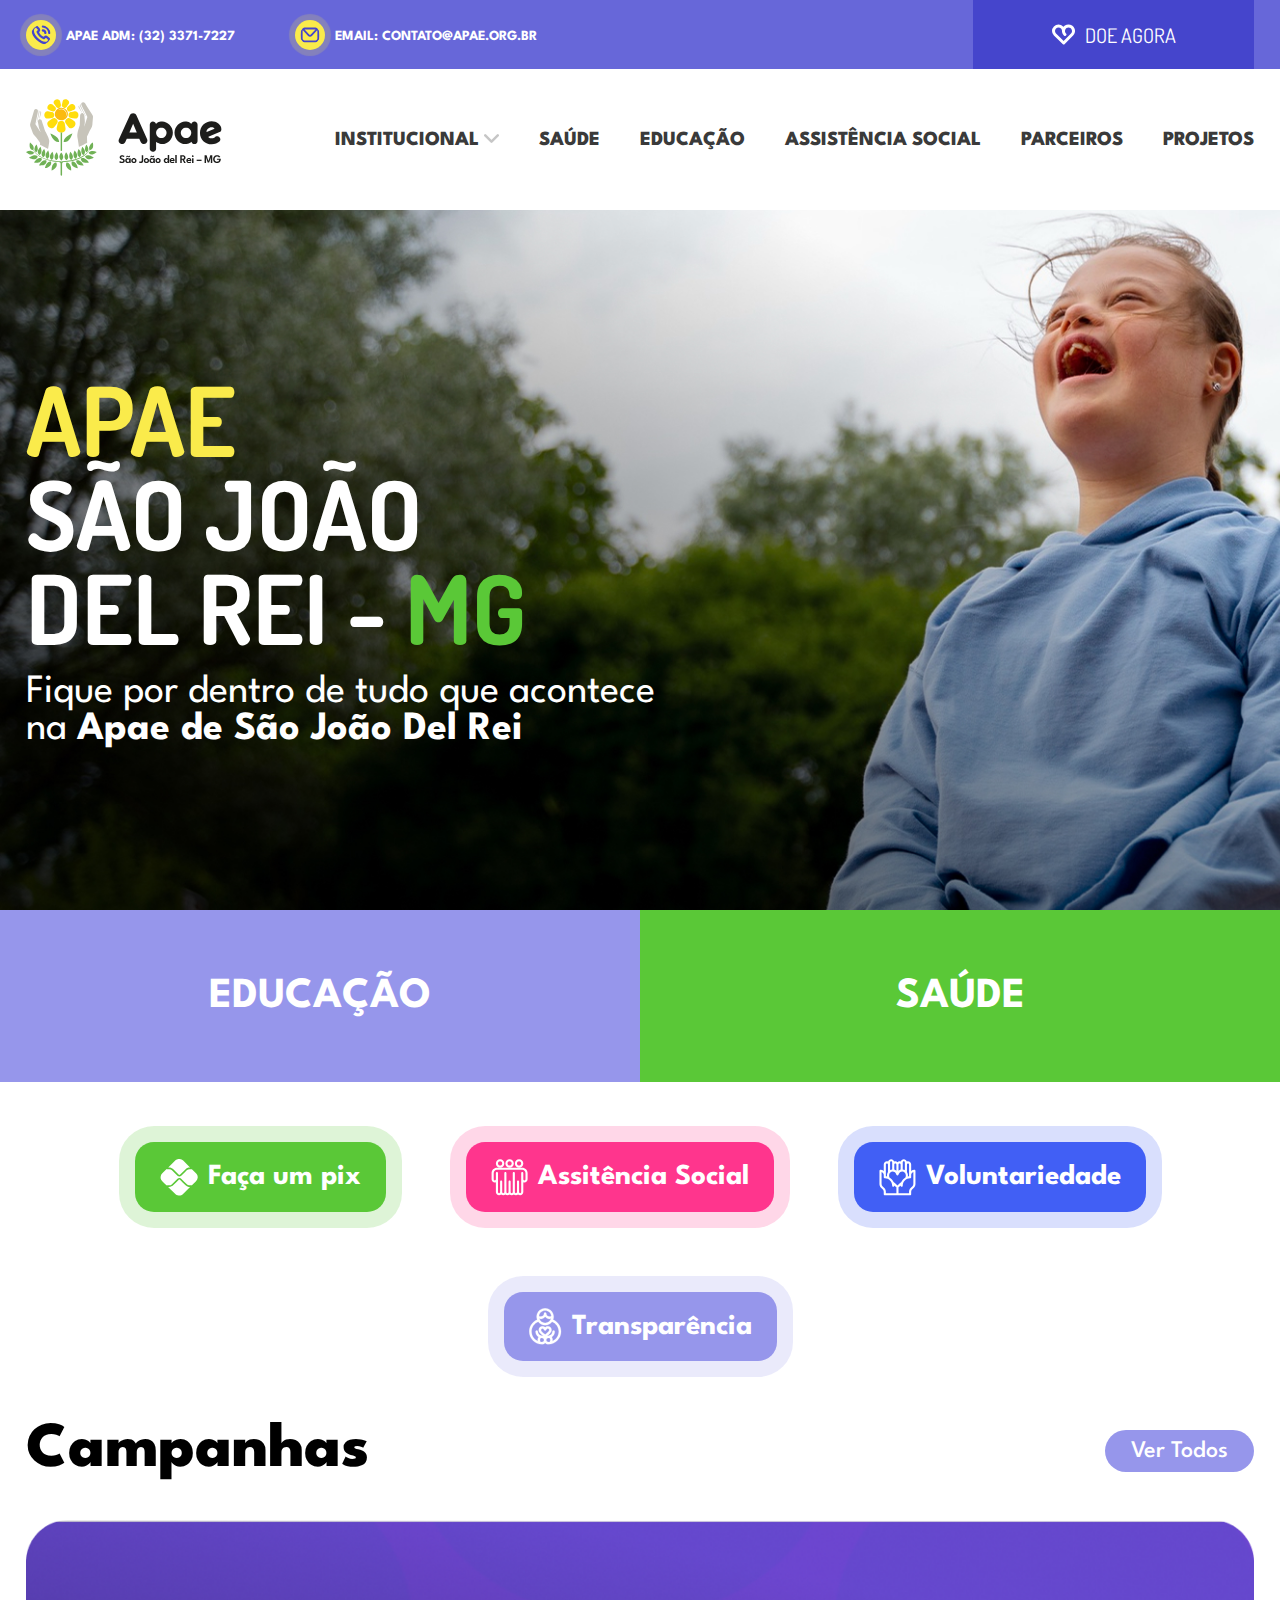
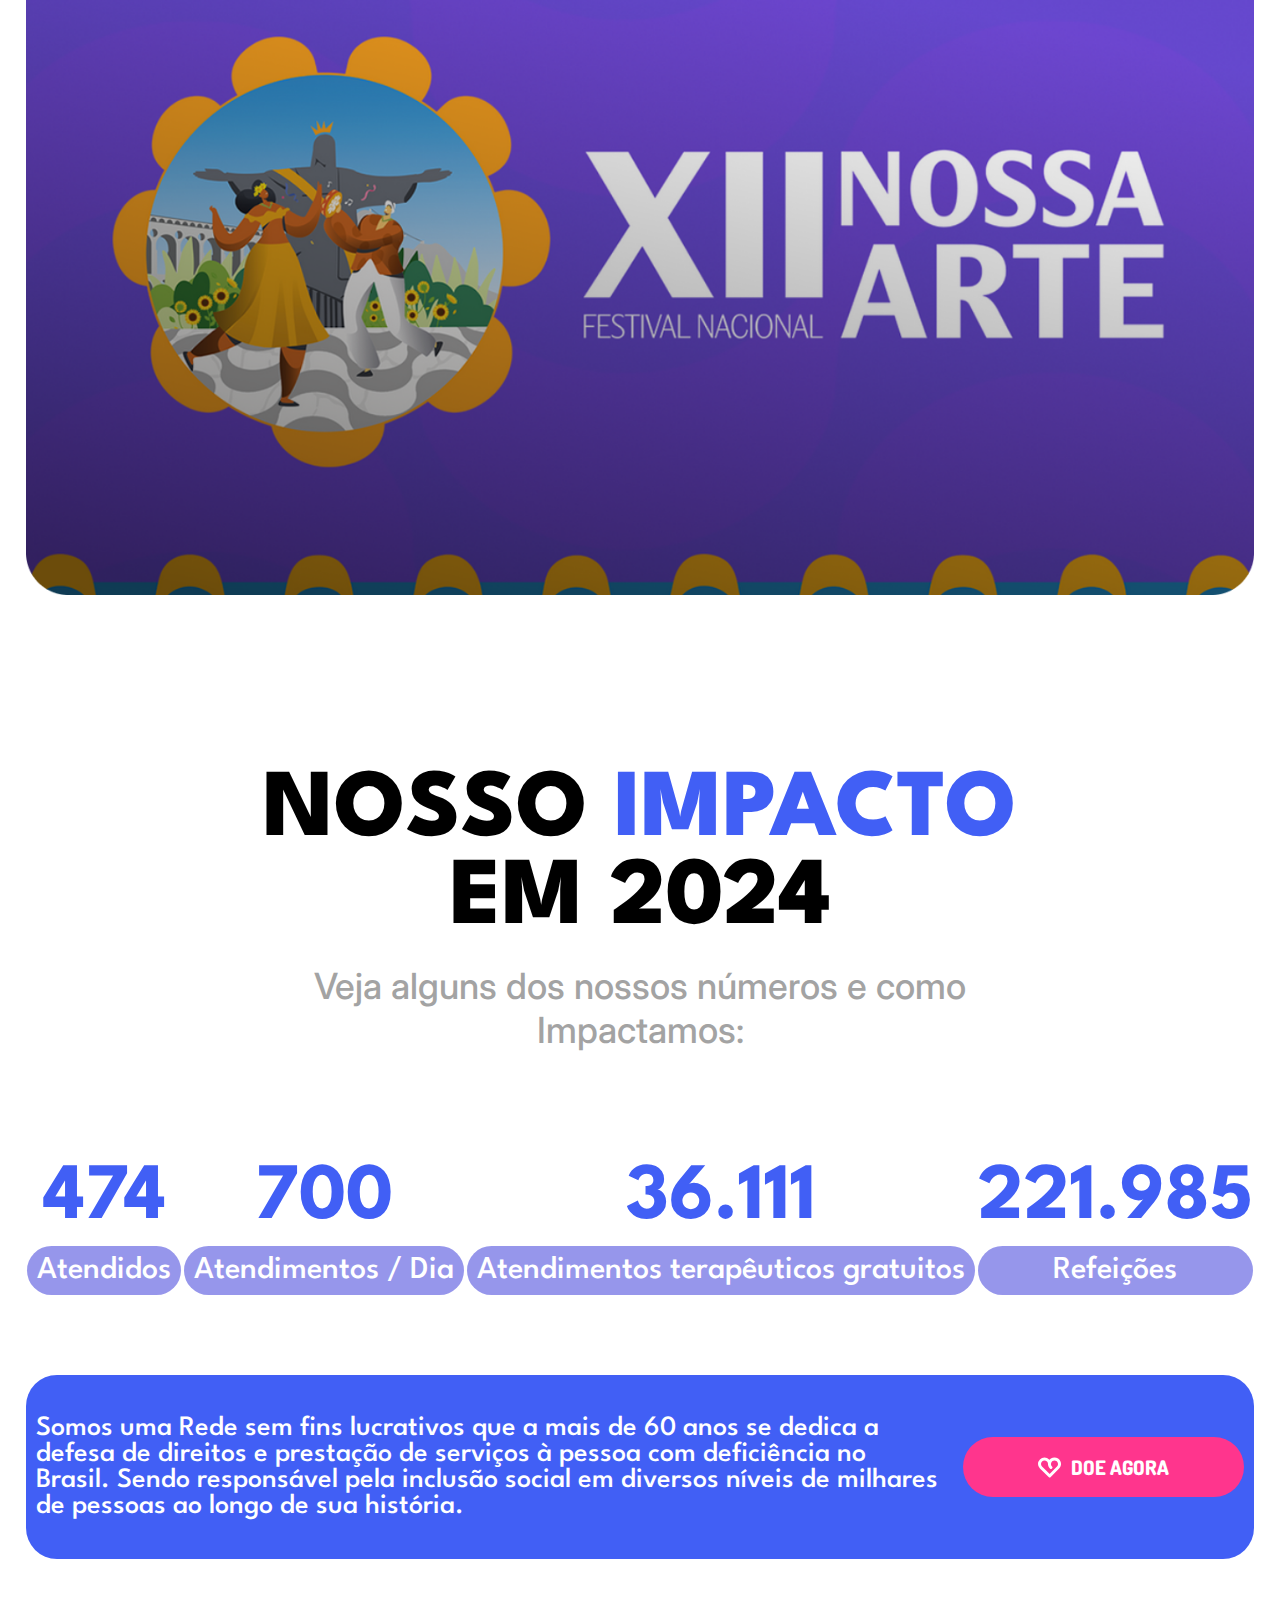
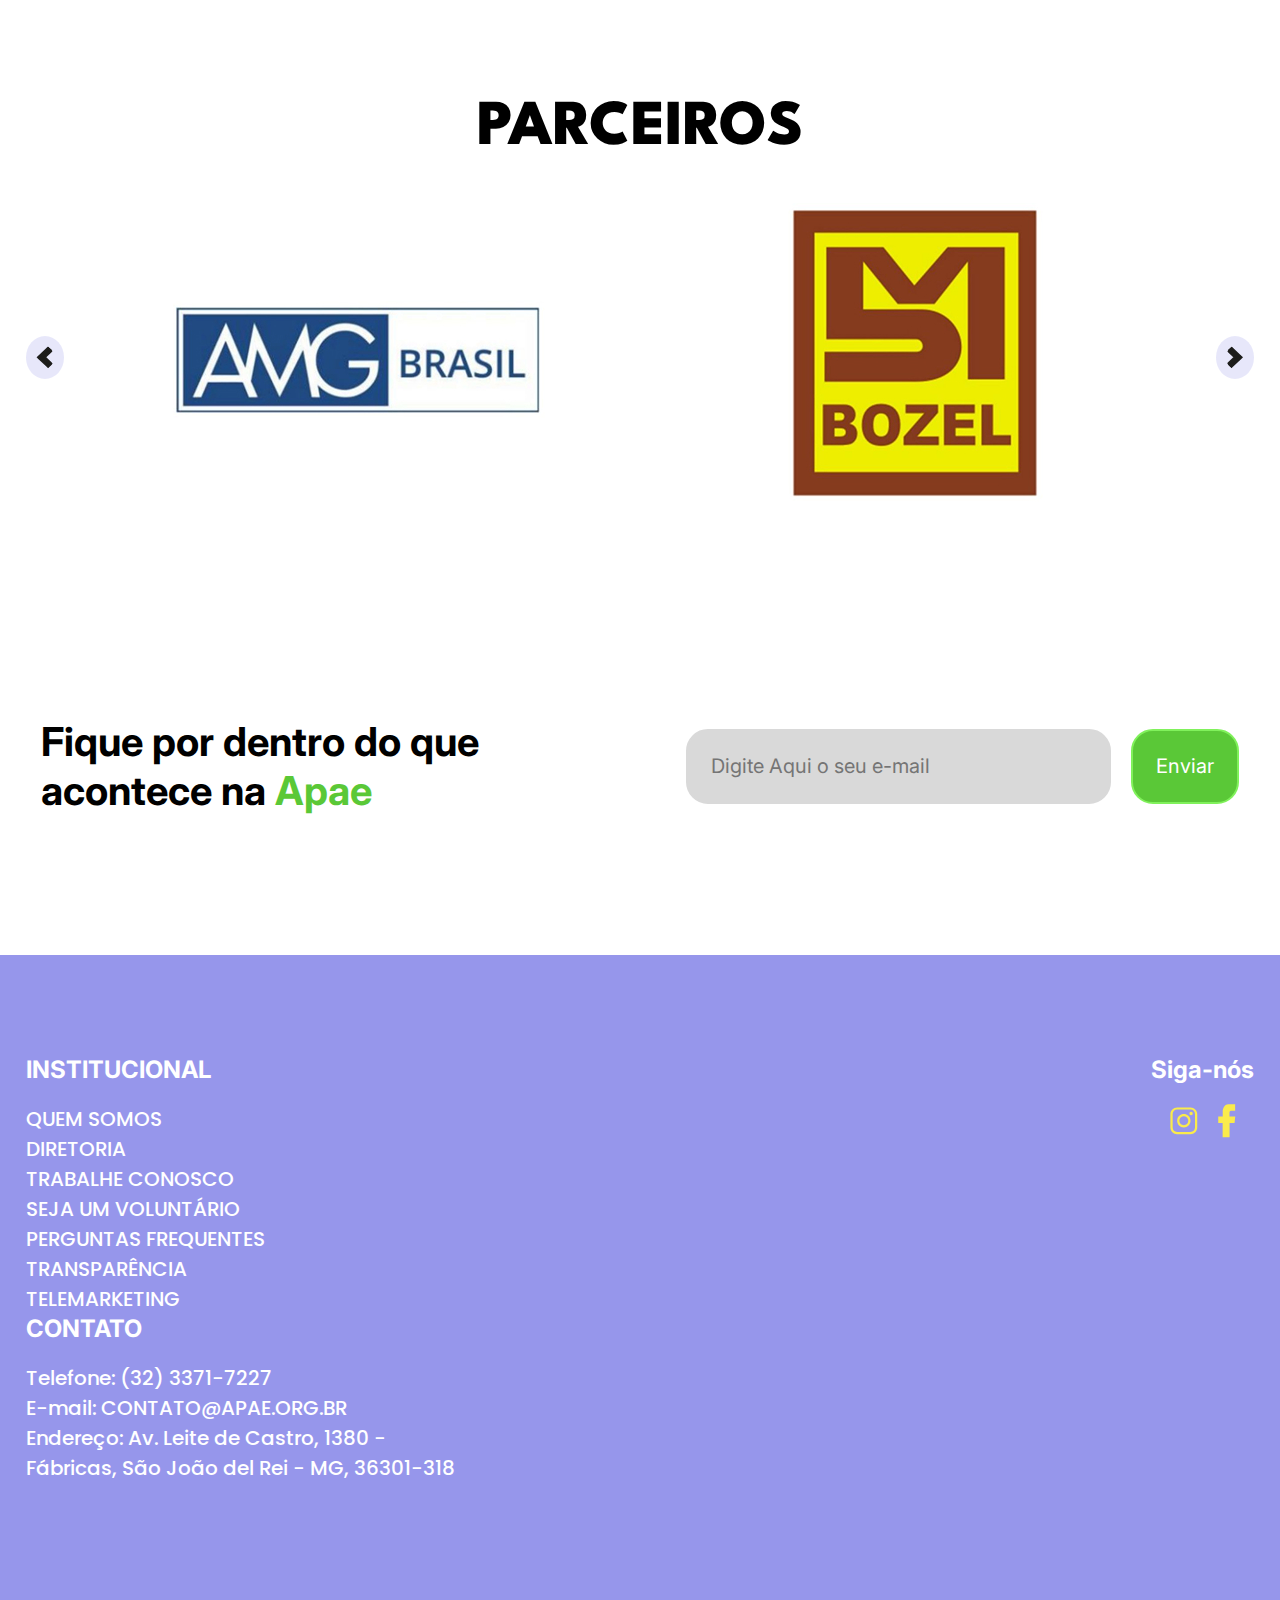
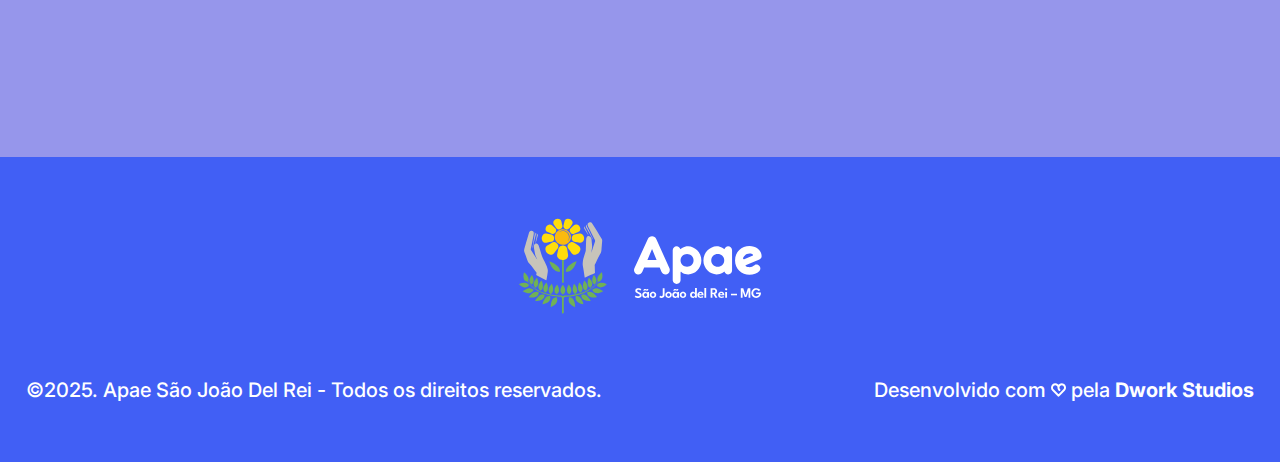
<file: index.html>
<!DOCTYPE html>
<html lang="pt-br">
<head>
    <meta charset="UTF-8">
    <meta name="viewport" content="width=device-width, initial-scale=1.0">

    <!--Fonte personalizada-->
    <link rel="preconnect" href="https://fonts.googleapis.com">
    <link rel="preconnect" href="https://fonts.gstatic.com" crossorigin>
    <link href="https://fonts.googleapis.com/css2?family=Dosis:wght@800&family=Inter:ital,opsz,wght@0,14..32,100..900;1,14..32,100..900&family=League+Spartan:wght@100..900&family=Poppins:ital,wght@0,100;0,200;0,300;0,400;0,500;0,600;0,700;0,800;0,900;1,100;1,200;1,300;1,400;1,500;1,600;1,700;1,800;1,900&display=swap" rel="stylesheet">
    <!---->
    
    <link rel="stylesheet" href="assets/css/global.css">
    <link rel="stylesheet" href="assets/css/home.css">
    <link rel="shortcut icon" href="assets/img/icons/favicon.ico" type="image/x-icon">

    <link
        rel="stylesheet"
        href="https://cdn.jsdelivr.net/npm/swiper@11/swiper-bundle.min.css"
    />

    <title>Início - Apae São João Del Rei</title>
</head>
<body>
    
    <header>
        <!--CONTAINER CONTATO HEADER-->
        <div class="container-menu-anterior">
            <div class="container">
                <div class="container-topo-contato">
                    <div class="topo-contato">
                        <img src="assets/img/icons/contato/icon-telefone-header.svg" alt="icone de telefone" title="Telefone">
                        <div>
                            <span>APAE ADM:</span>
                            <a href="tel:+553233717227">(32) 3371-7227</a>
                        </div>
                    </div>
                    <div class="topo-contato">
                        <img src="assets/img/icons/contato/icon-email-header.svg" alt="icone de email" title="E-mail">
                        <div>
                            <span>EMAIL:</span>
                            <a href="mailto:contato@apae.org.br">CONTATO@APAE.ORG.BR</a>
                        </div>
                    </div>
                </div>
                <a href="assets/pages/doe/doe.html" class="topo-doacao">
                    <img src="assets/img/icons/geral/icon-coracao.svg" alt="icone de coração" title="Doe Agora">
                    DOE AGORA
                </a>
            </div>
        </div>

        <!--CONTAINER MENU-->
        <div class="container-menu">
            <div class="container">
                <div>
                    <a href="index.html">
                        <img src="assets/img/logos/logo-apae/logo-apae.svg" alt="logo da apae são joão del rei" title="Apae São João Del Rei">
                    </a>
                </div>
                <!--Menu Desktop-->
                <div class="container-menu-desktop">
                    <nav class="menu-desktop-links">
                        <ul>
                            <li>
                                <a href="index.html">INSTITUCIONAL</a>
                                <div id="seta-desktop" class="seta-drop seta-baixo"></div>
                            </li>
                            <li>
                                <a href="assets/pages/saude/saude.html">SAÚDE</a>
                            </li>
                            <li>
                                <a href="assets/pages/educacao/educacao.html">EDUCAÇÃO</a>
                            </li>
                            <li>
                                <a href="assets/pages/assistencia-social/assistencia-social.html">ASSISTÊNCIA SOCIAL</a>
                            </li>
                            <li>
                                <a href="assets/pages/parceiros/parceiros.html">PARCEIROS</a>
                            </li>
                            <li>
                                <a href="assets/pages/projetos/projetos.html">PROJETOS</a>
                            </li>
                        </ul>
                    </nav>
                    <nav class="menu-dropdown-desktop dropdown">
                        <ul>
                            <li>
                                <a href="assets/pages/quem-somos/quem-somos.html">QUEM SOMOS</a>
                            </li>
                            <li>
                                <a href="assets/pages/diretoria/diretoria.html">DIRETORIA</a>
                            </li>
                            <li>
                                <a href="assets/pages/trabalhe-conosco/trabalhe-conosco.html">TRABALHE CONOSCO</a>
                            </li>
                            <li>
                                <a href="assets/pages/seja-um-voluntario/seja-um-voluntario.html">SEJA UM VOLUNTÁRIO</a>
                            </li>
                            <li>
                                <a href="assets/pages/perguntas-frequentes/perguntas-frequentes.html">PERGUNTAS FREQUENTES</a>
                            </li>
                            <li>
                                <a href="assets/pages/transparencia/transparencia.html">TRANSPARÊNCIA</a>
                            </li>
                            <li>
                                <a href="assets/pages/telemarketing/telemarketing.html">TELEMARKETING</a>
                            </li>
                        </ul>
                    </nav>
                </div>
                <!---->

                <!--Menu Mobile-->
                <div class="container-menu-mobile">
                    <div id="menu-hamb" class="menu-hamb icon-hamb"></div>
                    <nav id="container-menu-mobile" class="menu-mobile menu-hamb">
                        <a href="assets/pages/doe/doe.html" class="doe-menu-mobile">
                            <img src="assets/img/icons/geral/icon-coracao.svg" alt="icone de coração">
                            DOE AGORA
                        </a>
                        <ul>
                            <li>
                                <a href="index.html">Institucional</a>
                                <div id="seta-mobile" class="seta-drop seta-baixo"></div>
                            </li>
                            <li class="dropmenu-mobile">
                                <nav class="menu-dropdown-mobile dropdown">
                                    <ul>
                                        <li>
                                            <a href="assets/pages/quem-somos/quem-somos.html">Quem Somos</a>
                                        </li>
                                        <li>
                                            <a href="assets/pages/diretoria/diretoria.html">Diretoria</a>
                                        </li>
                                        <li>
                                            <a href="assets/pages/trabalhe-conosco/trabalhe-conosco.html">Trabalhe Conosco</a>
                                        </li>
                                        <li>
                                            <a href="assets/pages/seja-um-voluntario/seja-um-voluntario.html">Seja um Voluntário</a>
                                        </li>
                                        <li>
                                            <a href="assets/pages/perguntas-frequentes/perguntas-frequentes.html">Perguntas Frequentes</a>
                                        </li>
                                        <li>
                                            <a href="assets/pages/transparencia/transparencia.html">Transparência</a>
                                        </li>
                                        <li>
                                            <a href="assets/pages/telemarketing/telemarketing.html">Telemarketing</a>
                                        </li>
                                    </ul>
                                </nav>
                            </li>
                            <li><a href="assets/pages/saude/saude.html">Saúde</a></li>
                            <li><a href="assets/pages/educacao/educacao.html">Educação</a></li>
                            <li><a href="assets/pages/assistencia-social/assistencia-social.html">Assistência Social</a></li>
                            <li><a href="assets/pages/parceiros/parceiros.html">Parceiros</a></li>
                            <li><a href="assets/pages/projetos/projetos.html">Projetos</a></li>
                        </ul>
                    </nav>
                </div>
            </div>
        </div>

        <div class="container-doe-768">
            <a href="assets/pages/doe/doe.html" class="topo-doacao">
                <img src="assets/img/icons/geral/icon-coracao.svg" alt="icone de coração" title="Doe Agora">
                DOE AGORA
            </a>
        </div>
    </header>

    <main>

        <!--Seção banner-->
        <section class="secao-banner">
            <!--Talvez colocamos um slide mais pra frente, mas por enquanto não temos material para fazer um slide-->
            <!--Por enquanto vai ser só uma imagem de fundo mesmo-->
            <div class="container">
                <div class="container-texto-banner">
                    <h1><span class="palavra-amarela">APAE</span><br>SÃO JOÃO<br>DEL REI - <span class="palavra-verde">MG</span></h1>
                    <p>Fique por dentro de tudo que acontece<br>na <span class="marcado">Apae de São João Del Rei</span></p>
                </div>
            </div>
        </section>

        <!--Seção de "botões"-->
        <section class="secao-botoes">

            <div class="container-botoes-primeiro">
                <div><a href="assets/pages/educacao/educacao.html">EDUCAÇÃO</a></div>
                <div><a href="assets/pages/saude/saude.html">SAÚDE</a></div>
            </div>

            <div class="container">
                <div class="container-botoes">
                    <a href="assets/pages/doe/doe.html">
                        <img src="assets/img/icons/geral/icon-pix.svg" alt="icone de pix" title="Faça um pix">
                        Faça um pix
                    </a>
                    <a href="assets/pages/assistencia-social/assistencia-social.html">
                        <img src="assets/img/icons/geral/icon-pessoas.svg" alt="icone de pessoas" title="Assitência Social">
                        Assitência Social
                    </a>
                    <a href="assets/pages/seja-um-voluntario/seja-um-voluntario.html">
                        <img src="assets/img/icons/geral/icon-mao-coracao.svg" alt="icone de uma mão com coração nela" title="Voluntariedade">
                        Voluntariedade
                    </a>
                    <a href="assets/pages/transparencia/transparencia.html">
                        <img src="assets/img/icons/geral/icon-mae-bebe.svg" alt="icone de uma mãe abraçada em um coração" title="Transparência">
                        Transparência
                    </a>
                </div>
            </div>

        </section>

        <!--Seção campanhas-->
        <section class="secao-campanhas">
            <div class="container">
                <div class="container-titulo-campanha">
                    <h2>Campanhas</h2>
                    <a href="assets/pages/campanhas/campanhas.html">Ver Todos</a>
                </div>

                <!--Aqui pensamos em fazer um slide tbm, porem sem dados para trabalhar ainda :/-->
                <!--Por enquanto vai ser só uma imagem de fundo mesmo-->
                <div class="container-campanhas-image"></div>
            </div>
        </section>

        <!--Seção Nosso impacto-->
        <section class="secao-impacto">
            <div class="container">
                <div class="container-titulo-impacto">
                    <h2>NOSSO <span class="palavra-roxo">IMPACTO</span><br>EM 2024</h2>
                    <p>Veja alguns dos nossos números e como<br>Impactamos:</p>
                </div>

                <div class="container-impacto-numeros">
                    <div class="container-numeros">
                        <h3>474</h3>
                        <p>Atendidos</p>
                    </div>
                    <div class="container-numeros">
                        <h3>700</h3>
                        <p>Atendimentos / Dia</p>
                    </div>
                    <div class="container-numeros">
                        <h3>36.111</h3>
                        <p>Atendimentos terapêuticos gratuitos</p>
                    </div>
                    <div class="container-numeros">
                        <h3>221.985</h3>
                        <p>Refeições</p>
                    </div>
                </div>

                <div class="container-doacoes">
                    <p>
                        Somos uma Rede sem fins lucrativos que a mais de 60 anos se dedica a defesa de direitos e prestação de serviços à pessoa com deficiência no Brasil. Sendo
                        responsável pela inclusão social em diversos níveis de milhares de pessoas ao longo de sua história.
                    </p>
                    <a href="#">
                        <img src="assets/img/icons/geral/icon-coracao.svg" alt="icone de coração">
                        DOE AGORA
                    </a>
                </div>

            </div>
        </section>

        <!--Seção parceiros-->
        <section class="secao-parceiros">
            <div class="container">
                <div class="container-titulo-parceiros">
                    <h2>PARCEIROS</h2>
                    <div class="slide-controller-mobile">
                        <img class="anterior-slide" src="assets/img/icons/slide/icon-seta-slide-esquerda.svg" alt="">
                        <img class="proximo-slide" src="assets/img/icons/slide/icon-seta-slide-direita.svg" alt="">
                    </div>
                </div>
                <!--Aqui vamos fazer um slide, mas somente para exemplificar, vamos manter só ilusorio-->
                <div class="container-imagens-parceiros">
                    <!-- Slider main container -->
                    <img class="anterior-slide" src="assets/img/icons/slide/icon-seta-slide-esquerda.svg" alt="">
                    <div class="swiper">                        
                        <div class="swiper-wrapper">
                            <div class="swiper-slide">
                                <img src="assets/img/logos/logo-parceiros/logo-amg.jpg" alt="">
                            </div>
                            <div class="swiper-slide">
                                <img src="assets/img/logos/logo-parceiros/logo-bozel.jpg" alt="">
                            </div>
                            <div class="swiper-slide">
                                <img src="assets/img/logos/logo-parceiros/logo-cmdca.jpg" alt="">
                            </div>
                            <div class="swiper-slide">
                                <img src="assets/img/logos/logo-parceiros/logo-criativa.jpg" alt="">
                            </div>
                            <div class="swiper-slide">
                                <img src="assets/img/logos/logo-parceiros/logo-kilolo.jpg" alt="">
                            </div>
                            <div class="swiper-slide">
                                <img src="assets/img/logos/logo-parceiros/logo-mart-minas.svg" alt="">
                            </div>
                            <div class="swiper-slide">
                                <img src="assets/img/logos/logo-parceiros/logo-minas-cap.jpg" alt="">
                            </div>
                            <div class="swiper-slide">
                                <img src="assets/img/logos/logo-parceiros/logo-petro-lucks.jpg" alt="">
                            </div>
                            <div class="swiper-slide">
                                <img src="assets/img/logos/logo-parceiros/logo-re-tintas.jpg" alt="">
                            </div>
                            <div class="swiper-slide">
                                <img src="assets/img/logos/logo-parceiros/logo-sicredi.png" alt="">
                            </div>
                            <div class="swiper-slide">
                                <img src="assets/img/logos/logo-parceiros/logo-troco-solidario.png" alt="">
                            </div>
                        </div>                       
                    </div>
                    <img class="proximo-slide" src="assets/img/icons/slide/icon-seta-slide-direita.svg" alt="">
                </div>
            </div>
        </section>

        <!--Seção Newsletter-->
        <section class="section-newsletter">
            <div class="container">
                <h2>Fique por dentro do que<br>acontece na <span class="palavra-verde">Apae</span></h2>
                <form action="">
                    <div class="container-newsletter-input">
                        <input type="email" name="email-newsletter" id="email-newsletter" placeholder="Digite Aqui o seu e-mail">
                        <input type="submit" value="Enviar">
                    </div>
                </form>
            </div>
        </section>

    </main>

    <footer>

        <div class="container-rodape-info">

            <div class="container">
                <div class="container-informacoes-contato">
                    <div class="container-informacao">
                        <h3>INSTITUCIONAL</h3>
                        <nav class="container-rodape-links">
                            <ul>
                                <li>
                                    <a href="assets/pages/quem-somos/quem-somos.html">QUEM SOMOS</a>
                                </li>
                                <li>
                                    <a href="assets/pages/diretoria/diretoria.html">DIRETORIA</a>
                                </li>
                                <li>
                                    <a href="assets/pages/trabalhe-conosco/trabalhe-conosco.html">TRABALHE CONOSCO</a>
                                </li>
                                <li>
                                    <a href="assets/pages/seja-um-voluntario/seja-um-voluntario.html">SEJA UM VOLUNTÁRIO</a>
                                </li>
                                <li>
                                    <a href="assets/pages/perguntas-frequentes/perguntas-frequentes.html">PERGUNTAS FREQUENTES</a>
                                </li>
                                <li>
                                    <a href="assets/pages/transparencia/transparencia.html">TRANSPARÊNCIA</a>
                                </li>
                                <li>
                                    <a href="assets/pages/telemarketing/telemarketing.html">TELEMARKETING</a>
                                </li>
                            </ul>
                        </nav>
                    </div>
                
                    <div class="container-informacao">
                        <h3>CONTATO</h3>
                        <nav class="container-rodape-links">
                            <ul>
                                <li>
                                    <span>Telefone: </span>
                                    <a href="tel:+553233717227">(32) 3371-7227</a>
                                </li>
                                <li>
                                    <span>E-mail: </span>
                                    <a href="mailto:contato@apae.org.br">CONTATO@APAE.ORG.BR</a>
                                </li>
                                <li>
                                    <span>Endereço: Av. Leite de Castro, 1380 - Fábricas, São João del Rei - MG, 36301-318</span>
                                </li>
                            </ul>
                        </nav>
                        <div>
                            <iframe src="https://www.google.com/maps/embed?pb=!1m18!1m12!1m3!1d3721.8612967912354!2d-44.2444839!3d-21.118095300000004!2m3!1f0!2f0!3f0!3m2!1i1024!2i768!4f13.1!3m3!1m2!1s0xa1c7d9caa140cb%3A0xb1eb363423c9d269!2sAPAE-Associa%C3%A7%C3%A3o%20de%20Pais%20e%20Amigos%20dos%20Excepcionais%20de%20S%C3%A3o%20Jo%C3%A3o%20Del%20Rei-MG!5e0!3m2!1spt-BR!2sbr!4v1740356235491!5m2!1spt-BR!2sbr"
                            width="100%" height="150" style="border:0;" allowfullscreen="" loading="lazy" referrerpolicy="no-referrer-when-downgrade"></iframe>
                        </div>
                    </div>
                </div>
                <div class="container-informacao-social">
                    <h3>Siga-nós</h3>
                    <div class="container-social">
                        <a href="https://www.instagram.com/apaesjdr/">
                            <img src="assets/img/icons/social/icon-instagram.svg" alt="icone do instagram" title="@apaesjdr">
                        </a>
                        <a href="https://www.facebook.com/apaesaojoaodelrei">
                            <img src="assets/img/icons/social/icon-facebook.svg" alt="icone do facebook" title="/apaesaojoaodelrei">
                        </a>
                    </div>
                </div>
            </div>

        </div>

        <div class="container-rodape-creditos">
            <div class="container">

                <div>
                    <a href="index.html"><img src="assets/img/logos/logo-apae/logo-apae-branco.svg" alt="Logomarca da APAE SÃO JOÃO DEL REI" title="Apae São João Del Rei"></a>
                </div>
                <div class="container-creditos">
                    <p>&copy;2025. Apae São João Del Rei - Todos os direitos reservados.</p>
                    <p>Desenvolvido com <img src="assets/img/icons/geral/icon-coracao.svg" alt="icone de coração" title="Amor"> pela <a href="https://www.dworkstudios.com.br/" target="_blank">Dwork Studios</a></p>
                </div>

            </div>
        </div>

    </footer>

    <script src="assets/js/menu.js"></script>
    <script src="assets/js/slide.js"></script>
    <script src="https://cdn.jsdelivr.net/npm/swiper@11/swiper-bundle.min.js"></script>

</body>
</html>
</file>
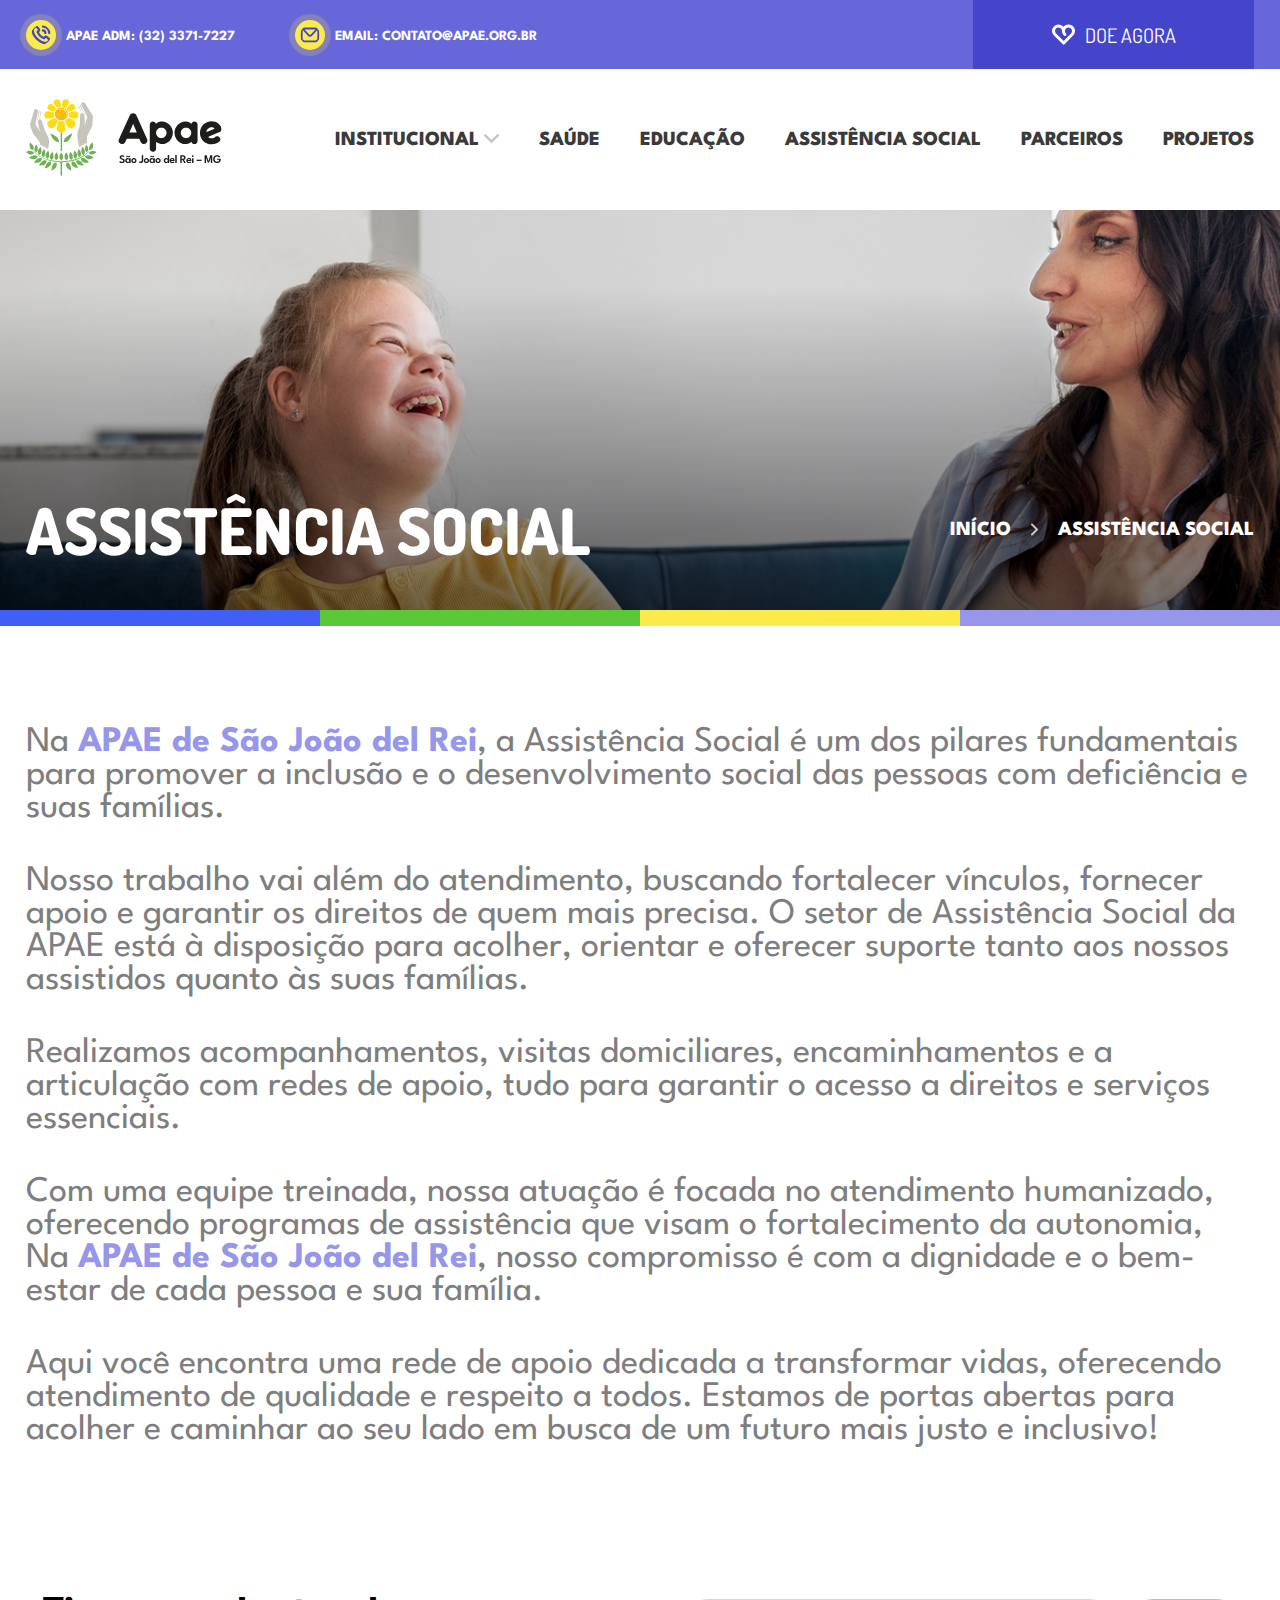
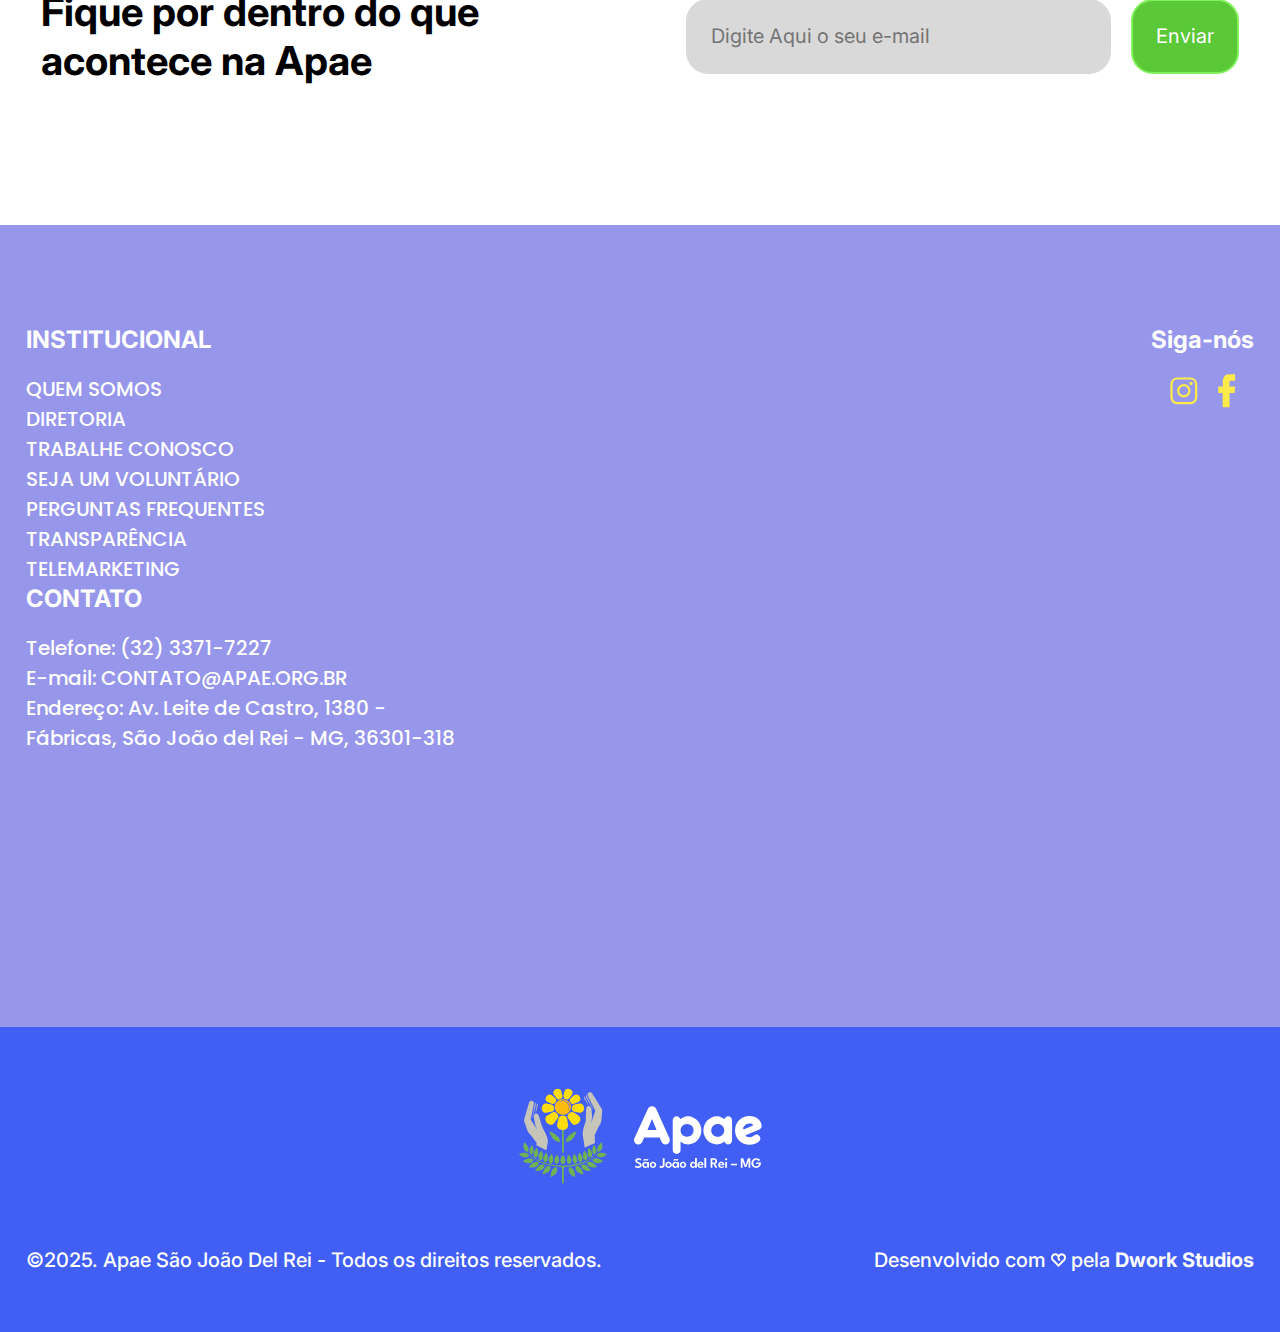
<file: assets/pages/assistencia-social/assistencia-social.html>
<!DOCTYPE html>
<html lang="pt-br">
<head>
    <meta charset="UTF-8">
    <meta name="viewport" content="width=device-width, initial-scale=1.0">

    <!--Fonte personalizada-->
    <link rel="preconnect" href="https://fonts.googleapis.com">
    <link rel="preconnect" href="https://fonts.gstatic.com" crossorigin>
    <link href="https://fonts.googleapis.com/css2?family=Dosis:wght@800&family=Inter:ital,opsz,wght@0,14..32,100..900;1,14..32,100..900&family=League+Spartan:wght@100..900&family=Poppins:ital,wght@0,100;0,200;0,300;0,400;0,500;0,600;0,700;0,800;0,900;1,100;1,200;1,300;1,400;1,500;1,600;1,700;1,800;1,900&display=swap" rel="stylesheet">
    <!---->

    <link rel="stylesheet" href="../../css/global.css">
    <link rel="shortcut icon" href="../../img/icons/favicon.ico" type="image/x-icon">

    <title> Assistência Social - Apae São João Del Rei</title>
</head>
<body>
    
    <header>
        <!--CONTAINER CONTATO HEADER-->
        <div class="container-menu-anterior">
            <div class="container">
                <div class="container-topo-contato">
                    <div class="topo-contato">
                        <img src="../../img/icons/contato/icon-telefone-header.svg" alt="icone de telefone" title="Telefone">
                        <div>
                            <span>APAE ADM:</span>
                            <a href="tel:+553233717227">(32) 3371-7227</a>
                        </div>
                    </div>
                    <div class="topo-contato">
                        <img src="../../img/icons/contato/icon-email-header.svg" alt="icone de email" title="E-mail">
                        <div>
                            <span>EMAIL:</span>
                            <a href="mailto:contato@apae.org.br">CONTATO@APAE.ORG.BR</a>
                        </div>
                    </div>
                </div>
                <a href="../../pages/doe/doe.html" class="topo-doacao">
                    <img src="../../img/icons/geral/icon-coracao.svg" alt="icone de coração" title="Doe Agora">
                    DOE AGORA
                </a>
            </div>
        </div>

        <!--CONTAINER MENU-->
        <div class="container-menu">
            <div class="container">
                <div>
                    <a href="../../../index.html">
                        <img src="../../img/logos/logo-apae/logo-apae.svg" alt="logo da apae são joão del rei" title="Apae São João Del Rei">
                    </a>
                </div>
                <!--Menu Desktop-->
                <div class="container-menu-desktop">
                    <nav class="menu-desktop-links">
                        <ul>
                            <li>
                                <a href="../../../index.html">INSTITUCIONAL</a>
                                <div id="seta-desktop" class="seta-drop seta-baixo"></div>
                            </li>
                            <li>
                                <a href="../saude/saude.html">SAÚDE</a>
                            </li>
                            <li>
                                <a href="../educacao/educacao.html">EDUCAÇÃO</a>
                            </li>
                            <li>
                                <a href="../assistencia-social/assistencia-social.html">ASSISTÊNCIA SOCIAL</a>
                            </li>
                            <li>
                                <a href="../parceiros/parceiros.html">PARCEIROS</a>
                            </li>
                            <li>
                                <a href="../projetos/projetos.html">PROJETOS</a>
                            </li>
                        </ul>
                    </nav>
                    <nav class="menu-dropdown-desktop dropdown">
                        <ul>
                            <li>
                                <a href="../quem-somos/quem-somos.html">QUEM SOMOS</a>
                            </li>
                            <li>
                                <a href="../diretoria/diretoria.html">DIRETORIA</a>
                            </li>
                            <li>
                                <a href="../trabalhe-conosco/trabalhe-conosco.html">TRABALHE CONOSCO</a>
                            </li>
                            <li>
                                <a href="../seja-um-voluntario/seja-um-voluntario.html">SEJA UM VOLUNTÁRIO</a>
                            </li>
                            <li>
                                <a href="../perguntas-frequentes/perguntas-frequentes.html">PERGUNTAS FREQUENTES</a>
                            </li>
                            <li>
                                <a href="../transparencia/transparencia.html">TRANSPARÊNCIA</a>
                            </li>
                            <li>
                                <a href="../telemarketing/telemarketing.html">TELEMARKETING</a>
                            </li>
                        </ul>
                    </nav>
                </div>
                <!---->

                <!--Menu Mobile-->
                <div class="container-menu-mobile">
                    <div id="menu-hamb" class="menu-hamb icon-hamb"></div>
                    <nav id="container-menu-mobile" class="menu-mobile menu-hamb">
                        <a href="../doe/doe.html" class="doe-menu-mobile">
                            <img src="../../img/icons/geral/icon-coracao.svg" alt="icone de coração">
                            DOE AGORA
                        </a>
                        <ul>
                            <li>
                                <a href="../../../index.html">Institucional</a>
                                <div id="seta-mobile" class="seta-drop seta-baixo"></div>
                            </li>
                            <li class="dropmenu-mobile">
                                <nav class="menu-dropdown-mobile dropdown">
                                    <ul>
                                        <li>
                                            <a href="../quem-somos/quem-somos.html">Quem Somos</a>
                                        </li>
                                        <li>
                                            <a href="../diretoria/diretoria.html">Diretoria</a>
                                        </li>
                                        <li>
                                            <a href="../trabalhe-conosco/trabalhe-conosco.html">Trabalhe Conosco</a>
                                        </li>
                                        <li>
                                            <a href="../seja-um-voluntario/seja-um-voluntario.html">Seja um Voluntário</a>
                                        </li>
                                        <li>
                                            <a href="../perguntas-frequentes/perguntas-frequentes.html">Perguntas Frequentes</a>
                                        </li>
                                        <li>
                                            <a href="../transparencia/transparencia.html">Transparência</a>
                                        </li>
                                        <li>
                                            <a href="../telemarketing/telemarketing.html">Telemarketing</a>
                                        </li>
                                    </ul>
                                </nav>
                            </li>
                            <li><a href="../saude/saude.html">Saúde</a></li>
                            <li><a href="../educacao/educacao.html">Educação</a></li>
                            <li><a href="../assistencia-social/assistencia-social.html">Assistência Social</a></li>
                            <li><a href="../parceiros/parceiros.html">Parceiros</a></li>
                            <li><a href="../projetos/projetos.html">Projetos</a></li>
                        </ul>
                    </nav>
                </div>
            </div>
        </div>

        <div class="container-doe-768">
            <a href="../doe/doe.html" class="topo-doacao">
                <img src="../../img/icons/geral/icon-coracao.svg" alt="icone de coração" title="Doe Agora">
                DOE AGORA
            </a>
        </div>
    </header>

    <main>

        <!--Seção banner pages-->
        <section class="secao-banner-pages">
            <div class="container">
                <div class="container-texto-banner-page">
                    <h1>ASSISTÊNCIA SOCIAL</h1>
                    <div class="container-texto-links">
                        <a href="../../../index.html">INÍCIO</a>
                        <img src="../../img/icons/geral/seta-entre-paginas.svg" alt="icone de seta para direita">
                        <span>ASSISTÊNCIA SOCIAL</span>
                    </div>
                </div>
            </div>
        </section>

        <section>            
            <div class="container-faixas-coloridas">
                <div></div>
                <div></div>
                <div></div>
                <div></div>
            </div>
        </section>

        <!--Seção texto-->
        <section class="secao-texto-paginas">
            <div class="container">
                <div class="container-texto-pages">
                    <p>
                        Na <span class="palavra-lilas">APAE de São João del Rei</span>, a Assistência Social é um dos pilares 
                        fundamentais para promover a inclusão e o desenvolvimento social 
                        das  pessoas com deficiência e suas famílias.
                    </p>
                    <p>
                        Nosso trabalho vai além do  atendimento, buscando fortalecer vínculos, fornecer 
                        apoio e garantir os  direitos de quem mais precisa. O setor de Assistência Social da 
                        APAE está à disposição para acolher,  orientar e oferecer suporte tanto aos nossos 
                        assistidos quanto às suas  famílias.
                    </p>
                    <p>
                        Realizamos acompanhamentos, visitas domiciliares, encaminhamentos e a 
                        articulação com redes de apoio, tudo para garantir o  acesso a direitos e 
                        serviços essenciais.
                    </p>
                    <p>
                        Com uma equipe treinada, nossa atuação é focada no atendimento  humanizado, 
                        oferecendo programas de assistência que visam o  fortalecimento da autonomia, 
                        Na <span class="palavra-lilas">APAE de São João del Rei</span>, nosso compromisso é com a dignidade e o 
                        bem-estar de cada pessoa e sua família. 
                    </p>
                    <p>
                        Aqui você encontra uma rede de  apoio dedicada a transformar vidas, oferecendo 
                        atendimento de qualidade  e respeito a todos. Estamos de portas abertas para 
                        acolher e caminhar ao seu lado em busca  de um futuro mais justo e inclusivo!
                    </p>
                </div>

            </div>
        </section>   

        <!--Seção Newsletter-->
        <section class="section-newsletter">
            <div class="container">
                <h2>Fique por dentro do que<br>acontece na <span class="palavra-verde">Apae</span></h2>
                <form action="">
                    <div class="container-newsletter-input">
                        <input type="email" name="email-newsletter" id="email-newsletter" placeholder="Digite Aqui o seu e-mail">
                        <input type="submit" value="Enviar">
                    </div>
                </form>
            </div>
        </section>
    </main>

    <footer>

        <div class="container-rodape-info">

            <div class="container">
                <div class="container-informacoes-contato">
                    <div class="container-informacao">
                        <h3>INSTITUCIONAL</h3>
                        <nav class="container-rodape-links">
                            <ul>
                                <li>
                                    <a href="../quem-somos/quem-somos.html">QUEM SOMOS</a>
                                </li>
                                <li>
                                    <a href="../diretoria/diretoria.html">DIRETORIA</a>
                                </li>
                                <li>
                                    <a href="../trabalhe-conosco/trabalhe-conosco.html">TRABALHE CONOSCO</a>
                                </li>
                                <li>
                                    <a href="../seja-um-voluntario/seja-um-voluntario.html">SEJA UM VOLUNTÁRIO</a>
                                </li>
                                <li>
                                    <a href="../perguntas-frequentes/perguntas-frequentes.html">PERGUNTAS FREQUENTES</a>
                                </li>
                                <li>
                                    <a href="../transparencia/transparencia.html">TRANSPARÊNCIA</a>
                                </li>
                                <li>
                                    <a href="../telemarketing/telemarketing.html">TELEMARKETING</a>
                                </li>
                            </ul>
                        </nav>
                    </div>
                
                    <div class="container-informacao">
                        <h3>CONTATO</h3>
                        <nav class="container-rodape-links">
                            <ul>
                                <li>
                                    <span>Telefone: </span>
                                    <a href="tel:+553233717227">(32) 3371-7227</a>
                                </li>
                                <li>
                                    <span>E-mail: </span>
                                    <a href="mailto:contato@apae.org.br">CONTATO@APAE.ORG.BR</a>
                                </li>
                                <li>
                                    <span>Endereço: Av. Leite de Castro, 1380 - Fábricas, São João del Rei - MG, 36301-318</span>
                                </li>
                            </ul>
                        </nav>
                        <div>
                            <iframe src="https://www.google.com/maps/embed?pb=!1m18!1m12!1m3!1d3721.8612967912354!2d-44.2444839!3d-21.118095300000004!2m3!1f0!2f0!3f0!3m2!1i1024!2i768!4f13.1!3m3!1m2!1s0xa1c7d9caa140cb%3A0xb1eb363423c9d269!2sAPAE-Associa%C3%A7%C3%A3o%20de%20Pais%20e%20Amigos%20dos%20Excepcionais%20de%20S%C3%A3o%20Jo%C3%A3o%20Del%20Rei-MG!5e0!3m2!1spt-BR!2sbr!4v1740356235491!5m2!1spt-BR!2sbr"
                            width="100%" height="150" style="border:0;" allowfullscreen="" loading="lazy" referrerpolicy="no-referrer-when-downgrade"></iframe>
                        </div>
                    </div>
                </div>
                <div class="container-informacao-social">
                    <h3>Siga-nós</h3>
                    <div class="container-social">
                        <a href="https://www.instagram.com/apaesjdr/">
                            <img src="../../img/icons/social/icon-instagram.svg" alt="icone do instagram" title="@apaesjdr">
                        </a>
                        <a href="https://www.facebook.com/apaesaojoaodelrei">
                            <img src="../../img/icons/social/icon-facebook.svg" alt="icone do facebook" title="/apaesaojoaodelrei">
                        </a>
                    </div>
                </div>
            </div>

        </div>

        <div class="container-rodape-creditos">
            <div class="container">

                <div>
                    <a href="../../../index.html"><img src="../../img/logos/logo-apae/logo-apae-branco.svg" alt="Logomarca da APAE SÃO JOÃO DEL REI" title="Apae São João Del Rei"></a>
                </div>
                <div class="container-creditos">
                    <p>&copy;2025. Apae São João Del Rei - Todos os direitos reservados.</p>
                    <p>Desenvolvido com <img src="../../img/icons/geral/icon-coracao.svg" alt="icone de coração" title="Amor"> pela <a href="https://www.dworkstudios.com.br/" target="_blank">Dwork Studios</a></p>
                </div>

            </div>
        </div>

    </footer>

    <script src="../../js/menu.js"></script>

</body>
</html>
</file>
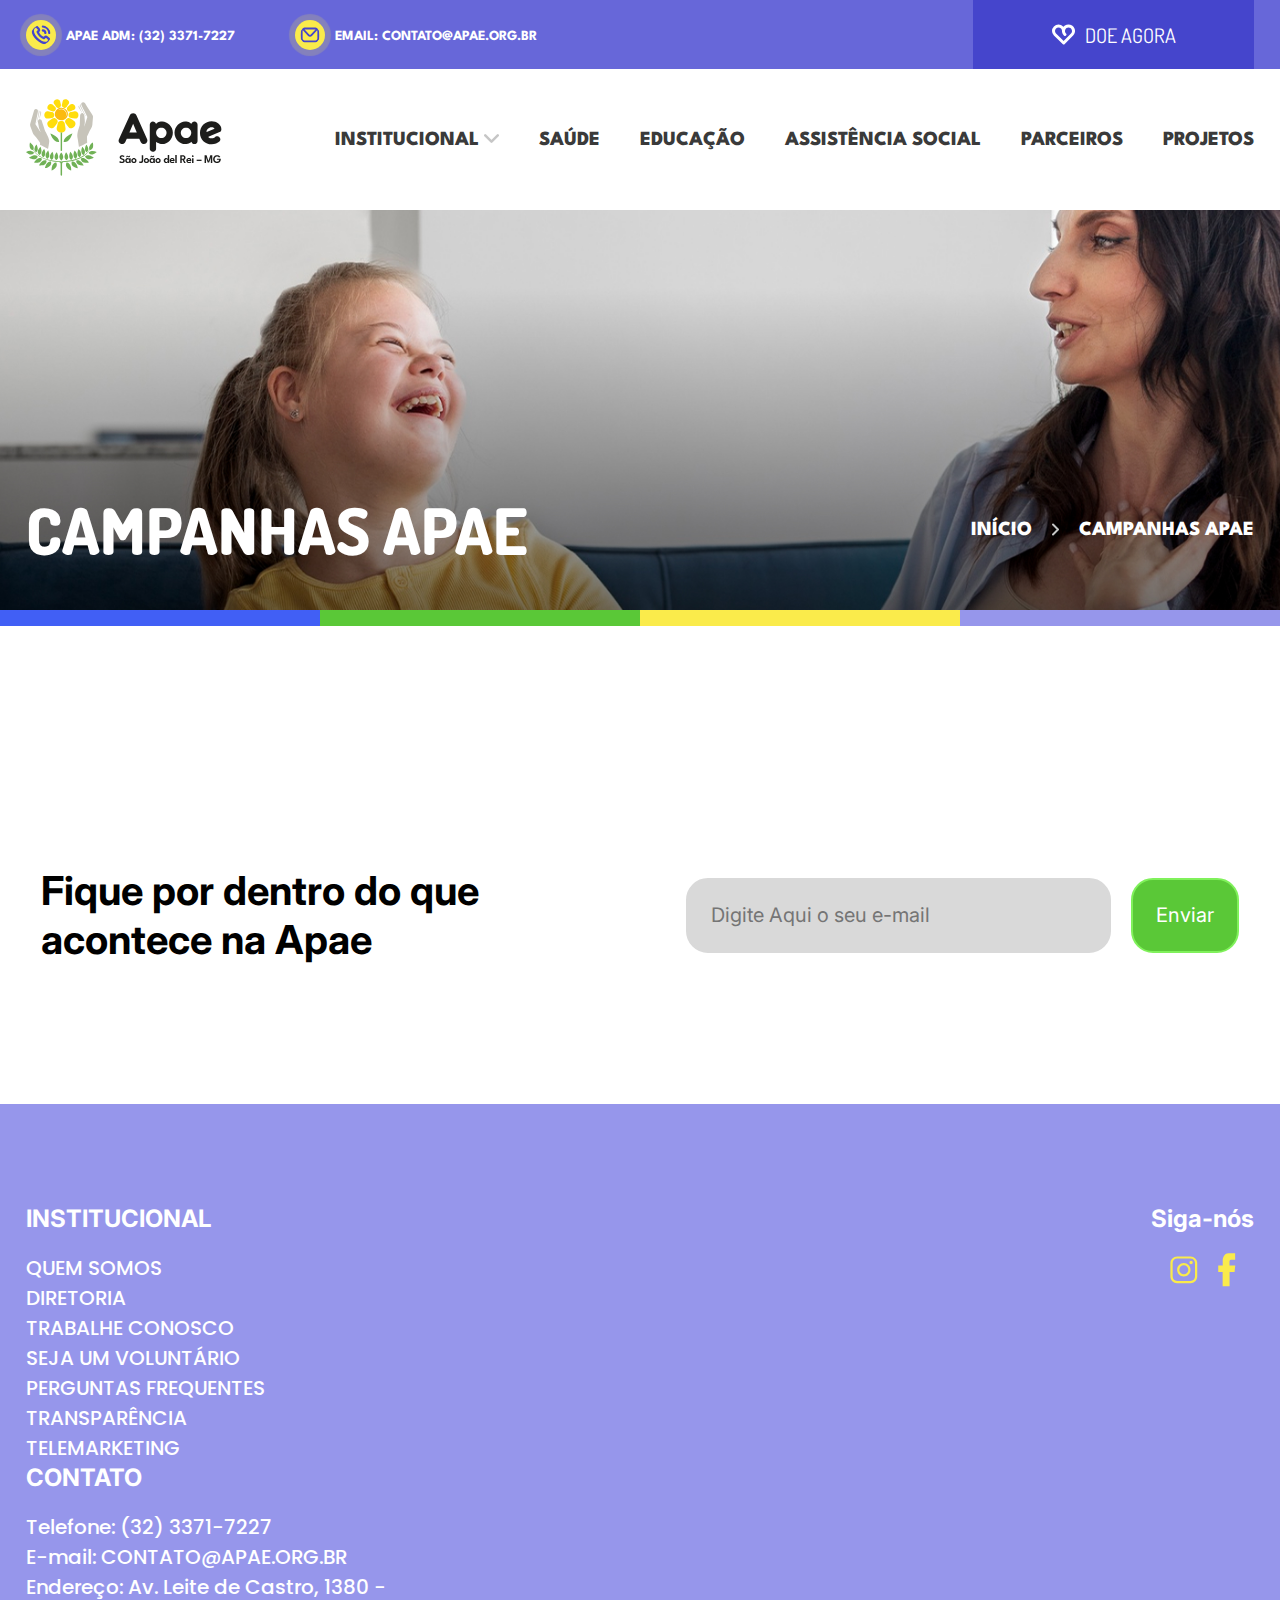
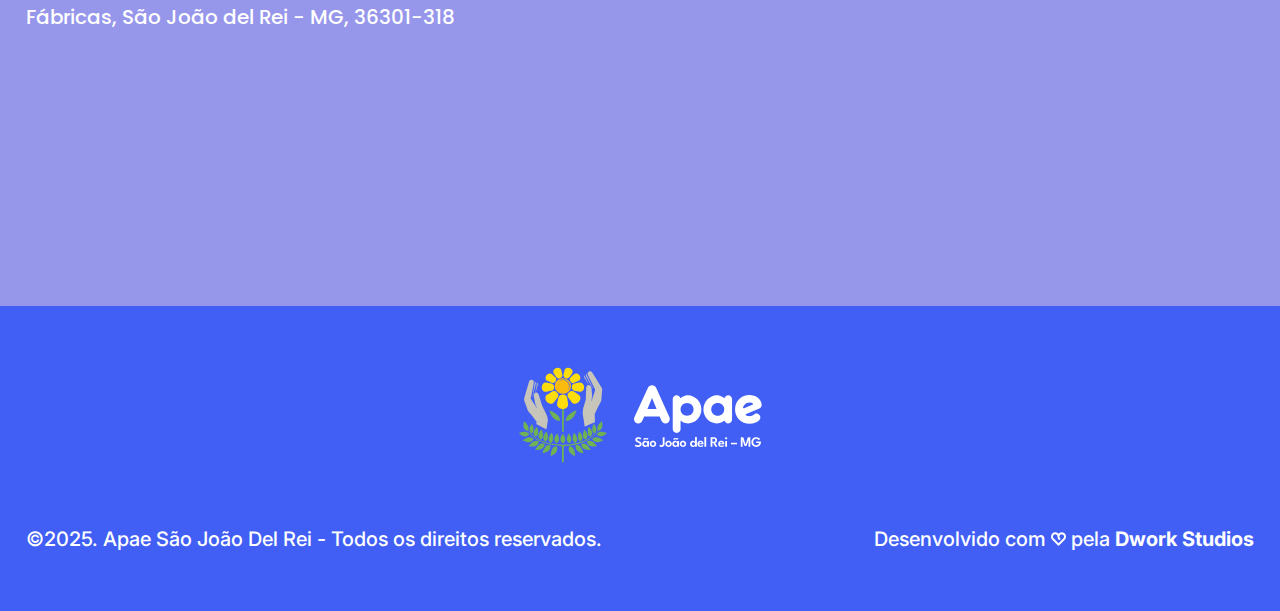
<file: assets/pages/campanhas/campanhas.html>
<!DOCTYPE html>
<html lang="pt-br">
<head>
    <meta charset="UTF-8">
    <meta name="viewport" content="width=device-width, initial-scale=1.0">

    <!--Fonte personalizada-->
    <link rel="preconnect" href="https://fonts.googleapis.com">
    <link rel="preconnect" href="https://fonts.gstatic.com" crossorigin>
    <link href="https://fonts.googleapis.com/css2?family=Dosis:wght@800&family=Inter:ital,opsz,wght@0,14..32,100..900;1,14..32,100..900&family=League+Spartan:wght@100..900&family=Poppins:ital,wght@0,100;0,200;0,300;0,400;0,500;0,600;0,700;0,800;0,900;1,100;1,200;1,300;1,400;1,500;1,600;1,700;1,800;1,900&display=swap" rel="stylesheet">
    <!---->

    <link rel="stylesheet" href="../../css/global.css">
    <link rel="shortcut icon" href="../../img/icons/favicon.ico" type="image/x-icon">

    <title> Campanhas APAE - Apae São João Del Rei</title>
</head>
<body>
    
    <header>
        <!--CONTAINER CONTATO HEADER-->
        <div class="container-menu-anterior">
            <div class="container">
                <div class="container-topo-contato">
                    <div class="topo-contato">
                        <img src="../../img/icons/contato/icon-telefone-header.svg" alt="icone de telefone" title="Telefone">
                        <div>
                            <span>APAE ADM:</span>
                            <a href="tel:+553233717227">(32) 3371-7227</a>
                        </div>
                    </div>
                    <div class="topo-contato">
                        <img src="../../img/icons/contato/icon-email-header.svg" alt="icone de email" title="E-mail">
                        <div>
                            <span>EMAIL:</span>
                            <a href="mailto:contato@apae.org.br">CONTATO@APAE.ORG.BR</a>
                        </div>
                    </div>
                </div>
                <a href="../../pages/doe/doe.html" class="topo-doacao">
                    <img src="../../img/icons/geral/icon-coracao.svg" alt="icone de coração" title="Doe Agora">
                    DOE AGORA
                </a>
            </div>
        </div>

        <!--CONTAINER MENU-->
        <div class="container-menu">
            <div class="container">
                <div>
                    <a href="../../../index.html">
                        <img src="../../img/logos/logo-apae/logo-apae.svg" alt="logo da apae são joão del rei" title="Apae São João Del Rei">
                    </a>
                </div>
                <!--Menu Desktop-->
                <div class="container-menu-desktop">
                    <nav class="menu-desktop-links">
                        <ul>
                            <li>
                                <a href="../../../index.html">INSTITUCIONAL</a>
                                <div id="seta-desktop" class="seta-drop seta-baixo"></div>
                            </li>
                            <li>
                                <a href="../saude/saude.html">SAÚDE</a>
                            </li>
                            <li>
                                <a href="../educacao/educacao.html">EDUCAÇÃO</a>
                            </li>
                            <li>
                                <a href="../assistencia-social/assistencia-social.html">ASSISTÊNCIA SOCIAL</a>
                            </li>
                            <li>
                                <a href="../parceiros/parceiros.html">PARCEIROS</a>
                            </li>
                            <li>
                                <a href="../projetos/projetos.html">PROJETOS</a>
                            </li>
                        </ul>
                    </nav>
                    <nav class="menu-dropdown-desktop dropdown">
                        <ul>
                            <li>
                                <a href="../quem-somos/quem-somos.html">QUEM SOMOS</a>
                            </li>
                            <li>
                                <a href="../diretoria/diretoria.html">DIRETORIA</a>
                            </li>
                            <li>
                                <a href="../trabalhe-conosco/trabalhe-conosco.html">TRABALHE CONOSCO</a>
                            </li>
                            <li>
                                <a href="../seja-um-voluntario/seja-um-voluntario.html">SEJA UM VOLUNTÁRIO</a>
                            </li>
                            <li>
                                <a href="../perguntas-frequentes/perguntas-frequentes.html">PERGUNTAS FREQUENTES</a>
                            </li>
                            <li>
                                <a href="../transparencia/transparencia.html">TRANSPARÊNCIA</a>
                            </li>
                            <li>
                                <a href="../telemarketing/telemarketing.html">TELEMARKETING</a>
                            </li>
                        </ul>
                    </nav>
                </div>
                <!---->

                <!--Menu Mobile-->
                <div class="container-menu-mobile">
                    <div id="menu-hamb" class="menu-hamb icon-hamb"></div>
                    <nav id="container-menu-mobile" class="menu-mobile menu-hamb">
                        <a href="../doe/doe.html" class="doe-menu-mobile">
                            <img src="../../img/icons/geral/icon-coracao.svg" alt="icone de coração">
                            DOE AGORA
                        </a>
                        <ul>
                            <li>
                                <a href="../../../index.html">Institucional</a>
                                <div id="seta-mobile" class="seta-drop seta-baixo"></div>
                            </li>
                            <li class="dropmenu-mobile">
                                <nav class="menu-dropdown-mobile dropdown">
                                    <ul>
                                        <li>
                                            <a href="../quem-somos/quem-somos.html">Quem Somos</a>
                                        </li>
                                        <li>
                                            <a href="../diretoria/diretoria.html">Diretoria</a>
                                        </li>
                                        <li>
                                            <a href="../trabalhe-conosco/trabalhe-conosco.html">Trabalhe Conosco</a>
                                        </li>
                                        <li>
                                            <a href="../seja-um-voluntario/seja-um-voluntario.html">Seja um Voluntário</a>
                                        </li>
                                        <li>
                                            <a href="../perguntas-frequentes/perguntas-frequentes.html">Perguntas Frequentes</a>
                                        </li>
                                        <li>
                                            <a href="../transparencia/transparencia.html">Transparência</a>
                                        </li>
                                        <li>
                                            <a href="../telemarketing/telemarketing.html">Telemarketing</a>
                                        </li>
                                    </ul>
                                </nav>
                            </li>
                            <li><a href="../saude/saude.html">Saúde</a></li>
                            <li><a href="../educacao/educacao.html">Educação</a></li>
                            <li><a href="../assistencia-social/assistencia-social.html">Assistência Social</a></li>
                            <li><a href="../parceiros/parceiros.html">Parceiros</a></li>
                            <li><a href="../projetos/projetos.html">Projetos</a></li>
                        </ul>
                    </nav>
                </div>
            </div>
        </div>

        <div class="container-doe-768">
            <a href="../doe/doe.html" class="topo-doacao">
                <img src="../../img/icons/geral/icon-coracao.svg" alt="icone de coração" title="Doe Agora">
                DOE AGORA
            </a>
        </div>
    </header>

    <main>

        <!--Seção banner pages-->
        <section class="secao-banner-pages">
            <div class="container">
                <div class="container-texto-banner-page">
                    <h1>CAMPANHAS APAE</h1>
                    <div class="container-texto-links">
                        <a href="../../../index.html">INÍCIO</a>
                        <img src="../../img/icons/geral/seta-entre-paginas.svg" alt="icone de seta para direita">
                        <span>CAMPANHAS APAE</span>
                    </div>
                </div>
            </div>
        </section>

        <section>            
            <div class="container-faixas-coloridas">
                <div></div>
                <div></div>
                <div></div>
                <div></div>
            </div>
        </section>

        <!--Seção texto-->
        <section class="secao-texto-paginas">
            <div class="container">
                <div class="container-texto-pages">
                    
                </div>

            </div>
        </section>   

        <!--Seção Newsletter-->
        <section class="section-newsletter">
            <div class="container">
                <h2>Fique por dentro do que<br>acontece na <span class="palavra-verde">Apae</span></h2>
                <form action="">
                    <div class="container-newsletter-input">
                        <input type="email" name="email-newsletter" id="email-newsletter" placeholder="Digite Aqui o seu e-mail">
                        <input type="submit" value="Enviar">
                    </div>
                </form>
            </div>
        </section>
    </main>

    <footer>

        <div class="container-rodape-info">

            <div class="container">
                <div class="container-informacoes-contato">
                    <div class="container-informacao">
                        <h3>INSTITUCIONAL</h3>
                        <nav class="container-rodape-links">
                            <ul>
                                <li>
                                    <a href="../quem-somos/quem-somos.html">QUEM SOMOS</a>
                                </li>
                                <li>
                                    <a href="../diretoria/diretoria.html">DIRETORIA</a>
                                </li>
                                <li>
                                    <a href="../trabalhe-conosco/trabalhe-conosco.html">TRABALHE CONOSCO</a>
                                </li>
                                <li>
                                    <a href="../seja-um-voluntario/seja-um-voluntario.html">SEJA UM VOLUNTÁRIO</a>
                                </li>
                                <li>
                                    <a href="../perguntas-frequentes/perguntas-frequentes.html">PERGUNTAS FREQUENTES</a>
                                </li>
                                <li>
                                    <a href="../transparencia/transparencia.html">TRANSPARÊNCIA</a>
                                </li>
                                <li>
                                    <a href="../telemarketing/telemarketing.html">TELEMARKETING</a>
                                </li>
                            </ul>
                        </nav>
                    </div>
                
                    <div class="container-informacao">
                        <h3>CONTATO</h3>
                        <nav class="container-rodape-links">
                            <ul>
                                <li>
                                    <span>Telefone: </span>
                                    <a href="tel:+553233717227">(32) 3371-7227</a>
                                </li>
                                <li>
                                    <span>E-mail: </span>
                                    <a href="mailto:contato@apae.org.br">CONTATO@APAE.ORG.BR</a>
                                </li>
                                <li>
                                    <span>Endereço: Av. Leite de Castro, 1380 - Fábricas, São João del Rei - MG, 36301-318</span>
                                </li>
                            </ul>
                        </nav>
                        <div>
                            <iframe src="https://www.google.com/maps/embed?pb=!1m18!1m12!1m3!1d3721.8612967912354!2d-44.2444839!3d-21.118095300000004!2m3!1f0!2f0!3f0!3m2!1i1024!2i768!4f13.1!3m3!1m2!1s0xa1c7d9caa140cb%3A0xb1eb363423c9d269!2sAPAE-Associa%C3%A7%C3%A3o%20de%20Pais%20e%20Amigos%20dos%20Excepcionais%20de%20S%C3%A3o%20Jo%C3%A3o%20Del%20Rei-MG!5e0!3m2!1spt-BR!2sbr!4v1740356235491!5m2!1spt-BR!2sbr"
                            width="100%" height="150" style="border:0;" allowfullscreen="" loading="lazy" referrerpolicy="no-referrer-when-downgrade"></iframe>
                        </div>
                    </div>
                </div>
                <div class="container-informacao-social">
                    <h3>Siga-nós</h3>
                    <div class="container-social">
                        <a href="https://www.instagram.com/apaesjdr/">
                            <img src="../../img/icons/social/icon-instagram.svg" alt="icone do instagram" title="@apaesjdr">
                        </a>
                        <a href="https://www.facebook.com/apaesaojoaodelrei">
                            <img src="../../img/icons/social/icon-facebook.svg" alt="icone do facebook" title="/apaesaojoaodelrei">
                        </a>
                    </div>
                </div>
            </div>

        </div>

        <div class="container-rodape-creditos">
            <div class="container">

                <div>
                    <a href="../../../index.html"><img src="../../img/logos/logo-apae/logo-apae-branco.svg" alt="Logomarca da APAE SÃO JOÃO DEL REI" title="Apae São João Del Rei"></a>
                </div>
                <div class="container-creditos">
                    <p>&copy;2025. Apae São João Del Rei - Todos os direitos reservados.</p>
                    <p>Desenvolvido com <img src="../../img/icons/geral/icon-coracao.svg" alt="icone de coração" title="Amor"> pela <a href="https://www.dworkstudios.com.br/" target="_blank">Dwork Studios</a></p>
                </div>

            </div>
        </div>

    </footer>

    <script src="../../js/menu.js"></script>

</body>
</html>
</file>
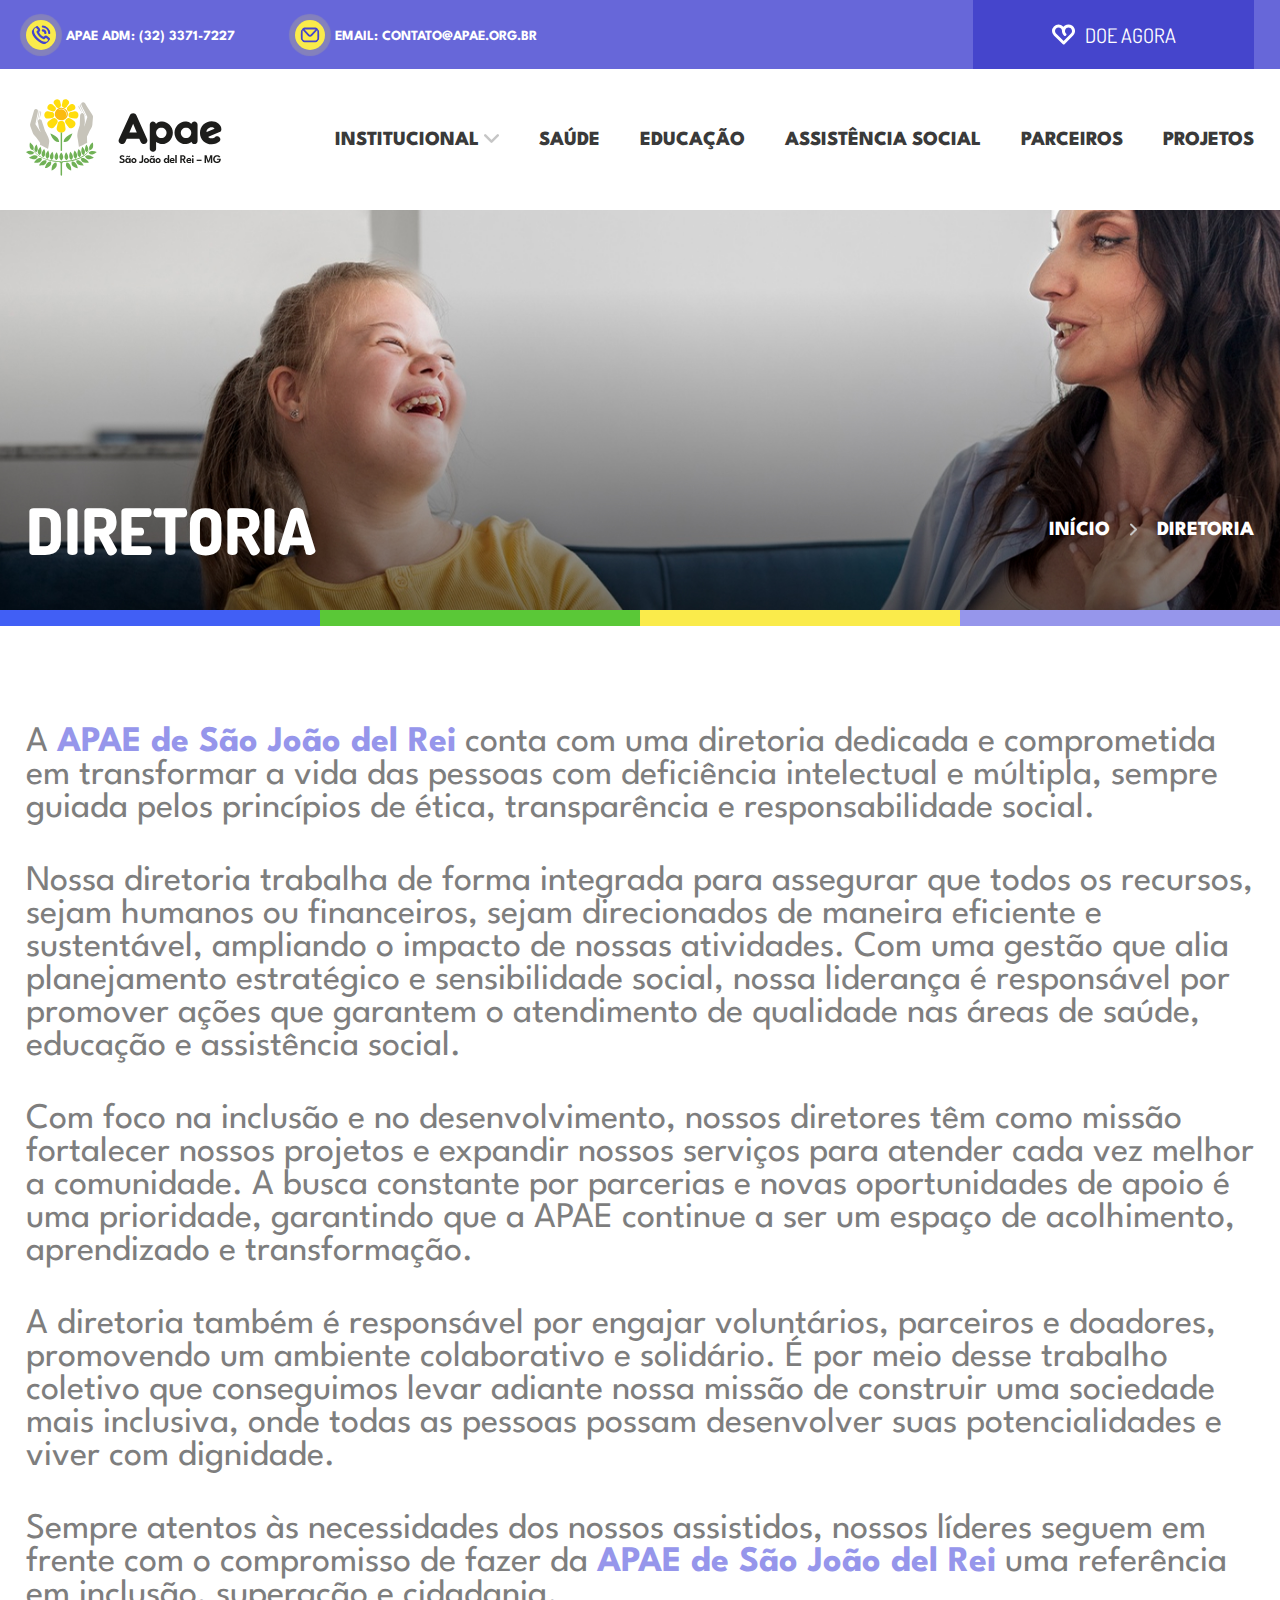
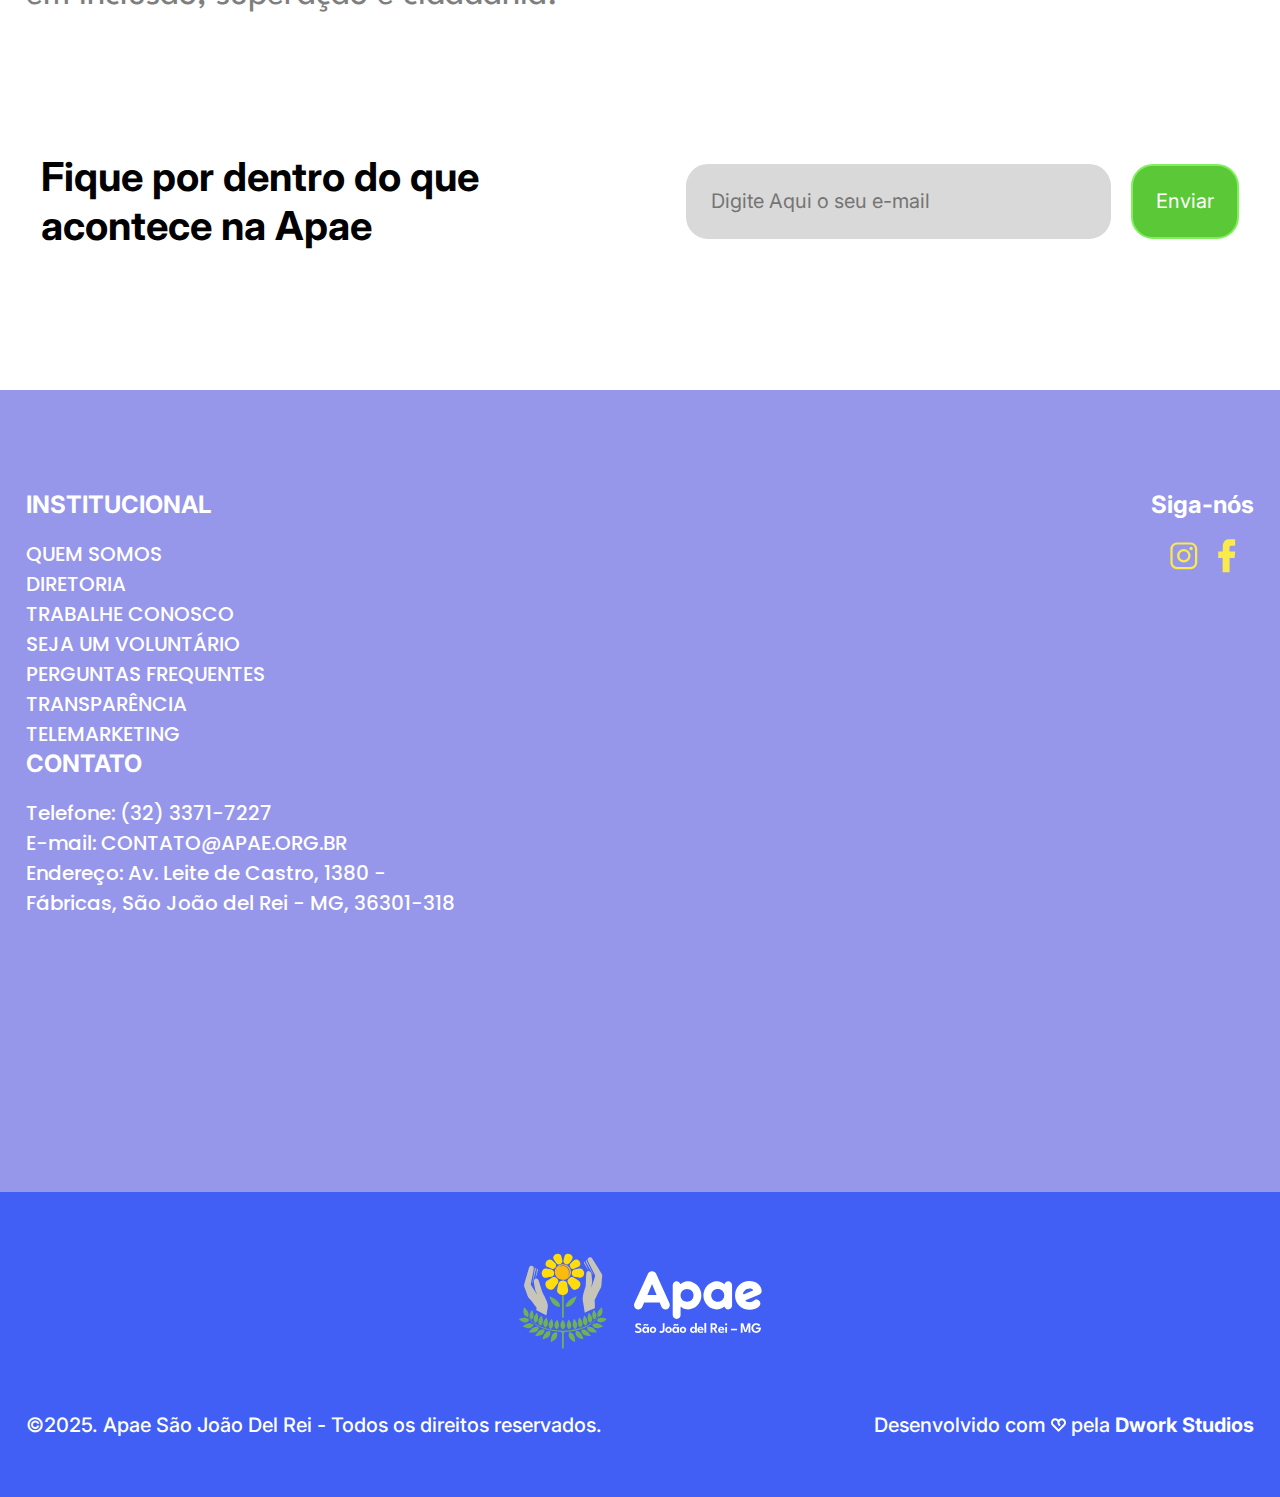
<file: assets/pages/diretoria/diretoria.html>
<!DOCTYPE html>
<html lang="pt-br">
<head>
    <meta charset="UTF-8">
    <meta name="viewport" content="width=device-width, initial-scale=1.0">

    <!--Fonte personalizada-->
    <link rel="preconnect" href="https://fonts.googleapis.com">
    <link rel="preconnect" href="https://fonts.gstatic.com" crossorigin>
    <link href="https://fonts.googleapis.com/css2?family=Dosis:wght@800&family=Inter:ital,opsz,wght@0,14..32,100..900;1,14..32,100..900&family=League+Spartan:wght@100..900&family=Poppins:ital,wght@0,100;0,200;0,300;0,400;0,500;0,600;0,700;0,800;0,900;1,100;1,200;1,300;1,400;1,500;1,600;1,700;1,800;1,900&display=swap" rel="stylesheet">
    <!---->

    <link rel="stylesheet" href="../../css/global.css">
    <link rel="shortcut icon" href="../../img/icons/favicon.ico" type="image/x-icon">

    <title>Diretoria - Apae São João Del Rei</title>
</head>
<body>
    
    <header>
        <!--CONTAINER CONTATO HEADER-->
        <div class="container-menu-anterior">
            <div class="container">
                <div class="container-topo-contato">
                    <div class="topo-contato">
                        <img src="../../img/icons/contato/icon-telefone-header.svg" alt="icone de telefone" title="Telefone">
                        <div>
                            <span>APAE ADM:</span>
                            <a href="tel:+553233717227">(32) 3371-7227</a>
                        </div>
                    </div>
                    <div class="topo-contato">
                        <img src="../../img/icons/contato/icon-email-header.svg" alt="icone de email" title="E-mail">
                        <div>
                            <span>EMAIL:</span>
                            <a href="mailto:contato@apae.org.br">CONTATO@APAE.ORG.BR</a>
                        </div>
                    </div>
                </div>
                <a href="../../pages/doe/doe.html" class="topo-doacao">
                    <img src="../../img/icons/geral/icon-coracao.svg" alt="icone de coração" title="Doe Agora">
                    DOE AGORA
                </a>
            </div>
        </div>

        <!--CONTAINER MENU-->
        <div class="container-menu">
            <div class="container">
                <div>
                    <a href="../../../index.html">
                        <img src="../../img/logos/logo-apae/logo-apae.svg" alt="logo da apae são joão del rei" title="Apae São João Del Rei">
                    </a>
                </div>
                <!--Menu Desktop-->
                <div class="container-menu-desktop">
                    <nav class="menu-desktop-links">
                        <ul>
                            <li>
                                <a href="../../../index.html">INSTITUCIONAL</a>
                                <div id="seta-desktop" class="seta-drop seta-baixo"></div>
                            </li>
                            <li>
                                <a href="../saude/saude.html">SAÚDE</a>
                            </li>
                            <li>
                                <a href="../educacao/educacao.html">EDUCAÇÃO</a>
                            </li>
                            <li>
                                <a href="../assistencia-social/assistencia-social.html">ASSISTÊNCIA SOCIAL</a>
                            </li>
                            <li>
                                <a href="../parceiros/parceiros.html">PARCEIROS</a>
                            </li>
                            <li>
                                <a href="../projetos/projetos.html">PROJETOS</a>
                            </li>
                        </ul>
                    </nav>
                    <nav class="menu-dropdown-desktop dropdown">
                        <ul>
                            <li>
                                <a href="../quem-somos/quem-somos.html">QUEM SOMOS</a>
                            </li>
                            <li>
                                <a href="../diretoria/diretoria.html">DIRETORIA</a>
                            </li>
                            <li>
                                <a href="../trabalhe-conosco/trabalhe-conosco.html">TRABALHE CONOSCO</a>
                            </li>
                            <li>
                                <a href="../seja-um-voluntario/seja-um-voluntario.html">SEJA UM VOLUNTÁRIO</a>
                            </li>
                            <li>
                                <a href="../perguntas-frequentes/perguntas-frequentes.html">PERGUNTAS FREQUENTES</a>
                            </li>
                            <li>
                                <a href="../transparencia/transparencia.html">TRANSPARÊNCIA</a>
                            </li>
                            <li>
                                <a href="../telemarketing/telemarketing.html">TELEMARKETING</a>
                            </li>
                        </ul>
                    </nav>
                </div>
                <!---->

                <!--Menu Mobile-->
                <div class="container-menu-mobile">
                    <div id="menu-hamb" class="menu-hamb icon-hamb"></div>
                    <nav id="container-menu-mobile" class="menu-mobile menu-hamb">
                        <a href="../doe/doe.html" class="doe-menu-mobile">
                            <img src="../../img/icons/geral/icon-coracao.svg" alt="icone de coração">
                            DOE AGORA
                        </a>
                        <ul>
                            <li>
                                <a href="../../../index.html">Institucional</a>
                                <div id="seta-mobile" class="seta-drop seta-baixo"></div>
                            </li>
                            <li class="dropmenu-mobile">
                                <nav class="menu-dropdown-mobile dropdown">
                                    <ul>
                                        <li>
                                            <a href="../quem-somos/quem-somos.html">Quem Somos</a>
                                        </li>
                                        <li>
                                            <a href="../diretoria/diretoria.html">Diretoria</a>
                                        </li>
                                        <li>
                                            <a href="../trabalhe-conosco/trabalhe-conosco.html">Trabalhe Conosco</a>
                                        </li>
                                        <li>
                                            <a href="../seja-um-voluntario/seja-um-voluntario.html">Seja um Voluntário</a>
                                        </li>
                                        <li>
                                            <a href="../perguntas-frequentes/perguntas-frequentes.html">Perguntas Frequentes</a>
                                        </li>
                                        <li>
                                            <a href="../transparencia/transparencia.html">Transparência</a>
                                        </li>
                                        <li>
                                            <a href="../telemarketing/telemarketing.html">Telemarketing</a>
                                        </li>
                                    </ul>
                                </nav>
                            </li>
                            <li><a href="../saude/saude.html">Saúde</a></li>
                            <li><a href="../educacao/educacao.html">Educação</a></li>
                            <li><a href="../assistencia-social/assistencia-social.html">Assistência Social</a></li>
                            <li><a href="../parceiros/parceiros.html">Parceiros</a></li>
                            <li><a href="../projetos/projetos.html">Projetos</a></li>
                        </ul>
                    </nav>
                </div>
            </div>
        </div>

        <div class="container-doe-768">
            <a href="../doe/doe.html" class="topo-doacao">
                <img src="../../img/icons/geral/icon-coracao.svg" alt="icone de coração" title="Doe Agora">
                DOE AGORA
            </a>
        </div>
    </header>

    <main>

        <!--Seção banner pages-->
        <section class="secao-banner-pages">
            <div class="container">
                <div class="container-texto-banner-page">
                    <h1>DIRETORIA</h1>
                    <div class="container-texto-links">
                        <a href="../../../index.html">INÍCIO</a>
                        <img src="../../img/icons/geral/seta-entre-paginas.svg" alt="icone de seta para direita">
                        <span>DIRETORIA</span>
                    </div>
                </div>
            </div>
        </section>

        <section>            
            <div class="container-faixas-coloridas">
                <div></div>
                <div></div>
                <div></div>
                <div></div>
            </div>
        </section>

        <!--Seção texto-->
        <section class="secao-texto-paginas">
            <div class="container">
                <div class="container-texto-pages">
                    <p>
                        A <span class="palavra-lilas">APAE de São João del Rei</span> conta com uma diretoria dedicada e  comprometida 
                        em transformar a vida das pessoas com deficiência  intelectual e múltipla, sempre guiada 
                        pelos princípios de ética,  transparência e responsabilidade social.
                    </p>
                    <p>
                        Nossa diretoria trabalha de forma integrada para assegurar que todos os  recursos, sejam 
                        humanos ou financeiros, sejam direcionados de maneira  eficiente e sustentável, ampliando 
                        o impacto de nossas atividades. Com  uma gestão que alia planejamento estratégico e 
                        sensibilidade social, nossa  liderança é responsável por promover ações que garantem o 
                        atendimento  de qualidade nas áreas de saúde, educação e assistência social.
                    </p>
                    <p>
                        Com foco na inclusão e no desenvolvimento, nossos diretores têm como  missão fortalecer 
                        nossos projetos e expandir nossos serviços para atender  cada vez melhor a comunidade. 
                        A busca constante por parcerias e novas  oportunidades de apoio é uma prioridade, garantindo 
                        que a APAE continue  a ser um espaço de acolhimento, aprendizado e transformação.
                    </p>
                    <p>
                        A diretoria também é responsável por engajar voluntários, parceiros e  doadores, promovendo 
                        um ambiente colaborativo e solidário. É por meio  desse trabalho coletivo que conseguimos 
                        levar adiante nossa missão de  construir uma sociedade mais inclusiva, onde todas as pessoas 
                        possam  desenvolver suas potencialidades e viver com dignidade.
                    </p>
                    <p>
                        Sempre atentos às necessidades dos nossos assistidos, nossos líderes  seguem em frente com o 
                        compromisso de fazer da <span class="palavra-lilas">APAE de São João del Rei</span> uma referência em inclusão, superação e cidadania.
                    </p>
                </div>

            </div>
        </section>

        <!--Seção Newsletter-->
        <section class="section-newsletter">
            <div class="container">
                <h2>Fique por dentro do que<br>acontece na <span class="palavra-verde">Apae</span></h2>
                <form action="">
                    <div class="container-newsletter-input">
                        <input type="email" name="email-newsletter" id="email-newsletter" placeholder="Digite Aqui o seu e-mail">
                        <input type="submit" value="Enviar">
                    </div>
                </form>
            </div>
        </section>
    </main>

    <footer>

        <div class="container-rodape-info">

            <div class="container">
                <div class="container-informacoes-contato">
                    <div class="container-informacao">
                        <h3>INSTITUCIONAL</h3>
                        <nav class="container-rodape-links">
                            <ul>
                                <li>
                                    <a href="../quem-somos/quem-somos.html">QUEM SOMOS</a>
                                </li>
                                <li>
                                    <a href="../diretoria/diretoria.html">DIRETORIA</a>
                                </li>
                                <li>
                                    <a href="../trabalhe-conosco/trabalhe-conosco.html">TRABALHE CONOSCO</a>
                                </li>
                                <li>
                                    <a href="../seja-um-voluntario/seja-um-voluntario.html">SEJA UM VOLUNTÁRIO</a>
                                </li>
                                <li>
                                    <a href="../perguntas-frequentes/perguntas-frequentes.html">PERGUNTAS FREQUENTES</a>
                                </li>
                                <li>
                                    <a href="../transparencia/transparencia.html">TRANSPARÊNCIA</a>
                                </li>
                                <li>
                                    <a href="../telemarketing/telemarketing.html">TELEMARKETING</a>
                                </li>
                            </ul>
                        </nav>
                    </div>
                
                    <div class="container-informacao">
                        <h3>CONTATO</h3>
                        <nav class="container-rodape-links">
                            <ul>
                                <li>
                                    <span>Telefone: </span>
                                    <a href="tel:+553233717227">(32) 3371-7227</a>
                                </li>
                                <li>
                                    <span>E-mail: </span>
                                    <a href="mailto:contato@apae.org.br">CONTATO@APAE.ORG.BR</a>
                                </li>
                                <li>
                                    <span>Endereço: Av. Leite de Castro, 1380 - Fábricas, São João del Rei - MG, 36301-318</span>
                                </li>
                            </ul>
                        </nav>
                        <div>
                            <iframe src="https://www.google.com/maps/embed?pb=!1m18!1m12!1m3!1d3721.8612967912354!2d-44.2444839!3d-21.118095300000004!2m3!1f0!2f0!3f0!3m2!1i1024!2i768!4f13.1!3m3!1m2!1s0xa1c7d9caa140cb%3A0xb1eb363423c9d269!2sAPAE-Associa%C3%A7%C3%A3o%20de%20Pais%20e%20Amigos%20dos%20Excepcionais%20de%20S%C3%A3o%20Jo%C3%A3o%20Del%20Rei-MG!5e0!3m2!1spt-BR!2sbr!4v1740356235491!5m2!1spt-BR!2sbr"
                            width="100%" height="150" style="border:0;" allowfullscreen="" loading="lazy" referrerpolicy="no-referrer-when-downgrade"></iframe>
                        </div>
                    </div>
                </div>
                <div class="container-informacao-social">
                    <h3>Siga-nós</h3>
                    <div class="container-social">
                        <a href="https://www.instagram.com/apaesjdr/">
                            <img src="../../img/icons/social/icon-instagram.svg" alt="icone do instagram" title="@apaesjdr">
                        </a>
                        <a href="https://www.facebook.com/apaesaojoaodelrei">
                            <img src="../../img/icons/social/icon-facebook.svg" alt="icone do facebook" title="/apaesaojoaodelrei">
                        </a>
                    </div>
                </div>
            </div>

        </div>

        <div class="container-rodape-creditos">
            <div class="container">

                <div>
                    <a href="../../../index.html"><img src="../../img/logos/logo-apae/logo-apae-branco.svg" alt="Logomarca da APAE SÃO JOÃO DEL REI" title="Apae São João Del Rei"></a>
                </div>
                <div class="container-creditos">
                    <p>&copy;2025. Apae São João Del Rei - Todos os direitos reservados.</p>
                    <p>Desenvolvido com <img src="../../img/icons/geral/icon-coracao.svg" alt="icone de coração" title="Amor"> pela <a href="https://www.dworkstudios.com.br/" target="_blank">Dwork Studios</a></p>
                </div>

            </div>
        </div>

    </footer>

    <script src="../../js/menu.js"></script>

</body>
</html>
</file>
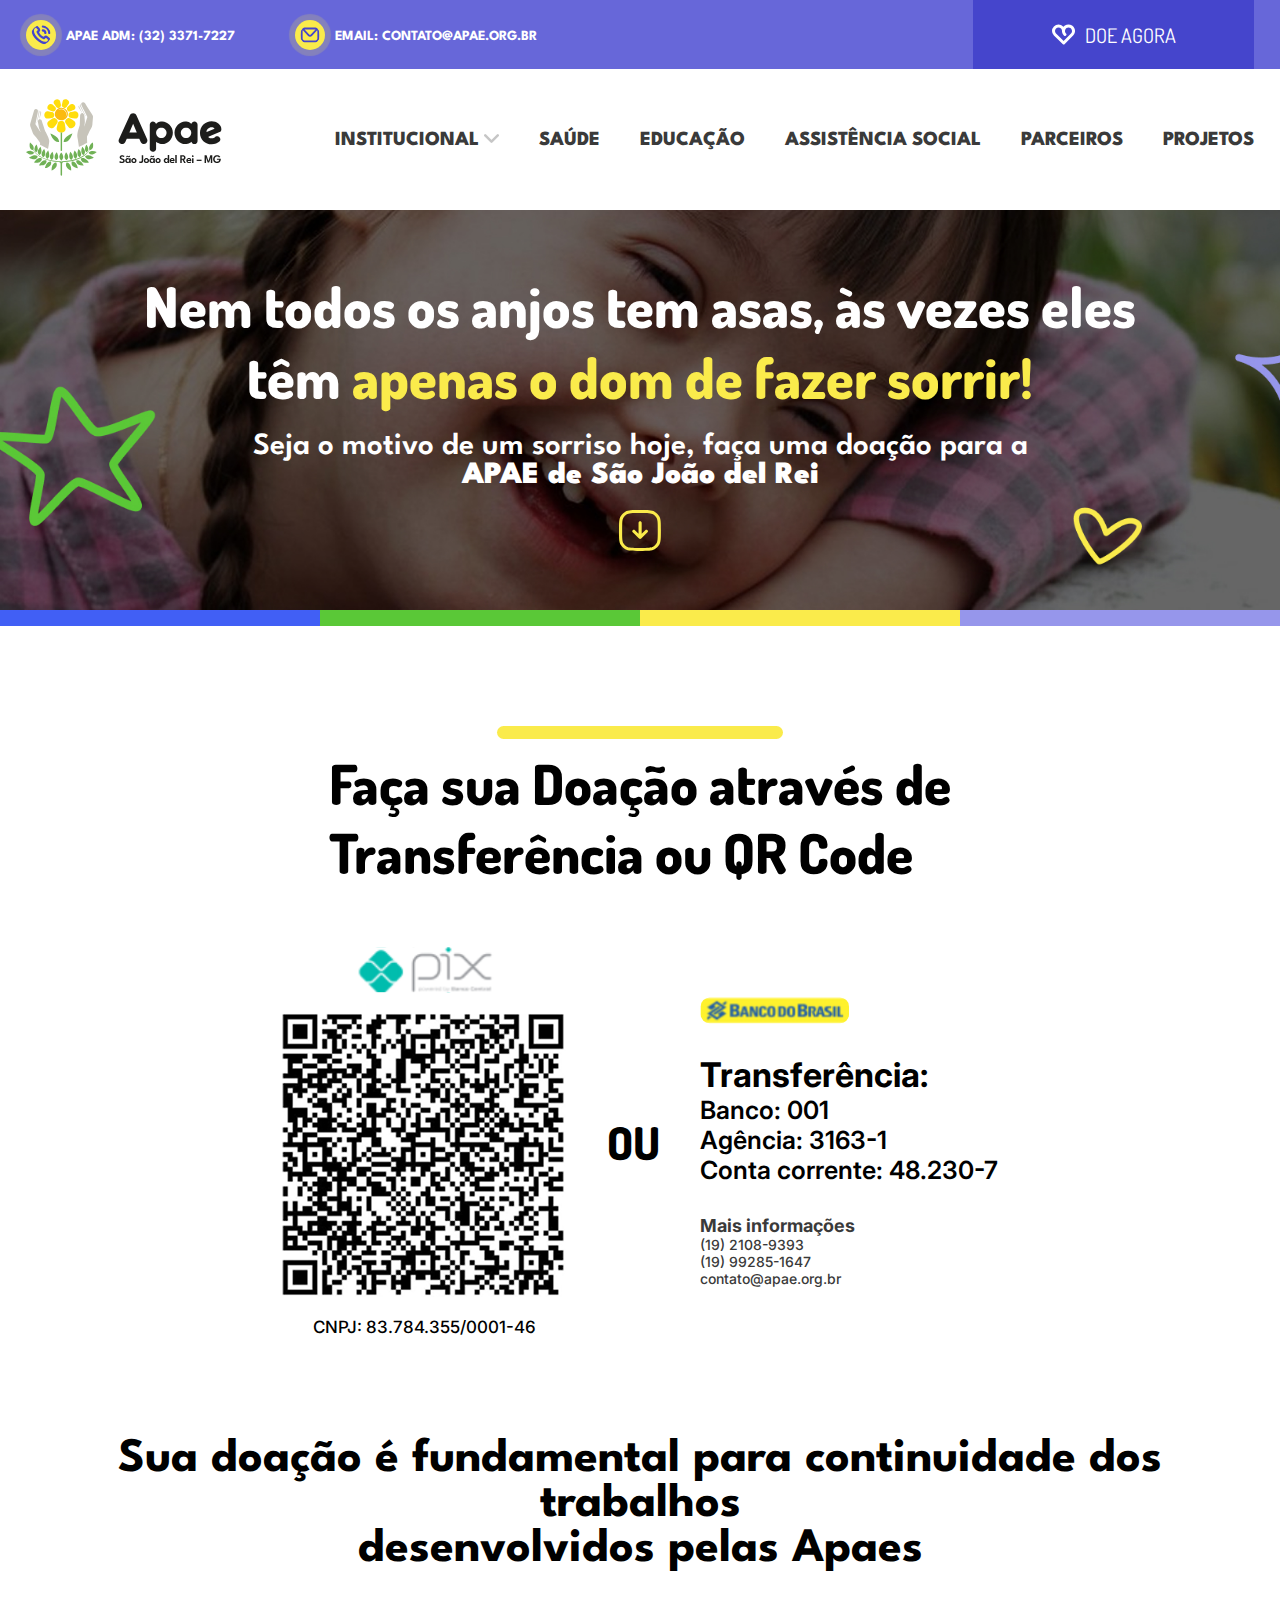
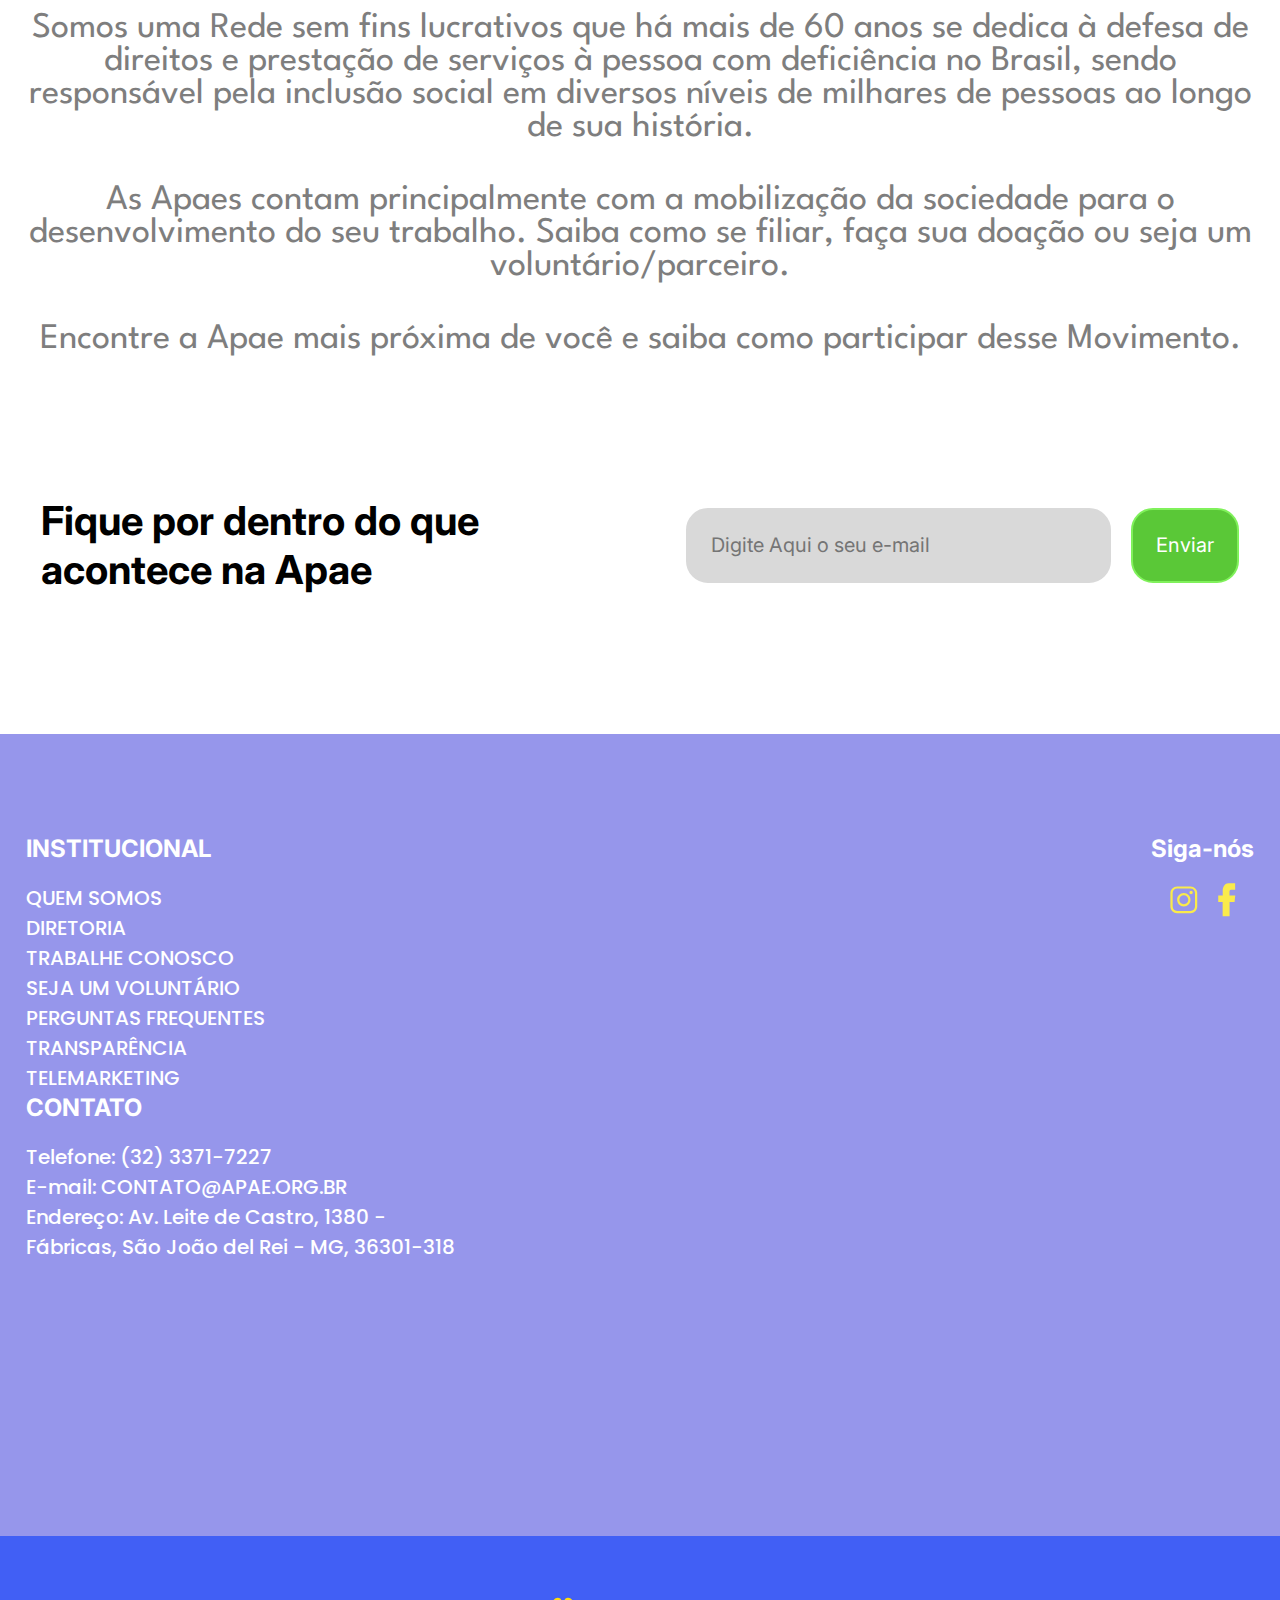
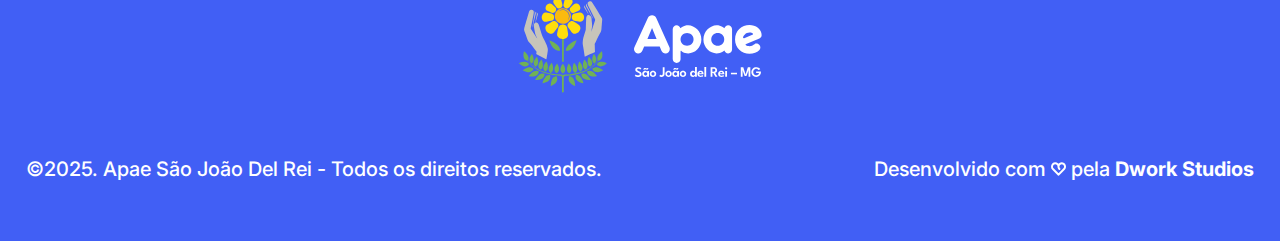
<file: assets/pages/doe/doe.html>
<!DOCTYPE html>
<html lang="pt-br">
<head>
    <meta charset="UTF-8">
    <meta name="viewport" content="width=device-width, initial-scale=1.0">

    <!--Fonte personalizada-->
    <link rel="preconnect" href="https://fonts.googleapis.com">
    <link rel="preconnect" href="https://fonts.gstatic.com" crossorigin>
    <link href="https://fonts.googleapis.com/css2?family=Dosis:wght@800&family=Inter:ital,opsz,wght@0,14..32,100..900;1,14..32,100..900&family=League+Spartan:wght@100..900&family=Poppins:ital,wght@0,100;0,200;0,300;0,400;0,500;0,600;0,700;0,800;0,900;1,100;1,200;1,300;1,400;1,500;1,600;1,700;1,800;1,900&display=swap" rel="stylesheet">
    <!---->

    <link rel="stylesheet" href="./estilos.css">
    <link rel="stylesheet" href="../../css/global.css">
    <link rel="shortcut icon" href="../../img/icons/favicon.ico" type="image/x-icon">

    <title> Doe - Apae São João Del Rei</title>
</head>
<body>
    
    <header>
        <!--CONTAINER CONTATO HEADER-->
        <div class="container-menu-anterior">
            <div class="container">
                <div class="container-topo-contato">
                    <div class="topo-contato">
                        <img src="../../img/icons/contato/icon-telefone-header.svg" alt="icone de telefone" title="Telefone">
                        <div>
                            <span>APAE ADM:</span>
                            <a href="tel:+553233717227">(32) 3371-7227</a>
                        </div>
                    </div>
                    <div class="topo-contato">
                        <img src="../../img/icons/contato/icon-email-header.svg" alt="icone de email" title="E-mail">
                        <div>
                            <span>EMAIL:</span>
                            <a href="mailto:contato@apae.org.br">CONTATO@APAE.ORG.BR</a>
                        </div>
                    </div>
                </div>
                <a href="../../pages/doe/doe.html" class="topo-doacao">
                    <img src="../../img/icons/geral/icon-coracao.svg" alt="icone de coração" title="Doe Agora">
                    DOE AGORA
                </a>
            </div>
        </div>

        <!--CONTAINER MENU-->
        <div class="container-menu">
            <div class="container">
                <div>
                    <a href="../../../index.html">
                        <img src="../../img/logos/logo-apae/logo-apae.svg" alt="logo da apae são joão del rei" title="Apae São João Del Rei">
                    </a>
                </div>
                <!--Menu Desktop-->
                <div class="container-menu-desktop">
                    <nav class="menu-desktop-links">
                        <ul>
                            <li>
                                <a href="../../../index.html">INSTITUCIONAL</a>
                                <div id="seta-desktop" class="seta-drop seta-baixo"></div>
                            </li>
                            <li>
                                <a href="../saude/saude.html">SAÚDE</a>
                            </li>
                            <li>
                                <a href="../educacao/educacao.html">EDUCAÇÃO</a>
                            </li>
                            <li>
                                <a href="../assistencia-social/assistencia-social.html">ASSISTÊNCIA SOCIAL</a>
                            </li>
                            <li>
                                <a href="../parceiros/parceiros.html">PARCEIROS</a>
                            </li>
                            <li>
                                <a href="../projetos/projetos.html">PROJETOS</a>
                            </li>
                        </ul>
                    </nav>
                    <nav class="menu-dropdown-desktop dropdown">
                        <ul>
                            <li>
                                <a href="../quem-somos/quem-somos.html">QUEM SOMOS</a>
                            </li>
                            <li>
                                <a href="../diretoria/diretoria.html">DIRETORIA</a>
                            </li>
                            <li>
                                <a href="../trabalhe-conosco/trabalhe-conosco.html">TRABALHE CONOSCO</a>
                            </li>
                            <li>
                                <a href="../seja-um-voluntario/seja-um-voluntario.html">SEJA UM VOLUNTÁRIO</a>
                            </li>
                            <li>
                                <a href="../perguntas-frequentes/perguntas-frequentes.html">PERGUNTAS FREQUENTES</a>
                            </li>
                            <li>
                                <a href="../transparencia/transparencia.html">TRANSPARÊNCIA</a>
                            </li>
                            <li>
                                <a href="../telemarketing/telemarketing.html">TELEMARKETING</a>
                            </li>
                        </ul>
                    </nav>
                </div>
                <!---->

                <!--Menu Mobile-->
                <div class="container-menu-mobile">
                    <div id="menu-hamb" class="menu-hamb icon-hamb"></div>
                    <nav id="container-menu-mobile" class="menu-mobile menu-hamb">
                        <a href="../doe/doe.html" class="doe-menu-mobile">
                            <img src="../../img/icons/geral/icon-coracao.svg" alt="icone de coração">
                            DOE AGORA
                        </a>
                        <ul>
                            <li>
                                <a href="../../../index.html">Institucional</a>
                                <div id="seta-mobile" class="seta-drop seta-baixo"></div>
                            </li>
                            <li class="dropmenu-mobile">
                                <nav class="menu-dropdown-mobile dropdown">
                                    <ul>
                                        <li>
                                            <a href="../quem-somos/quem-somos.html">Quem Somos</a>
                                        </li>
                                        <li>
                                            <a href="../diretoria/diretoria.html">Diretoria</a>
                                        </li>
                                        <li>
                                            <a href="../trabalhe-conosco/trabalhe-conosco.html">Trabalhe Conosco</a>
                                        </li>
                                        <li>
                                            <a href="../seja-um-voluntario/seja-um-voluntario.html">Seja um Voluntário</a>
                                        </li>
                                        <li>
                                            <a href="../perguntas-frequentes/perguntas-frequentes.html">Perguntas Frequentes</a>
                                        </li>
                                        <li>
                                            <a href="../transparencia/transparencia.html">Transparência</a>
                                        </li>
                                        <li>
                                            <a href="../telemarketing/telemarketing.html">Telemarketing</a>
                                        </li>
                                    </ul>
                                </nav>
                            </li>
                            <li><a href="../saude/saude.html">Saúde</a></li>
                            <li><a href="../educacao/educacao.html">Educação</a></li>
                            <li><a href="../assistencia-social/assistencia-social.html">Assistência Social</a></li>
                            <li><a href="../parceiros/parceiros.html">Parceiros</a></li>
                            <li><a href="../projetos/projetos.html">Projetos</a></li>
                        </ul>
                    </nav>
                </div>
            </div>
        </div>

        <div class="container-doe-768">
            <a href="../doe/doe.html" class="topo-doacao">
                <img src="../../img/icons/geral/icon-coracao.svg" alt="icone de coração" title="Doe Agora">
                DOE AGORA
            </a>
        </div>
    </header>

    <main>

        <!--Seção banner pages-->
        <section class="secao-banner-pix">
            <div class="container">
                <div class="container-texto-banner-pix">
                    <h1>
                        Nem todos os anjos tem asas, às vezes eles<br>
                        têm <span class="palavra-amarela">apenas o dom de fazer sorrir!</span>
                    </h1>
                    <p>
                        Seja o motivo de um sorriso hoje, faça uma doação para 
                        a<br><strong>APAE de São João del Rei</strong>
                    </p>
                    <img src="../../img/icons/geral/seta-baixo-pix.svg" alt="icone de seta para baixo">
                </div>
            </div>
        </section>

        <section>            
            <div class="container-faixas-coloridas">
                <div></div>
                <div></div>
                <div></div>
                <div></div>
            </div>
        </section>

        <!--seção pix-->
        <section class="secao-pix">
            <div class="container">
                <div class="container-titulo-pix">
                    <div></div>
                    <h2>
                        Faça sua Doação através de<br>Transferência ou QR Code
                    </h2>
                </div>

                <div class="container-info-pagamentos">
                    <div class="container-pix">
                        <img class="logo-pix" src="../../img/logos/logo-pix.svg" alt="logo do pix">
                        <img src="../../img/images/QR-Code.jpg" alt="QR Code do pix">
                        <p>
                            CNPJ: 83.784.355/0001-46
                        </p>
                    </div>
                    <p class="separacao">OU</p>
                    <div class="container-bancario">
                        <img src="../../img/logos/logo-banco-brasil.svg" alt="logomarca do banco brasil">
                        <div class="container-tranferencia">
                            <h3>Transferência:</h3>
                            <p>Banco: 001</p>
                            <p>Agência: 3163-1</p>
                            <p>Conta corrente: 48.230-7</p>
                        </div>
                        <div class="container-info-tranferencia">
                            <h4>Mais informações</h4>
                            <a href="tel:+1921089393">(19) 2108-9393</a>
                            <a href="tel:+19992851647">(19) 99285-1647</a>
                            <a href="mailto:contato@apae.org.br">contato@apae.org.br</a>
                        </div>
                    </div>
                </div>

            </div>
        </section>

        <!--seçãao texto pix-->
        <section class="secao-texto-paginas">
            <div class="container">
                <div class="container-texto-pages">
                    <h3>
                        Sua doação é fundamental para continuidade dos trabalhos<br>
                        desenvolvidos pelas Apaes
                    </h3>
                    <p>
                        Somos uma Rede sem fins lucrativos que há mais de
                        60 anos se dedica à defesa de direitos e prestação
                        de serviços à pessoa com deficiência no Brasil,
                        sendo responsável pela inclusão social em diversos
                        níveis de milhares de pessoas ao longo de sua história.
                    </p>
                    <p>
                        As Apaes contam principalmente com a mobilização
                        da sociedade para o desenvolvimento do seu
                        trabalho. Saiba como se filiar, faça sua doação
                        ou seja um voluntário/parceiro.
                    </p>
                    <p>
                        Encontre a Apae mais próxima de você e saiba
                        como participar desse Movimento.
                    </p>
                </div>
            </div>
        </section>

        <!--Seção Newsletter-->
        <section class="section-newsletter">
            <div class="container">
                <h2>Fique por dentro do que<br>acontece na <span class="palavra-verde">Apae</span></h2>
                <form action="">
                    <div class="container-newsletter-input">
                        <input type="email" name="email-newsletter" id="email-newsletter" placeholder="Digite Aqui o seu e-mail">
                        <input type="submit" value="Enviar">
                    </div>
                </form>
            </div>
        </section>
    </main>

    <footer>

        <div class="container-rodape-info">

            <div class="container">
                <div class="container-informacoes-contato">
                    <div class="container-informacao">
                        <h3>INSTITUCIONAL</h3>
                        <nav class="container-rodape-links">
                            <ul>
                                <li>
                                    <a href="../quem-somos/quem-somos.html">QUEM SOMOS</a>
                                </li>
                                <li>
                                    <a href="../diretoria/diretoria.html">DIRETORIA</a>
                                </li>
                                <li>
                                    <a href="../trabalhe-conosco/trabalhe-conosco.html">TRABALHE CONOSCO</a>
                                </li>
                                <li>
                                    <a href="../seja-um-voluntario/seja-um-voluntario.html">SEJA UM VOLUNTÁRIO</a>
                                </li>
                                <li>
                                    <a href="../perguntas-frequentes/perguntas-frequentes.html">PERGUNTAS FREQUENTES</a>
                                </li>
                                <li>
                                    <a href="../transparencia/transparencia.html">TRANSPARÊNCIA</a>
                                </li>
                                <li>
                                    <a href="../telemarketing/telemarketing.html">TELEMARKETING</a>
                                </li>
                            </ul>
                        </nav>
                    </div>
                
                    <div class="container-informacao">
                        <h3>CONTATO</h3>
                        <nav class="container-rodape-links">
                            <ul>
                                <li>
                                    <span>Telefone: </span>
                                    <a href="tel:+553233717227">(32) 3371-7227</a>
                                </li>
                                <li>
                                    <span>E-mail: </span>
                                    <a href="mailto:contato@apae.org.br">CONTATO@APAE.ORG.BR</a>
                                </li>
                                <li>
                                    <span>Endereço: Av. Leite de Castro, 1380 - Fábricas, São João del Rei - MG, 36301-318</span>
                                </li>
                            </ul>
                        </nav>
                        <div>
                            <iframe src="https://www.google.com/maps/embed?pb=!1m18!1m12!1m3!1d3721.8612967912354!2d-44.2444839!3d-21.118095300000004!2m3!1f0!2f0!3f0!3m2!1i1024!2i768!4f13.1!3m3!1m2!1s0xa1c7d9caa140cb%3A0xb1eb363423c9d269!2sAPAE-Associa%C3%A7%C3%A3o%20de%20Pais%20e%20Amigos%20dos%20Excepcionais%20de%20S%C3%A3o%20Jo%C3%A3o%20Del%20Rei-MG!5e0!3m2!1spt-BR!2sbr!4v1740356235491!5m2!1spt-BR!2sbr"
                            width="100%" height="150" style="border:0;" allowfullscreen="" loading="lazy" referrerpolicy="no-referrer-when-downgrade"></iframe>
                        </div>
                    </div>
                </div>
                <div class="container-informacao-social">
                    <h3>Siga-nós</h3>
                    <div class="container-social">
                        <a href="https://www.instagram.com/apaesjdr/">
                            <img src="../../img/icons/social/icon-instagram.svg" alt="icone do instagram" title="@apaesjdr">
                        </a>
                        <a href="https://www.facebook.com/apaesaojoaodelrei">
                            <img src="../../img/icons/social/icon-facebook.svg" alt="icone do facebook" title="/apaesaojoaodelrei">
                        </a>
                    </div>
                </div>
            </div>

        </div>

        <div class="container-rodape-creditos">
            <div class="container">

                <div>
                    <a href="../../../index.html"><img src="../../img/logos/logo-apae/logo-apae-branco.svg" alt="Logomarca da APAE SÃO JOÃO DEL REI" title="Apae São João Del Rei"></a>
                </div>
                <div class="container-creditos">
                    <p>&copy;2025. Apae São João Del Rei - Todos os direitos reservados.</p>
                    <p>Desenvolvido com <img src="../../img/icons/geral/icon-coracao.svg" alt="icone de coração" title="Amor"> pela <a href="https://www.dworkstudios.com.br/" target="_blank">Dwork Studios</a></p>
                </div>

            </div>
        </div>

    </footer>

    <script src="../../js/menu.js"></script>

</body>
</html>
</file>
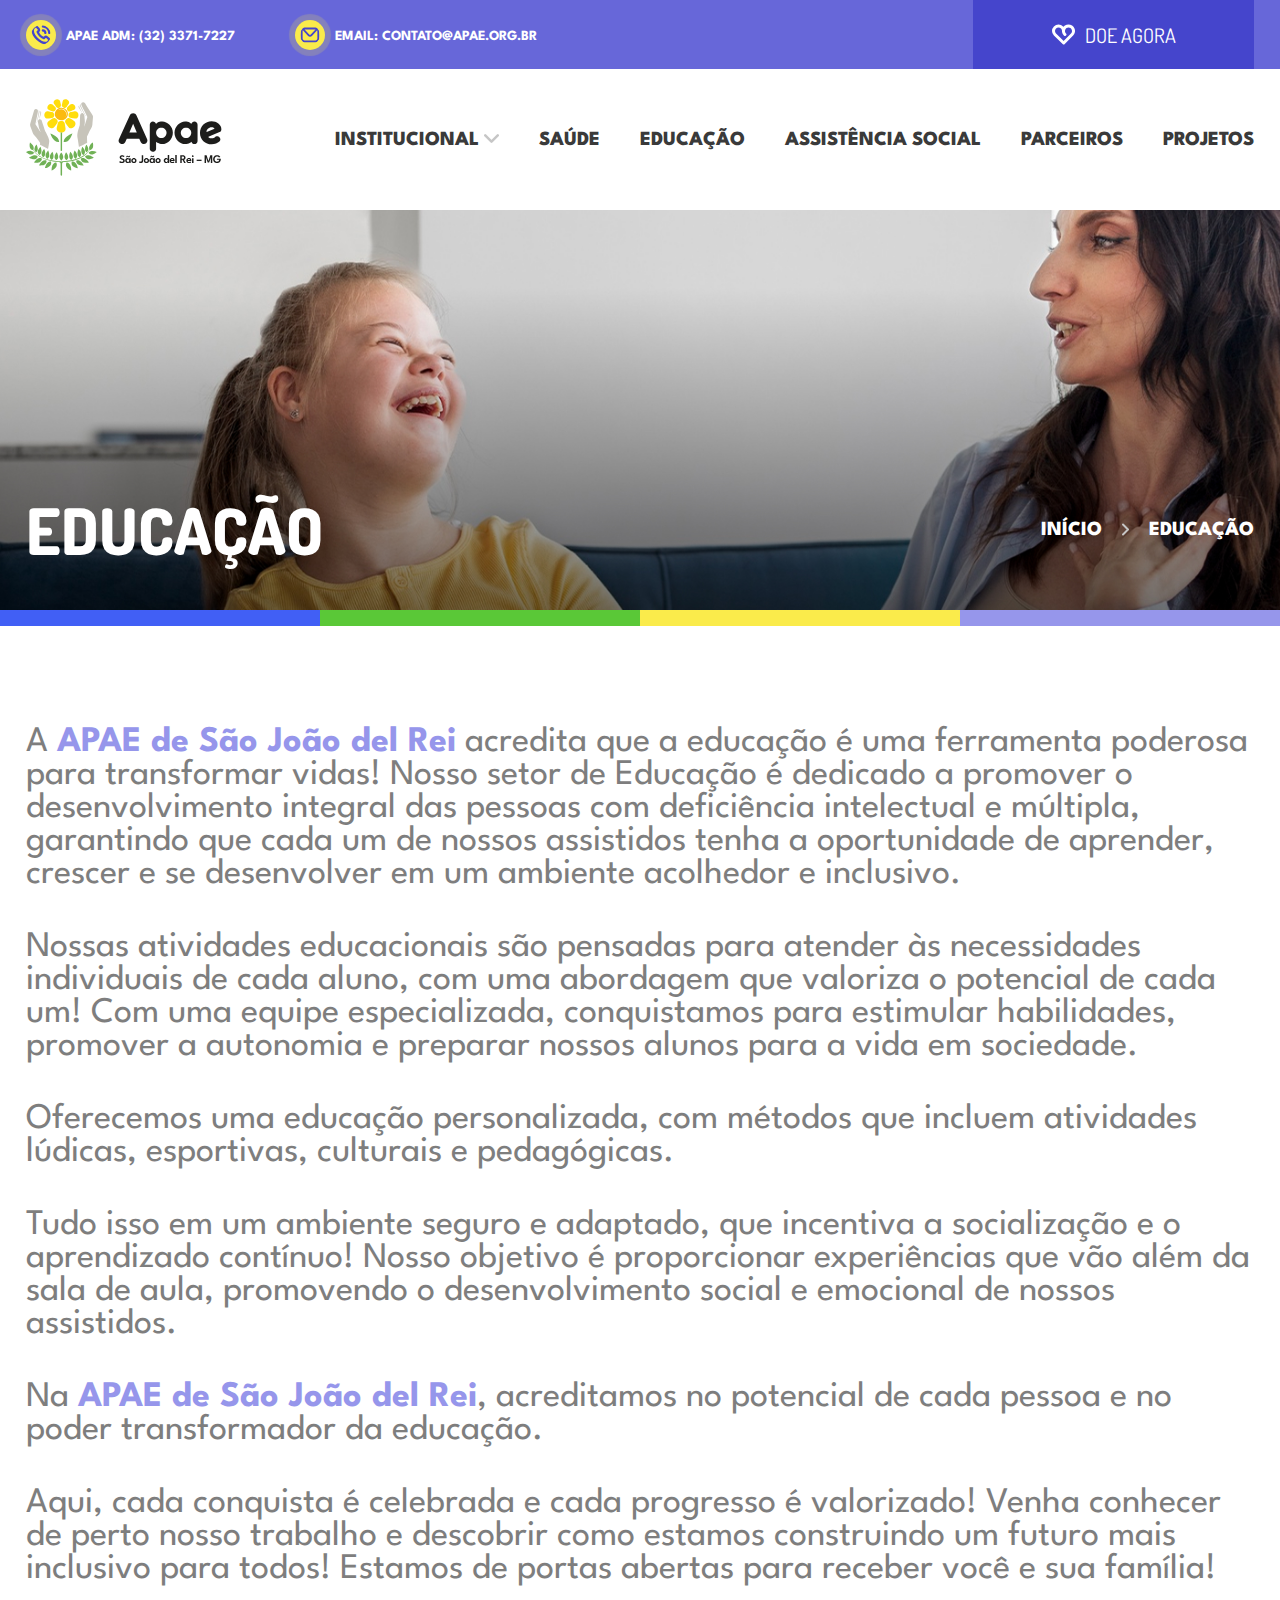
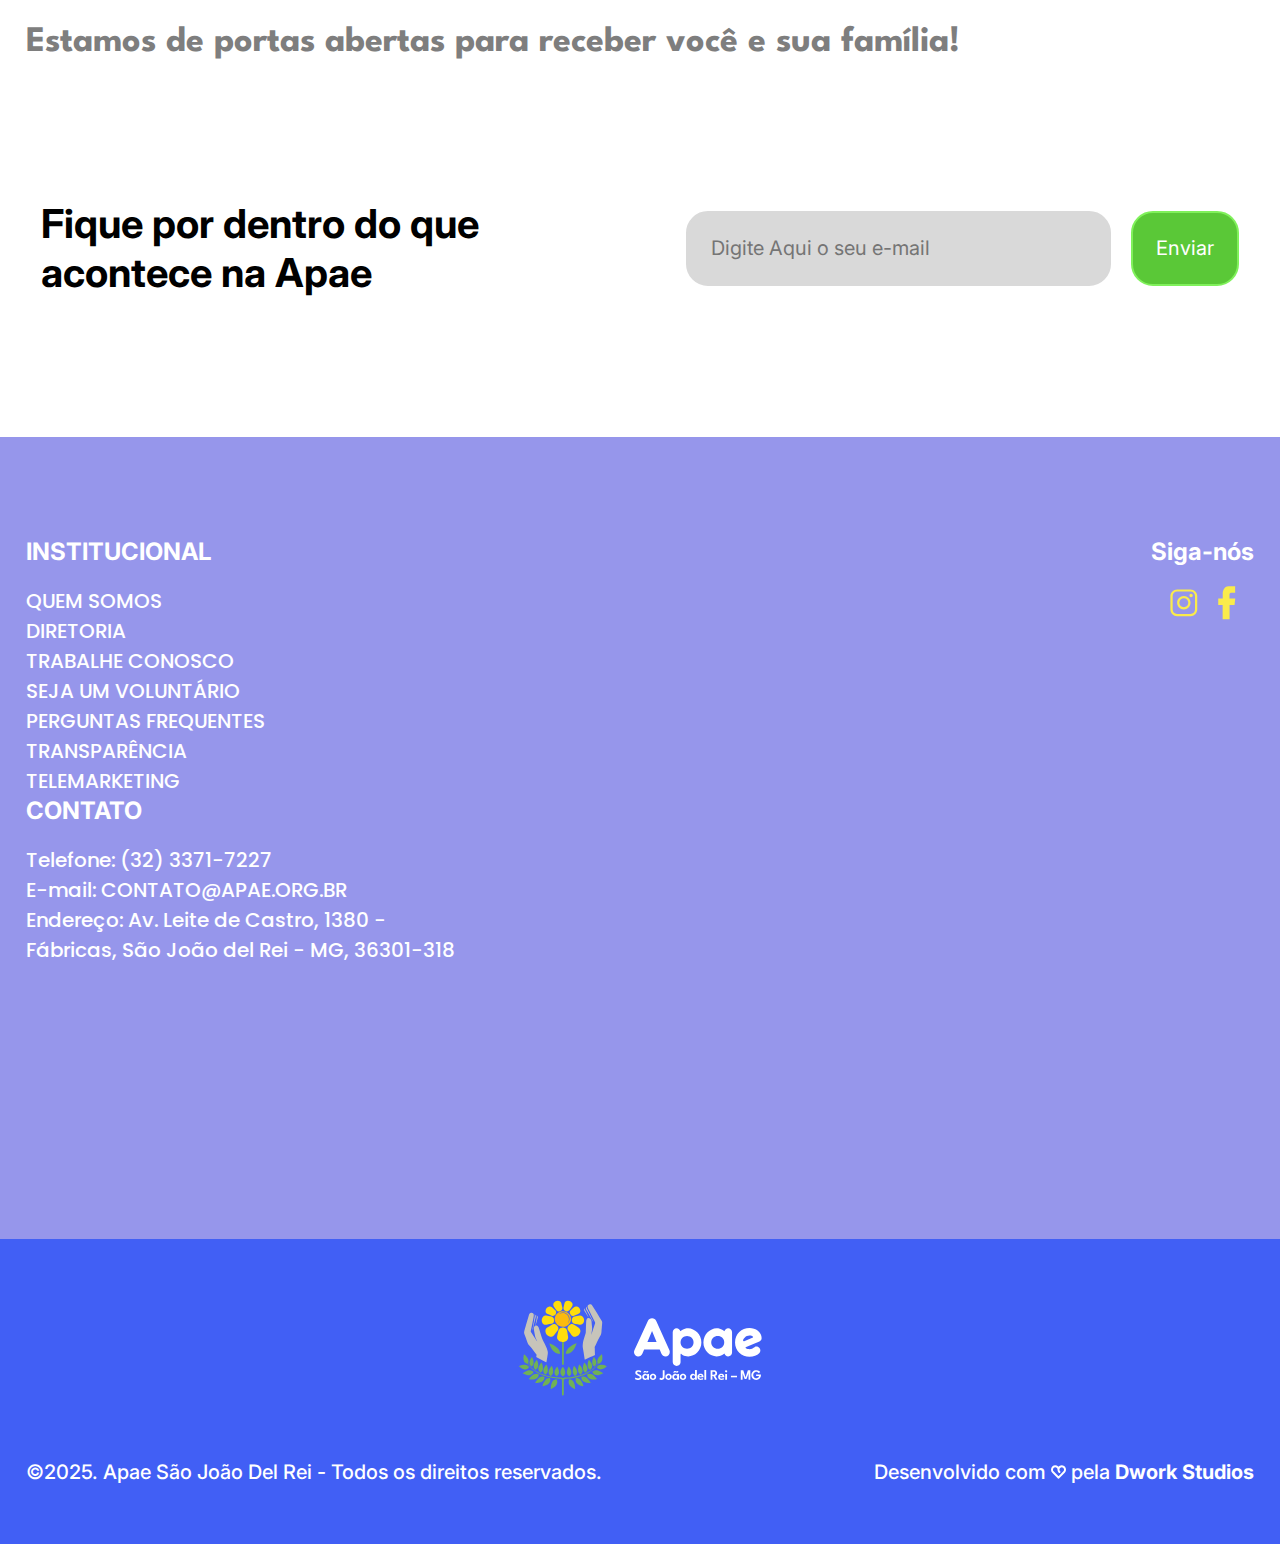
<file: assets/pages/educacao/educacao.html>
<!DOCTYPE html>
<html lang="pt-br">
<head>
    <meta charset="UTF-8">
    <meta name="viewport" content="width=device-width, initial-scale=1.0">

    <!--Fonte personalizada-->
    <link rel="preconnect" href="https://fonts.googleapis.com">
    <link rel="preconnect" href="https://fonts.gstatic.com" crossorigin>
    <link href="https://fonts.googleapis.com/css2?family=Dosis:wght@800&family=Inter:ital,opsz,wght@0,14..32,100..900;1,14..32,100..900&family=League+Spartan:wght@100..900&family=Poppins:ital,wght@0,100;0,200;0,300;0,400;0,500;0,600;0,700;0,800;0,900;1,100;1,200;1,300;1,400;1,500;1,600;1,700;1,800;1,900&display=swap" rel="stylesheet">
    <!---->

    <link rel="stylesheet" href="../../css/global.css">
    <link rel="shortcut icon" href="../../img/icons/favicon.ico" type="image/x-icon">

    <title>Educação - Apae São João Del Rei</title>
</head>
<body>
    
    <header>
        <!--CONTAINER CONTATO HEADER-->
        <div class="container-menu-anterior">
            <div class="container">
                <div class="container-topo-contato">
                    <div class="topo-contato">
                        <img src="../../img/icons/contato/icon-telefone-header.svg" alt="icone de telefone" title="Telefone">
                        <div>
                            <span>APAE ADM:</span>
                            <a href="tel:+553233717227">(32) 3371-7227</a>
                        </div>
                    </div>
                    <div class="topo-contato">
                        <img src="../../img/icons/contato/icon-email-header.svg" alt="icone de email" title="E-mail">
                        <div>
                            <span>EMAIL:</span>
                            <a href="mailto:contato@apae.org.br">CONTATO@APAE.ORG.BR</a>
                        </div>
                    </div>
                </div>
                <a href="../../pages/doe/doe.html" class="topo-doacao">
                    <img src="../../img/icons/geral/icon-coracao.svg" alt="icone de coração" title="Doe Agora">
                    DOE AGORA
                </a>
            </div>
        </div>

        <!--CONTAINER MENU-->
        <div class="container-menu">
            <div class="container">
                <div>
                    <a href="../../../index.html">
                        <img src="../../img/logos/logo-apae/logo-apae.svg" alt="logo da apae são joão del rei" title="Apae São João Del Rei">
                    </a>
                </div>
                <!--Menu Desktop-->
                <div class="container-menu-desktop">
                    <nav class="menu-desktop-links">
                        <ul>
                            <li>
                                <a href="../../../index.html">INSTITUCIONAL</a>
                                <div id="seta-desktop" class="seta-drop seta-baixo"></div>
                            </li>
                            <li>
                                <a href="../saude/saude.html">SAÚDE</a>
                            </li>
                            <li>
                                <a href="../educacao/educacao.html">EDUCAÇÃO</a>
                            </li>
                            <li>
                                <a href="../assistencia-social/assistencia-social.html">ASSISTÊNCIA SOCIAL</a>
                            </li>
                            <li>
                                <a href="../parceiros/parceiros.html">PARCEIROS</a>
                            </li>
                            <li>
                                <a href="../projetos/projetos.html">PROJETOS</a>
                            </li>
                        </ul>
                    </nav>
                    <nav class="menu-dropdown-desktop dropdown">
                        <ul>
                            <li>
                                <a href="../quem-somos/quem-somos.html">QUEM SOMOS</a>
                            </li>
                            <li>
                                <a href="../diretoria/diretoria.html">DIRETORIA</a>
                            </li>
                            <li>
                                <a href="../trabalhe-conosco/trabalhe-conosco.html">TRABALHE CONOSCO</a>
                            </li>
                            <li>
                                <a href="../seja-um-voluntario/seja-um-voluntario.html">SEJA UM VOLUNTÁRIO</a>
                            </li>
                            <li>
                                <a href="../perguntas-frequentes/perguntas-frequentes.html">PERGUNTAS FREQUENTES</a>
                            </li>
                            <li>
                                <a href="../transparencia/transparencia.html">TRANSPARÊNCIA</a>
                            </li>
                            <li>
                                <a href="../telemarketing/telemarketing.html">TELEMARKETING</a>
                            </li>
                        </ul>
                    </nav>
                </div>
                <!---->

                <!--Menu Mobile-->
                <div class="container-menu-mobile">
                    <div id="menu-hamb" class="menu-hamb icon-hamb"></div>
                    <nav id="container-menu-mobile" class="menu-mobile menu-hamb">
                        <a href="../doe/doe.html" class="doe-menu-mobile">
                            <img src="../../img/icons/geral/icon-coracao.svg" alt="icone de coração">
                            DOE AGORA
                        </a>
                        <ul>
                            <li>
                                <a href="../../../index.html">Institucional</a>
                                <div id="seta-mobile" class="seta-drop seta-baixo"></div>
                            </li>
                            <li class="dropmenu-mobile">
                                <nav class="menu-dropdown-mobile dropdown">
                                    <ul>
                                        <li>
                                            <a href="../quem-somos/quem-somos.html">Quem Somos</a>
                                        </li>
                                        <li>
                                            <a href="../diretoria/diretoria.html">Diretoria</a>
                                        </li>
                                        <li>
                                            <a href="../trabalhe-conosco/trabalhe-conosco.html">Trabalhe Conosco</a>
                                        </li>
                                        <li>
                                            <a href="../seja-um-voluntario/seja-um-voluntario.html">Seja um Voluntário</a>
                                        </li>
                                        <li>
                                            <a href="../perguntas-frequentes/perguntas-frequentes.html">Perguntas Frequentes</a>
                                        </li>
                                        <li>
                                            <a href="../transparencia/transparencia.html">Transparência</a>
                                        </li>
                                        <li>
                                            <a href="../telemarketing/telemarketing.html">Telemarketing</a>
                                        </li>
                                    </ul>
                                </nav>
                            </li>
                            <li><a href="../saude/saude.html">Saúde</a></li>
                            <li><a href="../educacao/educacao.html">Educação</a></li>
                            <li><a href="../assistencia-social/assistencia-social.html">Assistência Social</a></li>
                            <li><a href="../parceiros/parceiros.html">Parceiros</a></li>
                            <li><a href="../projetos/projetos.html">Projetos</a></li>
                        </ul>
                    </nav>
                </div>
            </div>
        </div>

        <div class="container-doe-768">
            <a href="../doe/doe.html" class="topo-doacao">
                <img src="../../img/icons/geral/icon-coracao.svg" alt="icone de coração" title="Doe Agora">
                DOE AGORA
            </a>
        </div>
    </header>

    <main>

        <!--Seção banner pages-->
        <section class="secao-banner-pages">
            <div class="container">
                <div class="container-texto-banner-page">
                    <h1>EDUCAÇÃO</h1>
                    <div class="container-texto-links">
                        <a href="../../../index.html">INÍCIO</a>
                        <img src="../../img/icons/geral/seta-entre-paginas.svg" alt="icone de seta para direita">
                        <span>EDUCAÇÃO</span>
                    </div>
                </div>
            </div>
        </section>

        <section>            
            <div class="container-faixas-coloridas">
                <div></div>
                <div></div>
                <div></div>
                <div></div>
            </div>
        </section>

        <!--Seção texto-->
        <section class="secao-texto-paginas">
            <div class="container">
                <div class="container-texto-pages">
                    <p>
                        A <span class="palavra-lilas">APAE de São João del Rei</span> acredita que a educação é uma ferramenta  poderosa 
                        para transformar vidas! Nosso setor de Educação é dedicado a promover o 
                        desenvolvimento  integral das pessoas com deficiência intelectual e múltipla, 
                        garantindo que  cada um de nossos assistidos tenha a oportunidade de 
                        aprender, crescer e  se desenvolver em um ambiente acolhedor e inclusivo.
                    </p>
                    <p>
                        Nossas atividades educacionais são pensadas para atender às necessidades  
                        individuais de cada aluno, com uma abordagem que valoriza o potencial de 
                        cada um! Com uma equipe especializada, conquistamos para estimular 
                        habilidades,  promover a autonomia e preparar nossos alunos para a 
                        vida em sociedade.
                    </p>
                    <p>
                        Oferecemos uma educação personalizada, com métodos que incluem  
                        atividades lúdicas, esportivas, culturais e pedagógicas.
                    </p>
                    <p>
                        Tudo isso em um ambiente seguro e adaptado, que incentiva a 
                        socialização  e o aprendizado contínuo! Nosso objetivo é 
                        proporcionar experiências que vão além da sala de aula,  
                        promovendo o desenvolvimento social e emocional de 
                        nossos assistidos.
                    </p>
                    <p>
                        Na <span class="palavra-lilas">APAE de São João del Rei</span>, 
                        acreditamos no potencial de cada pessoa e  no poder 
                        transformador da educação.
                    </p>
                    <p>
                        Aqui, cada conquista é celebrada e  cada progresso é valorizado!  
                        Venha conhecer de perto nosso trabalho e descobrir como estamos  
                        construindo um futuro mais inclusivo para todos! Estamos de portas 
                        abertas para receber você e sua família!
                    </p>
                    <p>
                        <strong>Estamos de portas abertas para receber você e sua família!</strong>
                    </p>
                </div>

            </div>
        </section>

        

        <!--Seção Newsletter-->
        <section class="section-newsletter">
            <div class="container">
                <h2>Fique por dentro do que<br>acontece na <span class="palavra-verde">Apae</span></h2>
                <form action="">
                    <div class="container-newsletter-input">
                        <input type="email" name="email-newsletter" id="email-newsletter" placeholder="Digite Aqui o seu e-mail">
                        <input type="submit" value="Enviar">
                    </div>
                </form>
            </div>
        </section>
    </main>

    <footer>

        <div class="container-rodape-info">

            <div class="container">
                <div class="container-informacoes-contato">
                    <div class="container-informacao">
                        <h3>INSTITUCIONAL</h3>
                        <nav class="container-rodape-links">
                            <ul>
                                <li>
                                    <a href="../quem-somos/quem-somos.html">QUEM SOMOS</a>
                                </li>
                                <li>
                                    <a href="../diretoria/diretoria.html">DIRETORIA</a>
                                </li>
                                <li>
                                    <a href="../trabalhe-conosco/trabalhe-conosco.html">TRABALHE CONOSCO</a>
                                </li>
                                <li>
                                    <a href="../seja-um-voluntario/seja-um-voluntario.html">SEJA UM VOLUNTÁRIO</a>
                                </li>
                                <li>
                                    <a href="../perguntas-frequentes/perguntas-frequentes.html">PERGUNTAS FREQUENTES</a>
                                </li>
                                <li>
                                    <a href="../transparencia/transparencia.html">TRANSPARÊNCIA</a>
                                </li>
                                <li>
                                    <a href="../telemarketing/telemarketing.html">TELEMARKETING</a>
                                </li>
                            </ul>
                        </nav>
                    </div>
                
                    <div class="container-informacao">
                        <h3>CONTATO</h3>
                        <nav class="container-rodape-links">
                            <ul>
                                <li>
                                    <span>Telefone: </span>
                                    <a href="tel:+553233717227">(32) 3371-7227</a>
                                </li>
                                <li>
                                    <span>E-mail: </span>
                                    <a href="mailto:contato@apae.org.br">CONTATO@APAE.ORG.BR</a>
                                </li>
                                <li>
                                    <span>Endereço: Av. Leite de Castro, 1380 - Fábricas, São João del Rei - MG, 36301-318</span>
                                </li>
                            </ul>
                        </nav>
                        <div>
                            <iframe src="https://www.google.com/maps/embed?pb=!1m18!1m12!1m3!1d3721.8612967912354!2d-44.2444839!3d-21.118095300000004!2m3!1f0!2f0!3f0!3m2!1i1024!2i768!4f13.1!3m3!1m2!1s0xa1c7d9caa140cb%3A0xb1eb363423c9d269!2sAPAE-Associa%C3%A7%C3%A3o%20de%20Pais%20e%20Amigos%20dos%20Excepcionais%20de%20S%C3%A3o%20Jo%C3%A3o%20Del%20Rei-MG!5e0!3m2!1spt-BR!2sbr!4v1740356235491!5m2!1spt-BR!2sbr"
                            width="100%" height="150" style="border:0;" allowfullscreen="" loading="lazy" referrerpolicy="no-referrer-when-downgrade"></iframe>
                        </div>
                    </div>
                </div>
                <div class="container-informacao-social">
                    <h3>Siga-nós</h3>
                    <div class="container-social">
                        <a href="https://www.instagram.com/apaesjdr/">
                            <img src="../../img/icons/social/icon-instagram.svg" alt="icone do instagram" title="@apaesjdr">
                        </a>
                        <a href="https://www.facebook.com/apaesaojoaodelrei">
                            <img src="../../img/icons/social/icon-facebook.svg" alt="icone do facebook" title="/apaesaojoaodelrei">
                        </a>
                    </div>
                </div>
            </div>

        </div>

        <div class="container-rodape-creditos">
            <div class="container">

                <div>
                    <a href="../../../index.html"><img src="../../img/logos/logo-apae/logo-apae-branco.svg" alt="Logomarca da APAE SÃO JOÃO DEL REI" title="Apae São João Del Rei"></a>
                </div>
                <div class="container-creditos">
                    <p>&copy;2025. Apae São João Del Rei - Todos os direitos reservados.</p>
                    <p>Desenvolvido com <img src="../../img/icons/geral/icon-coracao.svg" alt="icone de coração" title="Amor"> pela <a href="https://www.dworkstudios.com.br/" target="_blank">Dwork Studios</a></p>
                </div>

            </div>
        </div>

    </footer>

    <script src="../../js/menu.js"></script>

</body>
</html>
</file>
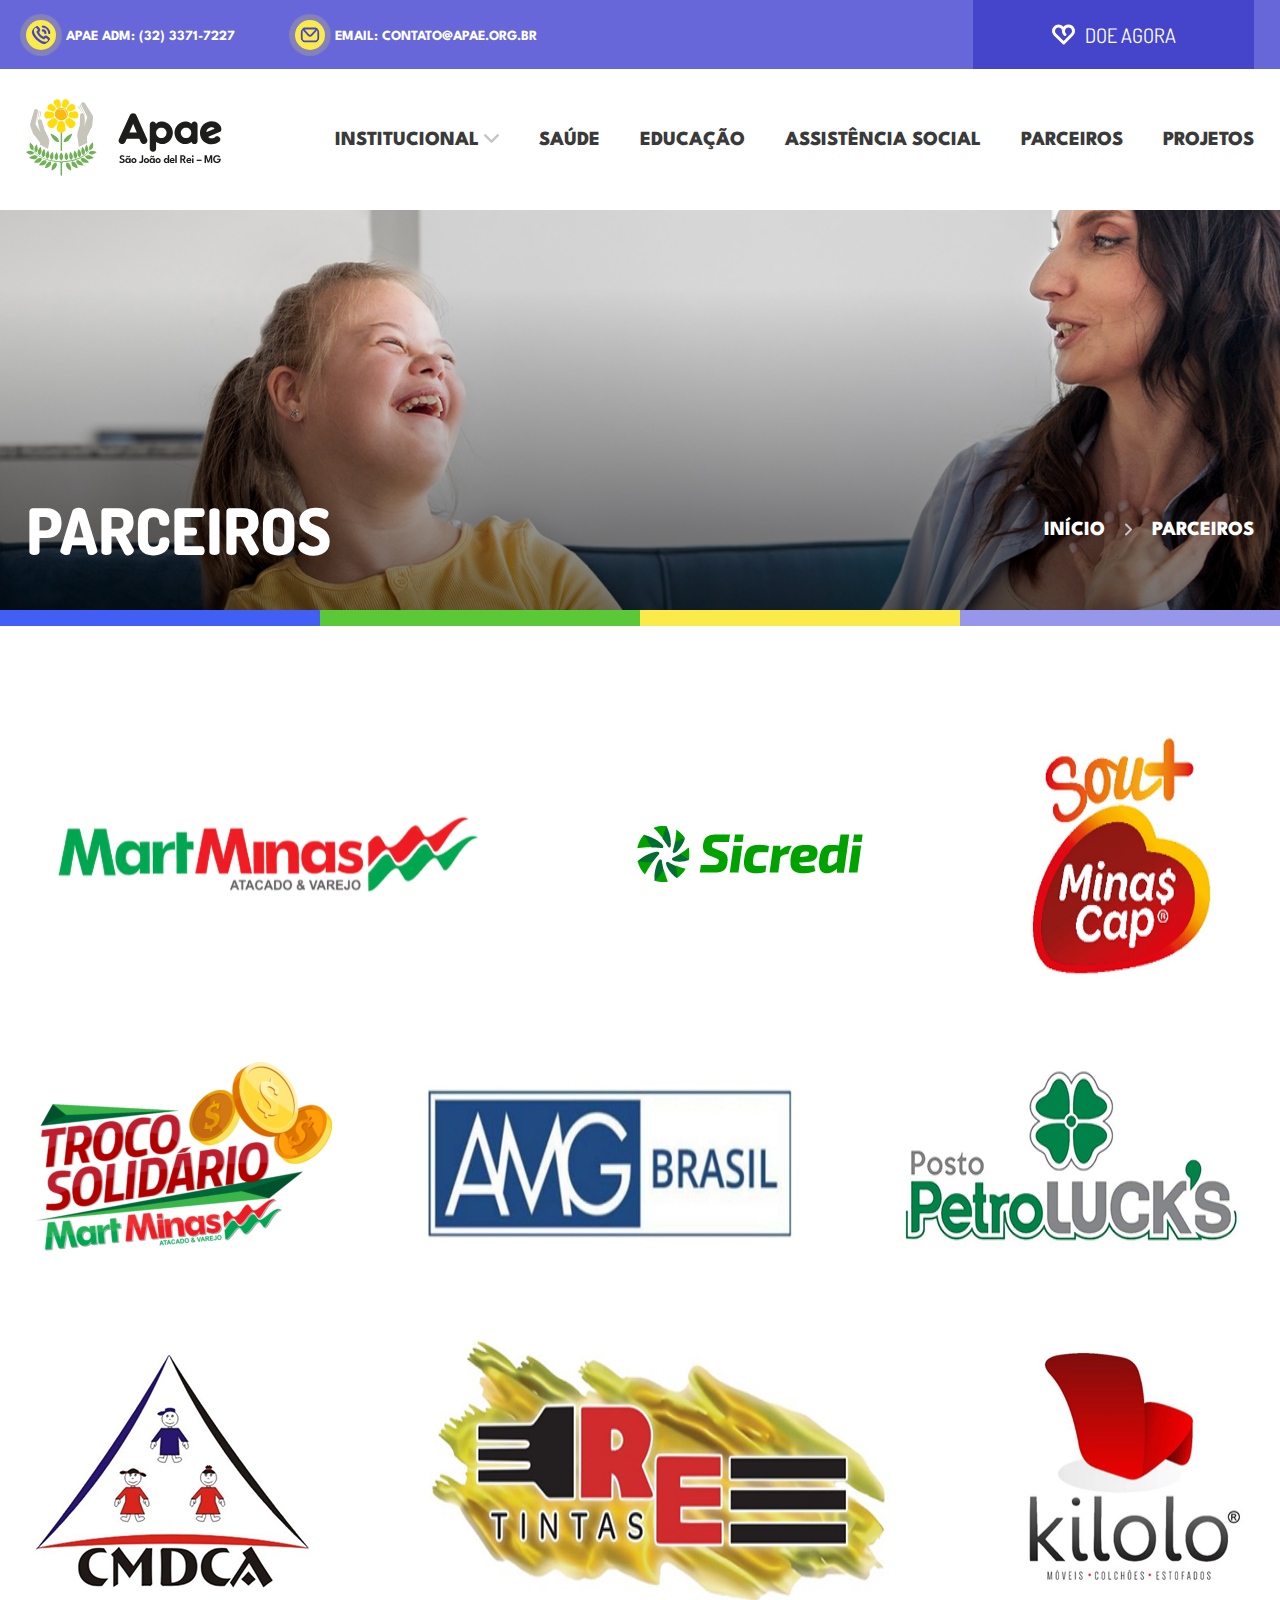
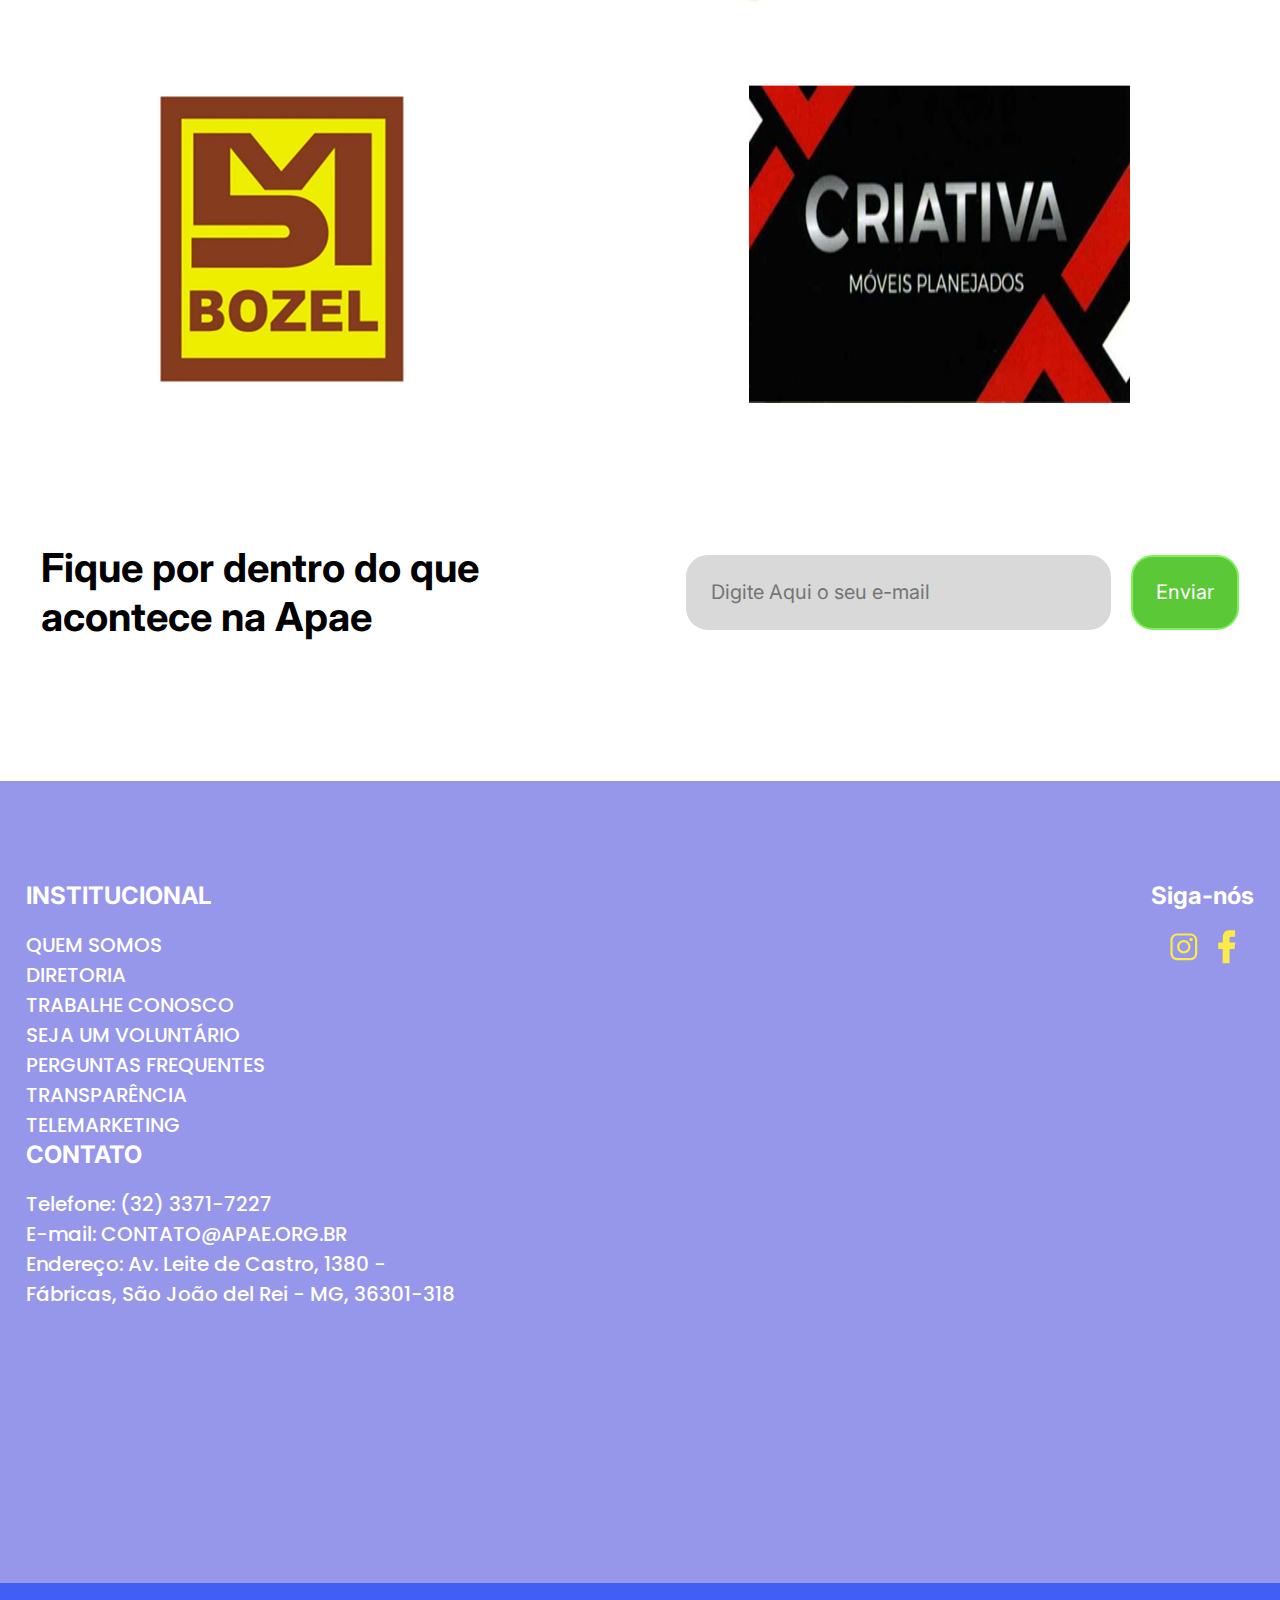
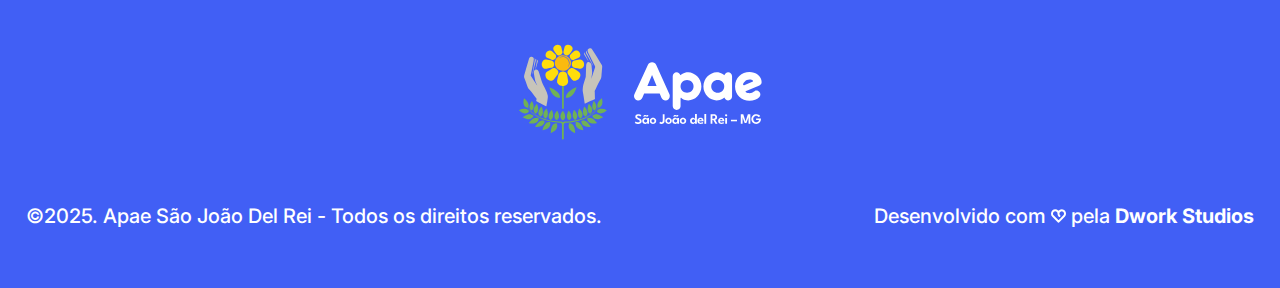
<file: assets/pages/parceiros/parceiros.html>
<!DOCTYPE html>
<html lang="pt-br">
<head>
    <meta charset="UTF-8">
    <meta name="viewport" content="width=device-width, initial-scale=1.0">

    <!--Fonte personalizada-->
    <link rel="preconnect" href="https://fonts.googleapis.com">
    <link rel="preconnect" href="https://fonts.gstatic.com" crossorigin>
    <link href="https://fonts.googleapis.com/css2?family=Dosis:wght@800&family=Inter:ital,opsz,wght@0,14..32,100..900;1,14..32,100..900&family=League+Spartan:wght@100..900&family=Poppins:ital,wght@0,100;0,200;0,300;0,400;0,500;0,600;0,700;0,800;0,900;1,100;1,200;1,300;1,400;1,500;1,600;1,700;1,800;1,900&display=swap" rel="stylesheet">
    <!---->

    <link rel="stylesheet" href="../../css/global.css">
    <link rel="stylesheet" href="./estilos.css">
    <link rel="shortcut icon" href="../../img/icons/favicon.ico" type="image/x-icon">

    <title>Parceiros - Apae São João Del Rei</title>
</head>
<body>
    
    <header>
        <!--CONTAINER CONTATO HEADER-->
        <div class="container-menu-anterior">
            <div class="container">
                <div class="container-topo-contato">
                    <div class="topo-contato">
                        <img src="../../img/icons/contato/icon-telefone-header.svg" alt="icone de telefone" title="Telefone">
                        <div>
                            <span>APAE ADM:</span>
                            <a href="tel:+553233717227">(32) 3371-7227</a>
                        </div>
                    </div>
                    <div class="topo-contato">
                        <img src="../../img/icons/contato/icon-email-header.svg" alt="icone de email" title="E-mail">
                        <div>
                            <span>EMAIL:</span>
                            <a href="mailto:contato@apae.org.br">CONTATO@APAE.ORG.BR</a>
                        </div>
                    </div>
                </div>
                <a href="../../pages/doe/doe.html" class="topo-doacao">
                    <img src="../../img/icons/geral/icon-coracao.svg" alt="icone de coração" title="Doe Agora">
                    DOE AGORA
                </a>
            </div>
        </div>

        <!--CONTAINER MENU-->
        <div class="container-menu">
            <div class="container">
                <div>
                    <a href="../../../index.html">
                        <img src="../../img/logos/logo-apae/logo-apae.svg" alt="logo da apae são joão del rei" title="Apae São João Del Rei">
                    </a>
                </div>
                <!--Menu Desktop-->
                <div class="container-menu-desktop">
                    <nav class="menu-desktop-links">
                        <ul>
                            <li>
                                <a href="../../../index.html">INSTITUCIONAL</a>
                                <div id="seta-desktop" class="seta-drop seta-baixo"></div>
                            </li>
                            <li>
                                <a href="../saude/saude.html">SAÚDE</a>
                            </li>
                            <li>
                                <a href="../educacao/educacao.html">EDUCAÇÃO</a>
                            </li>
                            <li>
                                <a href="../assistencia-social/assistencia-social.html">ASSISTÊNCIA SOCIAL</a>
                            </li>
                            <li>
                                <a href="../parceiros/parceiros.html">PARCEIROS</a>
                            </li>
                            <li>
                                <a href="../projetos/projetos.html">PROJETOS</a>
                            </li>
                        </ul>
                    </nav>
                    <nav class="menu-dropdown-desktop dropdown">
                        <ul>
                            <li>
                                <a href="../quem-somos/quem-somos.html">QUEM SOMOS</a>
                            </li>
                            <li>
                                <a href="../diretoria/diretoria.html">DIRETORIA</a>
                            </li>
                            <li>
                                <a href="../trabalhe-conosco/trabalhe-conosco.html">TRABALHE CONOSCO</a>
                            </li>
                            <li>
                                <a href="../seja-um-voluntario/seja-um-voluntario.html">SEJA UM VOLUNTÁRIO</a>
                            </li>
                            <li>
                                <a href="../perguntas-frequentes/perguntas-frequentes.html">PERGUNTAS FREQUENTES</a>
                            </li>
                            <li>
                                <a href="../transparencia/transparencia.html">TRANSPARÊNCIA</a>
                            </li>
                            <li>
                                <a href="../telemarketing/telemarketing.html">TELEMARKETING</a>
                            </li>
                        </ul>
                    </nav>
                </div>
                <!---->

                <!--Menu Mobile-->
                <div class="container-menu-mobile">
                    <div id="menu-hamb" class="menu-hamb icon-hamb"></div>
                    <nav id="container-menu-mobile" class="menu-mobile menu-hamb">
                        <a href="../doe/doe.html" class="doe-menu-mobile">
                            <img src="../../img/icons/geral/icon-coracao.svg" alt="icone de coração">
                            DOE AGORA
                        </a>
                        <ul>
                            <li>
                                <a href="../../../index.html">Institucional</a>
                                <div id="seta-mobile" class="seta-drop seta-baixo"></div>
                            </li>
                            <li class="dropmenu-mobile">
                                <nav class="menu-dropdown-mobile dropdown">
                                    <ul>
                                        <li>
                                            <a href="../quem-somos/quem-somos.html">Quem Somos</a>
                                        </li>
                                        <li>
                                            <a href="../diretoria/diretoria.html">Diretoria</a>
                                        </li>
                                        <li>
                                            <a href="../trabalhe-conosco/trabalhe-conosco.html">Trabalhe Conosco</a>
                                        </li>
                                        <li>
                                            <a href="../seja-um-voluntario/seja-um-voluntario.html">Seja um Voluntário</a>
                                        </li>
                                        <li>
                                            <a href="../perguntas-frequentes/perguntas-frequentes.html">Perguntas Frequentes</a>
                                        </li>
                                        <li>
                                            <a href="../transparencia/transparencia.html">Transparência</a>
                                        </li>
                                        <li>
                                            <a href="../telemarketing/telemarketing.html">Telemarketing</a>
                                        </li>
                                    </ul>
                                </nav>
                            </li>
                            <li><a href="../saude/saude.html">Saúde</a></li>
                            <li><a href="../educacao/educacao.html">Educação</a></li>
                            <li><a href="../assistencia-social/assistencia-social.html">Assistência Social</a></li>
                            <li><a href="../parceiros/parceiros.html">Parceiros</a></li>
                            <li><a href="../projetos/projetos.html">Projetos</a></li>
                        </ul>
                    </nav>
                </div>
            </div>
        </div>

        <div class="container-doe-768">
            <a href="../doe/doe.html" class="topo-doacao">
                <img src="../../img/icons/geral/icon-coracao.svg" alt="icone de coração" title="Doe Agora">
                DOE AGORA
            </a>
        </div>
    </header>

    <main>

        <!--Seção banner pages-->
        <section class="secao-banner-pages">
            <div class="container">
                <div class="container-texto-banner-page">
                    <h1>PARCEIROS</h1>
                    <div class="container-texto-links">
                        <a href="../../../index.html">INÍCIO</a>
                        <img src="../../img/icons/geral/seta-entre-paginas.svg" alt="icone de seta para direita">
                        <span>PARCEIROS</span>
                    </div>
                </div>
            </div>
        </section>

        <section>            
            <div class="container-faixas-coloridas">
                <div></div>
                <div></div>
                <div></div>
                <div></div>
            </div>
        </section>

        <!--Seção logo-->
        <section class="secao-logo">
            <div class="container">
                <div class="container-logos">
                    <img src="../../img/logos/logo-parceiros/logo-mart-minas.svg" alt="logomarca do mart minas" title="Mart Minas">
                    <img src="../../img/logos/logo-parceiros/logo-sicredi.png" alt="logomarca da sicredi" title="Sicredi">
                    <img src="../../img/logos/logo-parceiros/logo-minas-cap.jpg" alt="logomarca da minas cap" title="Mina$ Cap">
                    <img src="../../img/logos/logo-parceiros/logo-troco-solidario.png" alt="logomarca do troco solidario mart minas" title="Troco Solidário Mart Minas">
                    <img src="../../img/logos/logo-parceiros/logo-amg.jpg" alt="logomarca da amg brasil" title="AMG Brasil">
                    <img src="../../img/logos/logo-parceiros/logo-petro-lucks.jpg" alt="logomarca do posto petro luck's" title="Posto Petro Luck's">
                    <img src="../../img/logos/logo-parceiros/logo-cmdca.jpg" alt="logomarca da cmdca" title="CMDCA">
                    <img src="../../img/logos/logo-parceiros/logo-re-tintas.jpg" alt="logomarca re tintas" title="RE Tintas">
                    <img src="../../img/logos/logo-parceiros/logo-kilolo.jpg" alt="logomarca da kilolo" title="Kilolo">
                    <img src="../../img/logos/logo-parceiros/logo-bozel.jpg" alt="logomarca da bozel" title="Bozel">
                    <img src="../../img/logos/logo-parceiros/logo-criativa.jpg" alt="logomarca da criativa" title="Criativa">
                </div>
            </div>
        </section>

        

        <!--Seção Newsletter-->
        <section class="section-newsletter">
            <div class="container">
                <h2>Fique por dentro do que<br>acontece na <span class="palavra-verde">Apae</span></h2>
                <form action="">
                    <div class="container-newsletter-input">
                        <input type="email" name="email-newsletter" id="email-newsletter" placeholder="Digite Aqui o seu e-mail">
                        <input type="submit" value="Enviar">
                    </div>
                </form>
            </div>
        </section>
    </main>

    <footer>

        <div class="container-rodape-info">

            <div class="container">
                <div class="container-informacoes-contato">
                    <div class="container-informacao">
                        <h3>INSTITUCIONAL</h3>
                        <nav class="container-rodape-links">
                            <ul>
                                <li>
                                    <a href="../quem-somos/quem-somos.html">QUEM SOMOS</a>
                                </li>
                                <li>
                                    <a href="../diretoria/diretoria.html">DIRETORIA</a>
                                </li>
                                <li>
                                    <a href="../trabalhe-conosco/trabalhe-conosco.html">TRABALHE CONOSCO</a>
                                </li>
                                <li>
                                    <a href="../seja-um-voluntario/seja-um-voluntario.html">SEJA UM VOLUNTÁRIO</a>
                                </li>
                                <li>
                                    <a href="../perguntas-frequentes/perguntas-frequentes.html">PERGUNTAS FREQUENTES</a>
                                </li>
                                <li>
                                    <a href="../transparencia/transparencia.html">TRANSPARÊNCIA</a>
                                </li>
                                <li>
                                    <a href="../telemarketing/telemarketing.html">TELEMARKETING</a>
                                </li>
                            </ul>
                        </nav>
                    </div>
                
                    <div class="container-informacao">
                        <h3>CONTATO</h3>
                        <nav class="container-rodape-links">
                            <ul>
                                <li>
                                    <span>Telefone: </span>
                                    <a href="tel:+553233717227">(32) 3371-7227</a>
                                </li>
                                <li>
                                    <span>E-mail: </span>
                                    <a href="mailto:contato@apae.org.br">CONTATO@APAE.ORG.BR</a>
                                </li>
                                <li>
                                    <span>Endereço: Av. Leite de Castro, 1380 - Fábricas, São João del Rei - MG, 36301-318</span>
                                </li>
                            </ul>
                        </nav>
                        <div>
                            <iframe src="https://www.google.com/maps/embed?pb=!1m18!1m12!1m3!1d3721.8612967912354!2d-44.2444839!3d-21.118095300000004!2m3!1f0!2f0!3f0!3m2!1i1024!2i768!4f13.1!3m3!1m2!1s0xa1c7d9caa140cb%3A0xb1eb363423c9d269!2sAPAE-Associa%C3%A7%C3%A3o%20de%20Pais%20e%20Amigos%20dos%20Excepcionais%20de%20S%C3%A3o%20Jo%C3%A3o%20Del%20Rei-MG!5e0!3m2!1spt-BR!2sbr!4v1740356235491!5m2!1spt-BR!2sbr"
                            width="100%" height="150" style="border:0;" allowfullscreen="" loading="lazy" referrerpolicy="no-referrer-when-downgrade"></iframe>
                        </div>
                    </div>
                </div>
                <div class="container-informacao-social">
                    <h3>Siga-nós</h3>
                    <div class="container-social">
                        <a href="https://www.instagram.com/apaesjdr/">
                            <img src="../../img/icons/social/icon-instagram.svg" alt="icone do instagram" title="@apaesjdr">
                        </a>
                        <a href="https://www.facebook.com/apaesaojoaodelrei">
                            <img src="../../img/icons/social/icon-facebook.svg" alt="icone do facebook" title="/apaesaojoaodelrei">
                        </a>
                    </div>
                </div>
            </div>

        </div>

        <div class="container-rodape-creditos">
            <div class="container">

                <div>
                    <a href="../../../index.html"><img src="../../img/logos/logo-apae/logo-apae-branco.svg" alt="Logomarca da APAE SÃO JOÃO DEL REI" title="Apae São João Del Rei"></a>
                </div>
                <div class="container-creditos">
                    <p>&copy;2025. Apae São João Del Rei - Todos os direitos reservados.</p>
                    <p>Desenvolvido com <img src="../../img/icons/geral/icon-coracao.svg" alt="icone de coração" title="Amor"> pela <a href="https://www.dworkstudios.com.br/" target="_blank">Dwork Studios</a></p>
                </div>

            </div>
        </div>

    </footer>

    <script src="../../js/menu.js"></script>

</body>
</html>
</file>
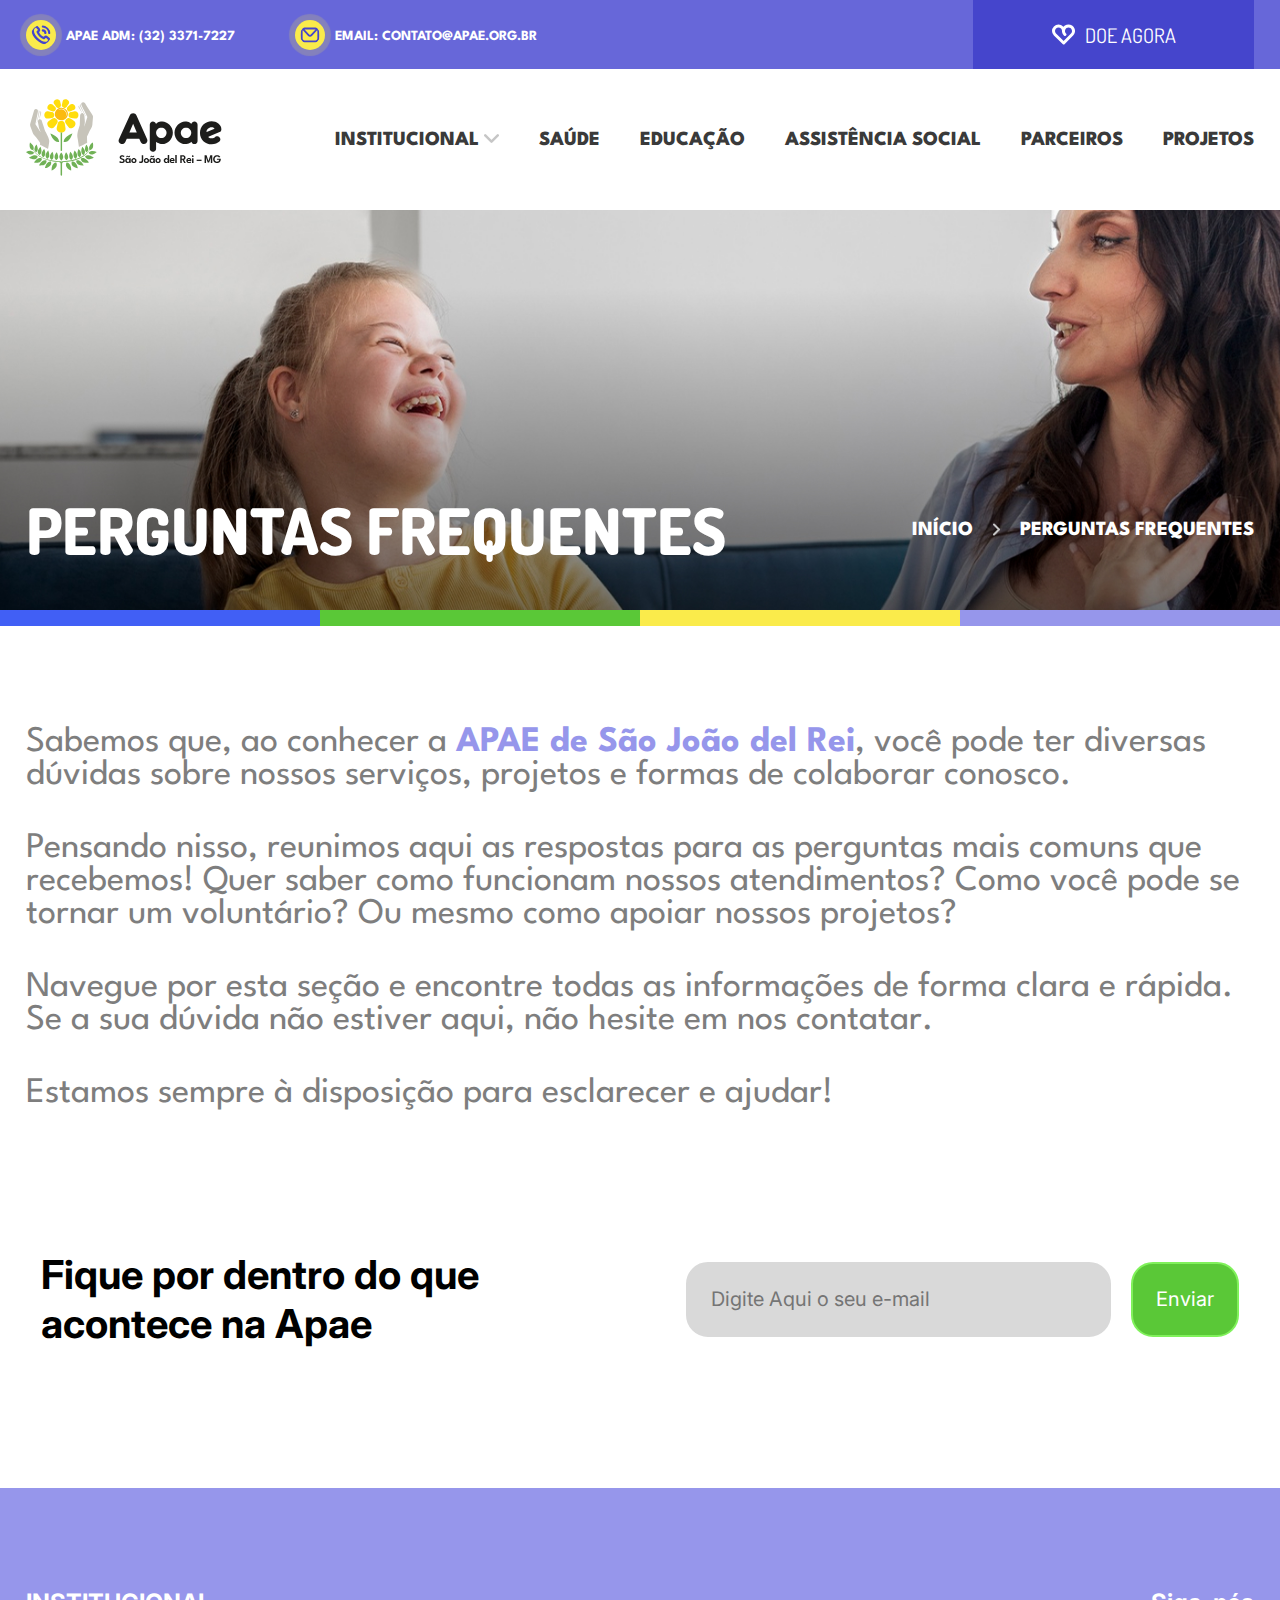
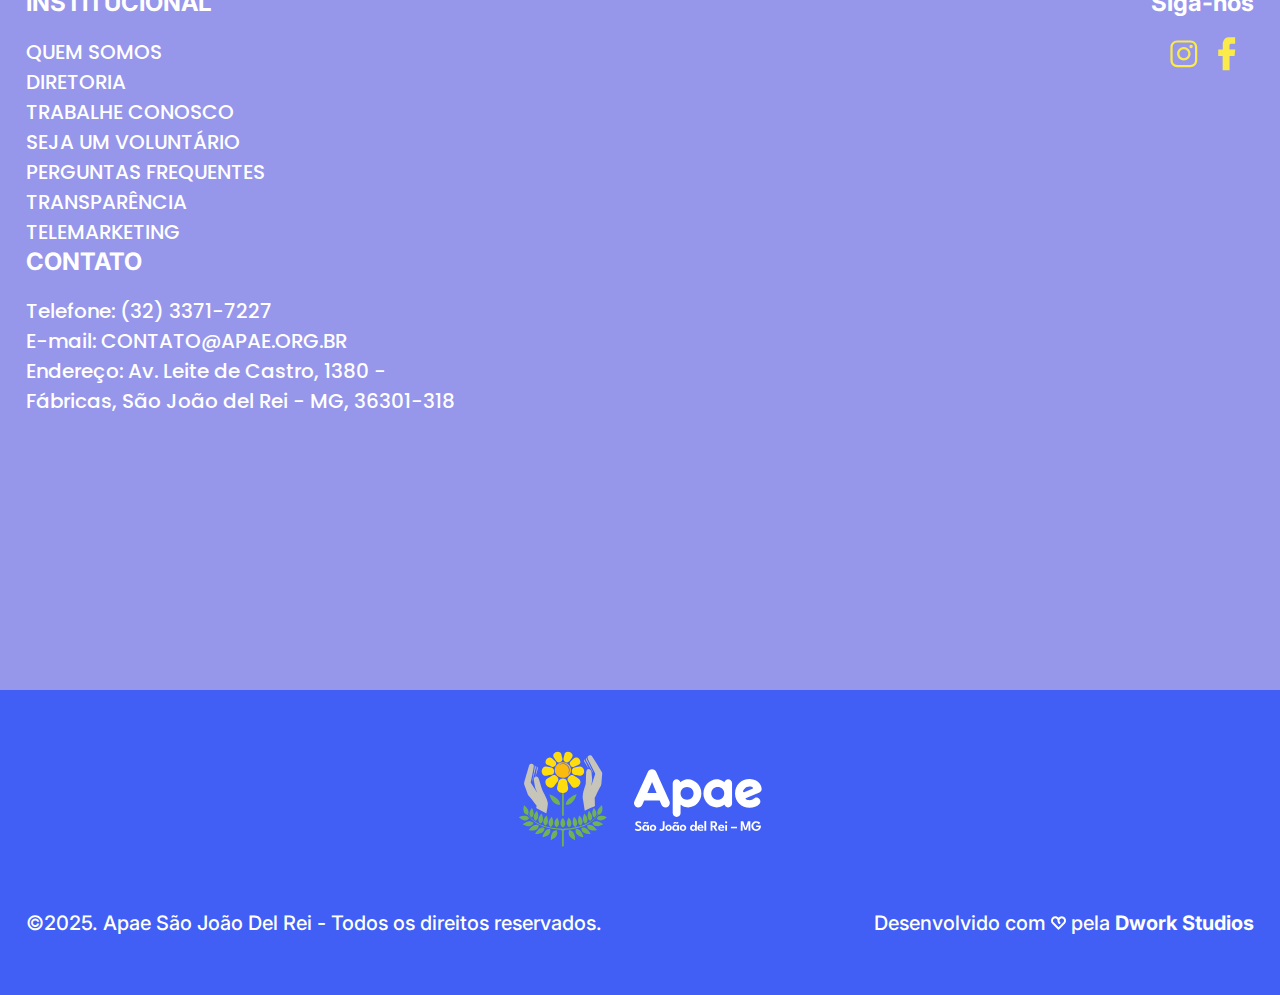
<file: assets/pages/perguntas-frequentes/perguntas-frequentes.html>
<!DOCTYPE html>
<html lang="pt-br">
<head>
    <meta charset="UTF-8">
    <meta name="viewport" content="width=device-width, initial-scale=1.0">

    <!--Fonte personalizada-->
    <link rel="preconnect" href="https://fonts.googleapis.com">
    <link rel="preconnect" href="https://fonts.gstatic.com" crossorigin>
    <link href="https://fonts.googleapis.com/css2?family=Dosis:wght@800&family=Inter:ital,opsz,wght@0,14..32,100..900;1,14..32,100..900&family=League+Spartan:wght@100..900&family=Poppins:ital,wght@0,100;0,200;0,300;0,400;0,500;0,600;0,700;0,800;0,900;1,100;1,200;1,300;1,400;1,500;1,600;1,700;1,800;1,900&display=swap" rel="stylesheet">
    <!---->

    <link rel="stylesheet" href="../../css/global.css">
    <link rel="shortcut icon" href="../../img/icons/favicon.ico" type="image/x-icon">

    <title>Perguntas Frequentes - Apae São João Del Rei</title>
</head>
<body>
    
    <header>
        <!--CONTAINER CONTATO HEADER-->
        <div class="container-menu-anterior">
            <div class="container">
                <div class="container-topo-contato">
                    <div class="topo-contato">
                        <img src="../../img/icons/contato/icon-telefone-header.svg" alt="icone de telefone" title="Telefone">
                        <div>
                            <span>APAE ADM:</span>
                            <a href="tel:+553233717227">(32) 3371-7227</a>
                        </div>
                    </div>
                    <div class="topo-contato">
                        <img src="../../img/icons/contato/icon-email-header.svg" alt="icone de email" title="E-mail">
                        <div>
                            <span>EMAIL:</span>
                            <a href="mailto:contato@apae.org.br">CONTATO@APAE.ORG.BR</a>
                        </div>
                    </div>
                </div>
                <a href="../../pages/doe/doe.html" class="topo-doacao">
                    <img src="../../img/icons/geral/icon-coracao.svg" alt="icone de coração" title="Doe Agora">
                    DOE AGORA
                </a>
            </div>
        </div>

        <!--CONTAINER MENU-->
        <div class="container-menu">
            <div class="container">
                <div>
                    <a href="../../../index.html">
                        <img src="../../img/logos/logo-apae/logo-apae.svg" alt="logo da apae são joão del rei" title="Apae São João Del Rei">
                    </a>
                </div>
                <!--Menu Desktop-->
                <div class="container-menu-desktop">
                    <nav class="menu-desktop-links">
                        <ul>
                            <li>
                                <a href="../../../index.html">INSTITUCIONAL</a>
                                <div id="seta-desktop" class="seta-drop seta-baixo"></div>
                            </li>
                            <li>
                                <a href="../saude/saude.html">SAÚDE</a>
                            </li>
                            <li>
                                <a href="../educacao/educacao.html">EDUCAÇÃO</a>
                            </li>
                            <li>
                                <a href="../assistencia-social/assistencia-social.html">ASSISTÊNCIA SOCIAL</a>
                            </li>
                            <li>
                                <a href="../parceiros/parceiros.html">PARCEIROS</a>
                            </li>
                            <li>
                                <a href="../projetos/projetos.html">PROJETOS</a>
                            </li>
                        </ul>
                    </nav>
                    <nav class="menu-dropdown-desktop dropdown">
                        <ul>
                            <li>
                                <a href="../quem-somos/quem-somos.html">QUEM SOMOS</a>
                            </li>
                            <li>
                                <a href="../diretoria/diretoria.html">DIRETORIA</a>
                            </li>
                            <li>
                                <a href="../trabalhe-conosco/trabalhe-conosco.html">TRABALHE CONOSCO</a>
                            </li>
                            <li>
                                <a href="../seja-um-voluntario/seja-um-voluntario.html">SEJA UM VOLUNTÁRIO</a>
                            </li>
                            <li>
                                <a href="../perguntas-frequentes/perguntas-frequentes.html">PERGUNTAS FREQUENTES</a>
                            </li>
                            <li>
                                <a href="../transparencia/transparencia.html">TRANSPARÊNCIA</a>
                            </li>
                            <li>
                                <a href="../telemarketing/telemarketing.html">TELEMARKETING</a>
                            </li>
                        </ul>
                    </nav>
                </div>
                <!---->

                <!--Menu Mobile-->
                <div class="container-menu-mobile">
                    <div id="menu-hamb" class="menu-hamb icon-hamb"></div>
                    <nav id="container-menu-mobile" class="menu-mobile menu-hamb">
                        <a href="../doe/doe.html" class="doe-menu-mobile">
                            <img src="../../img/icons/geral/icon-coracao.svg" alt="icone de coração">
                            DOE AGORA
                        </a>
                        <ul>
                            <li>
                                <a href="../../../index.html">Institucional</a>
                                <div id="seta-mobile" class="seta-drop seta-baixo"></div>
                            </li>
                            <li class="dropmenu-mobile">
                                <nav class="menu-dropdown-mobile dropdown">
                                    <ul>
                                        <li>
                                            <a href="../quem-somos/quem-somos.html">Quem Somos</a>
                                        </li>
                                        <li>
                                            <a href="../diretoria/diretoria.html">Diretoria</a>
                                        </li>
                                        <li>
                                            <a href="../trabalhe-conosco/trabalhe-conosco.html">Trabalhe Conosco</a>
                                        </li>
                                        <li>
                                            <a href="../seja-um-voluntario/seja-um-voluntario.html">Seja um Voluntário</a>
                                        </li>
                                        <li>
                                            <a href="../perguntas-frequentes/perguntas-frequentes.html">Perguntas Frequentes</a>
                                        </li>
                                        <li>
                                            <a href="../transparencia/transparencia.html">Transparência</a>
                                        </li>
                                        <li>
                                            <a href="../telemarketing/telemarketing.html">Telemarketing</a>
                                        </li>
                                    </ul>
                                </nav>
                            </li>
                            <li><a href="../saude/saude.html">Saúde</a></li>
                            <li><a href="../educacao/educacao.html">Educação</a></li>
                            <li><a href="../assistencia-social/assistencia-social.html">Assistência Social</a></li>
                            <li><a href="../parceiros/parceiros.html">Parceiros</a></li>
                            <li><a href="../projetos/projetos.html">Projetos</a></li>
                        </ul>
                    </nav>
                </div>
            </div>
        </div>

        <div class="container-doe-768">
            <a href="../doe/doe.html" class="topo-doacao">
                <img src="../../img/icons/geral/icon-coracao.svg" alt="icone de coração" title="Doe Agora">
                DOE AGORA
            </a>
        </div>
    </header>

    <main>

        <!--Seção banner pages-->
        <section class="secao-banner-pages">
            <div class="container">
                <div class="container-texto-banner-page">
                    <h1>PERGUNTAS FREQUENTES</h1>
                    <div class="container-texto-links">
                        <a href="../../../index.html">INÍCIO</a>
                        <img src="../../img/icons/geral/seta-entre-paginas.svg" alt="icone de seta para direita">
                        <span>PERGUNTAS FREQUENTES</span>
                    </div>
                </div>
            </div>
        </section>

        <section>            
            <div class="container-faixas-coloridas">
                <div></div>
                <div></div>
                <div></div>
                <div></div>
            </div>
        </section>

        <!--Seção texto-->
        <section class="secao-texto-paginas">
            <div class="container">
                <div class="container-texto-pages">
                    <p>
                        Sabemos que, ao conhecer a <span class="palavra-lilas">APAE de São João del Rei</span>, 
                        você pode ter  diversas dúvidas sobre nossos serviços, 
                        projetos e formas de colaborar  conosco.
                    </p>
                    <p>
                        Pensando nisso, reunimos aqui as respostas para as perguntas mais comuns  que recebemos! 
                        Quer saber como funcionam nossos atendimentos? Como você pode se  tornar um voluntário? 
                        Ou mesmo como apoiar nossos projetos?
                    </p>
                    <p>
                        Navegue por esta seção e encontre todas as informações de forma clara e  rápida. Se a sua 
                        dúvida não estiver aqui, não hesite em nos contatar.
                    </p>
                    <p>
                        Estamos sempre à disposição para esclarecer e ajudar!
                    </p>
                </div>

            </div>
        </section>

        <!--Seção Newsletter-->
        <section class="section-newsletter">
            <div class="container">
                <h2>Fique por dentro do que<br>acontece na <span class="palavra-verde">Apae</span></h2>
                <form action="">
                    <div class="container-newsletter-input">
                        <input type="email" name="email-newsletter" id="email-newsletter" placeholder="Digite Aqui o seu e-mail">
                        <input type="submit" value="Enviar">
                    </div>
                </form>
            </div>
        </section>
    </main>

    <footer>

        <div class="container-rodape-info">

            <div class="container">
                <div class="container-informacoes-contato">
                    <div class="container-informacao">
                        <h3>INSTITUCIONAL</h3>
                        <nav class="container-rodape-links">
                            <ul>
                                <li>
                                    <a href="../quem-somos/quem-somos.html">QUEM SOMOS</a>
                                </li>
                                <li>
                                    <a href="../diretoria/diretoria.html">DIRETORIA</a>
                                </li>
                                <li>
                                    <a href="../trabalhe-conosco/trabalhe-conosco.html">TRABALHE CONOSCO</a>
                                </li>
                                <li>
                                    <a href="../seja-um-voluntario/seja-um-voluntario.html">SEJA UM VOLUNTÁRIO</a>
                                </li>
                                <li>
                                    <a href="../perguntas-frequentes/perguntas-frequentes.html">PERGUNTAS FREQUENTES</a>
                                </li>
                                <li>
                                    <a href="../transparencia/transparencia.html">TRANSPARÊNCIA</a>
                                </li>
                                <li>
                                    <a href="../telemarketing/telemarketing.html">TELEMARKETING</a>
                                </li>
                            </ul>
                        </nav>
                    </div>
                
                    <div class="container-informacao">
                        <h3>CONTATO</h3>
                        <nav class="container-rodape-links">
                            <ul>
                                <li>
                                    <span>Telefone: </span>
                                    <a href="tel:+553233717227">(32) 3371-7227</a>
                                </li>
                                <li>
                                    <span>E-mail: </span>
                                    <a href="mailto:contato@apae.org.br">CONTATO@APAE.ORG.BR</a>
                                </li>
                                <li>
                                    <span>Endereço: Av. Leite de Castro, 1380 - Fábricas, São João del Rei - MG, 36301-318</span>
                                </li>
                            </ul>
                        </nav>
                        <div>
                            <iframe src="https://www.google.com/maps/embed?pb=!1m18!1m12!1m3!1d3721.8612967912354!2d-44.2444839!3d-21.118095300000004!2m3!1f0!2f0!3f0!3m2!1i1024!2i768!4f13.1!3m3!1m2!1s0xa1c7d9caa140cb%3A0xb1eb363423c9d269!2sAPAE-Associa%C3%A7%C3%A3o%20de%20Pais%20e%20Amigos%20dos%20Excepcionais%20de%20S%C3%A3o%20Jo%C3%A3o%20Del%20Rei-MG!5e0!3m2!1spt-BR!2sbr!4v1740356235491!5m2!1spt-BR!2sbr"
                            width="100%" height="150" style="border:0;" allowfullscreen="" loading="lazy" referrerpolicy="no-referrer-when-downgrade"></iframe>
                        </div>
                    </div>
                </div>
                <div class="container-informacao-social">
                    <h3>Siga-nós</h3>
                    <div class="container-social">
                        <a href="https://www.instagram.com/apaesjdr/">
                            <img src="../../img/icons/social/icon-instagram.svg" alt="icone do instagram" title="@apaesjdr">
                        </a>
                        <a href="https://www.facebook.com/apaesaojoaodelrei">
                            <img src="../../img/icons/social/icon-facebook.svg" alt="icone do facebook" title="/apaesaojoaodelrei">
                        </a>
                    </div>
                </div>
            </div>

        </div>

        <div class="container-rodape-creditos">
            <div class="container">

                <div>
                    <a href="../../../index.html"><img src="../../img/logos/logo-apae/logo-apae-branco.svg" alt="Logomarca da APAE SÃO JOÃO DEL REI" title="Apae São João Del Rei"></a>
                </div>
                <div class="container-creditos">
                    <p>&copy;2025. Apae São João Del Rei - Todos os direitos reservados.</p>
                    <p>Desenvolvido com <img src="../../img/icons/geral/icon-coracao.svg" alt="icone de coração" title="Amor"> pela <a href="https://www.dworkstudios.com.br/" target="_blank">Dwork Studios</a></p>
                </div>

            </div>
        </div>

    </footer>

    <script src="../../js/menu.js"></script>

</body>
</html>
</file>
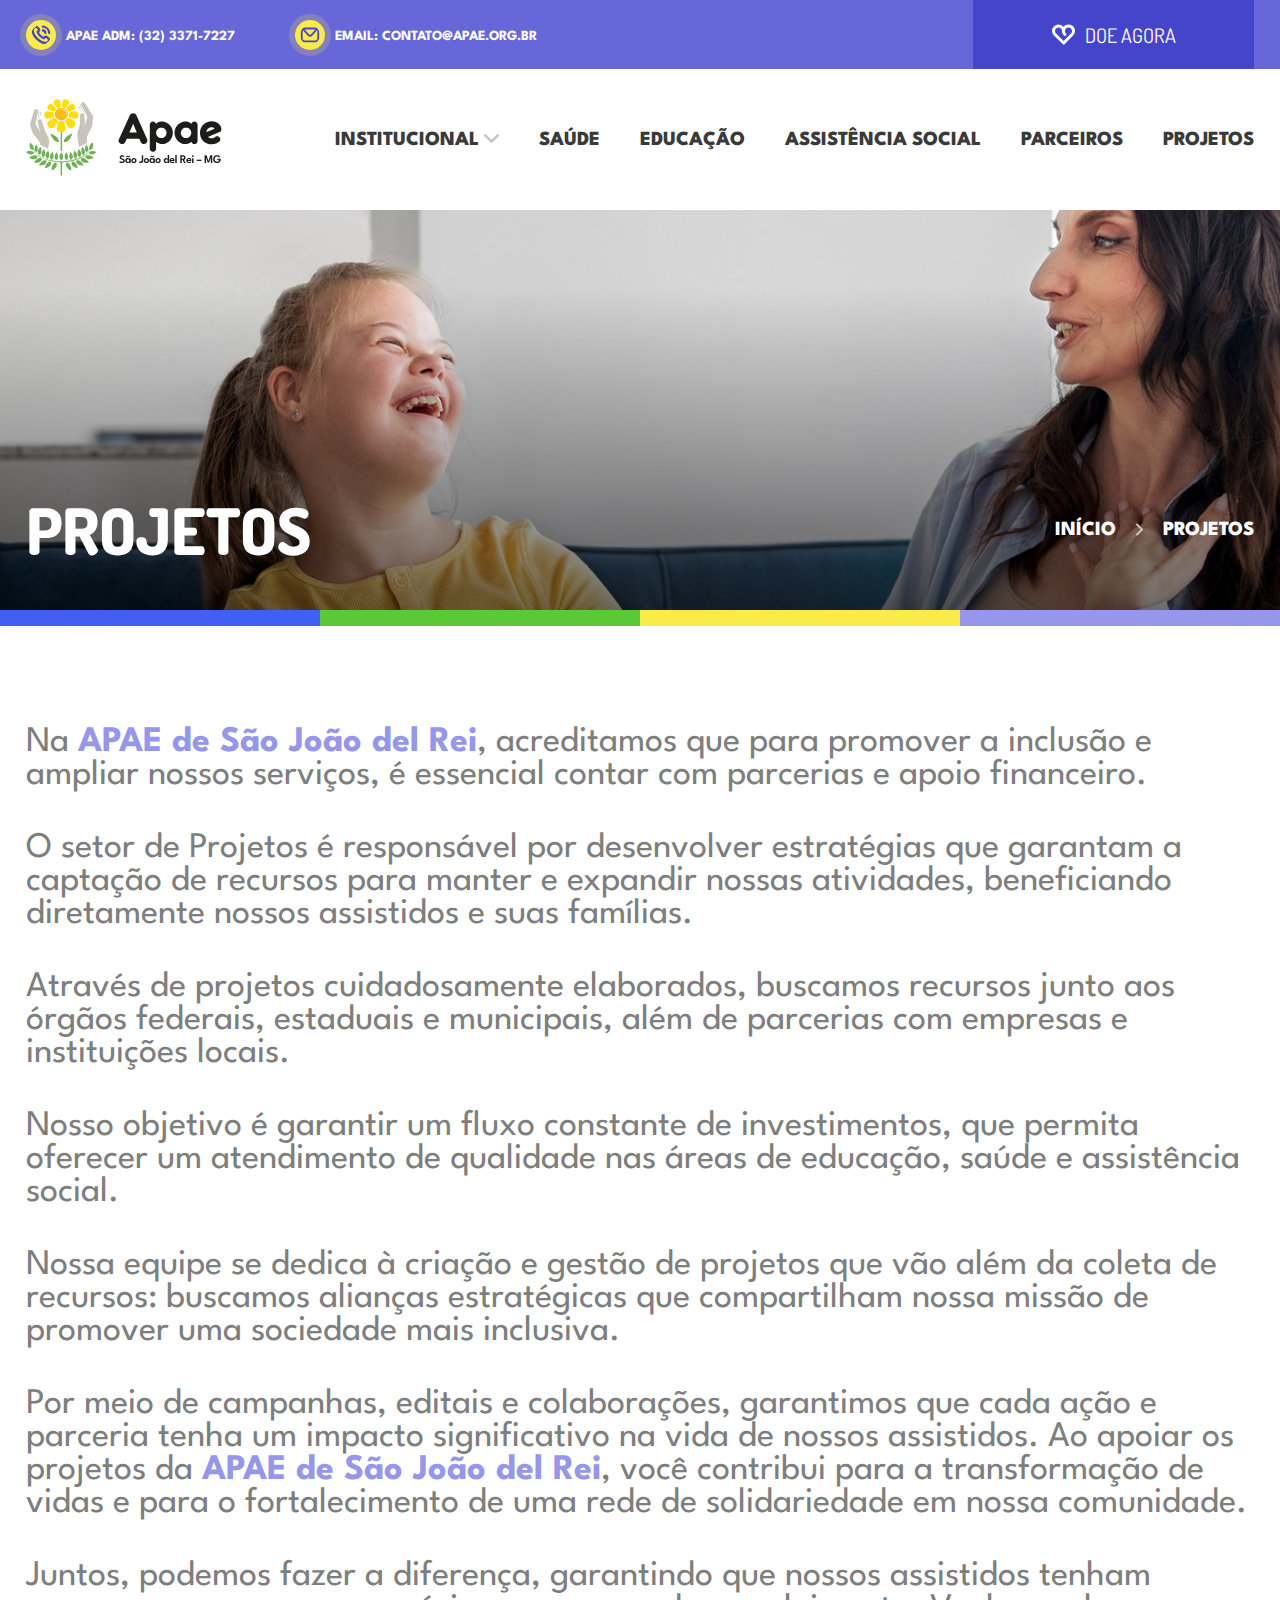
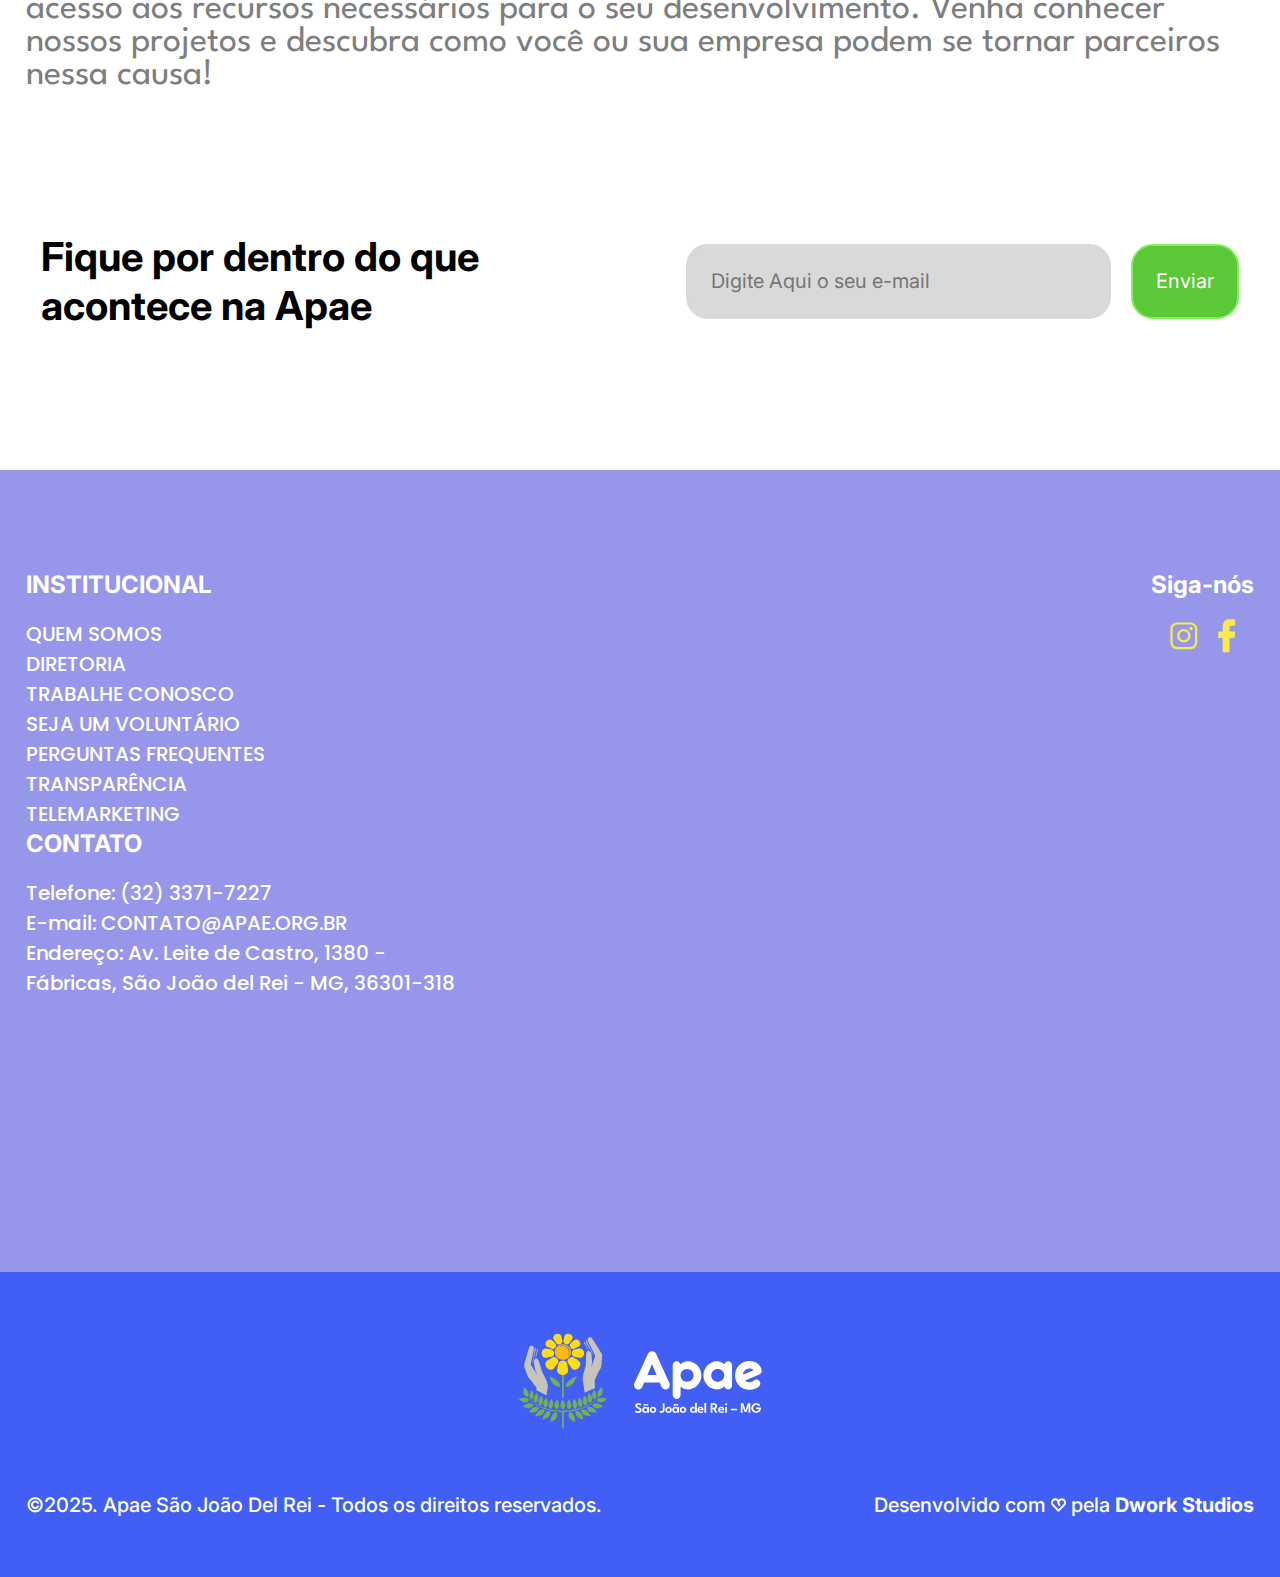
<file: assets/pages/projetos/projetos.html>
<!DOCTYPE html>
<html lang="pt-br">
<head>
    <meta charset="UTF-8">
    <meta name="viewport" content="width=device-width, initial-scale=1.0">

    <!--Fonte personalizada-->
    <link rel="preconnect" href="https://fonts.googleapis.com">
    <link rel="preconnect" href="https://fonts.gstatic.com" crossorigin>
    <link href="https://fonts.googleapis.com/css2?family=Dosis:wght@800&family=Inter:ital,opsz,wght@0,14..32,100..900;1,14..32,100..900&family=League+Spartan:wght@100..900&family=Poppins:ital,wght@0,100;0,200;0,300;0,400;0,500;0,600;0,700;0,800;0,900;1,100;1,200;1,300;1,400;1,500;1,600;1,700;1,800;1,900&display=swap" rel="stylesheet">
    <!---->

    <link rel="stylesheet" href="../../css/global.css">
    <link rel="shortcut icon" href="../../img/icons/favicon.ico" type="image/x-icon">

    <title> Projetos - Apae São João Del Rei</title>
</head>
<body>
    
    <header>
        <!--CONTAINER CONTATO HEADER-->
        <div class="container-menu-anterior">
            <div class="container">
                <div class="container-topo-contato">
                    <div class="topo-contato">
                        <img src="../../img/icons/contato/icon-telefone-header.svg" alt="icone de telefone" title="Telefone">
                        <div>
                            <span>APAE ADM:</span>
                            <a href="tel:+553233717227">(32) 3371-7227</a>
                        </div>
                    </div>
                    <div class="topo-contato">
                        <img src="../../img/icons/contato/icon-email-header.svg" alt="icone de email" title="E-mail">
                        <div>
                            <span>EMAIL:</span>
                            <a href="mailto:contato@apae.org.br">CONTATO@APAE.ORG.BR</a>
                        </div>
                    </div>
                </div>
                <a href="../../pages/doe/doe.html" class="topo-doacao">
                    <img src="../../img/icons/geral/icon-coracao.svg" alt="icone de coração" title="Doe Agora">
                    DOE AGORA
                </a>
            </div>
        </div>

        <!--CONTAINER MENU-->
        <div class="container-menu">
            <div class="container">
                <div>
                    <a href="../../../index.html">
                        <img src="../../img/logos/logo-apae/logo-apae.svg" alt="logo da apae são joão del rei" title="Apae São João Del Rei">
                    </a>
                </div>
                <!--Menu Desktop-->
                <div class="container-menu-desktop">
                    <nav class="menu-desktop-links">
                        <ul>
                            <li>
                                <a href="../../../index.html">INSTITUCIONAL</a>
                                <div id="seta-desktop" class="seta-drop seta-baixo"></div>
                            </li>
                            <li>
                                <a href="../saude/saude.html">SAÚDE</a>
                            </li>
                            <li>
                                <a href="../educacao/educacao.html">EDUCAÇÃO</a>
                            </li>
                            <li>
                                <a href="../assistencia-social/assistencia-social.html">ASSISTÊNCIA SOCIAL</a>
                            </li>
                            <li>
                                <a href="../parceiros/parceiros.html">PARCEIROS</a>
                            </li>
                            <li>
                                <a href="../projetos/projetos.html">PROJETOS</a>
                            </li>
                        </ul>
                    </nav>
                    <nav class="menu-dropdown-desktop dropdown">
                        <ul>
                            <li>
                                <a href="../quem-somos/quem-somos.html">QUEM SOMOS</a>
                            </li>
                            <li>
                                <a href="../diretoria/diretoria.html">DIRETORIA</a>
                            </li>
                            <li>
                                <a href="../trabalhe-conosco/trabalhe-conosco.html">TRABALHE CONOSCO</a>
                            </li>
                            <li>
                                <a href="../seja-um-voluntario/seja-um-voluntario.html">SEJA UM VOLUNTÁRIO</a>
                            </li>
                            <li>
                                <a href="../perguntas-frequentes/perguntas-frequentes.html">PERGUNTAS FREQUENTES</a>
                            </li>
                            <li>
                                <a href="../transparencia/transparencia.html">TRANSPARÊNCIA</a>
                            </li>
                            <li>
                                <a href="../telemarketing/telemarketing.html">TELEMARKETING</a>
                            </li>
                        </ul>
                    </nav>
                </div>
                <!---->

                <!--Menu Mobile-->
                <div class="container-menu-mobile">
                    <div id="menu-hamb" class="menu-hamb icon-hamb"></div>
                    <nav id="container-menu-mobile" class="menu-mobile menu-hamb">
                        <a href="../doe/doe.html" class="doe-menu-mobile">
                            <img src="../../img/icons/geral/icon-coracao.svg" alt="icone de coração">
                            DOE AGORA
                        </a>
                        <ul>
                            <li>
                                <a href="../../../index.html">Institucional</a>
                                <div id="seta-mobile" class="seta-drop seta-baixo"></div>
                            </li>
                            <li class="dropmenu-mobile">
                                <nav class="menu-dropdown-mobile dropdown">
                                    <ul>
                                        <li>
                                            <a href="../quem-somos/quem-somos.html">Quem Somos</a>
                                        </li>
                                        <li>
                                            <a href="../diretoria/diretoria.html">Diretoria</a>
                                        </li>
                                        <li>
                                            <a href="../trabalhe-conosco/trabalhe-conosco.html">Trabalhe Conosco</a>
                                        </li>
                                        <li>
                                            <a href="../seja-um-voluntario/seja-um-voluntario.html">Seja um Voluntário</a>
                                        </li>
                                        <li>
                                            <a href="../perguntas-frequentes/perguntas-frequentes.html">Perguntas Frequentes</a>
                                        </li>
                                        <li>
                                            <a href="../transparencia/transparencia.html">Transparência</a>
                                        </li>
                                        <li>
                                            <a href="../telemarketing/telemarketing.html">Telemarketing</a>
                                        </li>
                                    </ul>
                                </nav>
                            </li>
                            <li><a href="../saude/saude.html">Saúde</a></li>
                            <li><a href="../educacao/educacao.html">Educação</a></li>
                            <li><a href="../assistencia-social/assistencia-social.html">Assistência Social</a></li>
                            <li><a href="../parceiros/parceiros.html">Parceiros</a></li>
                            <li><a href="../projetos/projetos.html">Projetos</a></li>
                        </ul>
                    </nav>
                </div>
            </div>
        </div>

        <div class="container-doe-768">
            <a href="../doe/doe.html" class="topo-doacao">
                <img src="../../img/icons/geral/icon-coracao.svg" alt="icone de coração" title="Doe Agora">
                DOE AGORA
            </a>
        </div>
    </header>

    <main>

        <!--Seção banner pages-->
        <section class="secao-banner-pages">
            <div class="container">
                <div class="container-texto-banner-page">
                    <h1>PROJETOS</h1>
                    <div class="container-texto-links">
                        <a href="../../../index.html">INÍCIO</a>
                        <img src="../../img/icons/geral/seta-entre-paginas.svg" alt="icone de seta para direita">
                        <span>PROJETOS</span>
                    </div>
                </div>
            </div>
        </section>

        <section>            
            <div class="container-faixas-coloridas">
                <div></div>
                <div></div>
                <div></div>
                <div></div>
            </div>
        </section>

        <!--Seção texto-->
        <section class="secao-texto-paginas">
            <div class="container">
                <div class="container-texto-pages">
                    <p>
                        Na <span class="palavra-lilas">APAE de São João del Rei</span>, acreditamos que para promover a 
                        inclusão  e ampliar nossos serviços, é essencial contar com 
                        parcerias e apoio  financeiro.
                    </p>
                    <p>
                        O setor de Projetos é responsável por desenvolver estratégias que garantam  a captação de 
                        recursos para manter e expandir nossas atividades,  beneficiando diretamente nossos 
                        assistidos e suas famílias.
                    </p>
                    <p>
                        Através de projetos cuidadosamente elaborados, buscamos recursos junto  aos 
                        órgãos federais, estaduais e municipais, além de parcerias com  empresas e 
                        instituições locais.
                    </p>
                    <p>
                        Nosso objetivo é garantir um fluxo  constante de investimentos, que 
                        permita oferecer um atendimento de  qualidade nas áreas de educação, 
                        saúde e assistência social.
                    </p>
                    <p>
                        Nossa equipe se dedica à criação e gestão de projetos que vão além da 
                        coleta de recursos: buscamos alianças estratégicas que compartilham 
                        nossa missão de promover uma sociedade mais inclusiva.
                    </p>
                    <p>
                        Por meio de  campanhas, editais e colaborações, garantimos que 
                        cada ação e parceria  tenha um impacto significativo na vida 
                        de nossos assistidos. Ao apoiar os projetos da <span class="palavra-lilas">APAE de São João del Rei</span>, 
                        você contribui para a  transformação de vidas e para o fortalecimento 
                        de uma rede de  solidariedade em nossa comunidade.
                    </p>
                    <p>
                        Juntos, podemos fazer a diferença, garantindo que nossos assistidos tenham acesso aos 
                        recursos necessários para o seu desenvolvimento. Venha conhecer nossos projetos e 
                        descubra como você ou sua empresa  podem se tornar parceiros nessa causa!
                    </p>
                </div>

            </div>
        </section>   

        <!--Seção Newsletter-->
        <section class="section-newsletter">
            <div class="container">
                <h2>Fique por dentro do que<br>acontece na <span class="palavra-verde">Apae</span></h2>
                <form action="">
                    <div class="container-newsletter-input">
                        <input type="email" name="email-newsletter" id="email-newsletter" placeholder="Digite Aqui o seu e-mail">
                        <input type="submit" value="Enviar">
                    </div>
                </form>
            </div>
        </section>
    </main>

    <footer>

        <div class="container-rodape-info">

            <div class="container">
                <div class="container-informacoes-contato">
                    <div class="container-informacao">
                        <h3>INSTITUCIONAL</h3>
                        <nav class="container-rodape-links">
                            <ul>
                                <li>
                                    <a href="../quem-somos/quem-somos.html">QUEM SOMOS</a>
                                </li>
                                <li>
                                    <a href="../diretoria/diretoria.html">DIRETORIA</a>
                                </li>
                                <li>
                                    <a href="../trabalhe-conosco/trabalhe-conosco.html">TRABALHE CONOSCO</a>
                                </li>
                                <li>
                                    <a href="../seja-um-voluntario/seja-um-voluntario.html">SEJA UM VOLUNTÁRIO</a>
                                </li>
                                <li>
                                    <a href="../perguntas-frequentes/perguntas-frequentes.html">PERGUNTAS FREQUENTES</a>
                                </li>
                                <li>
                                    <a href="../transparencia/transparencia.html">TRANSPARÊNCIA</a>
                                </li>
                                <li>
                                    <a href="../telemarketing/telemarketing.html">TELEMARKETING</a>
                                </li>
                            </ul>
                        </nav>
                    </div>
                
                    <div class="container-informacao">
                        <h3>CONTATO</h3>
                        <nav class="container-rodape-links">
                            <ul>
                                <li>
                                    <span>Telefone: </span>
                                    <a href="tel:+553233717227">(32) 3371-7227</a>
                                </li>
                                <li>
                                    <span>E-mail: </span>
                                    <a href="mailto:contato@apae.org.br">CONTATO@APAE.ORG.BR</a>
                                </li>
                                <li>
                                    <span>Endereço: Av. Leite de Castro, 1380 - Fábricas, São João del Rei - MG, 36301-318</span>
                                </li>
                            </ul>
                        </nav>
                        <div>
                            <iframe src="https://www.google.com/maps/embed?pb=!1m18!1m12!1m3!1d3721.8612967912354!2d-44.2444839!3d-21.118095300000004!2m3!1f0!2f0!3f0!3m2!1i1024!2i768!4f13.1!3m3!1m2!1s0xa1c7d9caa140cb%3A0xb1eb363423c9d269!2sAPAE-Associa%C3%A7%C3%A3o%20de%20Pais%20e%20Amigos%20dos%20Excepcionais%20de%20S%C3%A3o%20Jo%C3%A3o%20Del%20Rei-MG!5e0!3m2!1spt-BR!2sbr!4v1740356235491!5m2!1spt-BR!2sbr"
                            width="100%" height="150" style="border:0;" allowfullscreen="" loading="lazy" referrerpolicy="no-referrer-when-downgrade"></iframe>
                        </div>
                    </div>
                </div>
                <div class="container-informacao-social">
                    <h3>Siga-nós</h3>
                    <div class="container-social">
                        <a href="https://www.instagram.com/apaesjdr/">
                            <img src="../../img/icons/social/icon-instagram.svg" alt="icone do instagram" title="@apaesjdr">
                        </a>
                        <a href="https://www.facebook.com/apaesaojoaodelrei">
                            <img src="../../img/icons/social/icon-facebook.svg" alt="icone do facebook" title="/apaesaojoaodelrei">
                        </a>
                    </div>
                </div>
            </div>

        </div>

        <div class="container-rodape-creditos">
            <div class="container">

                <div>
                    <a href="../../../index.html"><img src="../../img/logos/logo-apae/logo-apae-branco.svg" alt="Logomarca da APAE SÃO JOÃO DEL REI" title="Apae São João Del Rei"></a>
                </div>
                <div class="container-creditos">
                    <p>&copy;2025. Apae São João Del Rei - Todos os direitos reservados.</p>
                    <p>Desenvolvido com <img src="../../img/icons/geral/icon-coracao.svg" alt="icone de coração" title="Amor"> pela <a href="https://www.dworkstudios.com.br/" target="_blank">Dwork Studios</a></p>
                </div>

            </div>
        </div>

    </footer>

    <script src="../../js/menu.js"></script>

</body>
</html>
</file>
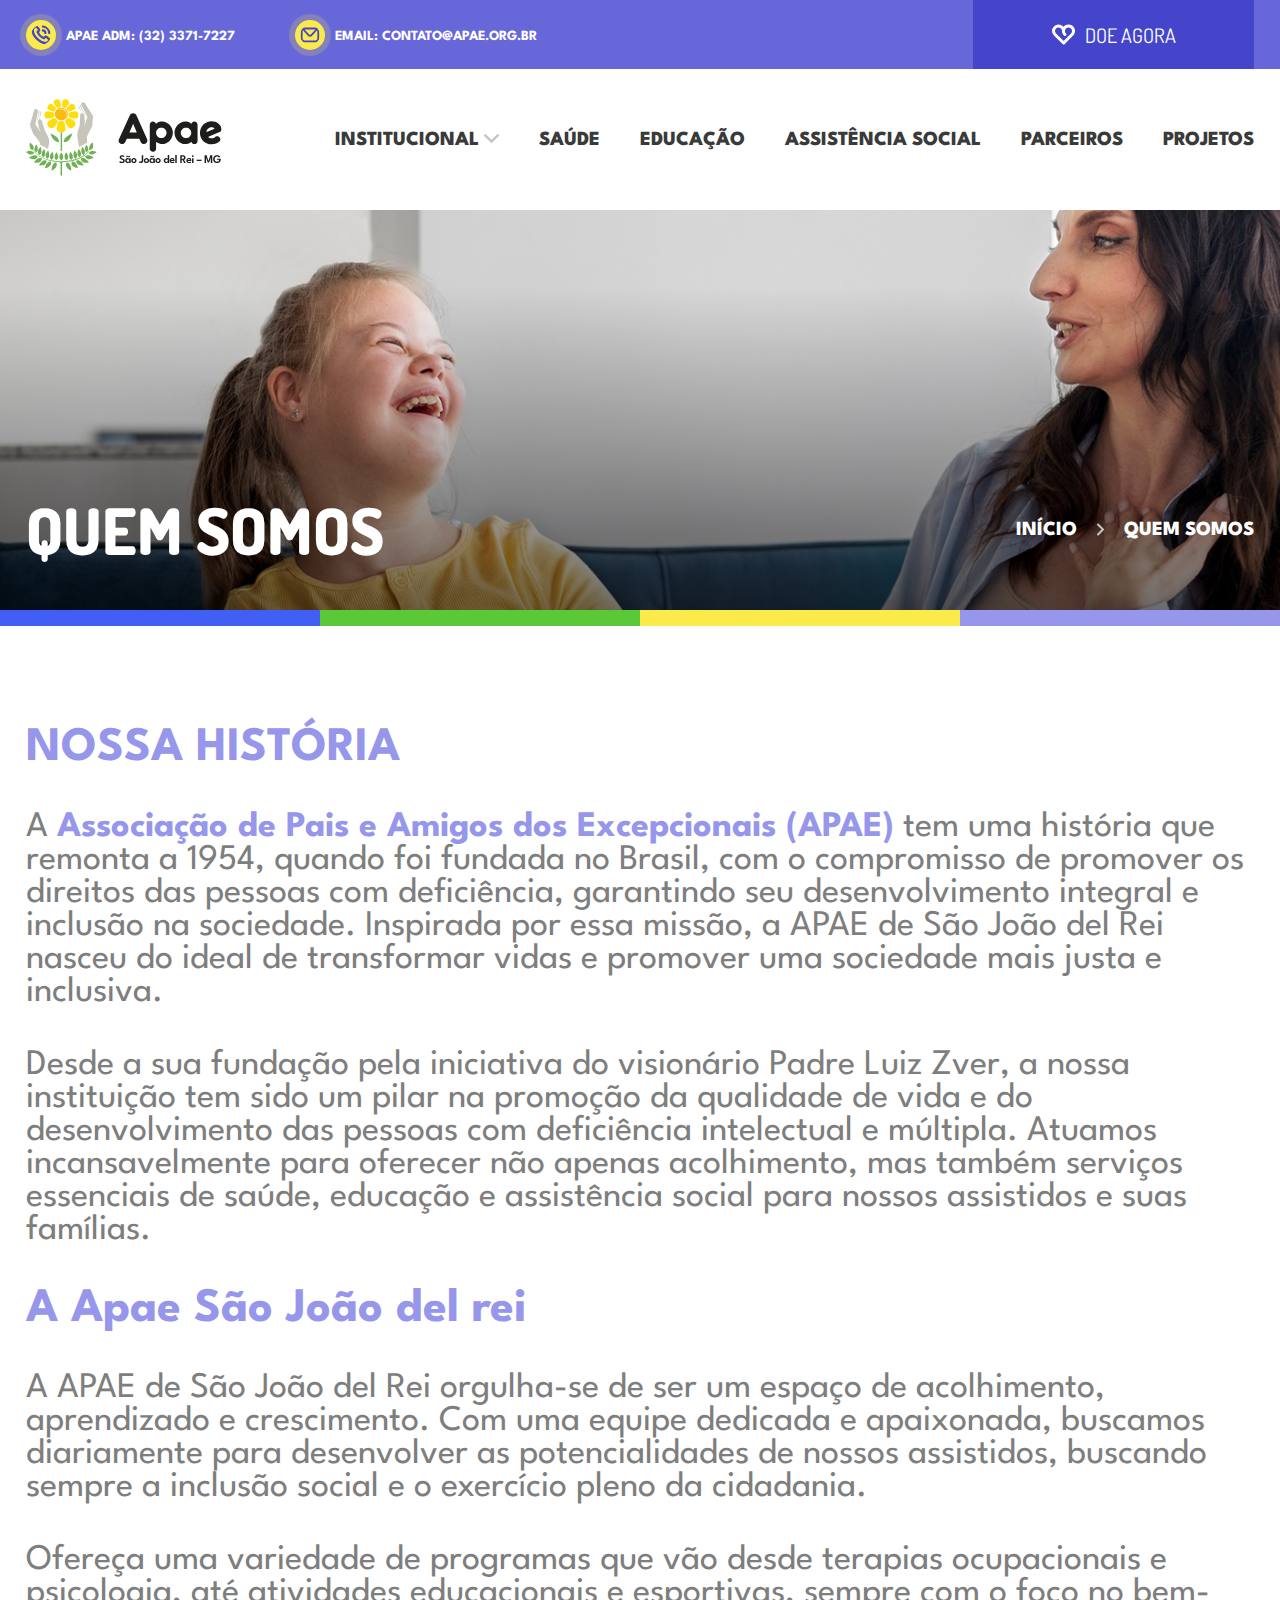
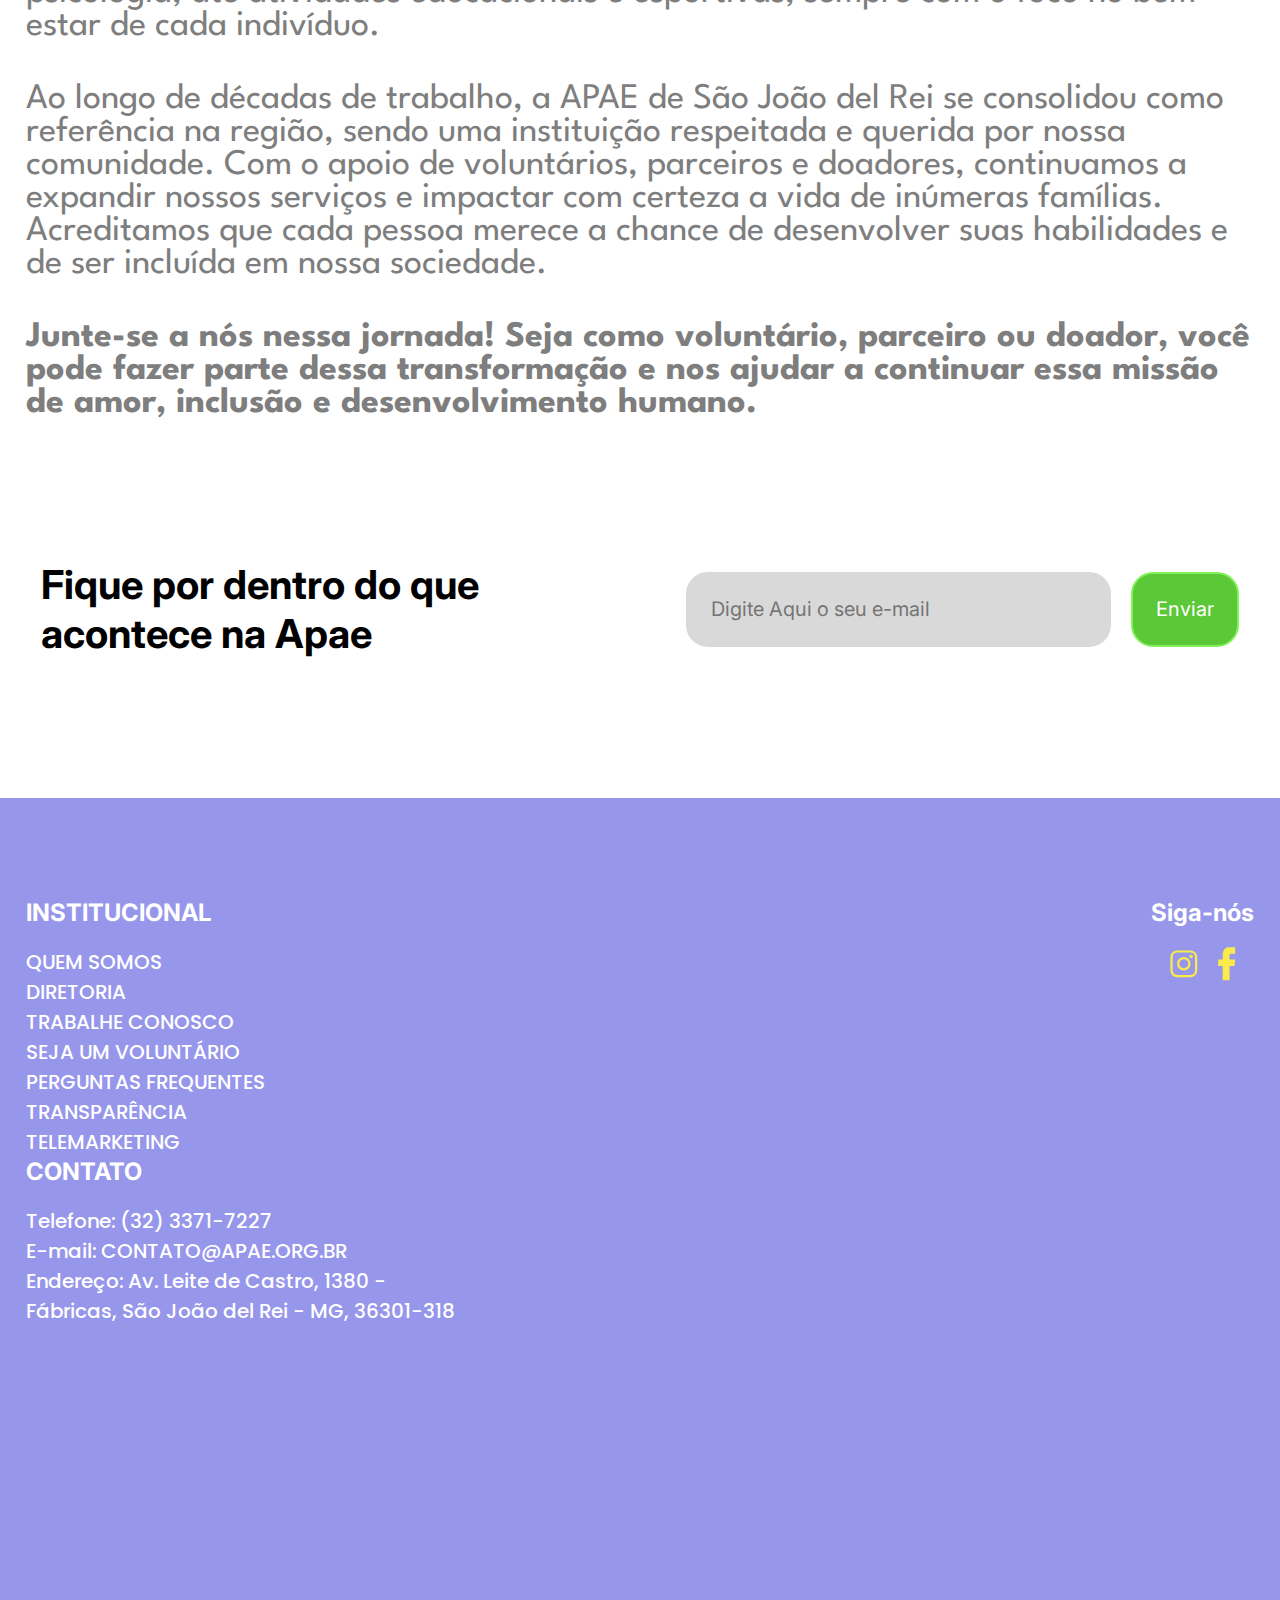
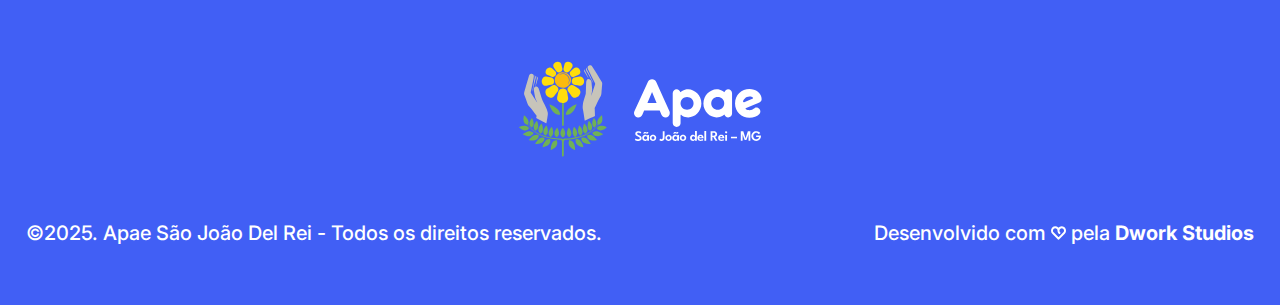
<file: assets/pages/quem-somos/quem-somos.html>
<!DOCTYPE html>
<html lang="pt-br">
<head>
    <meta charset="UTF-8">
    <meta name="viewport" content="width=device-width, initial-scale=1.0">

    <!--Fonte personalizada-->
    <link rel="preconnect" href="https://fonts.googleapis.com">
    <link rel="preconnect" href="https://fonts.gstatic.com" crossorigin>
    <link href="https://fonts.googleapis.com/css2?family=Dosis:wght@800&family=Inter:ital,opsz,wght@0,14..32,100..900;1,14..32,100..900&family=League+Spartan:wght@100..900&family=Poppins:ital,wght@0,100;0,200;0,300;0,400;0,500;0,600;0,700;0,800;0,900;1,100;1,200;1,300;1,400;1,500;1,600;1,700;1,800;1,900&display=swap" rel="stylesheet">
    <!---->

    <link rel="stylesheet" href="../../css/global.css">
    <link rel="shortcut icon" href="../../img/icons/favicon.ico" type="image/x-icon">

    <title>Quem Somos - Apae São João Del Rei</title>
</head>
<body>
    
    <header>
        <!--CONTAINER CONTATO HEADER-->
        <div class="container-menu-anterior">
            <div class="container">
                <div class="container-topo-contato">
                    <div class="topo-contato">
                        <img src="../../img/icons/contato/icon-telefone-header.svg" alt="icone de telefone" title="Telefone">
                        <div>
                            <span>APAE ADM:</span>
                            <a href="tel:+553233717227">(32) 3371-7227</a>
                        </div>
                    </div>
                    <div class="topo-contato">
                        <img src="../../img/icons/contato/icon-email-header.svg" alt="icone de email" title="E-mail">
                        <div>
                            <span>EMAIL:</span>
                            <a href="mailto:contato@apae.org.br">CONTATO@APAE.ORG.BR</a>
                        </div>
                    </div>
                </div>
                <a href="../../pages/doe/doe.html" class="topo-doacao">
                    <img src="../../img/icons/geral/icon-coracao.svg" alt="icone de coração" title="Doe Agora">
                    DOE AGORA
                </a>
            </div>
        </div>

        <!--CONTAINER MENU-->
        <div class="container-menu">
            <div class="container">
                <div>
                    <a href="../../../index.html">
                        <img src="../../img/logos/logo-apae/logo-apae.svg" alt="logo da apae são joão del rei" title="Apae São João Del Rei">
                    </a>
                </div>
                <!--Menu Desktop-->
                <div class="container-menu-desktop">
                    <nav class="menu-desktop-links">
                        <ul>
                            <li>
                                <a href="../../../index.html">INSTITUCIONAL</a>
                                <div id="seta-desktop" class="seta-drop seta-baixo"></div>
                            </li>
                            <li>
                                <a href="../saude/saude.html">SAÚDE</a>
                            </li>
                            <li>
                                <a href="../educacao/educacao.html">EDUCAÇÃO</a>
                            </li>
                            <li>
                                <a href="../assistencia-social/assistencia-social.html">ASSISTÊNCIA SOCIAL</a>
                            </li>
                            <li>
                                <a href="../parceiros/parceiros.html">PARCEIROS</a>
                            </li>
                            <li>
                                <a href="../projetos/projetos.html">PROJETOS</a>
                            </li>
                        </ul>
                    </nav>
                    <nav class="menu-dropdown-desktop dropdown">
                        <ul>
                            <li>
                                <a href="../quem-somos/quem-somos.html">QUEM SOMOS</a>
                            </li>
                            <li>
                                <a href="../diretoria/diretoria.html">DIRETORIA</a>
                            </li>
                            <li>
                                <a href="../trabalhe-conosco/trabalhe-conosco.html">TRABALHE CONOSCO</a>
                            </li>
                            <li>
                                <a href="../seja-um-voluntario/seja-um-voluntario.html">SEJA UM VOLUNTÁRIO</a>
                            </li>
                            <li>
                                <a href="../perguntas-frequentes/perguntas-frequentes.html">PERGUNTAS FREQUENTES</a>
                            </li>
                            <li>
                                <a href="../transparencia/transparencia.html">TRANSPARÊNCIA</a>
                            </li>
                            <li>
                                <a href="../telemarketing/telemarketing.html">TELEMARKETING</a>
                            </li>
                        </ul>
                    </nav>
                </div>
                <!---->

                <!--Menu Mobile-->
                <div class="container-menu-mobile">
                    <div id="menu-hamb" class="menu-hamb icon-hamb"></div>
                    <nav id="container-menu-mobile" class="menu-mobile menu-hamb">
                        <a href="../doe/doe.html" class="doe-menu-mobile">
                            <img src="../../img/icons/geral/icon-coracao.svg" alt="icone de coração">
                            DOE AGORA
                        </a>
                        <ul>
                            <li>
                                <a href="../../../index.html">Institucional</a>
                                <div id="seta-mobile" class="seta-drop seta-baixo"></div>
                            </li>
                            <li class="dropmenu-mobile">
                                <nav class="menu-dropdown-mobile dropdown">
                                    <ul>
                                        <li>
                                            <a href="../quem-somos/quem-somos.html">Quem Somos</a>
                                        </li>
                                        <li>
                                            <a href="../diretoria/diretoria.html">Diretoria</a>
                                        </li>
                                        <li>
                                            <a href="../trabalhe-conosco/trabalhe-conosco.html">Trabalhe Conosco</a>
                                        </li>
                                        <li>
                                            <a href="../seja-um-voluntario/seja-um-voluntario.html">Seja um Voluntário</a>
                                        </li>
                                        <li>
                                            <a href="../perguntas-frequentes/perguntas-frequentes.html">Perguntas Frequentes</a>
                                        </li>
                                        <li>
                                            <a href="../transparencia/transparencia.html">Transparência</a>
                                        </li>
                                        <li>
                                            <a href="../telemarketing/telemarketing.html">Telemarketing</a>
                                        </li>
                                    </ul>
                                </nav>
                            </li>
                            <li><a href="../saude/saude.html">Saúde</a></li>
                            <li><a href="../educacao/educacao.html">Educação</a></li>
                            <li><a href="../assistencia-social/assistencia-social.html">Assistência Social</a></li>
                            <li><a href="../parceiros/parceiros.html">Parceiros</a></li>
                            <li><a href="../projetos/projetos.html">Projetos</a></li>
                        </ul>
                    </nav>
                </div>
            </div>
        </div>

        <div class="container-doe-768">
            <a href="../doe/doe.html" class="topo-doacao">
                <img src="../../img/icons/geral/icon-coracao.svg" alt="icone de coração" title="Doe Agora">
                DOE AGORA
            </a>
        </div>
    </header>

    <main>

        <!--Seção banner pages-->
        <section class="secao-banner-pages">
            <div class="container">
                <div class="container-texto-banner-page">
                    <h1>QUEM SOMOS</h1>
                    <div class="container-texto-links">
                        <a href="../../../index.html">INÍCIO</a>
                        <img src="../../img/icons/geral/seta-entre-paginas.svg" alt="icone de seta para direita">
                        <span>QUEM SOMOS</span>
                    </div>
                </div>
            </div>
        </section>

        <section>            
            <div class="container-faixas-coloridas">
                <div></div>
                <div></div>
                <div></div>
                <div></div>
            </div>
        </section>

        <!--Seção texto-->
        <section class="secao-texto-paginas">
            <div class="container">
                <h3 class="palavra-lilas">NOSSA HISTÓRIA</h3>
                <div class="container-texto-pages">
                    <p>
                        A <span class="palavra-lilas">Associação de Pais e Amigos dos Excepcionais (APAE)</span> tem uma  história que remonta a 1954,
                        quando foi fundada no Brasil, com o  compromisso de promover os direitos das pessoas com deficiência,
                        garantindo seu desenvolvimento integral e inclusão na sociedade.  Inspirada por essa missão, a
                        APAE de São João del Rei nasceu do ideal de  transformar vidas e promover uma sociedade mais justa e
                        inclusiva.
                    </p>
                    <p>
                        Desde a sua fundação pela iniciativa do visionário Padre Luiz Zver, a  nossa instituição tem sido um pilar 
                        na promoção da qualidade de vida e do  desenvolvimento das pessoas com deficiência intelectual e múltipla.  
                        Atuamos incansavelmente para oferecer não apenas acolhimento, mas  também serviços essenciais de saúde, 
                        educação e assistência social para  nossos assistidos e suas famílias.
                    </p>
                </div>

                <h3 class="palavra-lilas">A Apae São João del rei</h3>

                <div class="container-texto-pages">
                    <p>
                        A APAE de São João del Rei orgulha-se de ser um espaço de acolhimento,  aprendizado e crescimento. 
                        Com uma equipe dedicada e apaixonada,  buscamos diariamente para desenvolver as potencialidades 
                        de nossos  assistidos, buscando sempre a inclusão social e o exercício pleno da  cidadania.
                    </p>
                    <p>
                        Ofereça uma variedade de programas que vão desde terapias  ocupacionais e psicologia, até atividades 
                        educacionais e esportivas, sempre  com o foco no bem-estar de cada indivíduo.
                    </p>
                    <p>
                        Ao longo de décadas de trabalho, a APAE de São João del Rei se  consolidou como referência na região, 
                        sendo uma instituição respeitada e  querida por nossa comunidade. Com o apoio de voluntários, parceiros 
                        e  doadores, continuamos a expandir nossos serviços e impactar com certeza  a vida de inúmeras famílias. 
                        Acreditamos que cada pessoa merece a chance  de desenvolver suas habilidades e de ser incluída em nossa 
                        sociedade.
                    </p>
                </div>

                <p class="texto-destacado">
                    Junte-se a nós nessa jornada! Seja como voluntário, parceiro ou doador,  você 
                    pode fazer parte dessa transformação e nos ajudar a continuar essa  missão de 
                    amor, inclusão e desenvolvimento humano.
                </p>

            </div>
        </section>

        <!--Seção Newsletter-->
        <section class="section-newsletter">
            <div class="container">
                <h2>Fique por dentro do que<br>acontece na <span class="palavra-verde">Apae</span></h2>
                <form action="">
                    <div class="container-newsletter-input">
                        <input type="email" name="email-newsletter" id="email-newsletter" placeholder="Digite Aqui o seu e-mail">
                        <input type="submit" value="Enviar">
                    </div>
                </form>
            </div>
        </section>
    </main>

    <footer>

        <div class="container-rodape-info">

            <div class="container">
                <div class="container-informacoes-contato">
                    <div class="container-informacao">
                        <h3>INSTITUCIONAL</h3>
                        <nav class="container-rodape-links">
                            <ul>
                                <li>
                                    <a href="../quem-somos/quem-somos.html">QUEM SOMOS</a>
                                </li>
                                <li>
                                    <a href="../diretoria/diretoria.html">DIRETORIA</a>
                                </li>
                                <li>
                                    <a href="../trabalhe-conosco/trabalhe-conosco.html">TRABALHE CONOSCO</a>
                                </li>
                                <li>
                                    <a href="../seja-um-voluntario/seja-um-voluntario.html">SEJA UM VOLUNTÁRIO</a>
                                </li>
                                <li>
                                    <a href="../perguntas-frequentes/perguntas-frequentes.html">PERGUNTAS FREQUENTES</a>
                                </li>
                                <li>
                                    <a href="../transparencia/transparencia.html">TRANSPARÊNCIA</a>
                                </li>
                                <li>
                                    <a href="../telemarketing/telemarketing.html">TELEMARKETING</a>
                                </li>
                            </ul>
                        </nav>
                    </div>
                
                    <div class="container-informacao">
                        <h3>CONTATO</h3>
                        <nav class="container-rodape-links">
                            <ul>
                                <li>
                                    <span>Telefone: </span>
                                    <a href="tel:+553233717227">(32) 3371-7227</a>
                                </li>
                                <li>
                                    <span>E-mail: </span>
                                    <a href="mailto:contato@apae.org.br">CONTATO@APAE.ORG.BR</a>
                                </li>
                                <li>
                                    <span>Endereço: Av. Leite de Castro, 1380 - Fábricas, São João del Rei - MG, 36301-318</span>
                                </li>
                            </ul>
                        </nav>
                        <div>
                            <iframe src="https://www.google.com/maps/embed?pb=!1m18!1m12!1m3!1d3721.8612967912354!2d-44.2444839!3d-21.118095300000004!2m3!1f0!2f0!3f0!3m2!1i1024!2i768!4f13.1!3m3!1m2!1s0xa1c7d9caa140cb%3A0xb1eb363423c9d269!2sAPAE-Associa%C3%A7%C3%A3o%20de%20Pais%20e%20Amigos%20dos%20Excepcionais%20de%20S%C3%A3o%20Jo%C3%A3o%20Del%20Rei-MG!5e0!3m2!1spt-BR!2sbr!4v1740356235491!5m2!1spt-BR!2sbr"
                            width="100%" height="150" style="border:0;" allowfullscreen="" loading="lazy" referrerpolicy="no-referrer-when-downgrade"></iframe>
                        </div>
                    </div>
                </div>
                <div class="container-informacao-social">
                    <h3>Siga-nós</h3>
                    <div class="container-social">
                        <a href="https://www.instagram.com/apaesjdr/">
                            <img src="../../img/icons/social/icon-instagram.svg" alt="icone do instagram" title="@apaesjdr">
                        </a>
                        <a href="https://www.facebook.com/apaesaojoaodelrei">
                            <img src="../../img/icons/social/icon-facebook.svg" alt="icone do facebook" title="/apaesaojoaodelrei">
                        </a>
                    </div>
                </div>
            </div>

        </div>

        <div class="container-rodape-creditos">
            <div class="container">

                <div>
                    <a href="../../../index.html"><img src="../../img/logos/logo-apae/logo-apae-branco.svg" alt="Logomarca da APAE SÃO JOÃO DEL REI" title="Apae São João Del Rei"></a>
                </div>
                <div class="container-creditos">
                    <p>&copy;2025. Apae São João Del Rei - Todos os direitos reservados.</p>
                    <p>Desenvolvido com <img src="../../img/icons/geral/icon-coracao.svg" alt="icone de coração" title="Amor"> pela <a href="https://www.dworkstudios.com.br/" target="_blank">Dwork Studios</a></p>
                </div>

            </div>
        </div>

    </footer>

    <script src="../../js/menu.js"></script>

</body>
</html>
</file>
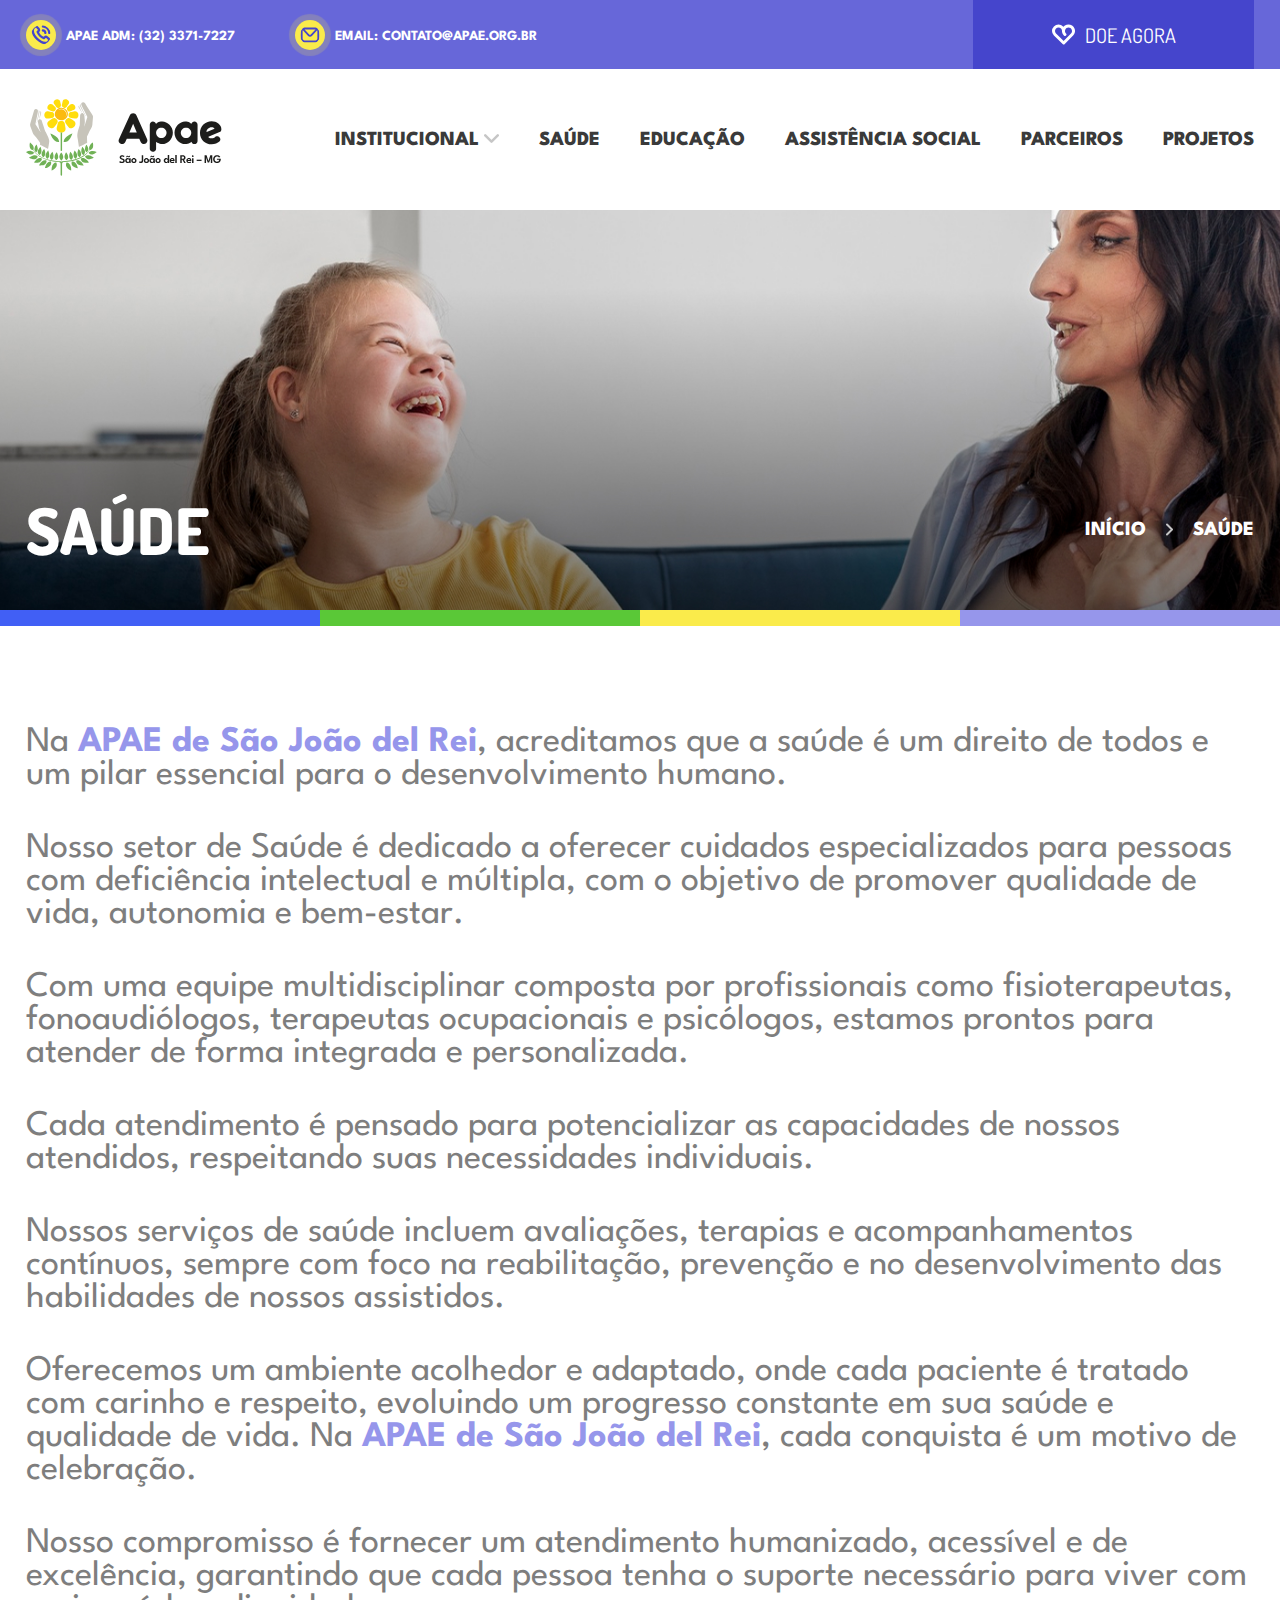
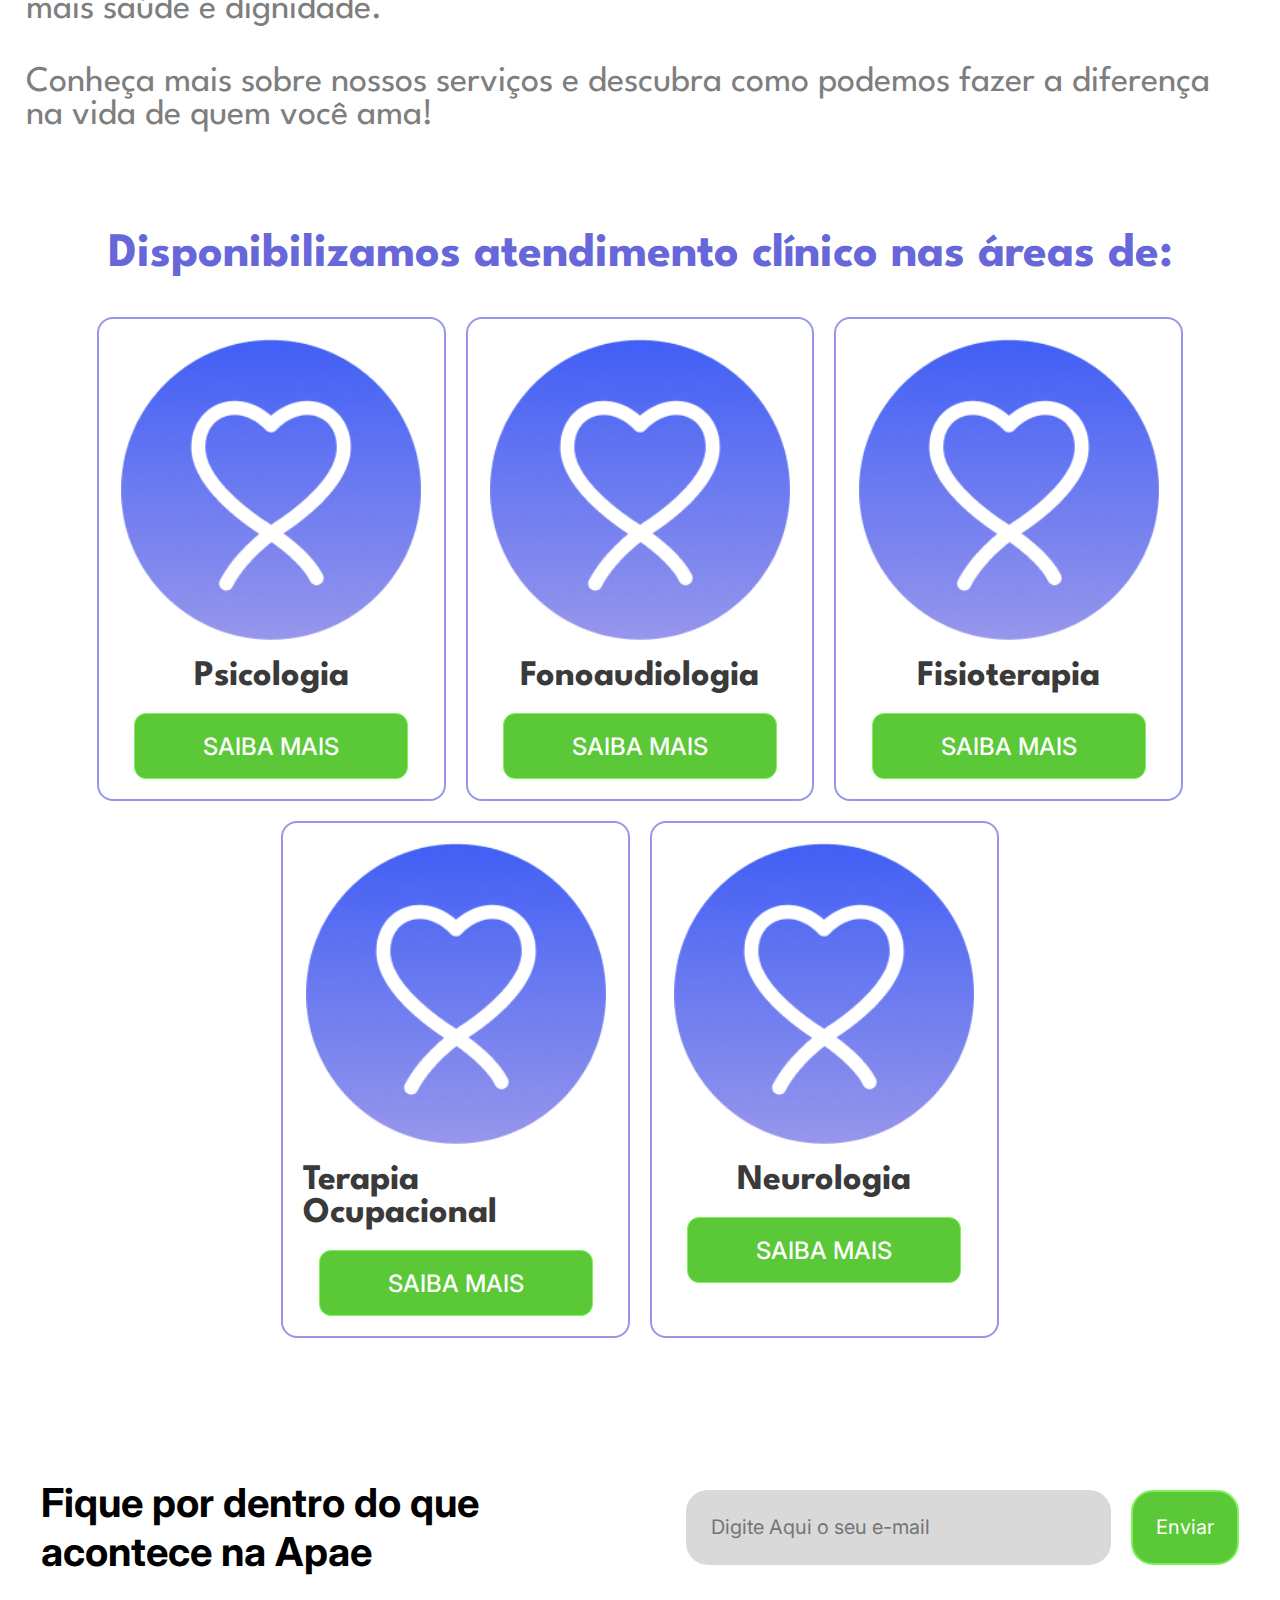
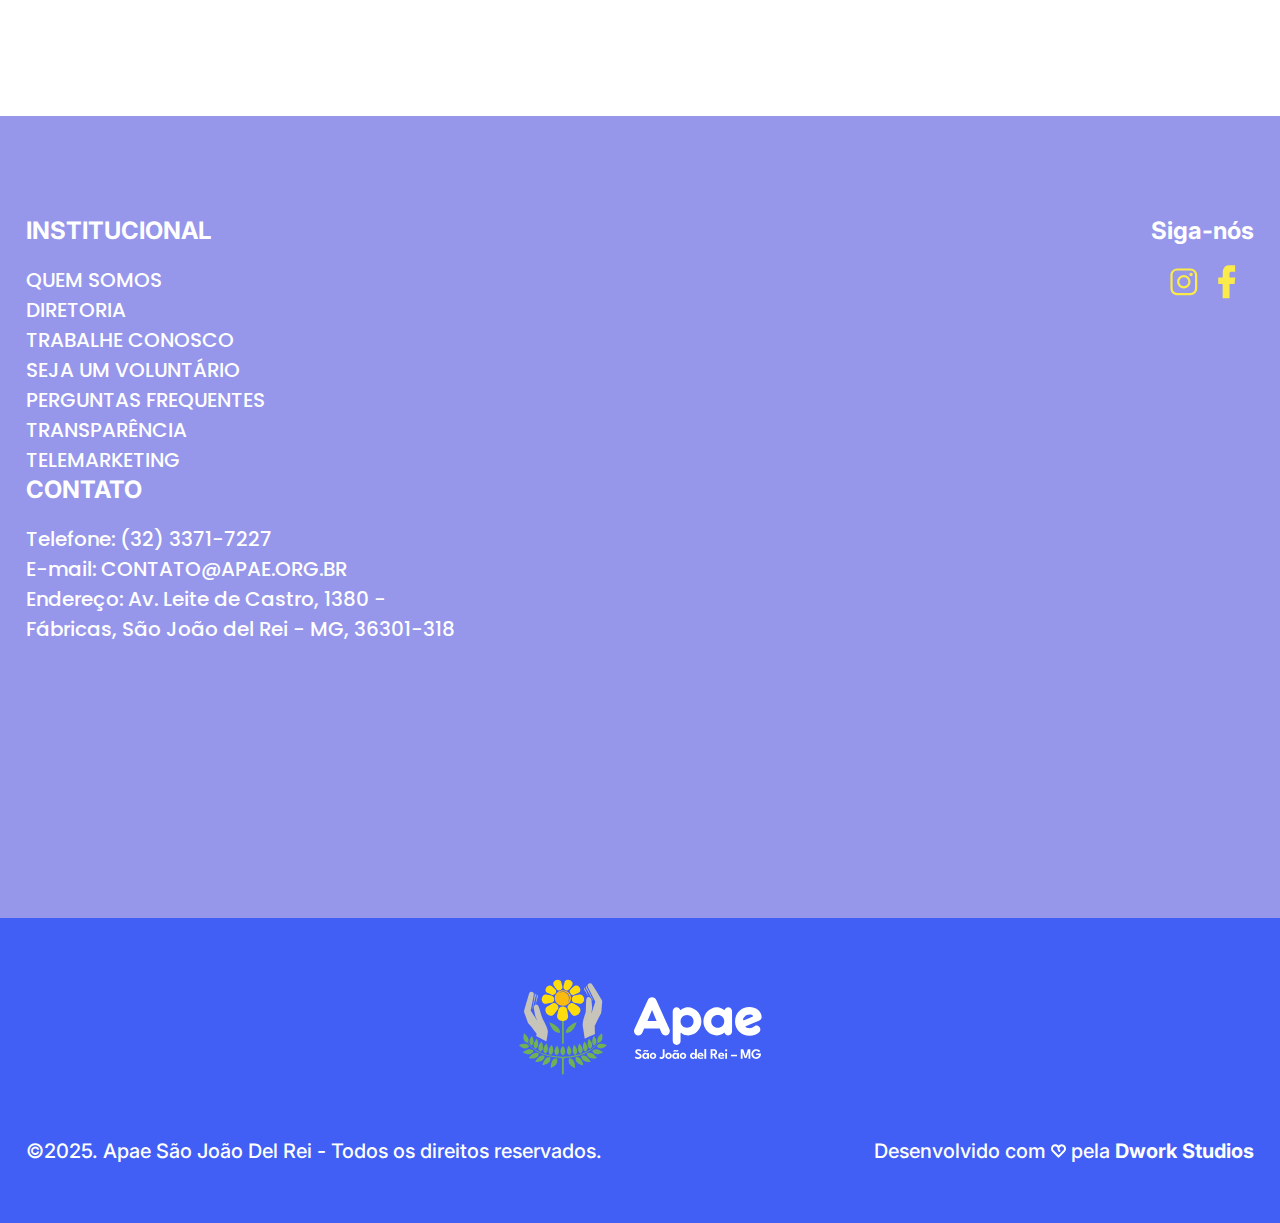
<file: assets/pages/saude/saude.html>
<!DOCTYPE html>
<html lang="pt-br">
<head>
    <meta charset="UTF-8">
    <meta name="viewport" content="width=device-width, initial-scale=1.0">

    <!--Fonte personalizada-->
    <link rel="preconnect" href="https://fonts.googleapis.com">
    <link rel="preconnect" href="https://fonts.gstatic.com" crossorigin>
    <link href="https://fonts.googleapis.com/css2?family=Dosis:wght@800&family=Inter:ital,opsz,wght@0,14..32,100..900;1,14..32,100..900&family=League+Spartan:wght@100..900&family=Poppins:ital,wght@0,100;0,200;0,300;0,400;0,500;0,600;0,700;0,800;0,900;1,100;1,200;1,300;1,400;1,500;1,600;1,700;1,800;1,900&display=swap" rel="stylesheet">
    <!---->

    <link rel="stylesheet" href="./estilos.css">
    <link rel="stylesheet" href="../../css/global.css">
    <link rel="shortcut icon" href="../../img/icons/favicon.ico" type="image/x-icon">

    <title>Saúde - Apae São João Del Rei</title>
</head>
<body>
    
    <header>
        <!--CONTAINER CONTATO HEADER-->
        <div class="container-menu-anterior">
            <div class="container">
                <div class="container-topo-contato">
                    <div class="topo-contato">
                        <img src="../../img/icons/contato/icon-telefone-header.svg" alt="icone de telefone" title="Telefone">
                        <div>
                            <span>APAE ADM:</span>
                            <a href="tel:+553233717227">(32) 3371-7227</a>
                        </div>
                    </div>
                    <div class="topo-contato">
                        <img src="../../img/icons/contato/icon-email-header.svg" alt="icone de email" title="E-mail">
                        <div>
                            <span>EMAIL:</span>
                            <a href="mailto:contato@apae.org.br">CONTATO@APAE.ORG.BR</a>
                        </div>
                    </div>
                </div>
                <a href="../../pages/doe/doe.html" class="topo-doacao">
                    <img src="../../img/icons/geral/icon-coracao.svg" alt="icone de coração" title="Doe Agora">
                    DOE AGORA
                </a>
            </div>
        </div>

        <!--CONTAINER MENU-->
        <div class="container-menu">
            <div class="container">
                <div>
                    <a href="../../../index.html">
                        <img src="../../img/logos/logo-apae/logo-apae.svg" alt="logo da apae são joão del rei" title="Apae São João Del Rei">
                    </a>
                </div>
                <!--Menu Desktop-->
                <div class="container-menu-desktop">
                    <nav class="menu-desktop-links">
                        <ul>
                            <li>
                                <a href="../../../index.html">INSTITUCIONAL</a>
                                <div id="seta-desktop" class="seta-drop seta-baixo"></div>
                            </li>
                            <li>
                                <a href="saude.html">SAÚDE</a>
                            </li>
                            <li>
                                <a href="../educacao/educacao.html">EDUCAÇÃO</a>
                            </li>
                            <li>
                                <a href="../assistencia-social/assistencia-social.html">ASSISTÊNCIA SOCIAL</a>
                            </li>
                            <li>
                                <a href="../parceiros/parceiros.html">PARCEIROS</a>
                            </li>
                            <li>
                                <a href="../projetos/projetos.html">PROJETOS</a>
                            </li>
                        </ul>
                    </nav>
                    <nav class="menu-dropdown-desktop dropdown">
                        <ul>
                            <li>
                                <a href="../quem-somos/quem-somos.html">QUEM SOMOS</a>
                            </li>
                            <li>
                                <a href="../diretoria/diretoria.html">DIRETORIA</a>
                            </li>
                            <li>
                                <a href="../trabalhe-conosco/trabalhe-conosco.html">TRABALHE CONOSCO</a>
                            </li>
                            <li>
                                <a href="../seja-um-voluntario/seja-um-voluntario.html">SEJA UM VOLUNTÁRIO</a>
                            </li>
                            <li>
                                <a href="../perguntas-frequentes/perguntas-frequentes.html">PERGUNTAS FREQUENTES</a>
                            </li>
                            <li>
                                <a href="../transparencia/transparencia.html">TRANSPARÊNCIA</a>
                            </li>
                            <li>
                                <a href="../telemarketing/telemarketing.html">TELEMARKETING</a>
                            </li>
                        </ul>
                    </nav>
                </div>
                <!---->

                <!--Menu Mobile-->
                <div class="container-menu-mobile">
                    <div id="menu-hamb" class="menu-hamb icon-hamb"></div>
                    <nav id="container-menu-mobile" class="menu-mobile menu-hamb">
                        <a href="../doe/doe.html" class="doe-menu-mobile">
                            <img src="../../img/icons/geral/icon-coracao.svg" alt="icone de coração">
                            DOE AGORA
                        </a>
                        <ul>
                            <li>
                                <a href="../../../index.html">Institucional</a>
                                <div id="seta-mobile" class="seta-drop seta-baixo"></div>
                            </li>
                            <li class="dropmenu-mobile">
                                <nav class="menu-dropdown-mobile dropdown">
                                    <ul>
                                        <li>
                                            <a href="../quem-somos/quem-somos.html">Quem Somos</a>
                                        </li>
                                        <li>
                                            <a href="../diretoria/diretoria.html">Diretoria</a>
                                        </li>
                                        <li>
                                            <a href="../trabalhe-conosco/trabalhe-conosco.html">Trabalhe Conosco</a>
                                        </li>
                                        <li>
                                            <a href="../seja-um-voluntario/seja-um-voluntario.html">Seja um Voluntário</a>
                                        </li>
                                        <li>
                                            <a href="../perguntas-frequentes/perguntas-frequentes.html">Perguntas Frequentes</a>
                                        </li>
                                        <li>
                                            <a href="../transparencia/transparencia.html">Transparência</a>
                                        </li>
                                        <li>
                                            <a href="../telemarketing/telemarketing.html">Telemarketing</a>
                                        </li>
                                    </ul>
                                </nav>
                            </li>
                            <li><a href="../saude/saude.html">Saúde</a></li>
                            <li><a href="../educacao/educacao.html">Educação</a></li>
                            <li><a href="../assistencia-social/assistencia-social.html">Assistência Social</a></li>
                            <li><a href="../parceiros/parceiros.html">Parceiros</a></li>
                            <li><a href="../projetos/projetos.html">Projetos</a></li>
                        </ul>
                    </nav>
                </div>
            </div>
        </div>

        <div class="container-doe-768">
            <a href="../doe/doe.html" class="topo-doacao">
                <img src="../../img/icons/geral/icon-coracao.svg" alt="icone de coração" title="Doe Agora">
                DOE AGORA
            </a>
        </div>
    </header>

    <main>

        <!--Seção banner pages-->
        <section class="secao-banner-pages">
            <div class="container">
                <div class="container-texto-banner-page">
                    <h1>SAÚDE</h1>
                    <div class="container-texto-links">
                        <a href="../../../index.html">INÍCIO</a>
                        <img src="../../img/icons/geral/seta-entre-paginas.svg" alt="icone de seta para direita">
                        <span>SAÚDE</span>
                    </div>
                </div>
            </div>
        </section>

        <section>            
            <div class="container-faixas-coloridas">
                <div></div>
                <div></div>
                <div></div>
                <div></div>
            </div>
        </section>

        <!--Seção texto-->
        <section class="secao-texto-paginas">
            <div class="container">
                <div class="container-texto-pages">
                    <p>
                        Na <span class="palavra-lilas">APAE de São João del Rei</span>, acreditamos que a saúde é 
                        um direito de todos e um pilar essencial para o 
                        desenvolvimento humano.
                    </p>
                    <p>
                        Nosso setor de  Saúde é dedicado a oferecer cuidados especializados para pessoas com 
                        deficiência intelectual e múltipla, com o objetivo de promover qualidade  de vida, 
                        autonomia e bem-estar.
                    </p>
                    <p>
                        Com uma equipe multidisciplinar composta por profissionais como 
                        fisioterapeutas, fonoaudiólogos, terapeutas ocupacionais e psicólogos, 
                        estamos prontos para atender de forma integrada e personalizada.
                    </p>
                    <p>
                        Cada  atendimento é pensado para potencializar as capacidades de 
                        nossos  atendidos, respeitando suas necessidades individuais.
                    </p>
                    <p>
                        Nossos serviços de saúde incluem avaliações, terapias e 
                        acompanhamentos  contínuos, sempre com foco na reabilitação, 
                        prevenção e no  desenvolvimento das habilidades de 
                        nossos assistidos.
                    </p>
                    <p>
                        Oferecemos um  ambiente acolhedor e adaptado, onde cada 
                        paciente é tratado com carinho  e respeito, evoluindo um 
                        progresso constante em sua saúde e qualidade de  vida. 
                        Na <span class="palavra-lilas">APAE de São João del Rei</span>, 
                        cada conquista é um motivo de celebração.
                    </p>
                    <p>
                        Nosso compromisso é fornecer um atendimento humanizado, 
                        acessível e  de excelência, garantindo que cada pessoa tenha 
                        o suporte necessário para  viver com mais saúde e dignidade.
                    </p>
                    <p>
                        Conheça mais sobre nossos serviços e descubra como 
                        podemos fazer a  diferença na vida de quem você ama!
                    </p>
                </div>

            </div>
        </section>

        <!--Seção serviços-->
        <section class="secao-servicos">
            <div class="container">
                <h3>Disponibilizamos atendimento clínico nas áreas de:</h3>
                <div class="container-cards">
                    <div class="card">
                        <img src="../../img/images/foto-card.png" alt="foto de serviço">
                        <h4>Psicologia</h4>
                        <button>SAIBA MAIS</button>
                    </div>
                    <div class="card">
                        <img src="../../img/images/foto-card.png" alt="foto de serviço">
                        <h4>Fonoaudiologia</h4>
                        <button>SAIBA MAIS</button>
                    </div>
                    <div class="card">
                        <img src="../../img/images/foto-card.png" alt="foto de serviço">
                        <h4>Fisioterapia</h4>
                        <button>SAIBA MAIS</button>
                    </div>
                    <div class="card">
                        <img src="../../img/images/foto-card.png" alt="foto de serviço">
                        <h4>Terapia Ocupacional</h4>
                        <button>SAIBA MAIS</button>
                    </div>
                    <div class="card">
                        <img src="../../img/images/foto-card.png" alt="foto de serviço">
                        <h4>Neurologia</h4>
                        <button>SAIBA MAIS</button>
                    </div>
                </div>
            </div>
        </section>        

        <!--Seção Newsletter-->
        <section class="section-newsletter">
            <div class="container">
                <h2>Fique por dentro do que<br>acontece na <span class="palavra-verde">Apae</span></h2>
                <form action="">
                    <div class="container-newsletter-input">
                        <input type="email" name="email-newsletter" id="email-newsletter" placeholder="Digite Aqui o seu e-mail">
                        <input type="submit" value="Enviar">
                    </div>
                </form>
            </div>
        </section>
    </main>

    <footer>

        <div class="container-rodape-info">

            <div class="container">
                <div class="container-informacoes-contato">
                    <div class="container-informacao">
                        <h3>INSTITUCIONAL</h3>
                        <nav class="container-rodape-links">
                            <ul>
                                <li>
                                    <a href="../quem-somos/quem-somos.html">QUEM SOMOS</a>
                                </li>
                                <li>
                                    <a href="../diretoria/diretoria.html">DIRETORIA</a>
                                </li>
                                <li>
                                    <a href="../trabalhe-conosco/trabalhe-conosco.html">TRABALHE CONOSCO</a>
                                </li>
                                <li>
                                    <a href="../seja-um-voluntario/seja-um-voluntario.html">SEJA UM VOLUNTÁRIO</a>
                                </li>
                                <li>
                                    <a href="../perguntas-frequentes/perguntas-frequentes.html">PERGUNTAS FREQUENTES</a>
                                </li>
                                <li>
                                    <a href="../transparencia/transparencia.html">TRANSPARÊNCIA</a>
                                </li>
                                <li>
                                    <a href="../telemarketing/telemarketing.html">TELEMARKETING</a>
                                </li>
                            </ul>
                        </nav>
                    </div>
                
                    <div class="container-informacao">
                        <h3>CONTATO</h3>
                        <nav class="container-rodape-links">
                            <ul>
                                <li>
                                    <span>Telefone: </span>
                                    <a href="tel:+553233717227">(32) 3371-7227</a>
                                </li>
                                <li>
                                    <span>E-mail: </span>
                                    <a href="mailto:contato@apae.org.br">CONTATO@APAE.ORG.BR</a>
                                </li>
                                <li>
                                    <span>Endereço: Av. Leite de Castro, 1380 - Fábricas, São João del Rei - MG, 36301-318</span>
                                </li>
                            </ul>
                        </nav>
                        <div>
                            <iframe src="https://www.google.com/maps/embed?pb=!1m18!1m12!1m3!1d3721.8612967912354!2d-44.2444839!3d-21.118095300000004!2m3!1f0!2f0!3f0!3m2!1i1024!2i768!4f13.1!3m3!1m2!1s0xa1c7d9caa140cb%3A0xb1eb363423c9d269!2sAPAE-Associa%C3%A7%C3%A3o%20de%20Pais%20e%20Amigos%20dos%20Excepcionais%20de%20S%C3%A3o%20Jo%C3%A3o%20Del%20Rei-MG!5e0!3m2!1spt-BR!2sbr!4v1740356235491!5m2!1spt-BR!2sbr"
                            width="100%" height="150" style="border:0;" allowfullscreen="" loading="lazy" referrerpolicy="no-referrer-when-downgrade"></iframe>
                        </div>
                    </div>
                </div>
                <div class="container-informacao-social">
                    <h3>Siga-nós</h3>
                    <div class="container-social">
                        <a href="https://www.instagram.com/apaesjdr/">
                            <img src="../../img/icons/social/icon-instagram.svg" alt="icone do instagram" title="@apaesjdr">
                        </a>
                        <a href="https://www.facebook.com/apaesaojoaodelrei">
                            <img src="../../img/icons/social/icon-facebook.svg" alt="icone do facebook" title="/apaesaojoaodelrei">
                        </a>
                    </div>
                </div>
            </div>

        </div>

        <div class="container-rodape-creditos">
            <div class="container">

                <div>
                    <a href="../../../index.html"><img src="../../img/logos/logo-apae/logo-apae-branco.svg" alt="Logomarca da APAE SÃO JOÃO DEL REI" title="Apae São João Del Rei"></a>
                </div>
                <div class="container-creditos">
                    <p>&copy;2025. Apae São João Del Rei - Todos os direitos reservados.</p>
                    <p>Desenvolvido com <img src="../../img/icons/geral/icon-coracao.svg" alt="icone de coração" title="Amor"> pela <a href="https://www.dworkstudios.com.br/" target="_blank">Dwork Studios</a></p>
                </div>

            </div>
        </div>

    </footer>

    <script src="../../js/menu.js"></script>

</body>
</html>
</file>
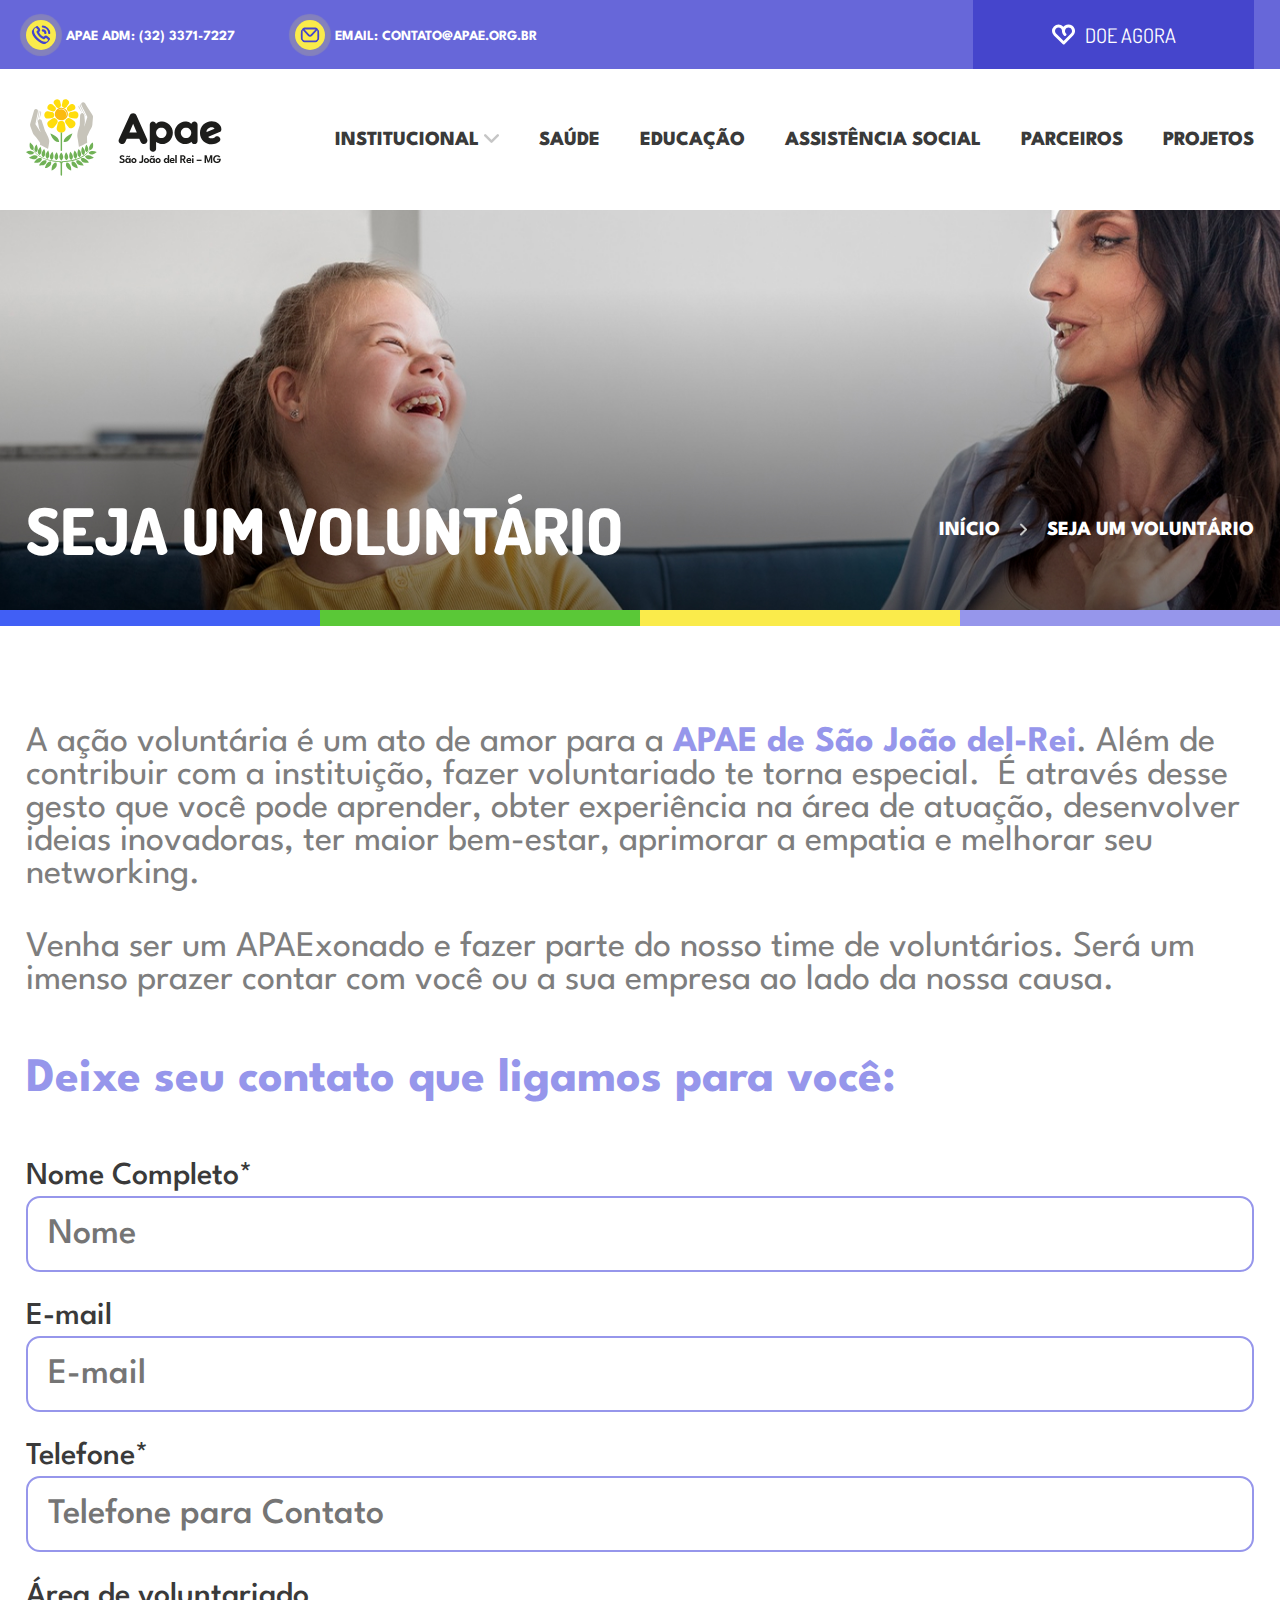
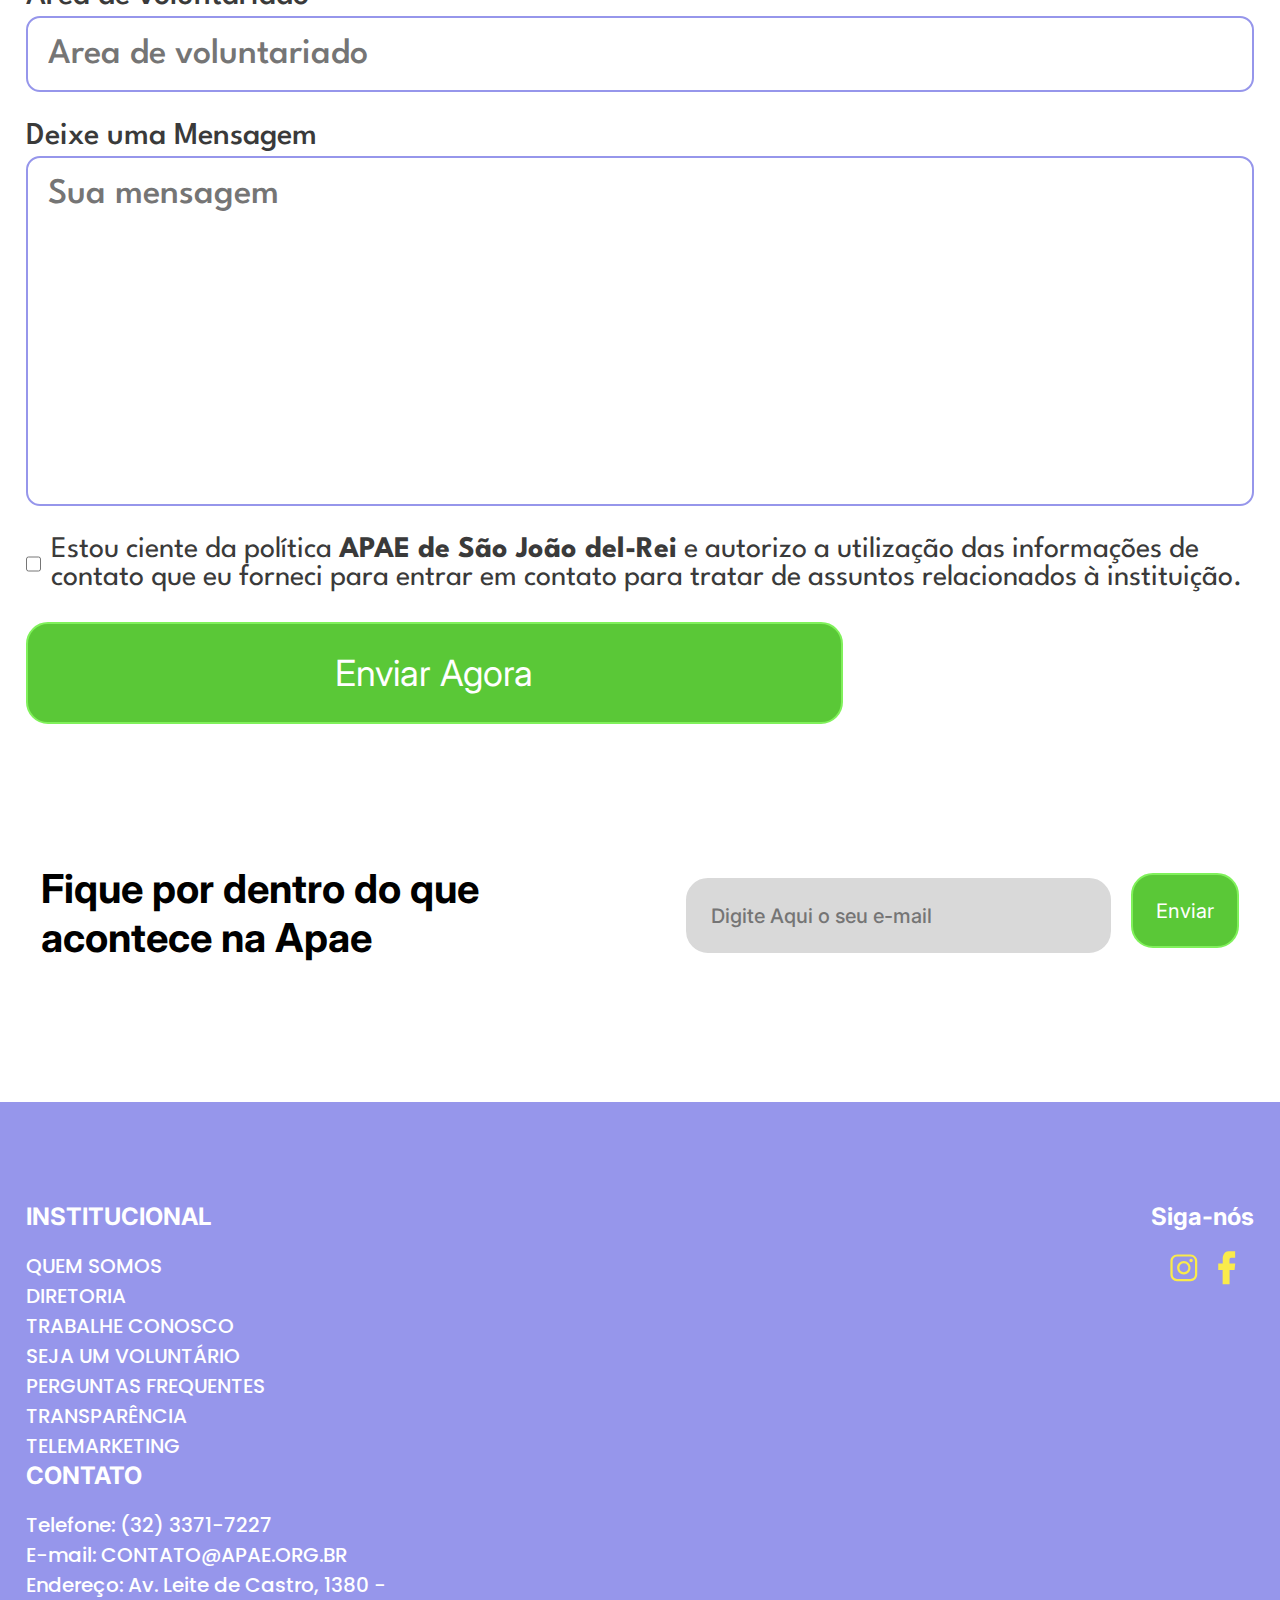
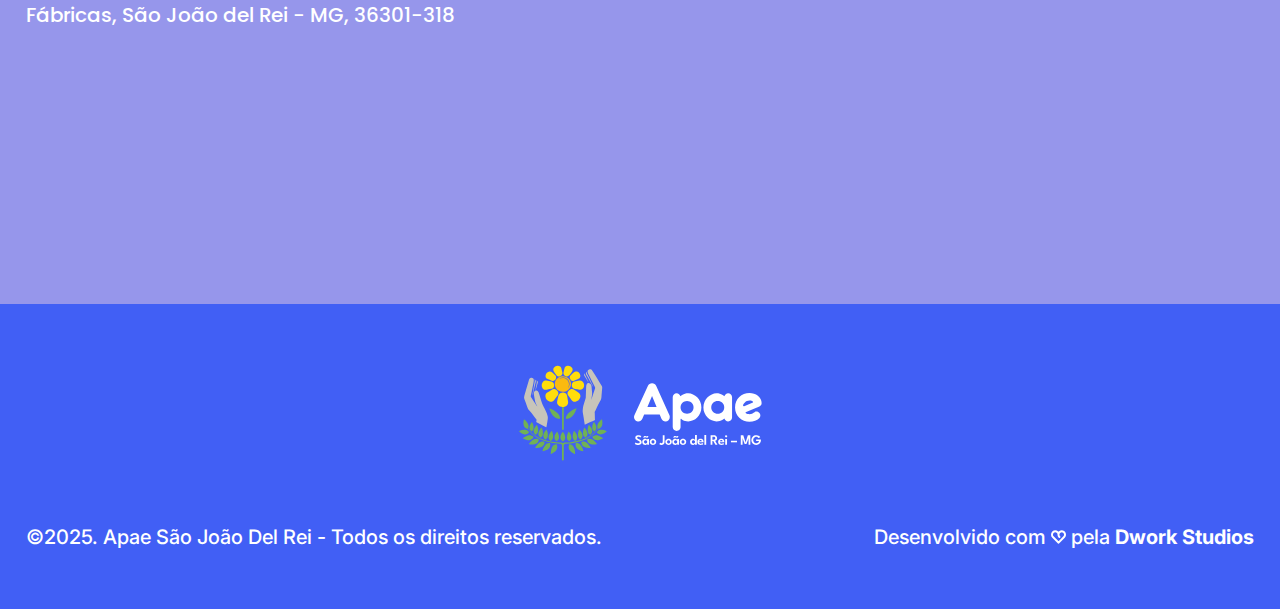
<file: assets/pages/seja-um-voluntario/seja-um-voluntario.html>
<!DOCTYPE html>
<html lang="pt-br">
<head>
    <meta charset="UTF-8">
    <meta name="viewport" content="width=device-width, initial-scale=1.0">

    <!--Fonte personalizada-->
    <link rel="preconnect" href="https://fonts.googleapis.com">
    <link rel="preconnect" href="https://fonts.gstatic.com" crossorigin>
    <link href="https://fonts.googleapis.com/css2?family=Dosis:wght@800&family=Inter:ital,opsz,wght@0,14..32,100..900;1,14..32,100..900&family=League+Spartan:wght@100..900&family=Poppins:ital,wght@0,100;0,200;0,300;0,400;0,500;0,600;0,700;0,800;0,900;1,100;1,200;1,300;1,400;1,500;1,600;1,700;1,800;1,900&display=swap" rel="stylesheet">
    <!---->

    <link rel="stylesheet" href="../../css/global.css">
    <link rel="stylesheet" href="./estilo.css">
    <link rel="shortcut icon" href="../../img/icons/favicon.ico" type="image/x-icon">

    <title>Seja Um Voluntário - Apae São João Del Rei</title>
</head>
<body>
    
    <header>
        <!--CONTAINER CONTATO HEADER-->
        <div class="container-menu-anterior">
            <div class="container">
                <div class="container-topo-contato">
                    <div class="topo-contato">
                        <img src="../../img/icons/contato/icon-telefone-header.svg" alt="icone de telefone" title="Telefone">
                        <div>
                            <span>APAE ADM:</span>
                            <a href="tel:+553233717227">(32) 3371-7227</a>
                        </div>
                    </div>
                    <div class="topo-contato">
                        <img src="../../img/icons/contato/icon-email-header.svg" alt="icone de email" title="E-mail">
                        <div>
                            <span>EMAIL:</span>
                            <a href="mailto:contato@apae.org.br">CONTATO@APAE.ORG.BR</a>
                        </div>
                    </div>
                </div>
                <a href="../../pages/doe/doe.html" class="topo-doacao">
                    <img src="../../img/icons/geral/icon-coracao.svg" alt="icone de coração" title="Doe Agora">
                    DOE AGORA
                </a>
            </div>
        </div>

        <!--CONTAINER MENU-->
        <div class="container-menu">
            <div class="container">
                <div>
                    <a href="../../../index.html">
                        <img src="../../img/logos/logo-apae/logo-apae.svg" alt="logo da apae são joão del rei" title="Apae São João Del Rei">
                    </a>
                </div>
                <!--Menu Desktop-->
                <div class="container-menu-desktop">
                    <nav class="menu-desktop-links">
                        <ul>
                            <li>
                                <a href="../../../index.html">INSTITUCIONAL</a>
                                <div id="seta-desktop" class="seta-drop seta-baixo"></div>
                            </li>
                            <li>
                                <a href="../saude/saude.html">SAÚDE</a>
                            </li>
                            <li>
                                <a href="../educacao/educacao.html">EDUCAÇÃO</a>
                            </li>
                            <li>
                                <a href="../assistencia-social/assistencia-social.html">ASSISTÊNCIA SOCIAL</a>
                            </li>
                            <li>
                                <a href="../parceiros/parceiros.html">PARCEIROS</a>
                            </li>
                            <li>
                                <a href="../projetos/projetos.html">PROJETOS</a>
                            </li>
                        </ul>
                    </nav>
                    <nav class="menu-dropdown-desktop dropdown">
                        <ul>
                            <li>
                                <a href="../quem-somos/quem-somos.html">QUEM SOMOS</a>
                            </li>
                            <li>
                                <a href="../diretoria/diretoria.html">DIRETORIA</a>
                            </li>
                            <li>
                                <a href="../trabalhe-conosco/trabalhe-conosco.html">TRABALHE CONOSCO</a>
                            </li>
                            <li>
                                <a href="../seja-um-voluntario/seja-um-voluntario.html">SEJA UM VOLUNTÁRIO</a>
                            </li>
                            <li>
                                <a href="../perguntas-frequentes/perguntas-frequentes.html">PERGUNTAS FREQUENTES</a>
                            </li>
                            <li>
                                <a href="../transparencia/transparencia.html">TRANSPARÊNCIA</a>
                            </li>
                            <li>
                                <a href="../telemarketing/telemarketing.html">TELEMARKETING</a>
                            </li>
                        </ul>
                    </nav>
                </div>
                <!---->

                <!--Menu Mobile-->
                <div class="container-menu-mobile">
                    <div id="menu-hamb" class="menu-hamb icon-hamb"></div>
                    <nav id="container-menu-mobile" class="menu-mobile menu-hamb">
                        <a href="../doe/doe.html" class="doe-menu-mobile">
                            <img src="../../img/icons/geral/icon-coracao.svg" alt="icone de coração">
                            DOE AGORA
                        </a>
                        <ul>
                            <li>
                                <a href="../../../index.html">Institucional</a>
                                <div id="seta-mobile" class="seta-drop seta-baixo"></div>
                            </li>
                            <li class="dropmenu-mobile">
                                <nav class="menu-dropdown-mobile dropdown">
                                    <ul>
                                        <li>
                                            <a href="../quem-somos/quem-somos.html">Quem Somos</a>
                                        </li>
                                        <li>
                                            <a href="../diretoria/diretoria.html">Diretoria</a>
                                        </li>
                                        <li>
                                            <a href="../trabalhe-conosco/trabalhe-conosco.html">Trabalhe Conosco</a>
                                        </li>
                                        <li>
                                            <a href="../seja-um-voluntario/seja-um-voluntario.html">Seja um Voluntário</a>
                                        </li>
                                        <li>
                                            <a href="../perguntas-frequentes/perguntas-frequentes.html">Perguntas Frequentes</a>
                                        </li>
                                        <li>
                                            <a href="../transparencia/transparencia.html">Transparência</a>
                                        </li>
                                        <li>
                                            <a href="../telemarketing/telemarketing.html">Telemarketing</a>
                                        </li>
                                    </ul>
                                </nav>
                            </li>
                            <li><a href="../saude/saude.html">Saúde</a></li>
                            <li><a href="../educacao/educacao.html">Educação</a></li>
                            <li><a href="../assistencia-social/assistencia-social.html">Assistência Social</a></li>
                            <li><a href="../parceiros/parceiros.html">Parceiros</a></li>
                            <li><a href="../projetos/projetos.html">Projetos</a></li>
                        </ul>
                    </nav>
                </div>
            </div>
        </div>

        <div class="container-doe-768">
            <a href="../doe/doe.html" class="topo-doacao">
                <img src="../../img/icons/geral/icon-coracao.svg" alt="icone de coração" title="Doe Agora">
                DOE AGORA
            </a>
        </div>
    </header>

    <main>

        <!--Seção banner pages-->
        <section class="secao-banner-pages">
            <div class="container">
                <div class="container-texto-banner-page">
                    <h1>SEJA UM VOLUNTÁRIO</h1>
                    <div class="container-texto-links">
                        <a href="../../../index.html">INÍCIO</a>
                        <img src="../../img/icons/geral/seta-entre-paginas.svg" alt="icone de seta para direita">
                        <span>SEJA UM VOLUNTÁRIO</span>
                    </div>
                </div>
            </div>
        </section>

        <section>            
            <div class="container-faixas-coloridas">
                <div></div>
                <div></div>
                <div></div>
                <div></div>
            </div>
        </section>

        <!--Seção texto-->
        <section class="secao-texto-paginas">
            <div class="container">
                <div class="container-texto-pages">
                    <p>
                        A ação voluntária é um ato de amor para a <span class="palavra-lilas">APAE de São João del-Rei</span>. 
                        Além de contribuir  com a instituição, fazer voluntariado te torna especial.  É 
                        através desse gesto que você pode aprender, obter experiência na área de 
                        atuação, desenvolver ideias inovadoras, ter maior bem-estar, aprimorar 
                        a empatia e melhorar seu networking.
                    </p>
                    <p>
                        Venha ser um APAExonado e fazer parte do nosso time de voluntários. 
                        Será um imenso prazer contar com você ou a sua empresa ao lado da nossa causa.
                    </p>
                </div>

            </div>
        </section>

        <section class="secao-formulario">
            <div class="container">
                <h3>Deixe seu contato que ligamos para você:</h3>
                <form action="">
                    <div>
                        <label for="nome">Nome Completo*</label>
                        <input type="text" name="nome_completo" id="nome" required placeholder="Nome">
                    </div>
                    <div>
                        <label for="email">E-mail</label>
                        <input type="email" name="email" id="email" placeholder="E-mail">
                    </div>
                    <div>
                        <label for="telefone">Telefone*</label>
                        <input type="tel" name="telefone" id="telefone" required placeholder="Telefone para Contato">
                    </div>
                    <div>
                        <label for="area_voluntariado">Área de voluntariado</label>
                        <input type="text" name="area_voluntariado" id="area_voluntariado" placeholder="Área de voluntariado">
                    </div>
                    <div>
                        <label for="mensagem">Deixe uma Mensagem</label>
                        <textarea name="mensagem" id="mensagem" placeholder="Sua mensagem"></textarea>
                    </div>
                    <div class="termos">
                        <input type="checkbox" name="termos" id="termos">
                        <label for="termos">
                            Estou ciente da política <strong>APAE de São João del-Rei</strong> e autorizo a utilização 
                            das informações de contato que eu forneci para entrar em contato para 
                            tratar de assuntos relacionados à instituição.
                        </label>
                    </div>

                    <input type="submit" value="Enviar Agora">
                </form>
            </div>
        </section>

        <!--Seção Newsletter-->
        <section class="section-newsletter">
            <div class="container">
                <h2>Fique por dentro do que<br>acontece na <span class="palavra-verde">Apae</span></h2>
                <form action="">
                    <div class="container-newsletter-input">
                        <input type="email" name="email-newsletter" id="email-newsletter" placeholder="Digite Aqui o seu e-mail">
                        <input type="submit" value="Enviar">
                    </div>
                </form>
            </div>
        </section>
    </main>

    <footer>

        <div class="container-rodape-info">

            <div class="container">
                <div class="container-informacoes-contato">
                    <div class="container-informacao">
                        <h3>INSTITUCIONAL</h3>
                        <nav class="container-rodape-links">
                            <ul>
                                <li>
                                    <a href="../quem-somos/quem-somos.html">QUEM SOMOS</a>
                                </li>
                                <li>
                                    <a href="../diretoria/diretoria.html">DIRETORIA</a>
                                </li>
                                <li>
                                    <a href="../trabalhe-conosco/trabalhe-conosco.html">TRABALHE CONOSCO</a>
                                </li>
                                <li>
                                    <a href="../seja-um-voluntario/seja-um-voluntario.html">SEJA UM VOLUNTÁRIO</a>
                                </li>
                                <li>
                                    <a href="../perguntas-frequentes/perguntas-frequentes.html">PERGUNTAS FREQUENTES</a>
                                </li>
                                <li>
                                    <a href="../transparencia/transparencia.html">TRANSPARÊNCIA</a>
                                </li>
                                <li>
                                    <a href="../telemarketing/telemarketing.html">TELEMARKETING</a>
                                </li>
                            </ul>
                        </nav>
                    </div>
                
                    <div class="container-informacao">
                        <h3>CONTATO</h3>
                        <nav class="container-rodape-links">
                            <ul>
                                <li>
                                    <span>Telefone: </span>
                                    <a href="tel:+553233717227">(32) 3371-7227</a>
                                </li>
                                <li>
                                    <span>E-mail: </span>
                                    <a href="mailto:contato@apae.org.br">CONTATO@APAE.ORG.BR</a>
                                </li>
                                <li>
                                    <span>Endereço: Av. Leite de Castro, 1380 - Fábricas, São João del Rei - MG, 36301-318</span>
                                </li>
                            </ul>
                        </nav>
                        <div>
                            <iframe src="https://www.google.com/maps/embed?pb=!1m18!1m12!1m3!1d3721.8612967912354!2d-44.2444839!3d-21.118095300000004!2m3!1f0!2f0!3f0!3m2!1i1024!2i768!4f13.1!3m3!1m2!1s0xa1c7d9caa140cb%3A0xb1eb363423c9d269!2sAPAE-Associa%C3%A7%C3%A3o%20de%20Pais%20e%20Amigos%20dos%20Excepcionais%20de%20S%C3%A3o%20Jo%C3%A3o%20Del%20Rei-MG!5e0!3m2!1spt-BR!2sbr!4v1740356235491!5m2!1spt-BR!2sbr"
                            width="100%" height="150" style="border:0;" allowfullscreen="" loading="lazy" referrerpolicy="no-referrer-when-downgrade"></iframe>
                        </div>
                    </div>
                </div>
                <div class="container-informacao-social">
                    <h3>Siga-nós</h3>
                    <div class="container-social">
                        <a href="https://www.instagram.com/apaesjdr/">
                            <img src="../../img/icons/social/icon-instagram.svg" alt="icone do instagram" title="@apaesjdr">
                        </a>
                        <a href="https://www.facebook.com/apaesaojoaodelrei">
                            <img src="../../img/icons/social/icon-facebook.svg" alt="icone do facebook" title="/apaesaojoaodelrei">
                        </a>
                    </div>
                </div>
            </div>

        </div>

        <div class="container-rodape-creditos">
            <div class="container">

                <div>
                    <a href="../../../index.html"><img src="../../img/logos/logo-apae/logo-apae-branco.svg" alt="Logomarca da APAE SÃO JOÃO DEL REI" title="Apae São João Del Rei"></a>
                </div>
                <div class="container-creditos">
                    <p>&copy;2025. Apae São João Del Rei - Todos os direitos reservados.</p>
                    <p>Desenvolvido com <img src="../../img/icons/geral/icon-coracao.svg" alt="icone de coração" title="Amor"> pela <a href="https://www.dworkstudios.com.br/" target="_blank">Dwork Studios</a></p>
                </div>

            </div>
        </div>

    </footer>

    <script src="../../js/menu.js"></script>

</body>
</html>
</file>
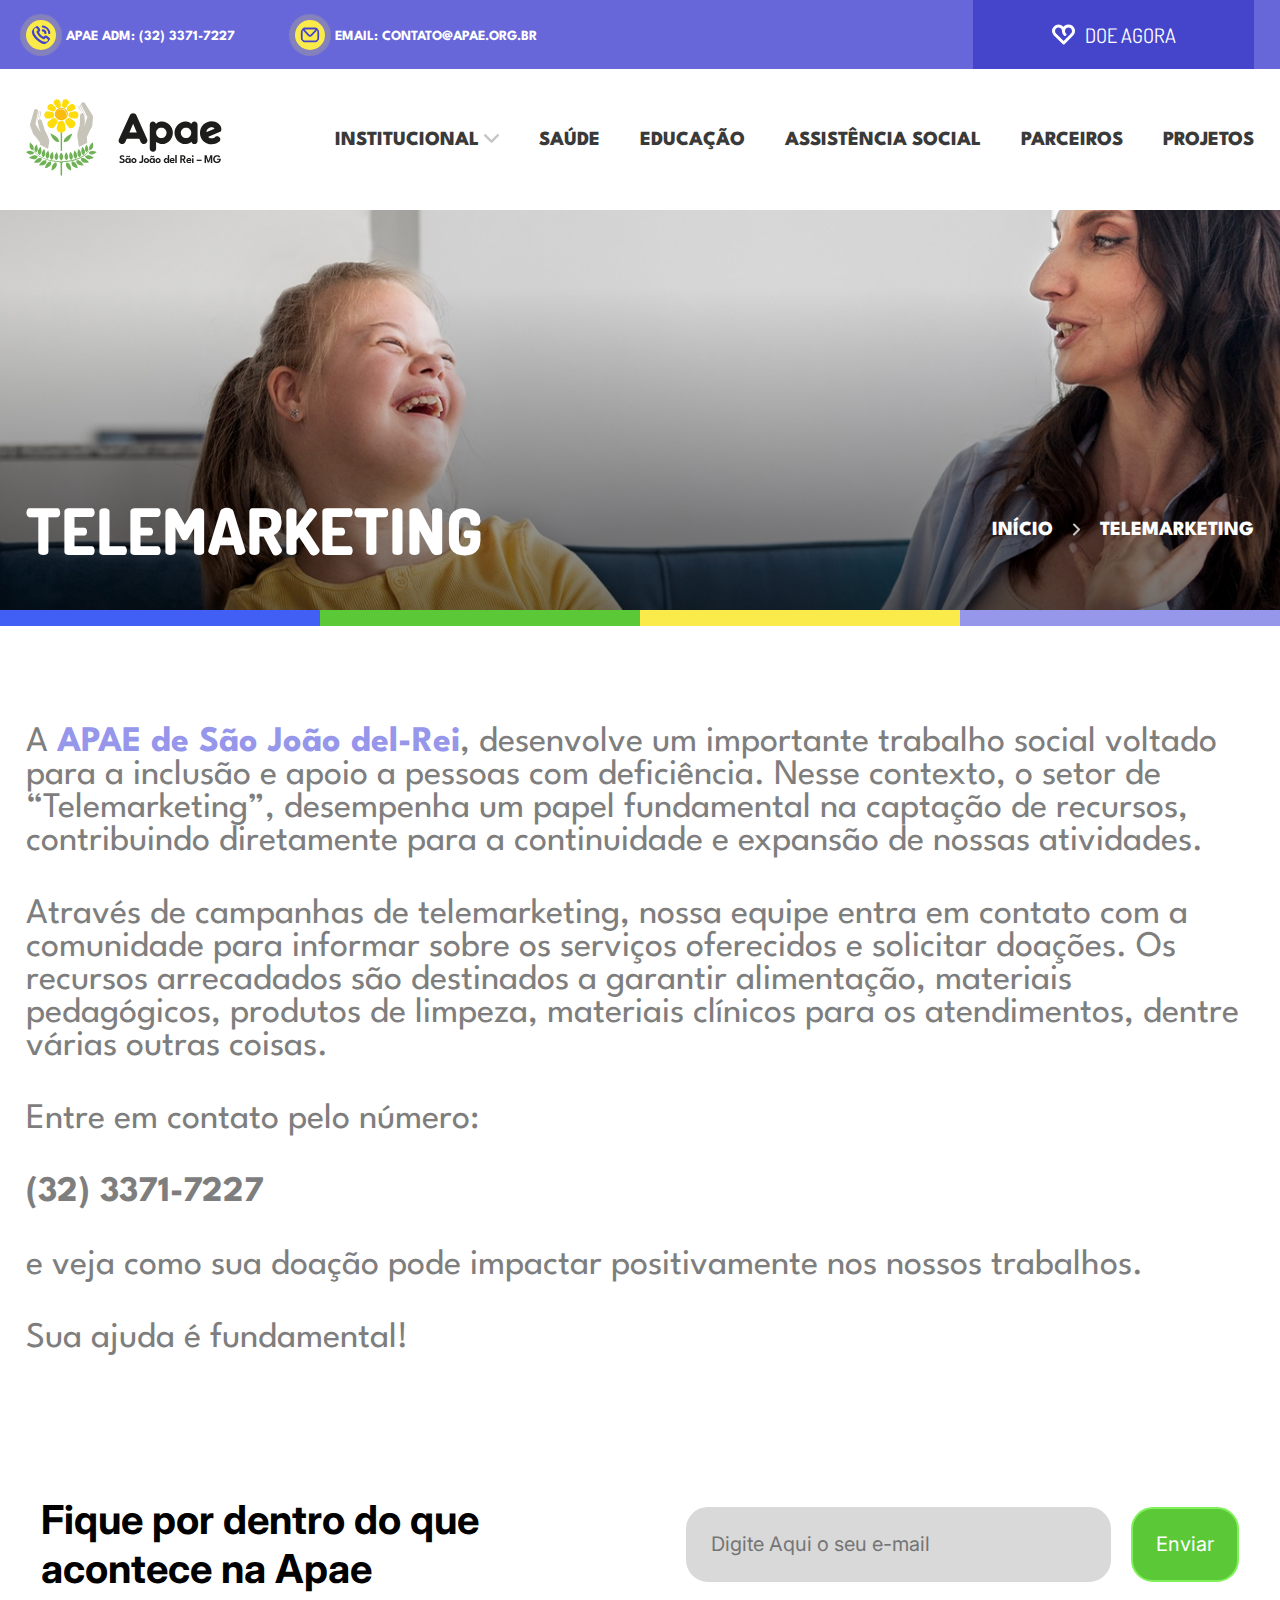
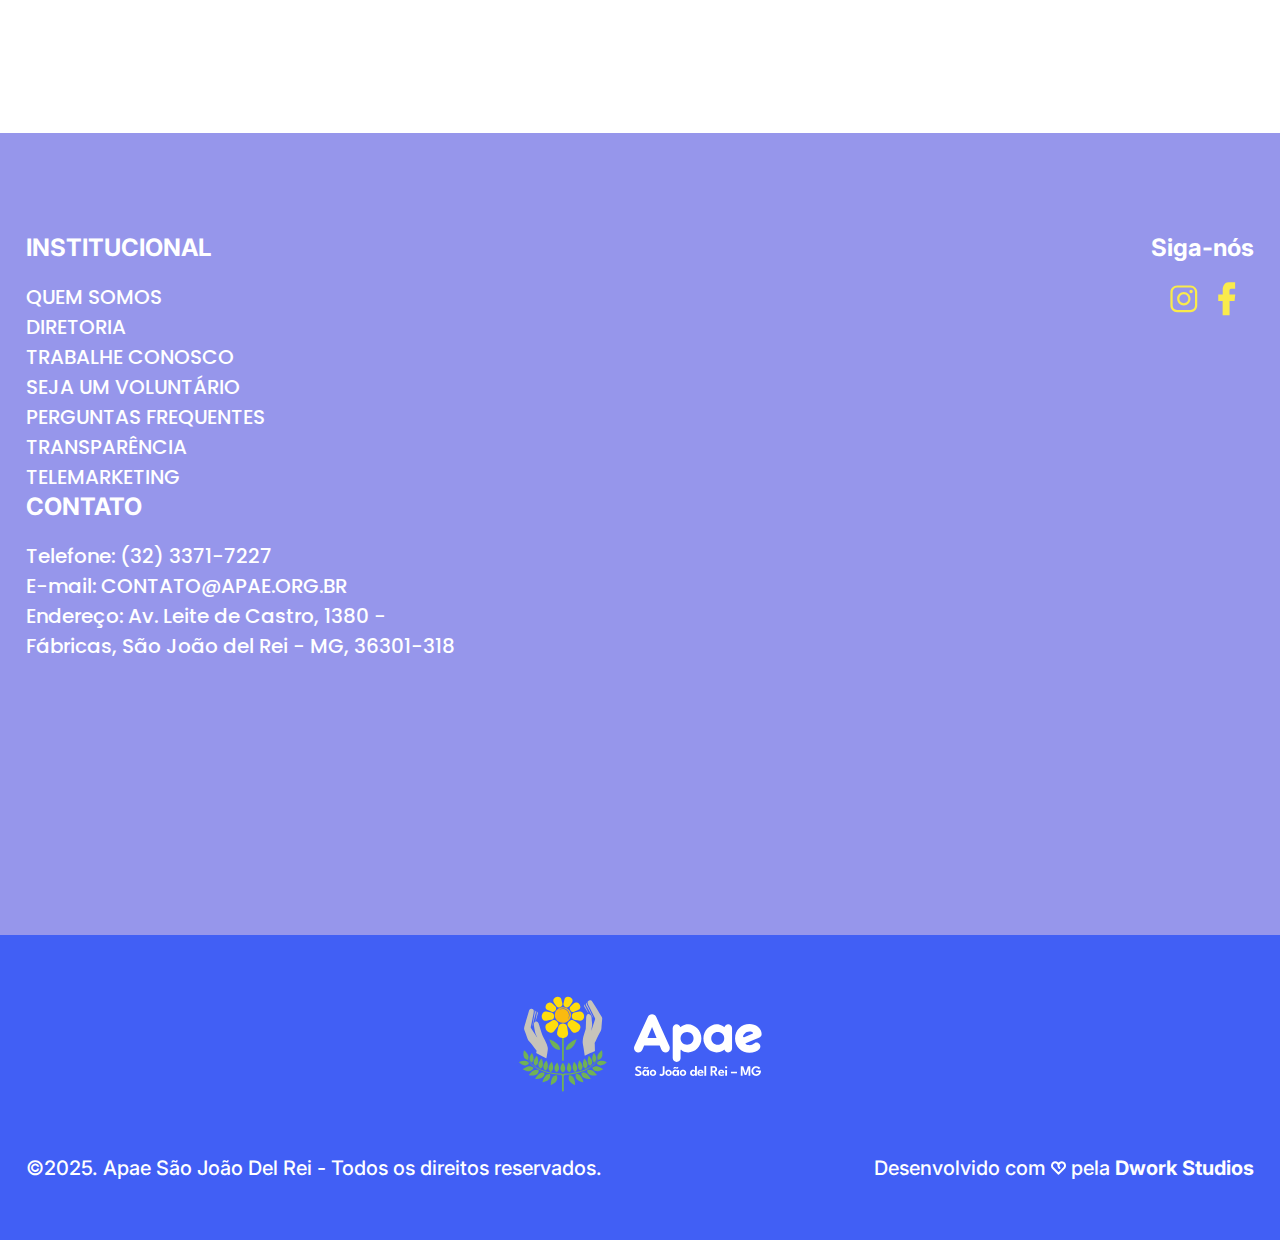
<file: assets/pages/telemarketing/telemarketing.html>
<!DOCTYPE html>
<html lang="pt-br">
<head>
    <meta charset="UTF-8">
    <meta name="viewport" content="width=device-width, initial-scale=1.0">

    <!--Fonte personalizada-->
    <link rel="preconnect" href="https://fonts.googleapis.com">
    <link rel="preconnect" href="https://fonts.gstatic.com" crossorigin>
    <link href="https://fonts.googleapis.com/css2?family=Dosis:wght@800&family=Inter:ital,opsz,wght@0,14..32,100..900;1,14..32,100..900&family=League+Spartan:wght@100..900&family=Poppins:ital,wght@0,100;0,200;0,300;0,400;0,500;0,600;0,700;0,800;0,900;1,100;1,200;1,300;1,400;1,500;1,600;1,700;1,800;1,900&display=swap" rel="stylesheet">
    <!---->

    <link rel="stylesheet" href="../../css/global.css">
    <link rel="shortcut icon" href="../../img/icons/favicon.ico" type="image/x-icon">

    <title>Telemarketing - Apae São João Del Rei</title>
</head>
<body>
    
    <header>
        <!--CONTAINER CONTATO HEADER-->
        <div class="container-menu-anterior">
            <div class="container">
                <div class="container-topo-contato">
                    <div class="topo-contato">
                        <img src="../../img/icons/contato/icon-telefone-header.svg" alt="icone de telefone" title="Telefone">
                        <div>
                            <span>APAE ADM:</span>
                            <a href="tel:+553233717227">(32) 3371-7227</a>
                        </div>
                    </div>
                    <div class="topo-contato">
                        <img src="../../img/icons/contato/icon-email-header.svg" alt="icone de email" title="E-mail">
                        <div>
                            <span>EMAIL:</span>
                            <a href="mailto:contato@apae.org.br">CONTATO@APAE.ORG.BR</a>
                        </div>
                    </div>
                </div>
                <a href="../../pages/doe/doe.html" class="topo-doacao">
                    <img src="../../img/icons/geral/icon-coracao.svg" alt="icone de coração" title="Doe Agora">
                    DOE AGORA
                </a>
            </div>
        </div>

        <!--CONTAINER MENU-->
        <div class="container-menu">
            <div class="container">
                <div>
                    <a href="../../../index.html">
                        <img src="../../img/logos/logo-apae/logo-apae.svg" alt="logo da apae são joão del rei" title="Apae São João Del Rei">
                    </a>
                </div>
                <!--Menu Desktop-->
                <div class="container-menu-desktop">
                    <nav class="menu-desktop-links">
                        <ul>
                            <li>
                                <a href="../../../index.html">INSTITUCIONAL</a>
                                <div id="seta-desktop" class="seta-drop seta-baixo"></div>
                            </li>
                            <li>
                                <a href="../saude/saude.html">SAÚDE</a>
                            </li>
                            <li>
                                <a href="../educacao/educacao.html">EDUCAÇÃO</a>
                            </li>
                            <li>
                                <a href="../assistencia-social/assistencia-social.html">ASSISTÊNCIA SOCIAL</a>
                            </li>
                            <li>
                                <a href="../parceiros/parceiros.html">PARCEIROS</a>
                            </li>
                            <li>
                                <a href="../projetos/projetos.html">PROJETOS</a>
                            </li>
                        </ul>
                    </nav>
                    <nav class="menu-dropdown-desktop dropdown">
                        <ul>
                            <li>
                                <a href="../quem-somos/quem-somos.html">QUEM SOMOS</a>
                            </li>
                            <li>
                                <a href="../diretoria/diretoria.html">DIRETORIA</a>
                            </li>
                            <li>
                                <a href="../trabalhe-conosco/trabalhe-conosco.html">TRABALHE CONOSCO</a>
                            </li>
                            <li>
                                <a href="../seja-um-voluntario/seja-um-voluntario.html">SEJA UM VOLUNTÁRIO</a>
                            </li>
                            <li>
                                <a href="../perguntas-frequentes/perguntas-frequentes.html">PERGUNTAS FREQUENTES</a>
                            </li>
                            <li>
                                <a href="../transparencia/transparencia.html">TRANSPARÊNCIA</a>
                            </li>
                            <li>
                                <a href="../telemarketing/telemarketing.html">TELEMARKETING</a>
                            </li>
                        </ul>
                    </nav>
                </div>
                <!---->

                <!--Menu Mobile-->
                <div class="container-menu-mobile">
                    <div id="menu-hamb" class="menu-hamb icon-hamb"></div>
                    <nav id="container-menu-mobile" class="menu-mobile menu-hamb">
                        <a href="../doe/doe.html" class="doe-menu-mobile">
                            <img src="../../img/icons/geral/icon-coracao.svg" alt="icone de coração">
                            DOE AGORA
                        </a>
                        <ul>
                            <li>
                                <a href="../../../index.html">Institucional</a>
                                <div id="seta-mobile" class="seta-drop seta-baixo"></div>
                            </li>
                            <li class="dropmenu-mobile">
                                <nav class="menu-dropdown-mobile dropdown">
                                    <ul>
                                        <li>
                                            <a href="../quem-somos/quem-somos.html">Quem Somos</a>
                                        </li>
                                        <li>
                                            <a href="../diretoria/diretoria.html">Diretoria</a>
                                        </li>
                                        <li>
                                            <a href="../trabalhe-conosco/trabalhe-conosco.html">Trabalhe Conosco</a>
                                        </li>
                                        <li>
                                            <a href="../seja-um-voluntario/seja-um-voluntario.html">Seja um Voluntário</a>
                                        </li>
                                        <li>
                                            <a href="../perguntas-frequentes/perguntas-frequentes.html">Perguntas Frequentes</a>
                                        </li>
                                        <li>
                                            <a href="../transparencia/transparencia.html">Transparência</a>
                                        </li>
                                        <li>
                                            <a href="../telemarketing/telemarketing.html">Telemarketing</a>
                                        </li>
                                    </ul>
                                </nav>
                            </li>
                            <li><a href="../saude/saude.html">Saúde</a></li>
                            <li><a href="../educacao/educacao.html">Educação</a></li>
                            <li><a href="../assistencia-social/assistencia-social.html">Assistência Social</a></li>
                            <li><a href="../parceiros/parceiros.html">Parceiros</a></li>
                            <li><a href="../projetos/projetos.html">Projetos</a></li>
                        </ul>
                    </nav>
                </div>
            </div>
        </div>

        <div class="container-doe-768">
            <a href="../doe/doe.html" class="topo-doacao">
                <img src="../../img/icons/geral/icon-coracao.svg" alt="icone de coração" title="Doe Agora">
                DOE AGORA
            </a>
        </div>
    </header>

    <main>

        <!--Seção banner pages-->
        <section class="secao-banner-pages">
            <div class="container">
                <div class="container-texto-banner-page">
                    <h1>TELEMARKETING</h1>
                    <div class="container-texto-links">
                        <a href="../../../index.html">INÍCIO</a>
                        <img src="../../img/icons/geral/seta-entre-paginas.svg" alt="icone de seta para direita">
                        <span>TELEMARKETING</span>
                    </div>
                </div>
            </div>
        </section>

        <section>            
            <div class="container-faixas-coloridas">
                <div></div>
                <div></div>
                <div></div>
                <div></div>
            </div>
        </section>

        <!--Seção texto-->
        <section class="secao-texto-paginas">
            <div class="container">
                <div class="container-texto-pages">
                    <p>
                        A <span class="palavra-lilas">APAE de São João del-Rei</span>, desenvolve um importante trabalho 
                        social  voltado para a inclusão e apoio a pessoas com deficiência. 
                        Nesse contexto, o setor de “Telemarketing”, desempenha um papel  
                        fundamental na captação de recursos, contribuindo diretamente para 
                        a  continuidade e expansão de nossas atividades.
                    </p>
                    <p>
                        Através de campanhas de telemarketing, nossa equipe entra em contato  
                        com a comunidade para informar sobre os serviços oferecidos e solicitar  
                        doações.  Os recursos arrecadados são destinados a garantir alimentação, 
                        materiais  pedagógicos, produtos de limpeza, materiais clínicos para os 
                        atendimentos,  dentre várias outras coisas.
                    </p>
                    <p>
                        Entre em contato pelo número:
                    </p>
                    <p><strong>(32) 3371-7227</strong></p>
                    <p>
                        e veja como sua doação  pode impactar positivamente nos nossos trabalhos.
                    </p>
                    <p>
                        Sua ajuda é fundamental!
                    </p>
                </div>

            </div>
        </section>

        <!--Seção Newsletter-->
        <section class="section-newsletter">
            <div class="container">
                <h2>Fique por dentro do que<br>acontece na <span class="palavra-verde">Apae</span></h2>
                <form action="">
                    <div class="container-newsletter-input">
                        <input type="email" name="email-newsletter" id="email-newsletter" placeholder="Digite Aqui o seu e-mail">
                        <input type="submit" value="Enviar">
                    </div>
                </form>
            </div>
        </section>
    </main>

    <footer>

        <div class="container-rodape-info">

            <div class="container">
                <div class="container-informacoes-contato">
                    <div class="container-informacao">
                        <h3>INSTITUCIONAL</h3>
                        <nav class="container-rodape-links">
                            <ul>
                                <li>
                                    <a href="../quem-somos/quem-somos.html">QUEM SOMOS</a>
                                </li>
                                <li>
                                    <a href="../diretoria/diretoria.html">DIRETORIA</a>
                                </li>
                                <li>
                                    <a href="../trabalhe-conosco/trabalhe-conosco.html">TRABALHE CONOSCO</a>
                                </li>
                                <li>
                                    <a href="../seja-um-voluntario/seja-um-voluntario.html">SEJA UM VOLUNTÁRIO</a>
                                </li>
                                <li>
                                    <a href="../perguntas-frequentes/perguntas-frequentes.html">PERGUNTAS FREQUENTES</a>
                                </li>
                                <li>
                                    <a href="../transparencia/transparencia.html">TRANSPARÊNCIA</a>
                                </li>
                                <li>
                                    <a href="../telemarketing/telemarketing.html">TELEMARKETING</a>
                                </li>
                            </ul>
                        </nav>
                    </div>
                
                    <div class="container-informacao">
                        <h3>CONTATO</h3>
                        <nav class="container-rodape-links">
                            <ul>
                                <li>
                                    <span>Telefone: </span>
                                    <a href="tel:+553233717227">(32) 3371-7227</a>
                                </li>
                                <li>
                                    <span>E-mail: </span>
                                    <a href="mailto:contato@apae.org.br">CONTATO@APAE.ORG.BR</a>
                                </li>
                                <li>
                                    <span>Endereço: Av. Leite de Castro, 1380 - Fábricas, São João del Rei - MG, 36301-318</span>
                                </li>
                            </ul>
                        </nav>
                        <div>
                            <iframe src="https://www.google.com/maps/embed?pb=!1m18!1m12!1m3!1d3721.8612967912354!2d-44.2444839!3d-21.118095300000004!2m3!1f0!2f0!3f0!3m2!1i1024!2i768!4f13.1!3m3!1m2!1s0xa1c7d9caa140cb%3A0xb1eb363423c9d269!2sAPAE-Associa%C3%A7%C3%A3o%20de%20Pais%20e%20Amigos%20dos%20Excepcionais%20de%20S%C3%A3o%20Jo%C3%A3o%20Del%20Rei-MG!5e0!3m2!1spt-BR!2sbr!4v1740356235491!5m2!1spt-BR!2sbr"
                            width="100%" height="150" style="border:0;" allowfullscreen="" loading="lazy" referrerpolicy="no-referrer-when-downgrade"></iframe>
                        </div>
                    </div>
                </div>
                <div class="container-informacao-social">
                    <h3>Siga-nós</h3>
                    <div class="container-social">
                        <a href="https://www.instagram.com/apaesjdr/">
                            <img src="../../img/icons/social/icon-instagram.svg" alt="icone do instagram" title="@apaesjdr">
                        </a>
                        <a href="https://www.facebook.com/apaesaojoaodelrei">
                            <img src="../../img/icons/social/icon-facebook.svg" alt="icone do facebook" title="/apaesaojoaodelrei">
                        </a>
                    </div>
                </div>
            </div>

        </div>

        <div class="container-rodape-creditos">
            <div class="container">

                <div>
                    <a href="../../../index.html"><img src="../../img/logos/logo-apae/logo-apae-branco.svg" alt="Logomarca da APAE SÃO JOÃO DEL REI" title="Apae São João Del Rei"></a>
                </div>
                <div class="container-creditos">
                    <p>&copy;2025. Apae São João Del Rei - Todos os direitos reservados.</p>
                    <p>Desenvolvido com <img src="../../img/icons/geral/icon-coracao.svg" alt="icone de coração" title="Amor"> pela <a href="https://www.dworkstudios.com.br/" target="_blank">Dwork Studios</a></p>
                </div>

            </div>
        </div>

    </footer>

    <script src="../../js/menu.js"></script>

</body>
</html>
</file>
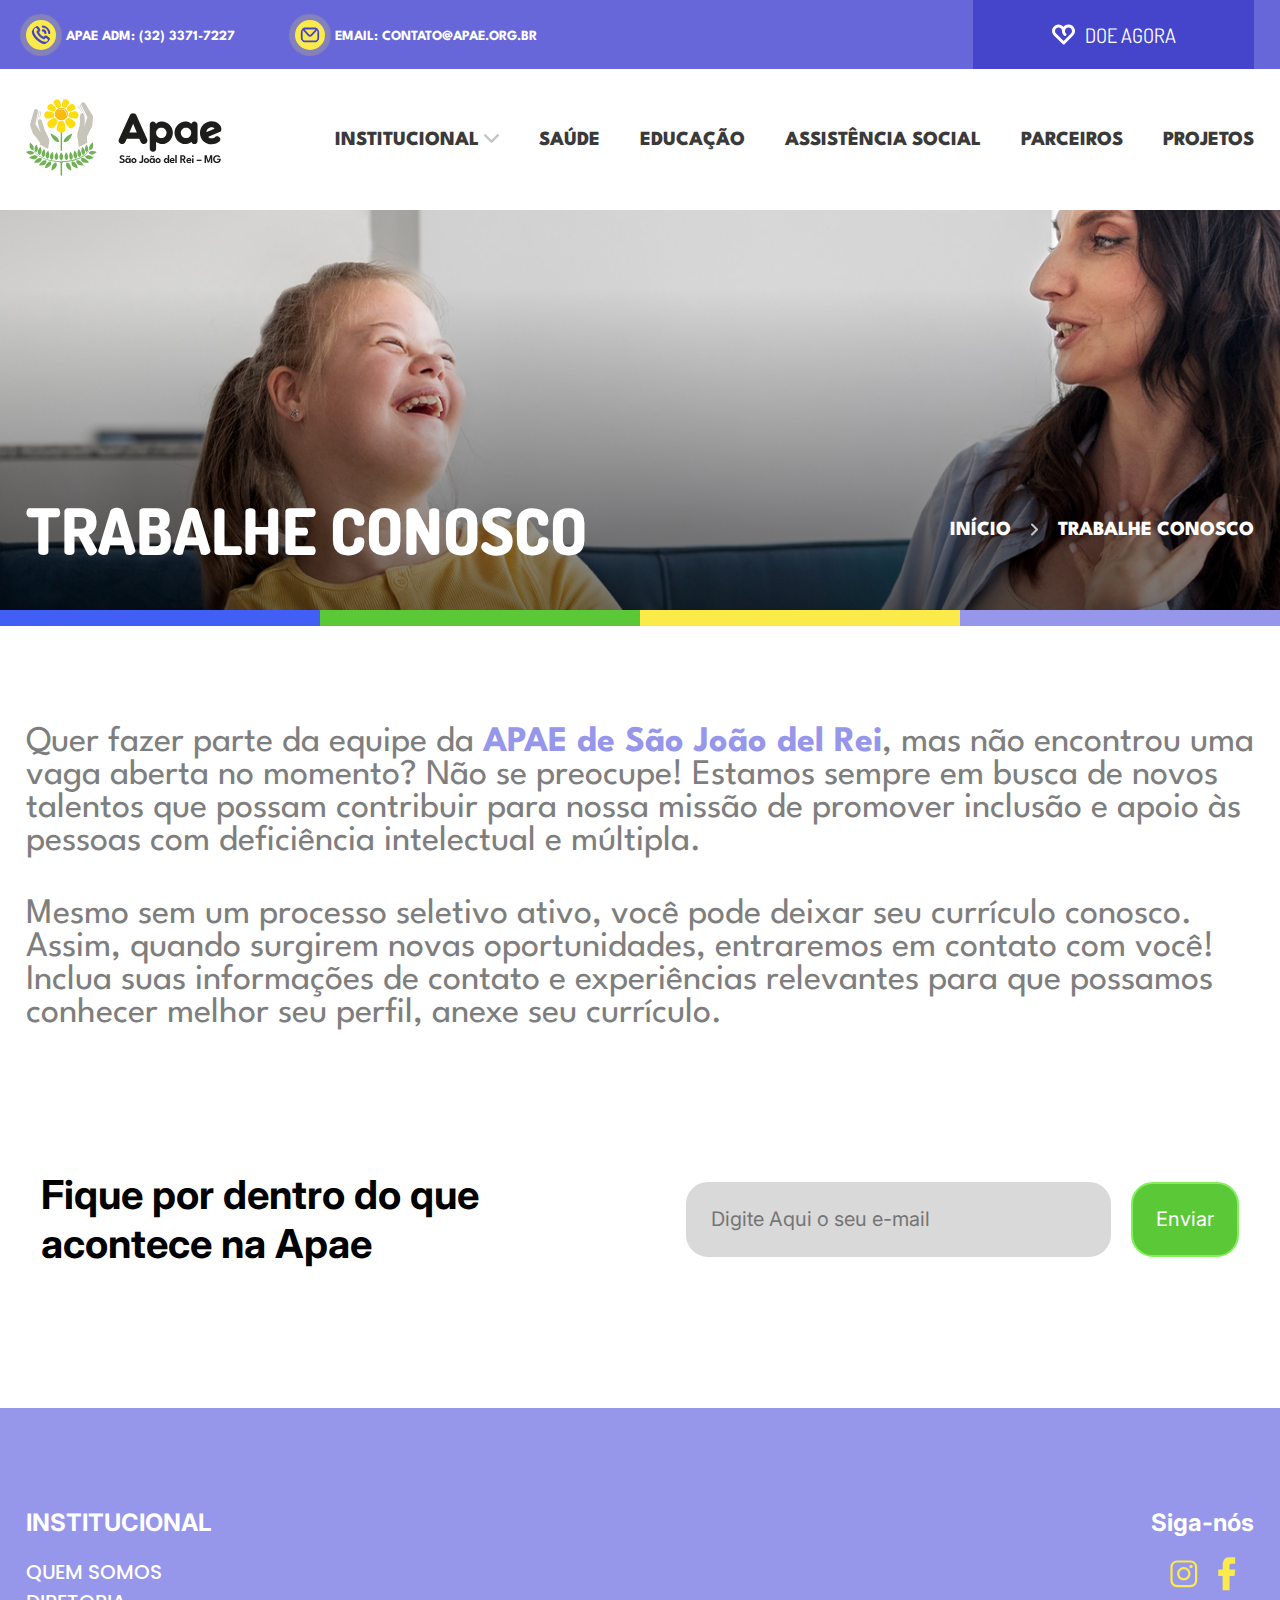
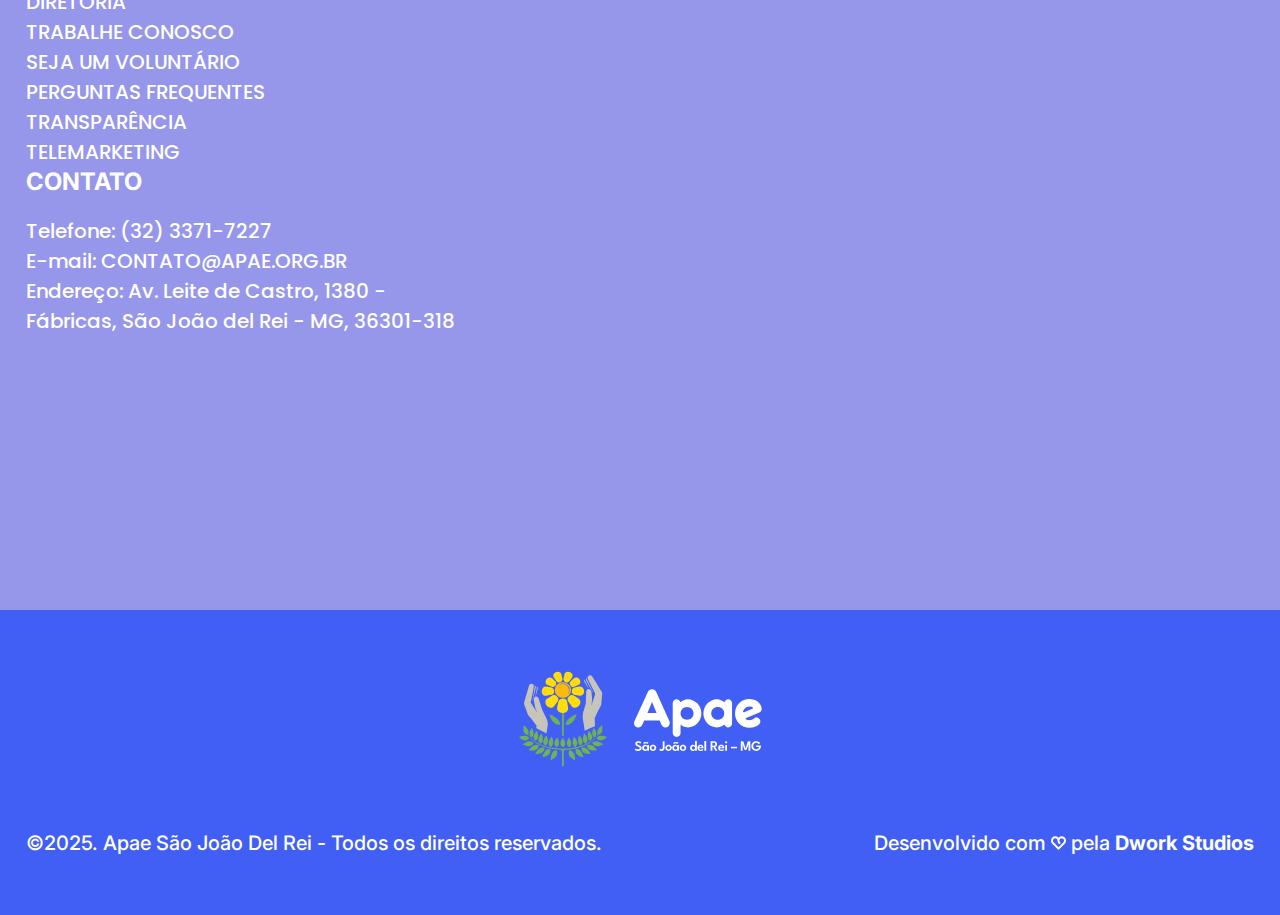
<file: assets/pages/trabalhe-conosco/trabalhe-conosco.html>
<!DOCTYPE html>
<html lang="pt-br">
<head>
    <meta charset="UTF-8">
    <meta name="viewport" content="width=device-width, initial-scale=1.0">

    <!--Fonte personalizada-->
    <link rel="preconnect" href="https://fonts.googleapis.com">
    <link rel="preconnect" href="https://fonts.gstatic.com" crossorigin>
    <link href="https://fonts.googleapis.com/css2?family=Dosis:wght@800&family=Inter:ital,opsz,wght@0,14..32,100..900;1,14..32,100..900&family=League+Spartan:wght@100..900&family=Poppins:ital,wght@0,100;0,200;0,300;0,400;0,500;0,600;0,700;0,800;0,900;1,100;1,200;1,300;1,400;1,500;1,600;1,700;1,800;1,900&display=swap" rel="stylesheet">
    <!---->

    <link rel="stylesheet" href="../../css/global.css">
    <link rel="shortcut icon" href="../../img/icons/favicon.ico" type="image/x-icon">

    <title>Trabalhe Conosco - Apae São João Del Rei</title>
</head>
<body>
    
    <header>
        <!--CONTAINER CONTATO HEADER-->
        <div class="container-menu-anterior">
            <div class="container">
                <div class="container-topo-contato">
                    <div class="topo-contato">
                        <img src="../../img/icons/contato/icon-telefone-header.svg" alt="icone de telefone" title="Telefone">
                        <div>
                            <span>APAE ADM:</span>
                            <a href="tel:+553233717227">(32) 3371-7227</a>
                        </div>
                    </div>
                    <div class="topo-contato">
                        <img src="../../img/icons/contato/icon-email-header.svg" alt="icone de email" title="E-mail">
                        <div>
                            <span>EMAIL:</span>
                            <a href="mailto:contato@apae.org.br">CONTATO@APAE.ORG.BR</a>
                        </div>
                    </div>
                </div>
                <a href="../../pages/doe/doe.html" class="topo-doacao">
                    <img src="../../img/icons/geral/icon-coracao.svg" alt="icone de coração" title="Doe Agora">
                    DOE AGORA
                </a>
            </div>
        </div>

        <!--CONTAINER MENU-->
        <div class="container-menu">
            <div class="container">
                <div>
                    <a href="../../../index.html">
                        <img src="../../img/logos/logo-apae/logo-apae.svg" alt="logo da apae são joão del rei" title="Apae São João Del Rei">
                    </a>
                </div>
                <!--Menu Desktop-->
                <div class="container-menu-desktop">
                    <nav class="menu-desktop-links">
                        <ul>
                            <li>
                                <a href="../../../index.html">INSTITUCIONAL</a>
                                <div id="seta-desktop" class="seta-drop seta-baixo"></div>
                            </li>
                            <li>
                                <a href="../saude/saude.html">SAÚDE</a>
                            </li>
                            <li>
                                <a href="../educacao/educacao.html">EDUCAÇÃO</a>
                            </li>
                            <li>
                                <a href="../assistencia-social/assistencia-social.html">ASSISTÊNCIA SOCIAL</a>
                            </li>
                            <li>
                                <a href="../parceiros/parceiros.html">PARCEIROS</a>
                            </li>
                            <li>
                                <a href="../projetos/projetos.html">PROJETOS</a>
                            </li>
                        </ul>
                    </nav>
                    <nav class="menu-dropdown-desktop dropdown">
                        <ul>
                            <li>
                                <a href="../quem-somos/quem-somos.html">QUEM SOMOS</a>
                            </li>
                            <li>
                                <a href="../diretoria/diretoria.html">DIRETORIA</a>
                            </li>
                            <li>
                                <a href="../trabalhe-conosco/trabalhe-conosco.html">TRABALHE CONOSCO</a>
                            </li>
                            <li>
                                <a href="../seja-um-voluntario/seja-um-voluntario.html">SEJA UM VOLUNTÁRIO</a>
                            </li>
                            <li>
                                <a href="../perguntas-frequentes/perguntas-frequentes.html">PERGUNTAS FREQUENTES</a>
                            </li>
                            <li>
                                <a href="../transparencia/transparencia.html">TRANSPARÊNCIA</a>
                            </li>
                            <li>
                                <a href="../telemarketing/telemarketing.html">TELEMARKETING</a>
                            </li>
                        </ul>
                    </nav>
                </div>
                <!---->

                <!--Menu Mobile-->
                <div class="container-menu-mobile">
                    <div id="menu-hamb" class="menu-hamb icon-hamb"></div>
                    <nav id="container-menu-mobile" class="menu-mobile menu-hamb">
                        <a href="../doe/doe.html" class="doe-menu-mobile">
                            <img src="../../img/icons/geral/icon-coracao.svg" alt="icone de coração">
                            DOE AGORA
                        </a>
                        <ul>
                            <li>
                                <a href="../../../index.html">Institucional</a>
                                <div id="seta-mobile" class="seta-drop seta-baixo"></div>
                            </li>
                            <li class="dropmenu-mobile">
                                <nav class="menu-dropdown-mobile dropdown">
                                    <ul>
                                        <li>
                                            <a href="../quem-somos/quem-somos.html">Quem Somos</a>
                                        </li>
                                        <li>
                                            <a href="../diretoria/diretoria.html">Diretoria</a>
                                        </li>
                                        <li>
                                            <a href="../trabalhe-conosco/trabalhe-conosco.html">Trabalhe Conosco</a>
                                        </li>
                                        <li>
                                            <a href="../seja-um-voluntario/seja-um-voluntario.html">Seja um Voluntário</a>
                                        </li>
                                        <li>
                                            <a href="../perguntas-frequentes/perguntas-frequentes.html">Perguntas Frequentes</a>
                                        </li>
                                        <li>
                                            <a href="../transparencia/transparencia.html">Transparência</a>
                                        </li>
                                        <li>
                                            <a href="../telemarketing/telemarketing.html">Telemarketing</a>
                                        </li>
                                    </ul>
                                </nav>
                            </li>
                            <li><a href="../saude/saude.html">Saúde</a></li>
                            <li><a href="../educacao/educacao.html">Educação</a></li>
                            <li><a href="../assistencia-social/assistencia-social.html">Assistência Social</a></li>
                            <li><a href="../parceiros/parceiros.html">Parceiros</a></li>
                            <li><a href="../projetos/projetos.html">Projetos</a></li>
                        </ul>
                    </nav>
                </div>
            </div>
        </div>

        <div class="container-doe-768">
            <a href="../doe/doe.html" class="topo-doacao">
                <img src="../../img/icons/geral/icon-coracao.svg" alt="icone de coração" title="Doe Agora">
                DOE AGORA
            </a>
        </div>
    </header>

    <main>

        <!--Seção banner pages-->
        <section class="secao-banner-pages">
            <div class="container">
                <div class="container-texto-banner-page">
                    <h1>TRABALHE CONOSCO</h1>
                    <div class="container-texto-links">
                        <a href="../../../index.html">INÍCIO</a>
                        <img src="../../img/icons/geral/seta-entre-paginas.svg" alt="icone de seta para direita">
                        <span>TRABALHE CONOSCO</span>
                    </div>
                </div>
            </div>
        </section>

        <section>            
            <div class="container-faixas-coloridas">
                <div></div>
                <div></div>
                <div></div>
                <div></div>
            </div>
        </section>

        <!--Seção texto-->
        <section class="secao-texto-paginas">
            <div class="container">
                <div class="container-texto-pages">
                    <p>
                        Quer fazer parte da equipe da <span class="palavra-lilas">APAE de São João del Rei</span>, mas não  encontrou 
                        uma vaga aberta no momento? Não se preocupe!  Estamos sempre em busca 
                        de novos talentos que possam contribuir para  nossa missão de promover inclusão 
                        e apoio às pessoas com deficiência  intelectual e múltipla.
                    </p>
                    <p>
                        Mesmo sem um processo seletivo ativo, você pode deixar seu currículo  conosco. 
                        Assim, quando surgirem novas oportunidades, entraremos em  contato com você! 
                        Inclua suas informações de contato e experiências relevantes para que  possamos 
                        conhecer melhor seu perfil, anexe seu currículo.
                    </p>
                </div>

            </div>
        </section>

        <!--Seção Newsletter-->
        <section class="section-newsletter">
            <div class="container">
                <h2>Fique por dentro do que<br>acontece na <span class="palavra-verde">Apae</span></h2>
                <form action="">
                    <div class="container-newsletter-input">
                        <input type="email" name="email-newsletter" id="email-newsletter" placeholder="Digite Aqui o seu e-mail">
                        <input type="submit" value="Enviar">
                    </div>
                </form>
            </div>
        </section>
    </main>

    <footer>

        <div class="container-rodape-info">

            <div class="container">
                <div class="container-informacoes-contato">
                    <div class="container-informacao">
                        <h3>INSTITUCIONAL</h3>
                        <nav class="container-rodape-links">
                            <ul>
                                <li>
                                    <a href="../quem-somos/quem-somos.html">QUEM SOMOS</a>
                                </li>
                                <li>
                                    <a href="../diretoria/diretoria.html">DIRETORIA</a>
                                </li>
                                <li>
                                    <a href="../trabalhe-conosco/trabalhe-conosco.html">TRABALHE CONOSCO</a>
                                </li>
                                <li>
                                    <a href="../seja-um-voluntario/seja-um-voluntario.html">SEJA UM VOLUNTÁRIO</a>
                                </li>
                                <li>
                                    <a href="../perguntas-frequentes/perguntas-frequentes.html">PERGUNTAS FREQUENTES</a>
                                </li>
                                <li>
                                    <a href="../transparencia/transparencia.html">TRANSPARÊNCIA</a>
                                </li>
                                <li>
                                    <a href="../telemarketing/telemarketing.html">TELEMARKETING</a>
                                </li>
                            </ul>
                        </nav>
                    </div>
                
                    <div class="container-informacao">
                        <h3>CONTATO</h3>
                        <nav class="container-rodape-links">
                            <ul>
                                <li>
                                    <span>Telefone: </span>
                                    <a href="tel:+553233717227">(32) 3371-7227</a>
                                </li>
                                <li>
                                    <span>E-mail: </span>
                                    <a href="mailto:contato@apae.org.br">CONTATO@APAE.ORG.BR</a>
                                </li>
                                <li>
                                    <span>Endereço: Av. Leite de Castro, 1380 - Fábricas, São João del Rei - MG, 36301-318</span>
                                </li>
                            </ul>
                        </nav>
                        <div>
                            <iframe src="https://www.google.com/maps/embed?pb=!1m18!1m12!1m3!1d3721.8612967912354!2d-44.2444839!3d-21.118095300000004!2m3!1f0!2f0!3f0!3m2!1i1024!2i768!4f13.1!3m3!1m2!1s0xa1c7d9caa140cb%3A0xb1eb363423c9d269!2sAPAE-Associa%C3%A7%C3%A3o%20de%20Pais%20e%20Amigos%20dos%20Excepcionais%20de%20S%C3%A3o%20Jo%C3%A3o%20Del%20Rei-MG!5e0!3m2!1spt-BR!2sbr!4v1740356235491!5m2!1spt-BR!2sbr"
                            width="100%" height="150" style="border:0;" allowfullscreen="" loading="lazy" referrerpolicy="no-referrer-when-downgrade"></iframe>
                        </div>
                    </div>
                </div>
                <div class="container-informacao-social">
                    <h3>Siga-nós</h3>
                    <div class="container-social">
                        <a href="https://www.instagram.com/apaesjdr/">
                            <img src="../../img/icons/social/icon-instagram.svg" alt="icone do instagram" title="@apaesjdr">
                        </a>
                        <a href="https://www.facebook.com/apaesaojoaodelrei">
                            <img src="../../img/icons/social/icon-facebook.svg" alt="icone do facebook" title="/apaesaojoaodelrei">
                        </a>
                    </div>
                </div>
            </div>

        </div>

        <div class="container-rodape-creditos">
            <div class="container">

                <div>
                    <a href="../../../index.html"><img src="../../img/logos/logo-apae/logo-apae-branco.svg" alt="Logomarca da APAE SÃO JOÃO DEL REI" title="Apae São João Del Rei"></a>
                </div>
                <div class="container-creditos">
                    <p>&copy;2025. Apae São João Del Rei - Todos os direitos reservados.</p>
                    <p>Desenvolvido com <img src="../../img/icons/geral/icon-coracao.svg" alt="icone de coração" title="Amor"> pela <a href="https://www.dworkstudios.com.br/" target="_blank">Dwork Studios</a></p>
                </div>

            </div>
        </div>

    </footer>

    <script src="../../js/menu.js"></script>

</body>
</html>
</file>
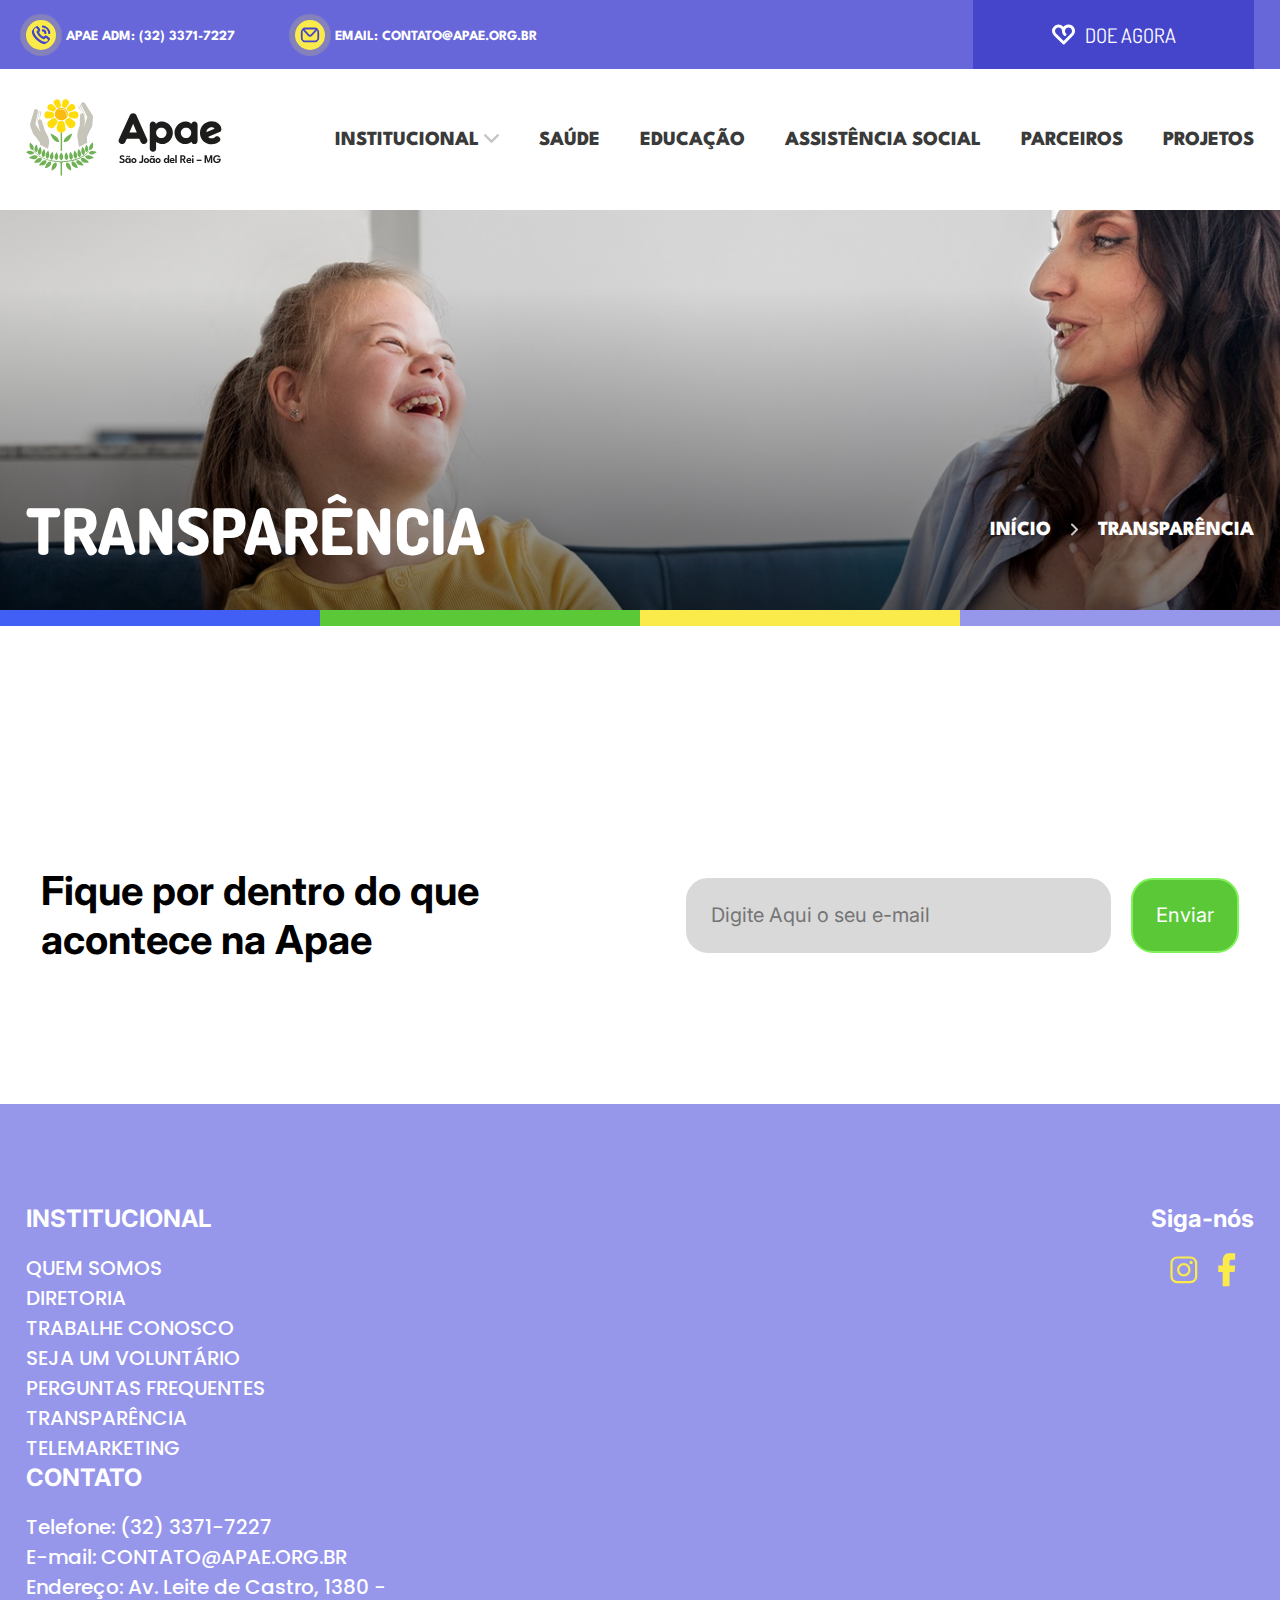
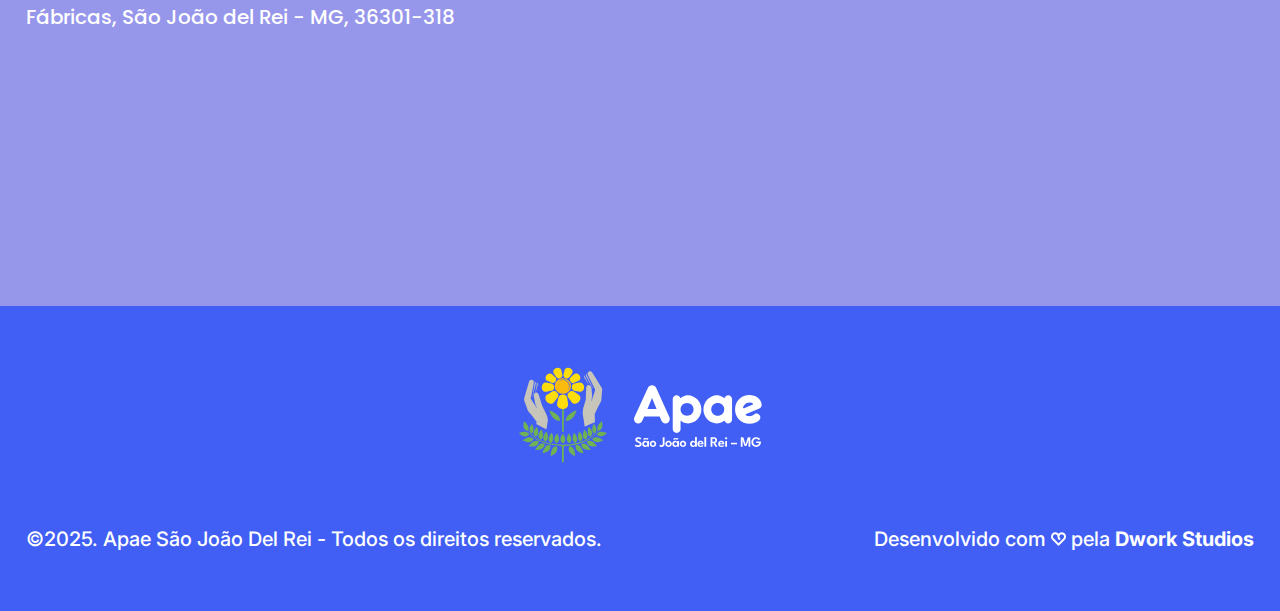
<file: assets/pages/transparencia/transparencia.html>
<!DOCTYPE html>
<html lang="pt-br">
<head>
    <meta charset="UTF-8">
    <meta name="viewport" content="width=device-width, initial-scale=1.0">

    <!--Fonte personalizada-->
    <link rel="preconnect" href="https://fonts.googleapis.com">
    <link rel="preconnect" href="https://fonts.gstatic.com" crossorigin>
    <link href="https://fonts.googleapis.com/css2?family=Dosis:wght@800&family=Inter:ital,opsz,wght@0,14..32,100..900;1,14..32,100..900&family=League+Spartan:wght@100..900&family=Poppins:ital,wght@0,100;0,200;0,300;0,400;0,500;0,600;0,700;0,800;0,900;1,100;1,200;1,300;1,400;1,500;1,600;1,700;1,800;1,900&display=swap" rel="stylesheet">
    <!---->

    <link rel="stylesheet" href="../../css/global.css">
    <link rel="shortcut icon" href="../../img/icons/favicon.ico" type="image/x-icon">

    <title>Transparência - Apae São João Del Rei</title>
</head>
<body>
    
    <header>
        <!--CONTAINER CONTATO HEADER-->
        <div class="container-menu-anterior">
            <div class="container">
                <div class="container-topo-contato">
                    <div class="topo-contato">
                        <img src="../../img/icons/contato/icon-telefone-header.svg" alt="icone de telefone" title="Telefone">
                        <div>
                            <span>APAE ADM:</span>
                            <a href="tel:+553233717227">(32) 3371-7227</a>
                        </div>
                    </div>
                    <div class="topo-contato">
                        <img src="../../img/icons/contato/icon-email-header.svg" alt="icone de email" title="E-mail">
                        <div>
                            <span>EMAIL:</span>
                            <a href="mailto:contato@apae.org.br">CONTATO@APAE.ORG.BR</a>
                        </div>
                    </div>
                </div>
                <a href="../../pages/doe/doe.html" class="topo-doacao">
                    <img src="../../img/icons/geral/icon-coracao.svg" alt="icone de coração" title="Doe Agora">
                    DOE AGORA
                </a>
            </div>
        </div>

        <!--CONTAINER MENU-->
        <div class="container-menu">
            <div class="container">
                <div>
                    <a href="../../../index.html">
                        <img src="../../img/logos/logo-apae/logo-apae.svg" alt="logo da apae são joão del rei" title="Apae São João Del Rei">
                    </a>
                </div>
                <!--Menu Desktop-->
                <div class="container-menu-desktop">
                    <nav class="menu-desktop-links">
                        <ul>
                            <li>
                                <a href="../../../index.html">INSTITUCIONAL</a>
                                <div id="seta-desktop" class="seta-drop seta-baixo"></div>
                            </li>
                            <li>
                                <a href="../saude/saude.html">SAÚDE</a>
                            </li>
                            <li>
                                <a href="../educacao/educacao.html">EDUCAÇÃO</a>
                            </li>
                            <li>
                                <a href="../assistencia-social/assistencia-social.html">ASSISTÊNCIA SOCIAL</a>
                            </li>
                            <li>
                                <a href="../parceiros/parceiros.html">PARCEIROS</a>
                            </li>
                            <li>
                                <a href="../projetos/projetos.html">PROJETOS</a>
                            </li>
                        </ul>
                    </nav>
                    <nav class="menu-dropdown-desktop dropdown">
                        <ul>
                            <li>
                                <a href="../quem-somos/quem-somos.html">QUEM SOMOS</a>
                            </li>
                            <li>
                                <a href="../diretoria/diretoria.html">DIRETORIA</a>
                            </li>
                            <li>
                                <a href="../trabalhe-conosco/trabalhe-conosco.html">TRABALHE CONOSCO</a>
                            </li>
                            <li>
                                <a href="../seja-um-voluntario/seja-um-voluntario.html">SEJA UM VOLUNTÁRIO</a>
                            </li>
                            <li>
                                <a href="../perguntas-frequentes/perguntas-frequentes.html">PERGUNTAS FREQUENTES</a>
                            </li>
                            <li>
                                <a href="../transparencia/transparencia.html">TRANSPARÊNCIA</a>
                            </li>
                            <li>
                                <a href="../telemarketing/telemarketing.html">TELEMARKETING</a>
                            </li>
                        </ul>
                    </nav>
                </div>
                <!---->

                <!--Menu Mobile-->
                <div class="container-menu-mobile">
                    <div id="menu-hamb" class="menu-hamb icon-hamb"></div>
                    <nav id="container-menu-mobile" class="menu-mobile menu-hamb">
                        <a href="../doe/doe.html" class="doe-menu-mobile">
                            <img src="../../img/icons/geral/icon-coracao.svg" alt="icone de coração">
                            DOE AGORA
                        </a>
                        <ul>
                            <li>
                                <a href="../../../index.html">Institucional</a>
                                <div id="seta-mobile" class="seta-drop seta-baixo"></div>
                            </li>
                            <li class="dropmenu-mobile">
                                <nav class="menu-dropdown-mobile dropdown">
                                    <ul>
                                        <li>
                                            <a href="../quem-somos/quem-somos.html">Quem Somos</a>
                                        </li>
                                        <li>
                                            <a href="../diretoria/diretoria.html">Diretoria</a>
                                        </li>
                                        <li>
                                            <a href="../trabalhe-conosco/trabalhe-conosco.html">Trabalhe Conosco</a>
                                        </li>
                                        <li>
                                            <a href="../seja-um-voluntario/seja-um-voluntario.html">Seja um Voluntário</a>
                                        </li>
                                        <li>
                                            <a href="../perguntas-frequentes/perguntas-frequentes.html">Perguntas Frequentes</a>
                                        </li>
                                        <li>
                                            <a href="../transparencia/transparencia.html">Transparência</a>
                                        </li>
                                        <li>
                                            <a href="../telemarketing/telemarketing.html">Telemarketing</a>
                                        </li>
                                    </ul>
                                </nav>
                            </li>
                            <li><a href="../saude/saude.html">Saúde</a></li>
                            <li><a href="../educacao/educacao.html">Educação</a></li>
                            <li><a href="../assistencia-social/assistencia-social.html">Assistência Social</a></li>
                            <li><a href="../parceiros/parceiros.html">Parceiros</a></li>
                            <li><a href="../projetos/projetos.html">Projetos</a></li>
                        </ul>
                    </nav>
                </div>
            </div>
        </div>

        <div class="container-doe-768">
            <a href="../doe/doe.html" class="topo-doacao">
                <img src="../../img/icons/geral/icon-coracao.svg" alt="icone de coração" title="Doe Agora">
                DOE AGORA
            </a>
        </div>
    </header>

    <main>

        <!--Seção banner pages-->
        <section class="secao-banner-pages">
            <div class="container">
                <div class="container-texto-banner-page">
                    <h1>TRANSPARÊNCIA</h1>
                    <div class="container-texto-links">
                        <a href="../../../index.html">INÍCIO</a>
                        <img src="../../img/icons/geral/seta-entre-paginas.svg" alt="icone de seta para direita">
                        <span>TRANSPARÊNCIA</span>
                    </div>
                </div>
            </div>
        </section>

        <section>            
            <div class="container-faixas-coloridas">
                <div></div>
                <div></div>
                <div></div>
                <div></div>
            </div>
        </section>

        <!--Seção texto-->
        <section class="secao-texto-paginas">
            <div class="container">
                <div class="container-texto-pages">
                    
                </div>

            </div>
        </section>

        <!--Seção Newsletter-->
        <section class="section-newsletter">
            <div class="container">
                <h2>Fique por dentro do que<br>acontece na <span class="palavra-verde">Apae</span></h2>
                <form action="">
                    <div class="container-newsletter-input">
                        <input type="email" name="email-newsletter" id="email-newsletter" placeholder="Digite Aqui o seu e-mail">
                        <input type="submit" value="Enviar">
                    </div>
                </form>
            </div>
        </section>
    </main>

    <footer>

        <div class="container-rodape-info">

            <div class="container">
                <div class="container-informacoes-contato">
                    <div class="container-informacao">
                        <h3>INSTITUCIONAL</h3>
                        <nav class="container-rodape-links">
                            <ul>
                                <li>
                                    <a href="../quem-somos/quem-somos.html">QUEM SOMOS</a>
                                </li>
                                <li>
                                    <a href="../diretoria/diretoria.html">DIRETORIA</a>
                                </li>
                                <li>
                                    <a href="../trabalhe-conosco/trabalhe-conosco.html">TRABALHE CONOSCO</a>
                                </li>
                                <li>
                                    <a href="../seja-um-voluntario/seja-um-voluntario.html">SEJA UM VOLUNTÁRIO</a>
                                </li>
                                <li>
                                    <a href="../perguntas-frequentes/perguntas-frequentes.html">PERGUNTAS FREQUENTES</a>
                                </li>
                                <li>
                                    <a href="../transparencia/transparencia.html">TRANSPARÊNCIA</a>
                                </li>
                                <li>
                                    <a href="../telemarketing/telemarketing.html">TELEMARKETING</a>
                                </li>
                            </ul>
                        </nav>
                    </div>
                
                    <div class="container-informacao">
                        <h3>CONTATO</h3>
                        <nav class="container-rodape-links">
                            <ul>
                                <li>
                                    <span>Telefone: </span>
                                    <a href="tel:+553233717227">(32) 3371-7227</a>
                                </li>
                                <li>
                                    <span>E-mail: </span>
                                    <a href="mailto:contato@apae.org.br">CONTATO@APAE.ORG.BR</a>
                                </li>
                                <li>
                                    <span>Endereço: Av. Leite de Castro, 1380 - Fábricas, São João del Rei - MG, 36301-318</span>
                                </li>
                            </ul>
                        </nav>
                        <div>
                            <iframe src="https://www.google.com/maps/embed?pb=!1m18!1m12!1m3!1d3721.8612967912354!2d-44.2444839!3d-21.118095300000004!2m3!1f0!2f0!3f0!3m2!1i1024!2i768!4f13.1!3m3!1m2!1s0xa1c7d9caa140cb%3A0xb1eb363423c9d269!2sAPAE-Associa%C3%A7%C3%A3o%20de%20Pais%20e%20Amigos%20dos%20Excepcionais%20de%20S%C3%A3o%20Jo%C3%A3o%20Del%20Rei-MG!5e0!3m2!1spt-BR!2sbr!4v1740356235491!5m2!1spt-BR!2sbr"
                            width="100%" height="150" style="border:0;" allowfullscreen="" loading="lazy" referrerpolicy="no-referrer-when-downgrade"></iframe>
                        </div>
                    </div>
                </div>
                <div class="container-informacao-social">
                    <h3>Siga-nós</h3>
                    <div class="container-social">
                        <a href="https://www.instagram.com/apaesjdr/">
                            <img src="../../img/icons/social/icon-instagram.svg" alt="icone do instagram" title="@apaesjdr">
                        </a>
                        <a href="https://www.facebook.com/apaesaojoaodelrei">
                            <img src="../../img/icons/social/icon-facebook.svg" alt="icone do facebook" title="/apaesaojoaodelrei">
                        </a>
                    </div>
                </div>
            </div>

        </div>

        <div class="container-rodape-creditos">
            <div class="container">

                <div>
                    <a href="../../../index.html"><img src="../../img/logos/logo-apae/logo-apae-branco.svg" alt="Logomarca da APAE SÃO JOÃO DEL REI" title="Apae São João Del Rei"></a>
                </div>
                <div class="container-creditos">
                    <p>&copy;2025. Apae São João Del Rei - Todos os direitos reservados.</p>
                    <p>Desenvolvido com <img src="../../img/icons/geral/icon-coracao.svg" alt="icone de coração" title="Amor"> pela <a href="https://www.dworkstudios.com.br/" target="_blank">Dwork Studios</a></p>
                </div>

            </div>
        </div>

    </footer>

    <script src="../../js/menu.js"></script>

</body>
</html>
</file>
<file: assets/css/global.css>
:root{
    --league-spartan: "League Spartan", serif;
    --desis: "Dosis", serif;
    --inter: "Inter", serif;
    --poppins: "Poppins", serif;
}

*{
    box-sizing: border-box;
    text-decoration: none;
    padding: 0;
    margin: 0;
}

.container{
    max-width: 1440px;
    padding: 0 2%;
    width: 100%;
}

.palavra-lilas{
    color: #9696EB;
    font-weight: bold;
}

.palavra-amarela{
    color: #FAEB4B;
}

/* Header */

.container-menu-anterior{
    background-color: #6767D9;
    justify-content: center;
    display: flex;
    width: 100%;
}

.container-menu-anterior .container{
    justify-content: space-between;
    align-items: center;
    display: flex;
}

.container-topo-contato{
    display: flex;
    gap: 60px;
}

.topo-contato{
    align-items: center;
    display: flex;
    gap: 10px;
}

.topo-contato img{
    box-shadow: 0 0 1px 6px #FAEB4B33;
    background-color: #FAEB4B;
    border-radius: 50%;
    padding: 5px;
    height: 30px;
    width: 30px;
}

.topo-contato span, 
.topo-contato a{
    font-family: var(--league-spartan);
    font-weight: 700;
    color: white;
    font-size: 14px;
}

.topo-contato a{
    text-decoration: none;
}

.topo-doacao{
    background-color: #4545CC;
    font-family: var(--desis);
    justify-content: center;
    align-items: center;
    font-size: 20px;
    width: 281px;
    height: 69px;
    color: #fff;
    display: flex;
    gap: 10px;
}

.container-menu{
    justify-content: center;
    height: 141px;
    display: flex;
}

.container-menu .container{
    justify-content: space-between;
    align-items: center;
    display: flex;
    flex-wrap: wrap;
}

.container-menu-desktop{
    position: relative;
}

.menu-desktop-links ul{
    list-style: none;
    display: flex;
    gap: 40px;
}

.menu-desktop-links li:nth-last-of-type(6){
    display: flex;
    gap: 5px;
}

.seta-drop{
    background-repeat: no-repeat;
    background-position: center;
    background-size: contain;
    cursor: pointer;
    width: 15px;
    height: 15px;
}

.seta-cima{
    background-image: url('../img/icons/menu/icon-seta-cima-menu.svg');
}

.seta-baixo{
    background-image: url('../img/icons/menu/icon-seta-baixo-menu.svg');
}

.menu-desktop-links ul a{
    font-family: var(--league-spartan);
    align-items: center;
    color: #3A3A3A;
    font-weight: 800;
    font-size: 20px;
    transition: .3s;
    display: flex;
    gap: 5px;
}

.menu-desktop-links ul a:hover{
    opacity: .7;
}

.menu-dropdown-desktop{
    box-shadow: 0 0 10px 1px #3A3A3A;
    background-color: #fff;
    border-radius: 13px;
    position: absolute;
    margin-top: 20px;
    display: none;
    width: 336px;
}

.menu-dropdown-desktop ul{
    border-radius: 13px;
    list-style: none;    
}

.menu-dropdown-desktop li{
    align-items: center;
    padding: 0 20px;
    transition: .3s;
    height: 49px;
    display: flex;
}

.menu-dropdown-desktop li:nth-of-type(1){
    border-top-right-radius: 13px;
    border-top-left-radius: 13px;
}

.menu-dropdown-desktop li:nth-of-type(7){    
    border-bottom-right-radius: 13px;
    border-bottom-left-radius: 13px;
}

.menu-dropdown-desktop li:hover{
    background-color: #9696EB;
}

.menu-dropdown-desktop a{
    font-family: var(--league-spartan);
    align-items: center;
    color: #3A3A3A;
    font-weight: 800;
    font-size: 20px;
    transition: .3s;
    height: 100%;
    width: 100%;
    display: flex;
}

.menu-dropdown-desktop a:hover{
    color: #fff;
}

.menu-hamb,
.container-menu-mobile,
.menu-dropdown-mobile{
    display: none;
}

.container-doe-768{
    display: none;
}
/*********************/

/* Seção newsletter */
.section-newsletter{
    justify-content: center;
    padding: 140px 0;
    display: flex;
}

.section-newsletter .container{
    justify-content: space-around;
    align-items: center;
    display: flex;
}

.section-newsletter h2{
    font-family: var(--inter);
    font-weight: bold;
    font-size: 40px;
    width: 50%;
}

.section-newsletter form{
    width: 45%;
}

.container-newsletter-input{
    width: 100%;
    display: flex;
    gap: 20px;
}

.container-newsletter-input input[type=email]{
    background-color: #D9D9D9;
    border: 2px solid #D9D9D9;
    font-family: var(--inter);
    padding: 12px 23px;
    border-radius: 22px;
    max-width: 476px;
    font-size: 20px;
    width: 100%;
    height: 75px;
}

.container-newsletter-input input[type=email]:focus{
    outline: none;
}

.container-newsletter-input input[type=submit]{
    background-color: #5AC837;
    border: 2px solid #80F15B;
    font-family: var(--inter);
    padding: 12px 23px;
    border-radius: 22px;
    font-weight: 400;
    font-size: 20px;
    cursor: pointer;
    transition: .3s;
    width: 117px;
    height: 75px;
    color: #fff;
}

.container-newsletter-input input[type=submit]:hover{
    transform: scale(0.9);
}
/*************************/

/* Footer */

.container-rodape-info{
    background-color: #9696EB;
    justify-content: center;
    padding: 100px 0;
    display: flex;
}

.container-rodape-info .container{
    justify-content: space-between;
    display: flex;
}

.container-informacoes-contato{
    justify-content: space-between;
    flex-wrap: wrap;
    display: flex;
    width: 70%;
}

.container-informacao{
    flex-direction: column;
    max-width: 450px;
    width: 100%;
    display: flex;
    gap: 20px;
}

.container-informacao h3, .container-informacao-social h3{
    font-family: var(--inter);
    font-weight: bold;
    font-size: 24px;
    color: #fff;
}

.container-rodape-links ul{
    list-style: none;
}

.container-rodape-links a, 
.container-rodape-links span{
    font-family: var(--poppins);
    font-weight: 500;
    font-size: 20px;
    transition: .3s;
    color: #fff;
}

.container-rodape-links a:hover{
    opacity: .7;
}

.container-informacao-social{
    flex-direction: column;
    display: flex;
    gap: 20px;
}

.container-social{
    justify-content: center;
    align-items: center;
    display: flex;
    gap: 20px;
}

.container-rodape-creditos{
    background-color: #415FF5;
    justify-content: center;
    align-items: center;
    height: 305px;
    display: flex;
}

.container-rodape-creditos .container{
    flex-direction: column;
    align-items: center;
    display: flex;
    gap: 60px;
}

.container-creditos{
    justify-content: space-between;
    align-items: center;
    width: 100%;
    display: flex;
}

.container-creditos p{
    font-family: var(--inter);
    font-weight: 500;
    font-size: 20px;
    color: #fff;
}

.container-creditos img{
    width: 15px;
}

.container-creditos a{
    font-weight: bold;
    transition: .3s;
    color: #fff;
}

.container-creditos a:hover{
    opacity: .7;
}


/********************************/
/****** Estilos das paginas *****/
/********************************/

/* Seção banner paginas */
.secao-banner-pages{
    background-image: url('../img/images/img-banner-pages.jpg');
    background-repeat: no-repeat;
    background-position: center;
    background-size: cover;
    justify-content: center;
    padding: 40px 0;
    height: 400px;
    display: flex;
}

.secao-banner-pages .container{
    align-items: flex-end;
    display: flex;
}

.container-texto-banner-page{
    justify-content: space-between;
    align-items: center;
    width: 100%;
    display: flex;
}

.container-texto-banner-page h1{
    font-family: var(--desis);
    font-weight: 800;
    font-size: 64px;
    color: #fff;
}

.container-texto-links{
    align-items: center;
    display: flex;
    gap: 20px;
}

.container-texto-links a,
.container-texto-links span{
    font-family: var(--league-spartan);
    font-weight: 800;
    font-size: 20px;
    transition: .3s;
    color: #fff;
}

.container-texto-links a:hover{
    opacity: .7;
}

.container-faixas-coloridas{
    display: flex;
}

.container-faixas-coloridas div{
    height: 16px;
    width: 25%;
}

.container-faixas-coloridas div:nth-of-type(1){
    background-color: #415FF5;
}

.container-faixas-coloridas div:nth-of-type(2){
    background-color: #5AC837;
}

.container-faixas-coloridas div:nth-of-type(3){
    background-color: #FAEB4B;
}

.container-faixas-coloridas div:nth-of-type(4){
    background-color: #9696EB;
}

/***************/

/* Seção texto páginas */
.secao-texto-paginas{
    justify-content: center;
    padding-top: 100px;
    display: flex;
}

.secao-texto-paginas h3{
    font-family: var(--league-spartan);
    font-weight: bold;
    font-size: 48px;
}

.container-texto-pages,
.secao-texto-paginas .container{
    flex-direction: column;
    display: flex;
    gap: 40px;
}

.container-texto-pages p{
    font-family: var(--league-spartan);
    color: #7E7E7E;
    font-weight: 400;
    font-size: 36px;
}

.texto-destacado{
    font-family: var(--league-spartan);
    color: #7E7E7E;
    font-weight: bold;
    font-size: 36px;
}

@media(max-width: 1170px){
    .container-menu .container{
        justify-content: center;
    }
}

@media(max-width: 990px){
    .container-menu .container{
        justify-content: space-between;
    }
    
    .menu-desktop-links{
        display: none;
    }    

    .menu-hamb, .menu-close{
        background-repeat: no-repeat;
        background-position: center;
        background-size: cover;
        display: block;
        height: 26px;
        width: 30px;
    }

    .menu-hamb{
        background-image: url('../img/icons/menu/icon-menu-mobile.svg');
    }

    .menu-close{
        background-image: url('../img/icons/menu/close-menu-mobile.svg');
    }

    .container-menu-mobile{
        display: block;
    }

    .menu-mobile{
        box-shadow: 0 0 10px 1px #3A3A3A;
        border-radius: 12px;
        position: absolute;
        margin-top: 20px;
        display: none;
        width: 80%;
        left: 10%;
    }

    .menu-mobile ul{
        background-color: #fff;
        border-bottom-left-radius: 12px;
        border-bottom-right-radius: 12px;
    }

    .doe-menu-mobile{
        background-color: #4545CC;
        border-top-left-radius: 12px;
        border-top-right-radius: 12px;
        font-family: var(--desis);
        justify-content: center;
        align-items: center;
        font-weight: 800;
        font-size: 18px;
        color: #fff;
        height: 68px;
        width: 100%;
        display: flex;
        gap: 10px;
    }

    .menu-mobile ul{
        list-style: none;
    }

    .menu-mobile li{
        align-items: center;
        padding-left: 23px;
        height: 46px;
        display: flex;
    }    

    .menu-mobile li:nth-last-of-type(7){
        display: flex;
        gap: 10px;
    }

    .dropmenu-mobile{
        height: auto !important;
    }

    .menu-mobile li img{
        cursor: pointer;
        width: 10px;
    }

    .menu-mobile ul a{
        font-family: var(--league-spartan);
        align-items: center;
        color: #3A3A3A;
        font-weight: 800;
        font-size: 15px;
        transition: .3s;
        display: flex;
        gap: 5px;
    }

    .menu-mobile ul a:hover{
        opacity: .7;
    }    

    .menu-dropdown-mobile{
        display: none;
    }

    .container-texto-links{
        display: none;
    }
    
    .section-newsletter .container{
        flex-direction: column;
        text-align: center;
        gap: 30px;
    }

    .container-newsletter-input{
        flex-direction: column;
        align-items: center;
    }

    .container-newsletter-input input[type=submit]{
        width: 100%;
    }

    .container-creditos{
        text-align: center;
    }

}

@media(max-width: 840px){
    .container-menu-anterior{
        display: none;
    }
}

@media(max-width: 768px){
    .container-doe-768{
        display: block;
    }

    .topo-doacao{
        width: 100%;
    }

    /* Seção newsletter */
    .section-newsletter h2{
        font-size: 30px;
    }

    .container-newsletter-input input[type=email]{
        font-size: 11px;
        height: 41px;
    }

    .container-newsletter-input input[type=submit]{
        border-radius: 12px;
        padding: 7px 13px;
        text-align: center;        
        font-size: 11px;
        height: 41px;
        width: 64px;
    }
    /*************************/

    /* Footer */

    .container-rodape-info .container{
        justify-content: center;
        flex-direction: column;
        align-items: center;
        gap: 20px;
    }

    .container-informacoes-contato{
        justify-content: center;
        gap: 20px;
    }

    .container-informacao{
        align-items: center;
    }

    .container-rodape-links{
        text-align: center;
    }

    .container-creditos{
        flex-direction: column;
        gap: 20px;
    }

    /** Paginas **/

    .secao-banner-pages{
        background-image: url('../img/images/responsive-768px/img-banner-pages-768.jpg');
    }
    
    .container-texto-banner-page h1{
        font-size: 32px;
    }

    .secao-texto-paginas h3{
        font-size: 32px;
    }
    
    .container-texto-pages p{
        font-size: 24px;
    }

    /****/
}

@media(max-width: 395px){
    .section-newsletter h2{
        font-size: 29px;
    }

    /** Paginas **/

    .secao-banner-pages{
        background-image: url('../img/images/responsive-395px/img-banner-pages-395.jpg');
    }    
    
    .container-texto-banner-page h1{
        font-size: 22px;
    }
    
    .container-texto-banner-page h1{
        font-size: 32px;
    }

    .secao-texto-paginas h3{
        font-size: 32px;
    }
    
    .container-texto-pages p{
        font-size: 24px;
    }

    /****/
}
</file>
<file: assets/css/home.css>
:root{
    --league-spartan: "League Spartan", serif;
    --desis: "Dosis", serif;
    --inter: "Inter", serif;
    --poppins: "Poppins", serif;
}

.palavra-amarela{
    color: #FAEB4B;
}

.palavra-verde{
    color: #5AC837;
}

.palavra-roxo{
    color: #415FF5;
}

.marcado{
    font-family: var(--league-spartan);
    font-weight: 700;
}

/* Seção banner */
.secao-banner{
    background-image: url('../img/images/img-banner.jpg');
    background-repeat: no-repeat;
    background-size: cover;
    justify-content: center;
    align-items: center;
    height: 700px;
    display: flex;
}

.secao-banner .container{
    align-items: center;
    height: 100%;
    display: flex;
}

.container-texto-banner{
    flex-direction: column;
    display: flex;
    gap: 20px;
}

.container-texto-banner h1{
    font-family: var(--desis);
    letter-spacing: -3%;
    line-height: 94px;
    font-size: 96px;
    color: white;
}

.container-texto-banner p{
    font-family: var(--league-spartan);
    font-weight: 400;
    font-size: 40px;
    color: white;
}
/***************/

/* Seção "botões" */
.secao-botoes{
    padding-bottom: 60px;
    flex-direction: column;
    justify-content: center;
    align-items: center;
    display: flex;
    gap: 60px;
}

.container-botoes-primeiro{
    height: 172px;
    display: flex;
    width: 100%;
}

.container-botoes-primeiro div{
    justify-content: center;
    align-items: center;
    display: flex;
    width: 50%;
}

.container-botoes-primeiro div:nth-of-type(1){
    background-color: #9696EB;
}

.container-botoes-primeiro div:nth-of-type(2){
    background-color: #5AC837;
}

.container-botoes-primeiro a{
    font-family: var(--league-spartan);
    letter-spacing: -4%;
    font-weight: 700;
    font-size: 43px;
    color: #fff;
}

.container-botoes{
    justify-content: center;
    display: flex;
    gap: 80px;
    flex-wrap: wrap;
}

.container-botoes a{
    font-family: var(--league-spartan);
    background-color: lightblue;
    padding: 16px 25px;
    border-radius: 19px;
    align-items: center;
    font-weight: 700;
    font-size: 29px;
    transition: .3s;
    color: #fff;
    display: flex;
    gap: 10px;
}

.container-botoes a:nth-of-type(1){
    box-shadow: 0 0 0px 16px #5AC83733;
    background-color: #5AC837;
}

.container-botoes a:nth-of-type(2){
    box-shadow: 0 0 0px 16px #FF358D33;
    background-color: #FF358D;
}

.container-botoes a:nth-of-type(3){
    box-shadow: 0 0 0px 16px #415FF533;
    background-color: #415FF5;
}

.container-botoes a:nth-of-type(4){
    box-shadow: 0 0 0px 16px #9696EB33;
    background-color: #9696EB;
}

.container-botoes a:hover{
    transform: scale(0.9);
}


/* Seção Campanhas */
.secao-campanhas{
    justify-content: center;
    display: flex;
}

.secao-campanhas .container{
    flex-direction: column;
    display: flex;
    gap: 40px;
}

.container-titulo-campanha{
    justify-content: space-between;
    align-items: center;
    display: flex;
}

.container-titulo-campanha h2{
    font-family: var(--league-spartan);
    font-weight: 800;
    font-size: 64px;
}

.container-titulo-campanha a{
    font-family: var(--league-spartan);
    background-color: #9696EB;
    padding: 10px 26px;
    border-radius: 48px;
    font-weight: 500;
    font-size: 24px;
    color: #fff;
}

.container-campanhas-image{
    background-image: url('../img/images/img-campanha.png');
    background-repeat: no-repeat;
    background-size: contain;
    height: 768px;
}
/****************/

/* Seção impacto */
.secao-impacto{
    justify-content: center;
    padding: 80px 0;
    display: flex;
}

.secao-impacto .container{
    flex-direction: column;
    display: flex;
    gap: 60px;
}

.container-titulo-impacto{
    flex-direction: column;
    justify-content: center;
    align-items: center;
    text-align: center;
    display: flex;
    gap: 20px;
}

.container-titulo-impacto h2{
    font-family: var(--league-spartan);
    font-weight: 800;
    font-size: 96px;
}

.container-titulo-impacto p{
    font-family: var(--inter);
    color: #A3A3A3;
    font-weight: 500;
    font-size: 36px;
}

.container-impacto-numeros{
    justify-content: space-around;
    padding: 20px 0;
    flex-wrap: wrap;
    display: flex;
}

.container-numeros{
    flex-direction: column;
    margin-top: 30px;
    text-align: center;
    display: flex;
    gap: 10px;
}

.container-numeros h3{
    font-family: var(--league-spartan);
    color: #415FF5;
    font-weight: 700;
    font-size: 80px;
}

.container-numeros p{
    font-family: var(--league-spartan);
    background-color: #9696EB;
    border-radius: 48px;
    font-weight: 500;
    font-size: 32px;
    padding: 10px;
    color: #fff;
}

.container-doacoes{
    background-color: #415FF5;
    justify-content: space-evenly;
    flex-wrap: wrap;
    border-radius: 31px;
    align-items: center;
    padding: 40px 10px;
    display: flex;
    gap: 20px;
}

.container-doacoes p{
    font-family: var(--league-spartan);
    font-weight: 500;
    font-size: 28px;
    color: #fff;
    width: 75%;
}

.container-doacoes a{
    background-color: #FF358D;
    font-family: var(--desis);
    justify-content: center;
    border-radius: 30px;
    align-items: center;
    text-align: center;
    font-weight: 800;
    font-size: 20px;
    padding: 10px;
    height: 60px;
    width: 281px;
    color: #fff;
    display: flex;
    gap: 10px;
}
/***********************/

/* Seção parceiros */
.secao-parceiros{
    background-color: #fff;
    justify-content: center;
    padding: 60px 0;
    display: flex;
}

.secao-parceiros .container{
    flex-direction: column;
    align-items: center;
    display: flex;
    gap: 40px;
}

.container-titulo-parceiros{
    justify-content: center;
    width: 100%;
    display: flex;
    gap: 30px;
}

.slide-controller-mobile{
    align-items: center;
    display: none;
    gap: 14px;
}

.container-titulo-parceiros h2{
    font-family: var(--league-spartan);
    font-weight: 800;
    font-size: 64px;
}

.container-imagens-parceiros{
    align-items: center;
    width: 100%;
    display: flex;
    gap: 20px;
}

.anterior-slide,
.proximo-slide{
    background-color: rgba(150, 150, 235, 0.23);
    border-radius: 50%;
    cursor: pointer;
    padding: 10px;
    width: 40px;
    display: flex;
}

.swiper{
    height: 100%;
    width: 100%;
}

.swiper-wrapper{
    height: 100%;
}

.swiper-slide{
    display: flex !important;
    justify-content: center;
    align-items: center;
    height: 100%;
}
/*********************/

@media(max-width: 768px){
    .secao-banner{
        background-image: url('../img/images/responsive-768px/img-banner-768.jpg');
    }

    .container-texto-banner h1{
        font-size: 42px;        
        line-height: 89%;
    }
    
    .container-texto-banner p{
        font-size: 17px;
    }

    .secao-botoes{
        display: none;
    }

    /* Seção Campanhas */
    .secao-campanhas{
        padding-top: 40px;
    }

    .container-titulo-campanha{
        flex-wrap: wrap;
    }

    .container-titulo-campanha h2{
        font-size: 36px;
    }

    .container-titulo-campanha a{
        font-size: 14px;
    }

    .container-campanhas-image{
        height: 400px;
    }
    /*****/

    .secao-impacto{
        justify-content: center;
        padding: 80px 0;
        display: flex;
    }
    
    .container-titulo-impacto h2{
        font-size: 48px;
    }
    
    .container-titulo-impacto p{
        font-size: 19px;
    }
    
    .container-impacto-numeros{
        padding-bottom: 20px;
        flex-direction: column;
        align-items: center;
        flex-wrap: nowrap;
        padding-top: 0;
        gap: 30px;
    }

    .container-numeros{
        margin: 0;
    }
    
    .container-numeros h3{
        font-size: 47px;
    }
    
    .container-numeros p{
        font-size: 19px;
    }

    /****/
    
    
    .container-doacoes p{
        font-size: 12px;
    }
    
    .container-doacoes a{
        border-radius: 13px;
        font-size: 9px;
        height: 30px;
        width: 123px;
    }

    /*******/

    /* Seção parceiros */
    .container-titulo-parceiros h2{
        font-size: 33px;
    }

    .swiper-slide img{
        width: 180px;
    }
    /*********************/
}

@media(max-width: 574px){
    .secao-banner{
        background-image: url('../img/images/responsive-395px/img-banner-395.jpg');
    }   

    .container-texto-banner{
        padding-bottom: 100px;
        justify-content: flex-end;
        align-items: center;
        height: 100%;
        width: 100%;
    }
}

@media(max-width: 395px){
    .secao-banner{
        background-image: url('../img/images/responsive-574px/img-banner-574.jpg');
    }  

    .container-texto-banner h1{
        line-height: 89%;
        font-size: 29px;        
    }
    
    .container-texto-banner p{
        font-size: 12px;
    }

     /* Seção Campanhas */

    .container-titulo-campanha{
        flex-direction: column;
        flex-wrap: nowrap;
        gap: 20px;
    }

    .container-titulo-campanha h2{
        font-size: 26px;
    }

    .container-titulo-campanha a{
        font-size: 14px;
    }

    .container-campanhas-image{
        height: 200px;
    }
    /*****/
}
</file>
<file: assets/pages/doe/estilos.css>
.secao-banner-pix{
    background-image: url('../../img/images/img-banner-pages-pix.jpg');
    background-repeat: no-repeat;
    background-position: center;
    background-size: cover;
    justify-content: center;
    padding: 40px 0;
    height: 400px;
    display: flex;
}

.container-texto-banner-pix{
    flex-direction: column;
    justify-content: center;
    align-items: center;
    height: 100%;
    display: flex;
    gap: 20px;
}

.container-texto-banner-pix h1{
    font-family: "Dosis", serif;
    text-align: center;
    font-weight: 800;
    font-size: 56px;
    color: #fff;
}

.container-texto-banner-pix p{
    font-family: "League Spartan", serif;
    text-align: center;
    font-weight: 600;
    font-size: 31px;
    color: #fff;
}

.secao-pix{
    justify-content: center;
    padding-top: 100px;
    display: flex;
}

.secao-pix .container{
    flex-direction: column;
    align-items: center;
    display: flex;
    gap: 60px;
}

.container-titulo-pix{
    flex-direction: column;
    align-items: center;
    display: flex;
    gap: 10px;
}

.container-titulo-pix div{
    background-color: #FAEB4B;
    border-radius: 9px;
    height: 13px;
    width: 46%;
}

.container-titulo-pix h2{
    font-family: "Dosis", serif;
    font-weight: 800;
    font-size: 55px;
}

.container-info-pagamentos{
    align-items: center;
    display: flex;
    gap: 40px;
}

.container-pix{
    flex-direction: column;
    align-items: center;
    text-align: center;
    display: flex;
    gap: 20px;
}

.container-pix p{    
    font-family: "Inter", serif;
    font-weight: 500;
    font-size: 17px;
}

.logo-pix,
.container-bancario img{
    width: 150px;
}

.separacao{
    font-family: "Dosis", serif;
    font-weight: 800;
    font-size: 45px;
}

.container-bancario{
    flex-direction: column;
    display: flex;
    gap: 30px;
}

.container-tranferencia h3{
    font-family: "Inter", serif;
    font-weight: 700;
    font-size: 34px;
}

.container-tranferencia p{
    font-family: "Inter", serif;
    font-weight: 600;
    font-size: 25px;
}

.container-info-tranferencia{
    flex-direction: column;
    display: flex;
}

.container-info-tranferencia h4{
    font-family: "Inter", serif;
    color: #3A3A3A;
    font-weight: 700;
    font-size: 18px;
}

.container-info-tranferencia a{
    font-family: "Inter", serif;
    color: #3A3A3A;
    font-weight: 500;
    font-size: 14px;
}

.container-texto-pages{
    text-align: center;
}

@media(max-width: 990px){
    .container-texto-banner-pix h1{
        font-size: 35px;
    }
    
    .container-texto-banner-pix p{
        font-size: 19px;
    }    

    .container-titulo-pix h2{
        text-align: center;
        font-size: 38px;
    }

    .container-pix p{    
        font-size: 12px;
    }

    .logo-pix,
    .container-bancario img{
        max-width: 150px;
        width: 100%;
    }

    .separacao{
        font-size: 31px;
    }

    .container-bancario{
        align-items: center;
    }

    .container-tranferencia,
    .container-info-tranferencia{
        text-align: center;
    }

    .container-tranferencia h3{
        font-size: 23px;
    }

    .container-tranferencia p{
        font-size: 17px;
    }

    .container-info-tranferencia h4{
        font-size: 13px;
    }

    .container-info-tranferencia a{
        font-size: 10px;
    }    

    .container-info-pagamentos{
        flex-direction: column;
        justify-content: center;
    }

}

@media(max-width: 768px){        
    .secao-banner-pix{
        background-image: url('../../img/images/responsive-768px/img-banner-pages-pix-768.jpg');
    }
}

@media(max-width: 395px){            
    .secao-banner-pix{
        background-image: url('../../img/images/responsive-395px/img-banner-pages-pix-395.jpg');
    }
}
</file>
<file: assets/pages/parceiros/estilos.css>
.secao-logo{
    justify-content: center;
    display: flex;
}

.container-logos{
    justify-content: space-around;
    padding-top: 100px;
    flex-wrap: wrap;
    display: flex;
    gap: 80px;
}

@media(max-width: 768px){

    .container-logos{
        flex-direction: column;
        justify-content: center;
        align-items: center;
        flex-wrap: nowrap;
    }

    .container-logos img{
        width: 90%;
    }

}
</file>
<file: assets/pages/saude/estilos.css>
.secao-servicos{
    justify-content: center;
    padding-top: 100px;
    display: flex;
}

.secao-servicos .container{
    flex-direction: column;
    align-items: center;
    display: flex;
    gap: 40px;
}

.secao-servicos h3{
    font-family: "League Spartan", serif;
    color: #6767D9;
    font-weight: bold;
    font-size: 48px;
}

.container-cards{
    justify-content: center;
    width: 100%;
    display: flex;
    flex-wrap: wrap;
    gap: 20px;
}

.card{
    border: 2px solid #9696EB;
    width: calc(30% - 20px);
    flex-direction: column;
    border-radius: 16px;
    align-items: center;
    padding: 20px;
    display: flex;
    gap: 20px;
}

.card img{
    max-width: 300px;
    width: 100%;
}

.card h4{
    font-family: "League Spartan", serif;
    color: #3A3A3A;
    font-weight: bold;
    font-size: 36px;
}

.card button{
    background-color: #5AC837;
    border: 1px solid #80F15B;
    font-family: "Inter", serif;
    border-radius: 12px;
    font-weight: 500;
    font-size: 24px;
    cursor: pointer;
    height: 66px;
    color: #fff;
    width: 90%;
}

@media(max-width: 990px){
    .card h4{
        font-size: 31px;
    }
    
    .card button{
        border-radius: 9px;
        font-size: 17px;
        height: 48px;
    }
}

@media(max-width: 768px){
    .secao-servicos h3{
        font-size: 32px;
    }

    .container-cards{
        flex-direction: column;
        align-items: center;
    }

    .card{
        width: 80%;
    }
}

@media(max-width: 395px){
    .card{
        width: 100%;
    }
}
</file>
<file: assets/pages/seja-um-voluntario/estilo.css>
.secao-formulario{
    justify-content: center;
    padding-top: 60px;
    display: flex;
}

.secao-formulario .container{
    flex-direction: column;
    display: flex;
    gap: 60px;
}

.secao-formulario h3{
    font-family: "League Spartan", serif;
    color: #9696EB;
    font-weight: bold;
    font-size: 48px;
}

form{
    flex-direction: column;
    display: flex;
    gap: 30px;
}

input[type=text],
input[type=email],
input[type=tel],
textarea{
    font-family: "League Spartan", serif;
    border: 2px solid #9696EB;
    border-radius: 14px;
    padding-left: 20px;
    align-items: center;
    font-weight: 500;
    margin-top: 5px;
    font-size: 36px;
    height: 76px;
    width: 100%;
    display: flex;
    gap: 10px;
}

input[type=text]:focus,
input[type=email]:focus,
input[type=tel]:focus,
textarea:focus{
    outline: none;
}

label{
    font-family: "League Spartan", serif;
    color: #3A3A3A;
    font-weight: 500;
    font-size: 32px;
}

.termos{
    display: flex;
    gap: 10px;
}

.termos input{
    width: 30px;
}

.termos label{
    font-weight: 400;
    font-size: 30px;
}

textarea{
    padding-top: 20px;
    height: 350px;
    resize: none;
}

input[type=submit]{
    background-color: #5AC837;
    border: 2px solid #80F15B;
    font-family: "Inter", serif;
    border-radius: 22px;
    max-width: 817px;
    font-weight: 400;
    font-size: 36px;
    cursor: pointer;
    height: 102px;
    transition: .3s;
    color: #fff;
    width: 100%;
}

input[type=submit]:hover{
    transform: scale(0.94);
}

@media(max-width: 768px){  
    .secao-formulario h3{
        font-size: 32px;
    }

    input[type=text],
    input[type=email],
    input[type=tel],
    textarea,
    label,
    .termos label,
    input[type=submit]{
        font-size: 24px;
    }
}
</file>
